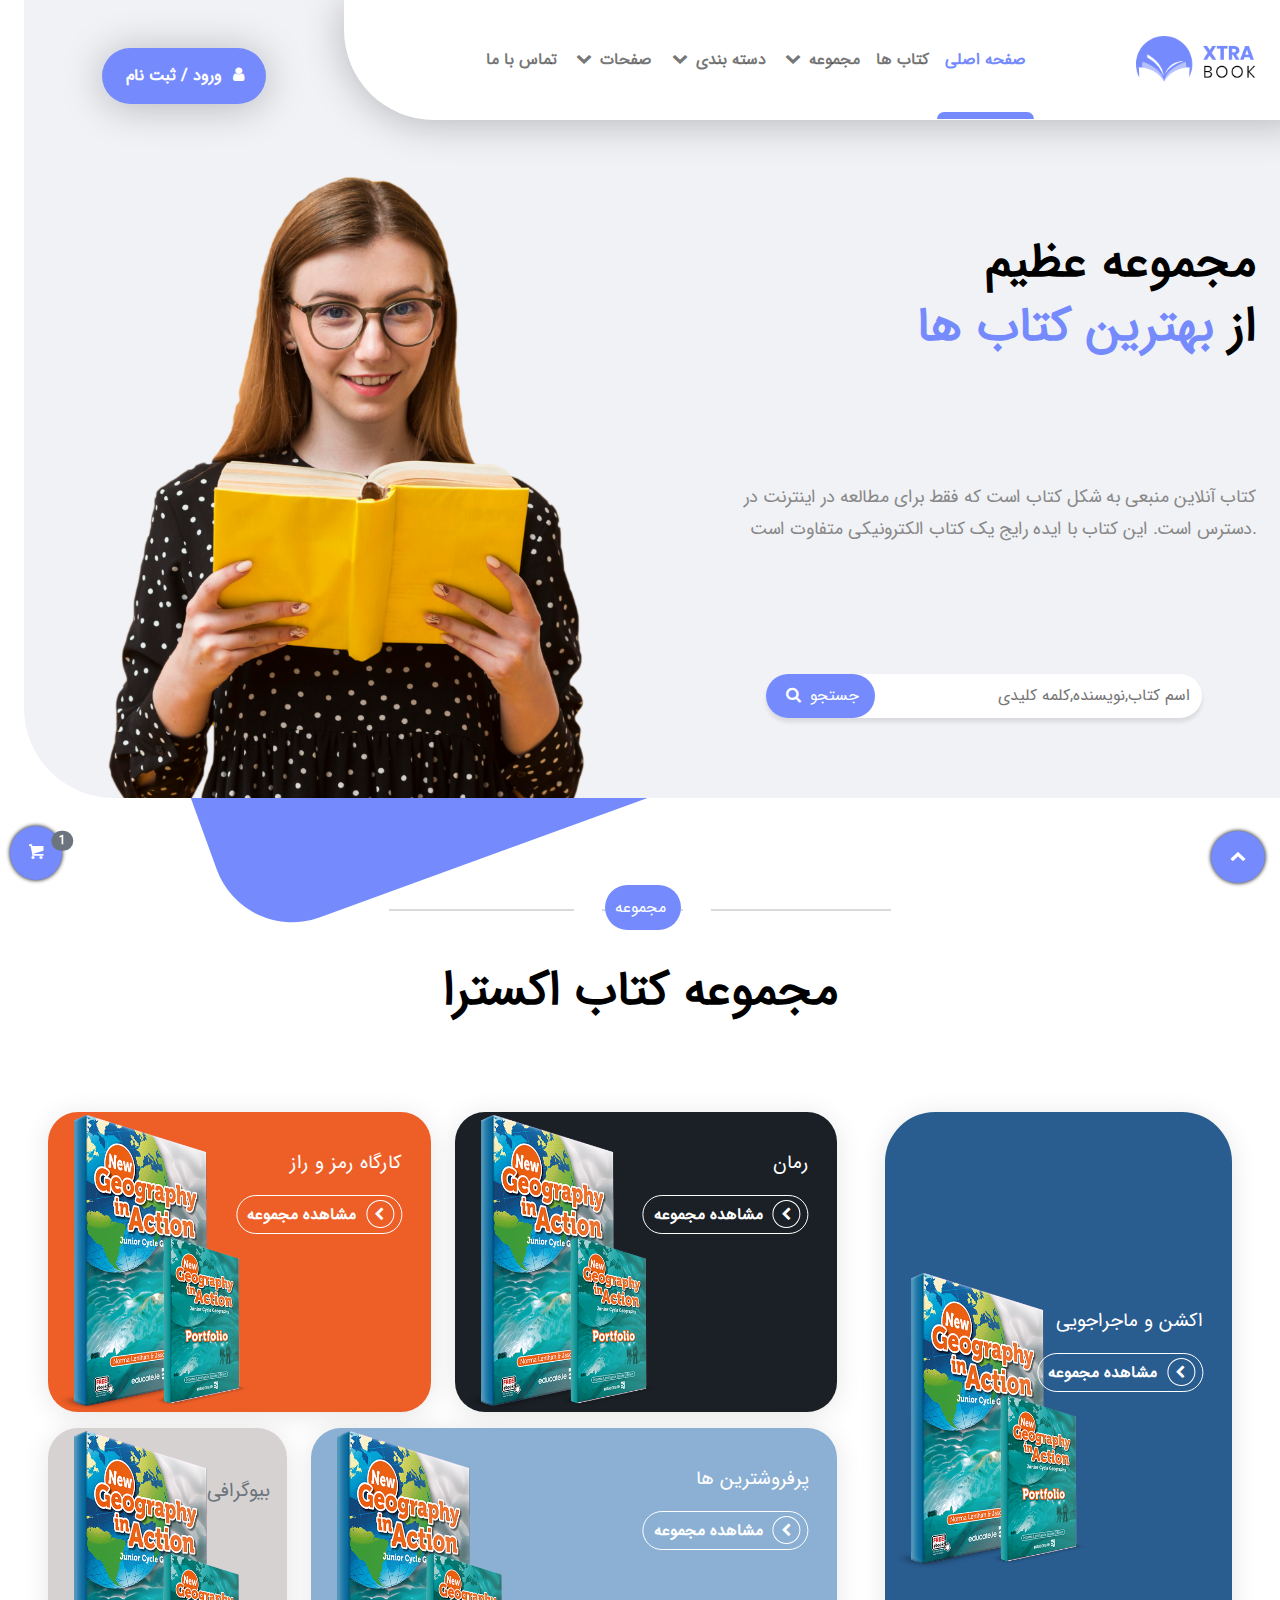
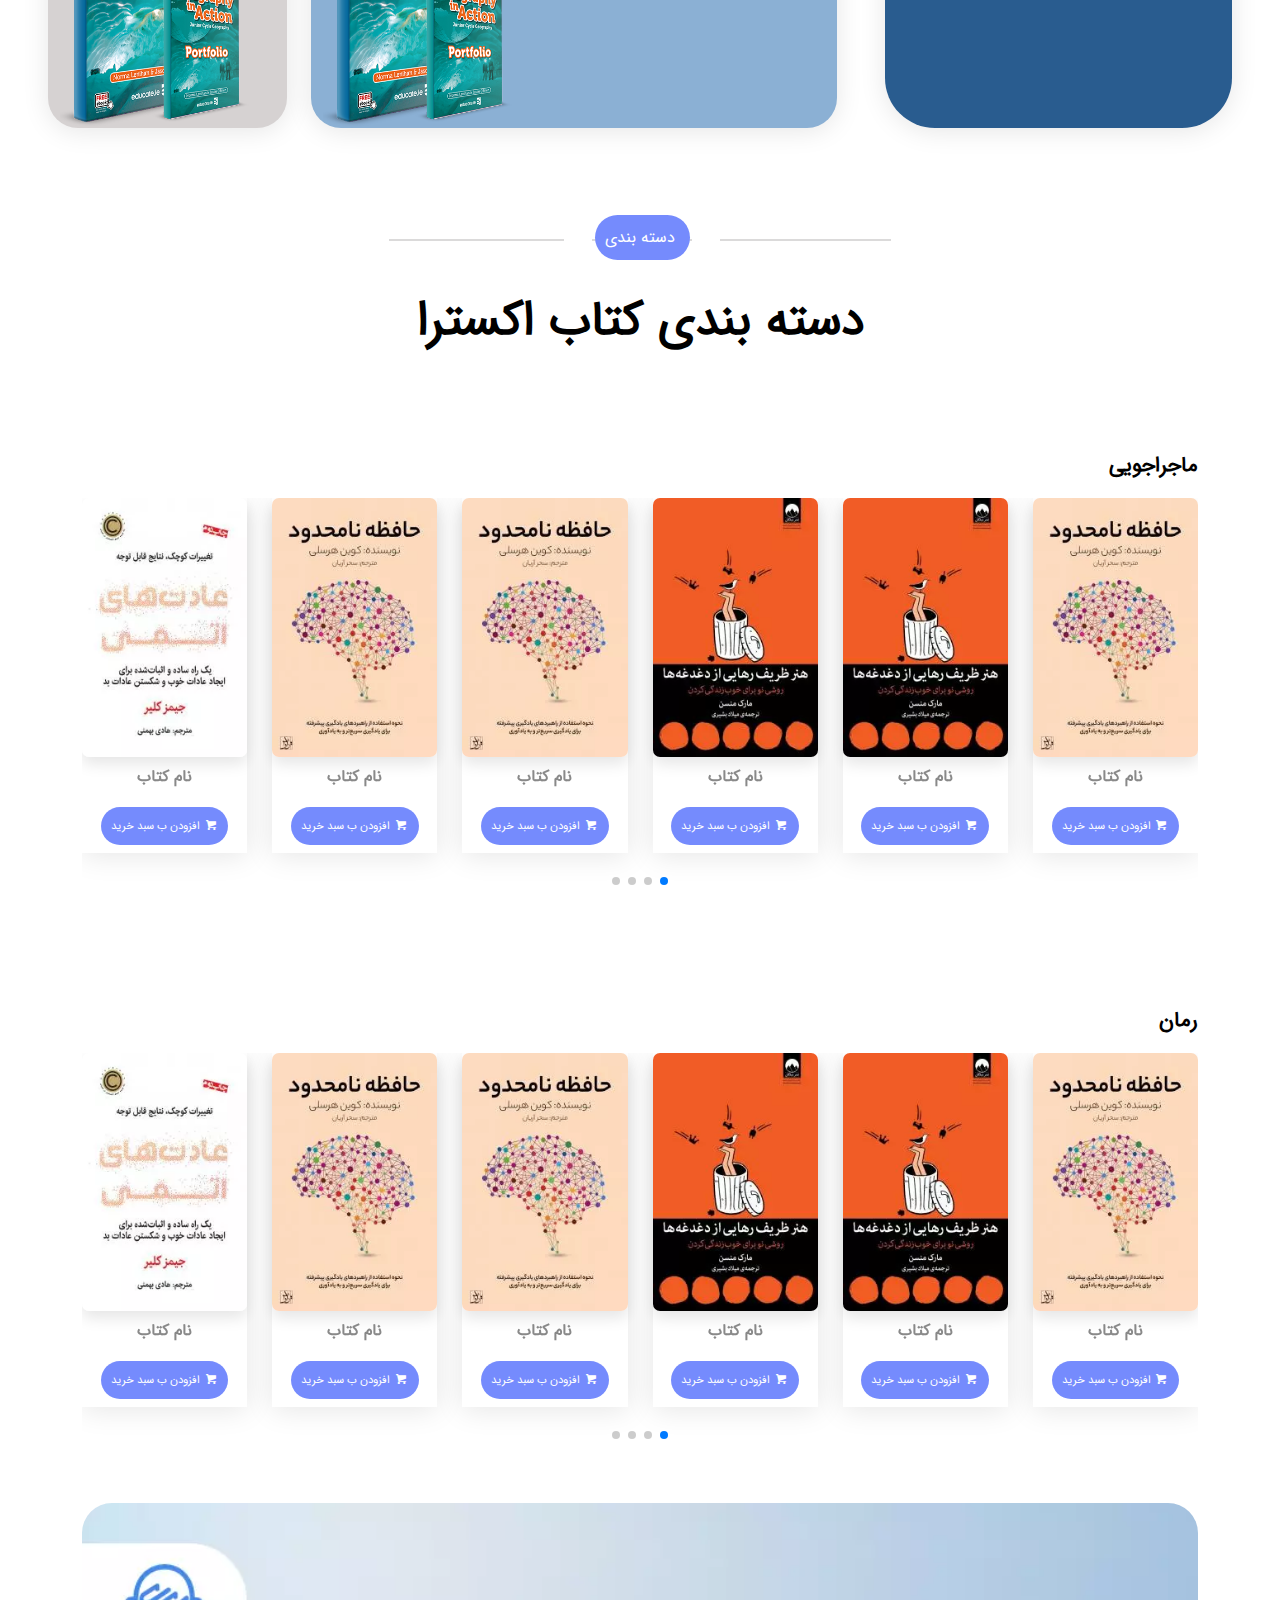
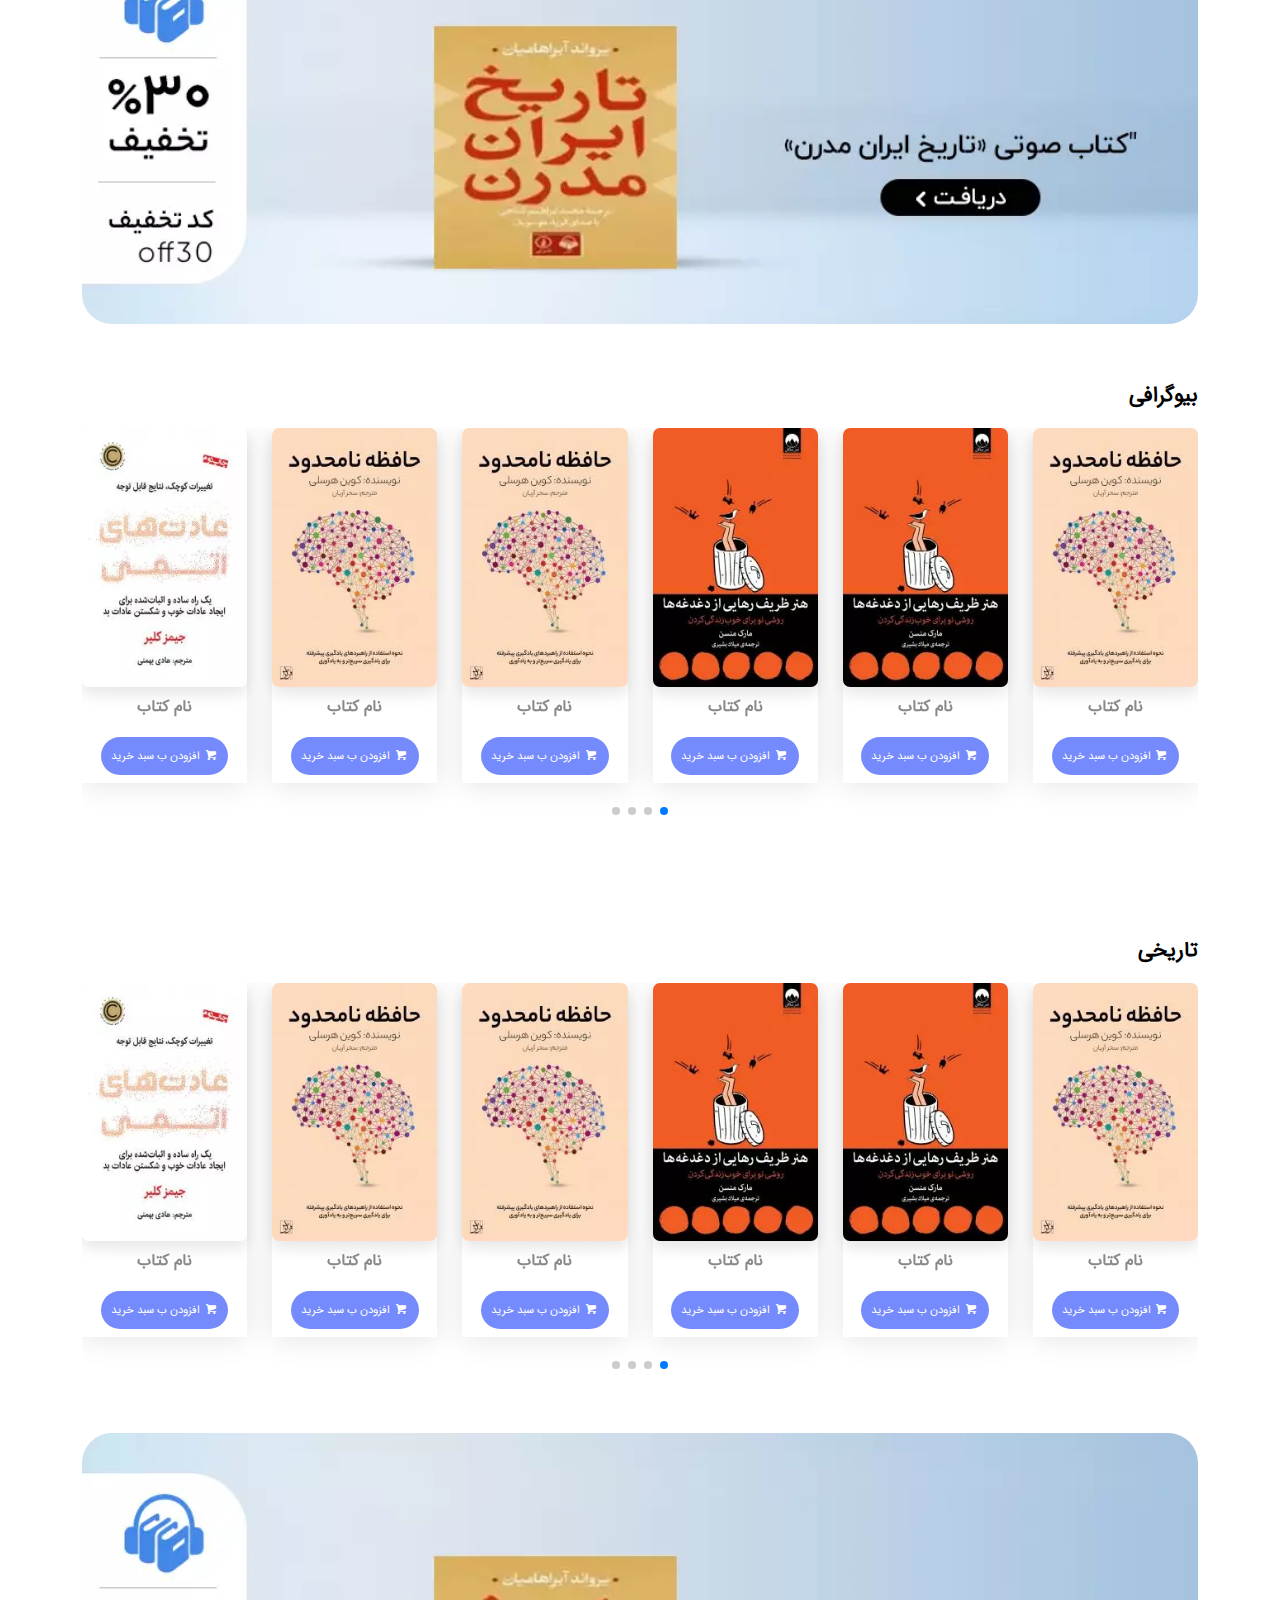
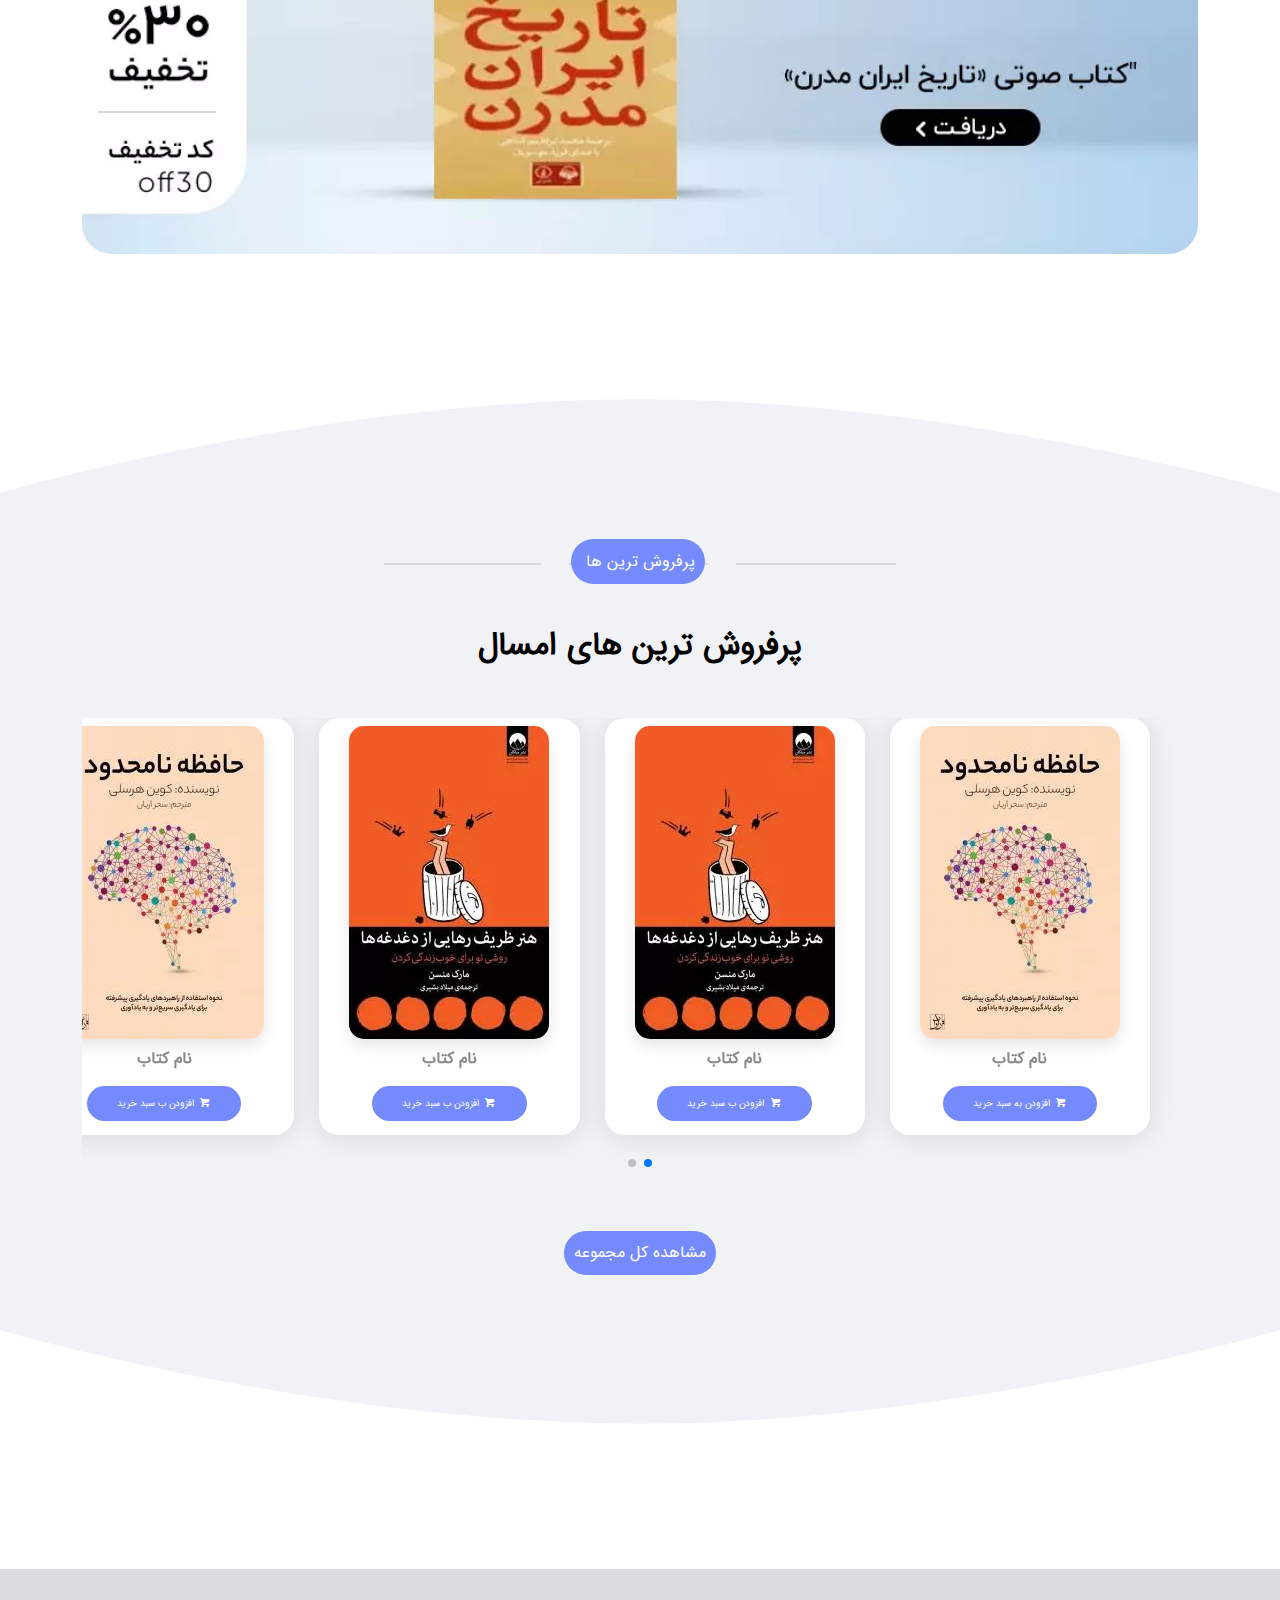
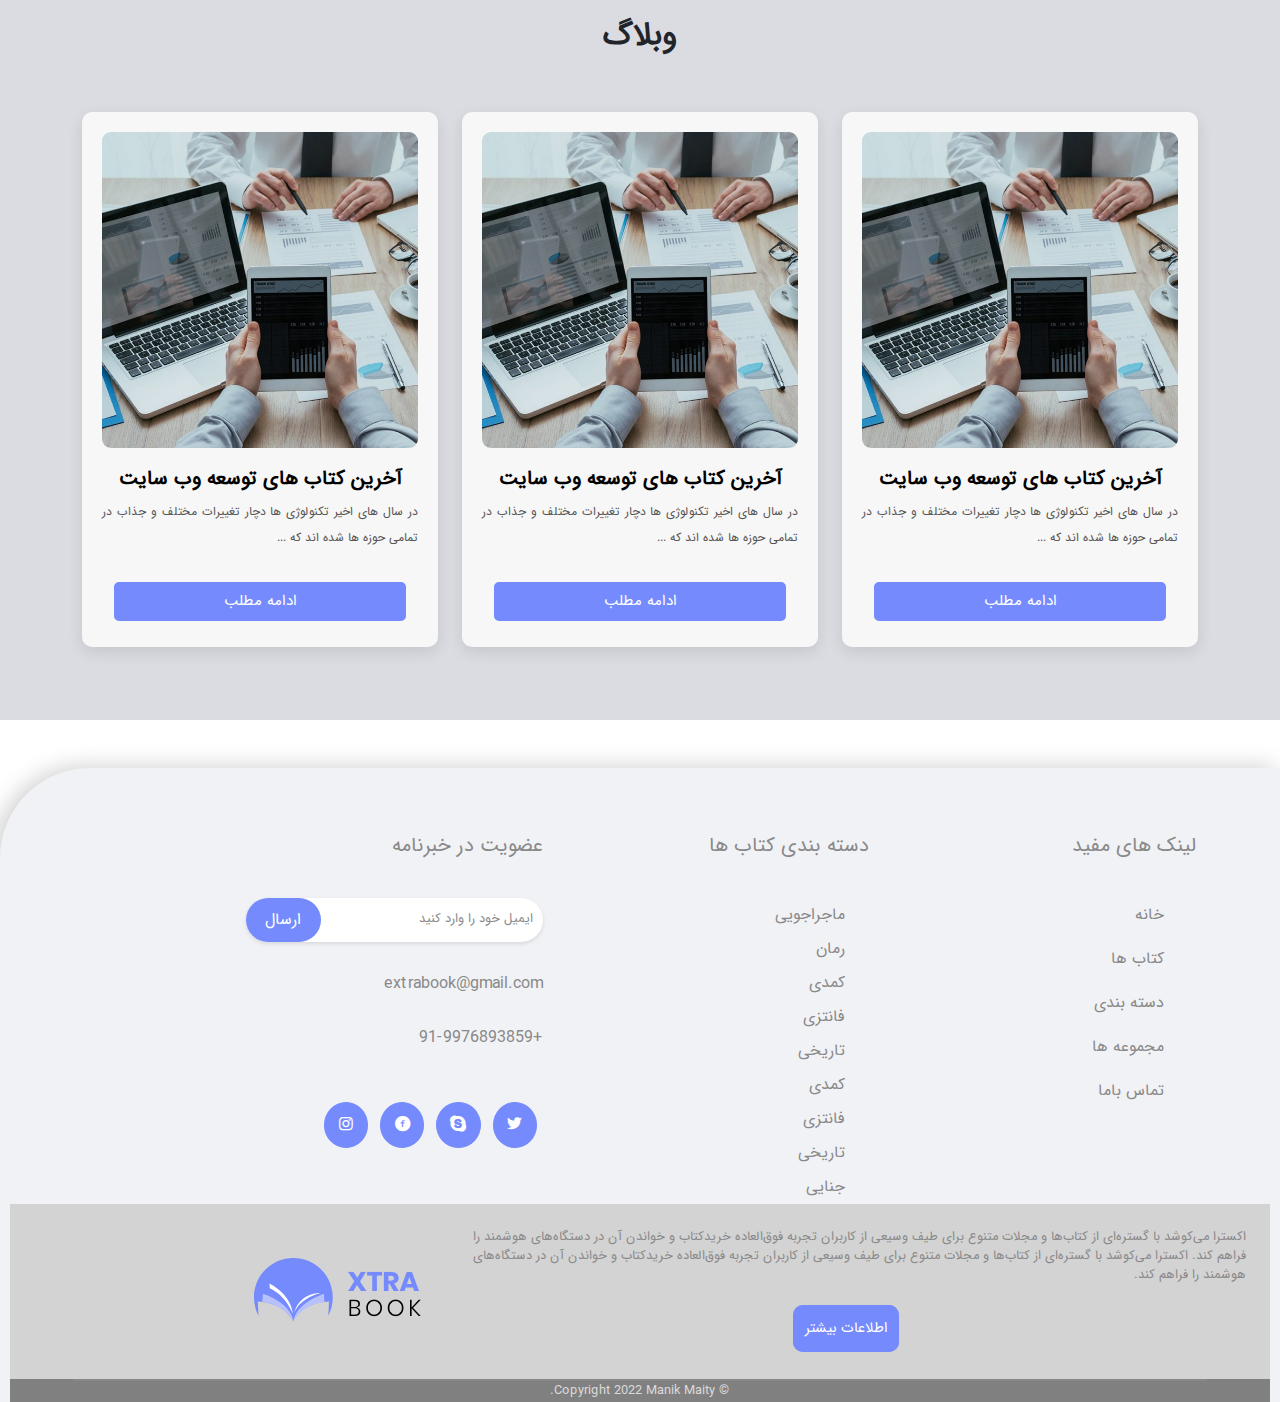
<file: index.html>
<!DOCTYPE html>
<html lang="en">

<head>
    <meta charset="UTF-8">
    <meta http-equiv="X-UA-Compatible" content="IE=edge">
    <meta name="viewport" content="width=device-width, initial-scale=1.0">
    <!-- bootstrap -->
    <link rel="stylesheet" href="./assets/styles/css/bootstrap.rtl.min.css">
    <!-- css -->
    <link rel="stylesheet" href="./assets/styles/css/main.css">
    <!-- awiper -->
    <link rel="stylesheet" href="./assets/styles/css/swiper-bundle.min.css" />
    <!-- aos animation -->
    <link href="./assets/aos-master/dist/aos.css" rel="stylesheet">
    <!-- wow animation -->
    <link rel="stylesheet" href="./assets/matthieua-WOW-07a2b50/css/site.css">
    <link rel="stylesheet" href="./assets/animate-css-animate.css-e8c4fab/animate.min.css">
    <!-- fontello for icon -->
    <link rel="stylesheet" href="./assets/fontello-7b6b86bb/css/fontello.css">
    <title>فروشگاه کتاب</title>
</head>

<body>
    <div class="container-fluid m-0 p-0">
        <div class="row m-0 p-0">
            <!-- header secton -->
            <div class="header me-0 me-lg-4 ms-0" id="header">
                <!--  navbar -->
                <div class="lgNavbar row mt-0">
                    <div class="col-3 py-5 d-none d-lg-block">
                        <div class="d-flex flex-row gap-4 justify-content-center align-items-center">
                            <a class="login-btn p-3 pe-4 rounded-pill text-center fw-bold" href="./login.html"
                                type="button" class="btn btn-primary">
                                ورود / ثبت نام
                                <i class="icon-user"></i>
                            </a>
                            <!-- modal login -->
                            <!-- <div class="modal fade" id="exampleModal" tabindex="-1" aria-labelledby="exampleModalLabel"
                                aria-hidden="true">
                                <div class="modal-dialog">
                                    <div class="container-login px-4 py-5 py-md-0 modal-content">
                                        <div class="box py-5 py-md-0 "></div>
                                        <div class="container-forms row justify-content-center align-content-center">
                                            <div class="container-info row">
                                                <div class="info-item py-5 py-md-0 col-12 col-md-6 align-self-center">
                                                    <div class="table">
                                                        <div class="table-cell">
                                                            <p>
                                                                Have an accant?
                                                            </p>
                                                            <div class="btn login-btn">
                                                                Log in
                                                            </div>
                                                        </div>
                                                    </div>
                                                </div>
                                                <div class="info-item col-12 col-md-6">
                                                    <div class="table">
                                                        <div class="table-cell">
                                                            <p>
                                                                Don't have an account?
                                                            </p>
                                                            <div class="btn signup-btn">
                                                                Sign up
                                                            </div>
                                                        </div>
                                                    </div>
                                                </div>
                                            </div>
                                            <div class="container-form row justify-content-between">
                                                <div
                                                    class="form-item col-12 col-md-5 d-flex flex-column justify-content-center log-in unactive">
                                                    <div class="table">
                                                        <div class="table-cell d-flex flex-column">
                                                            <input name="Username" placeholder="Username" type="text" />
                                                            <input name="Password" placeholder="Password"
                                                                type="password" />
                                                            <div class="btn">
                                                                Log in
                                                            </div>
                                                        </div>
                                                    </div>
                                                </div>
                                                <div
                                                    class="form-item col-12 col-md-5 d-flex flex-column justify-content-center sign-up">
                                                    <div class="table">
                                                        <div class="table-cell d-flex flex-column">
                                                            <input name="email" placeholder="Email" type="text" />
                                                            <input name="fullName" placeholder="FullName" type="text" />
                                                            <input name="Username" placeholder="Username" type="text" />
                                                            <input name="Password" placeholder="Password"
                                                                type="password" />
                                                            <div class="btn">
                                                                Sign up
                                                            </div>
                                                        </div>
                                                    </div>
                                                </div>
                                            </div>
                                        </div>
                                    </div>
                                </div>
                            </div> -->
                            <!-- end modal login -->
                        </div>
                    </div>
                    <div class="col-lg-9 col-12 navbarbody bg-white px-0 px-sm-3">
                        <nav class="navbar navbar-expand-lg px-sm-3 py-0">
                            <div class="container-fluid px-2 px-sm-3">
                                <div class="navbarBtns">
                                    <button class="navbar-toggler menu-btn" type="button" data-bs-toggle-lg="collapse"
                                        data-bs-target-lg="#navbarSupportedContent"
                                        aria-controls-lg="navbarSupportedContent" aria-expanded="false"
                                        aria-label="Toggle navigation" data-bs-toggle="offcanvas"
                                        data-bs-target="#offcanvasRight" aria-controls="offcanvasRight">
                                        <span class="icon-menu"></span>
                                    </button>
                                    <button class="products-btn navbar-toggler" type="button">
                                        <a href="./login.html">
                                            <span class="icon-user"></span>
                                        </a>
                                    </button>
                                </div>
                                <div class="d-flex flex-row justify-content-around offcanvas offcanvas-end"
                                    tabindex="-1" id="offcanvasRight" aria-labelledby="offcanvasRightLabel">
                                    <div class="offcanvas-body" id="navbarNavAltMarkup">

                                        <button type="button" class="btn-close text-reset d-lg-none"
                                            data-bs-dismiss="offcanvas" aria-label="Close"></button>

                                        <div class="navbar-nav fw-bold">
                                            <div class="nav-item order-5 order-md-0">
                                                <a class="nav-link " href="./contactusPage.html"> تماس با ما</a>
                                            </div>
                                            <div class="nav-item pages dropdown order-4 order-md-1">
                                                <a class="nav-link " href="#" role="button" data-bs-toggle="dropdown"
                                                    aria-expanded="false">
                                                    <i class="icon-down-open"></i>
                                                    صفحات
                                                </a>
                                                <ul class="dropdown-menu py-3 px-0 sub-menu-pages-1"
                                                    aria-labelledby="dropdownMenuButton">
                                                    <li>
                                                        <a class="dropdown-item" href="#blog">وبلاگ</a>
                                                    </li>
                                                    <li>
                                                        <a class="dropdown-item" href="./aboutusPage.html">درباره ما</a>
                                                    </li>
                                                    <!-- <li>
                                                        <a class="dropdown-item" href="#">سوالات متداول</a>
                                                    </li> -->
                                                    <li class="open-sub-menu-2">
                                                        <a class="col-9 dropdown-item" href="#">منوی کشویی</a>
                                                        <i class="icon-left-open col-1"></i>

                                                        <ul
                                                            class="py-3 px-0 sub-menu-pages-2 dropdown-menu dropdown-submenu">
                                                            <li>
                                                                <a class="dropdown-item" href="#">زیر منو 1</a>
                                                            </li>
                                                            <li>
                                                                <a class="dropdown-item" href="#">زیر منو 2</a>
                                                            </li>
                                                            <li>
                                                                <a class="dropdown-item" href="#">زیر منو 3</a>
                                                            </li>
                                                        </ul>
                                                    </li>
                                                </ul>
                                            </div>
                                            <div class="nav-item grouping dropdown order-3 order-md-2">
                                                <a class="nav-link " href="#" role="button" data-bs-toggle="dropdown"
                                                    aria-expanded="false">
                                                    <i class="icon-down-open"></i>
                                                    دسته بندی </a>
                                                <!-- hover grouping section -->
                                                <div class="sub-menu-grouping dropdown-menu"
                                                    aria-labelledby="dropdownMenuButton">
                                                    <div class="row">
                                                        <ul class="col-6 py-3">
                                                            <li>
                                                                <a class="fw-bold title-grouping text-white"
                                                                    href="#">مجموعه جذاب</a>
                                                            </li>
                                                            <li>
                                                                <a class="" href="#">ماجراجویی</a>
                                                            </li>
                                                            <li>
                                                                <a class="" href="./groupingPage.html">رمان</a>
                                                            </li>
                                                            <li>
                                                                <a class="" href="#">کمدی</a>
                                                            </li>
                                                            <li>
                                                                <a class="" href="#">فانتزی</a>
                                                            </li>
                                                            <li>
                                                                <a class="" href="#">تاریخی</a>
                                                            </li>
                                                            <li>
                                                                <a class="" href="#">جنایی</a>
                                                            </li>
                                                        </ul>
                                                        <ul class="col-6 py-3">
                                                            <li>
                                                                <a class="fw-bold title-grouping text-white"
                                                                    href="#">مجموعه رایگان</a>
                                                            </li>
                                                            <li>
                                                                <a class="" href="#">ستاره شناسی</a>
                                                            </li>
                                                            <li>
                                                                <a class="" href="#">جئوگرافی</a>
                                                            </li>
                                                            <li>
                                                                <a class="" href="#">ورزشی</a>
                                                            </li>
                                                            <li>
                                                                <a class="" href="#">تاریخی</a>
                                                            </li>
                                                            <li>
                                                                <a class="" href="#">ادبیات داستانی</a>
                                                            </li>
                                                            <li>
                                                                <a class="" href="#">اقتصاد</a>
                                                            </li>
                                                            <li>
                                                                <a class="" href="#">کلاسیک</a>
                                                            </li>
                                                            <li>
                                                                <a class="" href="#">بیوگرافی</a>
                                                            </li>
                                                        </ul>
                                                    </div>
                                                </div>
                                                <!-- end hover grouping section -->
                                            </div>
                                            <div class="nav-item collection dropdown order-2 order-md-3">
                                                <a class="nav-link" href="#" role="button" data-bs-toggle="dropdown"
                                                    aria-expanded="false">
                                                    <i class="icon-down-open"></i>
                                                    مجموعه </a>

                                                <!-- hover collection section -->
                                                <div class="sub-menu-collection dropdown-menu"
                                                    aria-labelledby="dropdownMenuButton">

                                                    <div class="row">
                                                        <ul class="col-6 py-3">
                                                            <li>
                                                                <a class="" href="#">ماجراجویی</a>
                                                            </li>
                                                            <li>
                                                                <a class="" href="./groupingPage.html">رمان</a>
                                                            </li>
                                                            <li>
                                                                <a class="" href="#">پرفروشترین ها</a>
                                                            </li>
                                                            <li>
                                                                <a class="" href="#">بیوگرافی</a>
                                                            </li>
                                                            <li>
                                                                <a class="" href="#">کارگاه رمز و راز</a>
                                                            </li>

                                                        </ul>

                                                    </div>
                                                </div>
                                                <!-- end hover collection section -->
                                            </div>
                                            <div class="nav-item order-1 order-md-4">
                                                <a class="nav-link" href="#"> کتاب ها </a>
                                            </div>
                                            <div class="nav-item order-0 order-md-5 active">
                                                <a class="nav-link" href="./index.html"> صفحه اصلی</a>
                                            </div>
                                        </div>
                                    </div>
                                </div>
                                <!--         logo -->
                                <a class="navbar-brand" href="#">
                                    <img src="./assets/img/logo-book-shop.png" class="d-inline-block" alt="logo">
                                </a>
                                <!--        logo -->
                            </div>
                        </nav>
                    </div>


                </div>

                <!-- spinner -->
                <div class="sppiner" id="spinner">
                    <div class="load-container">
                        <div class="linespinner"></div>
                    </div>
                </div>
                <!-- end spinner -->

                <!-- header section content -->
                <div class="d-flex flex-row header-content-main d-none justify-content-start">

                    <div class="col-6 wow animate__animated animate__zoomIn animate__delay-.6s">
                        <img src="./assets/img/layer-slider-model.png" alt="img" class="img-fluid">
                        <div class="img-shape"></div>
                    </div>
                    <div
                        class="col-6 d-flex flex-column justify-content-around py-2 py-sm-5 px-2 px-lg-5 header-right-content">
                        <!-- title -->
                        <div
                            class="title text-start pb-0 pb-sm-1 pb-md-2 pb-lg-5 wow animate__animated animate__zoomIn animate__delay-0.5s">
                            <span> مجموعه عظیم</span>
                            <br>از
                            <span class="mainPrimary"> بهترین کتاب ها </span>
                        </div>
                        <!-- end title -->
                        <div
                            class=" description text-wrap pb-0 pb-sm-1 pb-md-2 pb-lg-5 pt-0 pt-sm-2 wow animate__animated animate__zoomIn animate__delay-.9s">
                            <p class="text-start">
                                کتاب آنلاین منبعی به شکل کتاب است که فقط برای مطالعه در اینترنت در
                            .دسترس است. این کتاب با ایده رایج یک کتاب الکترونیکی متفاوت است
                            </p>
                        </div>
                        <!-- search section -->
                        <div class="justify-content-end">
                            <div
                                class="search-box row justify-content-between rounded-pill wow animate__animated animate__zoomIn animate__delay-1s">
                                <input class="search-txt col-9" name="" placeholder="اسم کتاب,نویسنده,کلمه کلیدی">
                                <a class="search-btn rounded-pill col-3 text-center" href="#">
                                    <span class="d-none d-md-inline">جستجو</span>
                                    <i class="icon-search"></i>
                                </a>
                            </div>
                        </div>
                        <!-- end search section -->

                    </div>

                </div>
                <!-- end header section content -->
            </div>
            <!-- end header section -->
            <!-- grouping section -->
            <div class="grouping pt-5">
                <!-- main title -->
                <div class="main-title text-center py-5">
                    <div class="br"></div>
                    <span class="p-2">--</span>
                    <div class="main-title-group rounded-pill d-inline">
                        مجموعه
                    </div>
                    <span class="p-2">--</span>
                    <div class="main-title-name pt-5">
                        مجموعه کتاب
                        اکسترا
                    </div>
                </div>
                <!-- end main title -->
                <!-- grouping items -->
                <div class="container-fluid p-5">
                    <div class="row gap-5">
                        <div class="col-md-12 col-lg-8  d-flex flex-column gap-3 justify-content-between">
                            <div class="row gap-4">
                                <div class="workshop-group col">
                                    <div class="gallery-item">
                                        <img src="./assets/img/actionbook.png" alt="" class="img-fluid gallry-image">
                                        <div class="content">
                                            <div class="title py-4">کارگاه رمز و راز</div>
                                            <div class="view-coll">
                                                <a href="#">
                                                    <b>
                                                        <i class="icon-left-open"></i>
                                                        <strong>مشاهده مجموعه</strong>
                                                    </b>
                                                </a>
                                            </div>
                                        </div>
                                    </div>
                                </div>
                                <div class="clossic-group col-md pt-2 pt-sm-0">
                                    <div class="gallery-item">
                                        <img src="./assets/img/actionbook.png" alt="" class="img-fluid gallry-image">
                                        <div class="content">
                                            <div class="title py-4">رمان</div>
                                            <div class="view-coll">
                                                <a href="./groupingPage.html">
                                                    <b>
                                                        <i class="icon-left-open"></i>
                                                        <strong>مشاهده مجموعه</strong>
                                                    </b>
                                                </a>
                                            </div>
                                        </div>
                                    </div>
                                </div>
                            </div>
                            <div class="row gap-4">
                                <div class="bio-group col pt-2 pt-sm-0">
                                    <div class="gallery-item">
                                        <img src="./assets/img/actionbook.png" alt="" class="img-fluid gallry-image">
                                        <div class="content">
                                            <div class="title text-muted">بیوگرافی</div>

                                        </div>
                                    </div>
                                </div>
                                <div class="bestselling-group col-md-8 pt-2 pt-sm-0">
                                    <div class="gallery-item">
                                        <img src="./assets/img/actionbook.png" alt="" class="img-fluid gallry-image">
                                        <div class="content">
                                            <div class="title py-4">پرفروشترین ها</div>
                                            <div class="view-coll">
                                                <a href="#">
                                                    <b>
                                                        <i class="icon-left-open"></i>
                                                        <strong>مشاهده مجموعه</strong>
                                                    </b>
                                                </a>
                                            </div>
                                        </div>
                                    </div>
                                </div>
                            </div>
                        </div>
                        <div class="action-group col pt-2 pt-sm-0 d-grid align-items-center">
                            <div class="gallery-item">
                                <img src="./assets/img/actionbook.png" alt="car" class="img-fluid gallry-image">
                                <div class="content">
                                    <div class="title py-4">اکشن و ماجراجویی</div>
                                    <div class="view-coll">
                                        <a href="#">
                                            <b>
                                                <i class="icon-left-open"></i>
                                                <strong>مشاهده مجموعه</strong>
                                            </b>
                                        </a>
                                    </div>
                                </div>
                            </div>
                        </div>
                    </div>
                </div>

                <!-- end groping items -->


                <!-- grouping items -->
                <!-- main title -->
                <div class="main-title text-center py-5">
                    <div class="br"></div>
                    <span class="p-2">--</span>
                    <div class="main-title-group rounded-pill d-inline">
                        دسته بندی
                    </div>
                    <span class="p-2">--</span>
                    <div class="main-title-name pt-5">
                        دسته بندی کتاب
                        اکسترا
                    </div>
                </div>
                <!-- end main title -->
                <!-- adventure group -->
                <div class="grouping-items container py-5">
                    <div class="pb-3 pt-2 title-grouping fw-bold">ماجراجویی</div>
                    <!-- Swiper -->
                    <div class="swiper mySwiper">
                        <div class="swiper-wrapper pb-5 p-0">
                            <div class="swiper-slide  d-flex justify-content-center align-items-center">
                                <div class="book-elm">
                                    <a href="#">
                                        <div class="extra-opt">
                                            <div class="d-flex flex-column">
                                                <i class="icon-heart-empty add-fav"></i>
                                                <i class="icon-info-circled-alt"></i>
                                            </div>
                                        </div>
                                        <img src="./assets/img/bookimg2.webp" alt="" class="d-block mt-0 mb-2 mx-auto"
                                            width="200" height="200">
                                        <span class="book-name fw-bold">نام کتاب</span>

                                    </a>
                                    <div class=" mt-5 pt-3">
                                        <a class="buy-btn rounded-pill text-center" href="#">
                                            <i class="icon-basket-1"></i>
                                            افزودن ب سبد خرید
                                        </a>
                                    </div>
                                </div>
                            </div>
                            <div class="swiper-slide d-flex justify-content-center align-items-center">
                                <div class="book-elm">
                                    <a href="#" class="">
                                        <div class="extra-opt">
                                            <div class="d-flex flex-column">
                                                <i class="icon-heart-empty add-fav"></i>
                                                <i class="icon-info-circled-alt"></i>
                                            </div>
                                        </div>
                                        <img src="./assets/img/bookimg3.webp" alt="" class="d-block mt-0 mb-2 mx-auto"
                                            width="200" height="200">
                                        <span class="book-name fw-bold my-5">نام کتاب</span>
                                    </a>
                                    <div class=" mt-5 pt-3">
                                        <a href="#" class="buy-btn rounded-pill text-center">
                                            <i class="icon-basket-1"></i>
                                            افزودن ب سبد خرید
                                        </a>
                                    </div>
                                </div>
                            </div>
                            <div class="swiper-slide d-flex justify-content-center align-items-center">
                                <div class="book-elm">
                                    <a href="#" class="">
                                        <div class="extra-opt">
                                            <div class="d-flex flex-column">
                                                <i class="icon-heart-empty add-fav"></i>
                                                <i class="icon-info-circled-alt"></i>
                                            </div>
                                        </div>
                                        <img src="./assets/img/bookimg3.webp" alt="" class="d-block mt-0 mb-2 mx-auto"
                                            width="200" height="200">
                                        <span class="book-name fw-bold my-5">نام کتاب</span>
                                    </a>
                                    <div class=" mt-5 pt-3">
                                        <a href="#" class="buy-btn rounded-pill text-center">
                                            <i class="icon-basket-1"></i>
                                            افزودن ب سبد خرید
                                        </a>
                                    </div>
                                </div>
                            </div>
                            <div class="swiper-slide  d-flex justify-content-center align-items-center">
                                <div class="book-elm">
                                    <a href="#">
                                        <div class="extra-opt">
                                            <div class="d-flex flex-column">
                                                <i class="icon-heart-empty add-fav"></i>
                                                <i class="icon-info-circled-alt"></i>
                                            </div>
                                        </div>
                                        <img src="./assets/img/bookimg2.webp" alt="" class="d-block mt-0 mb-2 mx-auto"
                                            width="200" height="200">
                                        <span class="book-name fw-bold">نام کتاب</span>

                                    </a>
                                    <div class=" mt-5 pt-3">
                                        <a class="buy-btn rounded-pill text-center" href="#">

                                            <i class="icon-basket-1"></i>
                                            افزودن ب سبد خرید

                                        </a>
                                    </div>
                                </div>
                            </div>
                            <div class="swiper-slide d-flex justify-content-center align-items-center">
                                <div class="book-elm">
                                    <a href="#" class="">
                                        <div class="extra-opt">
                                            <div class="d-flex flex-column">
                                                <i class="icon-heart-empty add-fav"></i>
                                                <i class="icon-info-circled-alt"></i>
                                            </div>
                                        </div>
                                        <img src="./assets/img/bookimg2.webp" alt="" class="d-block mt-0 mb-2 mx-auto"
                                            width="200" height="200">
                                        <span class="book-name fw-bold my-5">نام کتاب</span>
                                    </a>
                                    <div class=" mt-5 pt-3">
                                        <a href="#" class="buy-btn rounded-pill text-center">
                                            <i class="icon-basket-1"></i>
                                            افزودن ب سبد خرید
                                        </a>
                                    </div>
                                </div>
                            </div>
                            <div class="swiper-slide  d-flex justify-content-center align-items-center">
                                <div class="book-elm">
                                    <a href="#">
                                        <div class="extra-opt">
                                            <div class="d-flex flex-column">
                                                <i class="icon-heart-empty add-fav"></i>
                                                <i class="icon-info-circled-alt"></i>
                                            </div>
                                        </div>
                                        <img src="./assets/img/bookimg4.webp" alt="" class="d-block mt-0 mb-2 mx-auto"
                                            width="200" height="200">
                                        <span class="book-name fw-bold">نام کتاب</span>

                                    </a>
                                    <div class=" mt-5 pt-3">
                                        <a class="buy-btn rounded-pill text-center" href="#">

                                            <i class="icon-basket-1"></i>
                                            افزودن ب سبد خرید

                                        </a>
                                    </div>
                                </div>
                            </div>
                            <div class="swiper-slide d-flex justify-content-center align-items-center">
                                <div class="book-elm">
                                    <a href="#" class="">
                                        <div class="extra-opt">
                                            <div class="d-flex flex-column">
                                                <i class="icon-heart-empty add-fav"></i>
                                                <i class="icon-info-circled-alt"></i>
                                            </div>
                                        </div>
                                        <img src="./assets/img/bookimg5.webp" alt="" class="d-block mt-0 mb-2 mx-auto"
                                            width="200" height="200">
                                        <span class="book-name fw-bold my-5">نام کتاب</span>
                                    </a>
                                    <div class=" mt-5 pt-3">
                                        <a href="#" class="buy-btn rounded-pill text-center">
                                            <i class="icon-basket-1"></i>
                                            افزودن ب سبد خرید
                                        </a>
                                    </div>
                                </div>
                            </div>
                            <div class="swiper-slide  d-flex justify-content-center align-items-center">
                                <div class="book-elm">
                                    <a href="#">
                                        <div class="extra-opt">
                                            <div class="d-flex flex-column">
                                                <i class="icon-heart-empty add-fav"></i>
                                                <i class="icon-info-circled-alt"></i>
                                            </div>
                                        </div>
                                        <img src="./assets/img/bookimg2.webp" alt="" class="d-block mt-0 mb-2 mx-auto"
                                            width="200" height="200">
                                        <span class="book-name fw-bold">نام کتاب</span>

                                    </a>
                                    <div class=" mt-5 pt-3">
                                        <a class="buy-btn rounded-pill text-center" href="#">

                                            <i class="icon-basket-1"></i>
                                            افزودن ب سبد خرید

                                        </a>
                                    </div>
                                </div>
                            </div>
                            <div class="swiper-slide d-flex justify-content-center align-items-center">
                                <div class="book-elm">
                                    <a href="#" class="">
                                        <div class="extra-opt">
                                            <div class="d-flex flex-column">
                                                <i class="icon-heart-empty add-fav"></i>
                                                <i class="icon-info-circled-alt"></i>
                                            </div>
                                        </div>
                                        <img src="./assets/img/bookimg3.webp" alt="" class="d-block mt-0 mb-2 mx-auto"
                                            width="200" height="200">
                                        <span class="book-name fw-bold my-5">نام کتاب</span>
                                    </a>
                                    <div class=" mt-5 pt-3">
                                        <a href="#" class="buy-btn rounded-pill text-center">
                                            <i class="icon-basket-1"></i>
                                            افزودن ب سبد خرید
                                        </a>
                                    </div>
                                </div>
                            </div>
                        </div>
                        <div class="swiper-pagination"></div>
                    </div>
                </div>
                <!-- end adventure group -->
                <!-- Novel group -->
                <div class="grouping-items container py-5">
                    <div class="pb-3 pt-2 title-grouping fw-bold">رمان</div>
                    <!-- Swiper -->
                    <div class="swiper mySwiper">
                        <div class="swiper-wrapper pb-5 p-0">
                            <div class="swiper-slide  d-flex justify-content-center align-items-center">
                                <div class="book-elm">
                                    <a href="./bookPage.html" title="رمان">
                                        <div class="extra-opt">
                                            <div class="d-flex flex-column">
                                                <i class="icon-heart-empty add-fav"></i>
                                                <i class="icon-info-circled-alt"></i>
                                            </div>
                                        </div>
                                        <img src="./assets/img/bookimg2.webp" alt="" class="d-block mt-0 mb-2 mx-auto"
                                            width="200" height="200">
                                        <span class="book-name fw-bold">نام کتاب</span>

                                    </a>
                                    <div class=" mt-5 pt-3">
                                        <a class="buy-btn rounded-pill text-center" href="#">

                                            <i class="icon-basket-1"></i>
                                            افزودن ب سبد خرید

                                        </a>
                                    </div>
                                </div>
                            </div>
                            <div class="swiper-slide d-flex justify-content-center align-items-center">
                                <div class="book-elm">
                                    <a href="#" class="">
                                        <div class="extra-opt">
                                            <div class="d-flex flex-column">
                                                <i class="icon-heart-empty add-fav"></i>
                                                <i class="icon-info-circled-alt"></i>
                                            </div>
                                        </div>
                                        <img src="./assets/img/bookimg3.webp" alt="" class="d-block mt-0 mb-2 mx-auto"
                                            width="200" height="200">
                                        <span class="book-name fw-bold my-5">نام کتاب</span>
                                    </a>
                                    <div class=" mt-5 pt-3">
                                        <a href="#" class="buy-btn rounded-pill text-center">
                                            <i class="icon-basket-1"></i>
                                            افزودن ب سبد خرید
                                        </a>
                                    </div>
                                </div>
                            </div>
                            <div class="swiper-slide d-flex justify-content-center align-items-center">
                                <div class="book-elm">
                                    <a href="#" class="">
                                        <div class="extra-opt">
                                            <div class="d-flex flex-column">
                                                <i class="icon-heart-empty add-fav"></i>
                                                <i class="icon-info-circled-alt"></i>
                                            </div>
                                        </div>
                                        <img src="./assets/img/bookimg3.webp" alt="" class="d-block mt-0 mb-2 mx-auto"
                                            width="200" height="200">
                                        <span class="book-name fw-bold my-5">نام کتاب</span>
                                    </a>
                                    <div class=" mt-5 pt-3">
                                        <a href="#" class="buy-btn rounded-pill text-center">
                                            <i class="icon-basket-1"></i>
                                            افزودن ب سبد خرید
                                        </a>
                                    </div>
                                </div>
                            </div>
                            <div class="swiper-slide  d-flex justify-content-center align-items-center">
                                <div class="book-elm">
                                    <a href="#">
                                        <div class="extra-opt">
                                            <div class="d-flex flex-column">
                                                <i class="icon-heart-empty add-fav"></i>
                                                <i class="icon-info-circled-alt"></i>
                                            </div>
                                        </div>
                                        <img src="./assets/img/bookimg2.webp" alt="" class="d-block mt-0 mb-2 mx-auto"
                                            width="200" height="200">
                                        <span class="book-name fw-bold">نام کتاب</span>

                                    </a>
                                    <div class=" mt-5 pt-3">
                                        <a class="buy-btn rounded-pill text-center" href="#">

                                            <i class="icon-basket-1"></i>
                                            افزودن ب سبد خرید

                                        </a>
                                    </div>
                                </div>
                            </div>
                            <div class="swiper-slide d-flex justify-content-center align-items-center">
                                <div class="book-elm">
                                    <a href="#" class="">
                                        <div class="extra-opt">
                                            <div class="d-flex flex-column">
                                                <i class="icon-heart-empty add-fav"></i>
                                                <i class="icon-info-circled-alt"></i>
                                            </div>
                                        </div>
                                        <img src="./assets/img/bookimg2.webp" alt="" class="d-block mt-0 mb-2 mx-auto"
                                            width="200" height="200">
                                        <span class="book-name fw-bold my-5">نام کتاب</span>
                                    </a>
                                    <div class=" mt-5 pt-3">
                                        <a href="#" class="buy-btn rounded-pill text-center">
                                            <i class="icon-basket-1"></i>
                                            افزودن ب سبد خرید
                                        </a>
                                    </div>
                                </div>
                            </div>
                            <div class="swiper-slide  d-flex justify-content-center align-items-center">
                                <div class="book-elm">
                                    <a href="#">
                                        <div class="extra-opt">
                                            <div class="d-flex flex-column">
                                                <i class="icon-heart-empty add-fav"></i>
                                                <i class="icon-info-circled-alt"></i>
                                            </div>
                                        </div>
                                        <img src="./assets/img/bookimg4.webp" alt="" class="d-block mt-0 mb-2 mx-auto"
                                            width="200" height="200">
                                        <span class="book-name fw-bold">نام کتاب</span>

                                    </a>
                                    <div class=" mt-5 pt-3">
                                        <a class="buy-btn rounded-pill text-center" href="#">

                                            <i class="icon-basket-1"></i>
                                            افزودن ب سبد خرید

                                        </a>
                                    </div>
                                </div>
                            </div>
                            <div class="swiper-slide d-flex justify-content-center align-items-center">
                                <div class="book-elm">
                                    <a href="#" class="">
                                        <div class="extra-opt">
                                            <div class="d-flex flex-column">
                                                <i class="icon-heart-empty add-fav"></i>
                                                <i class="icon-info-circled-alt"></i>
                                            </div>
                                        </div>
                                        <img src="./assets/img/bookimg5.webp" alt="" class="d-block mt-0 mb-2 mx-auto"
                                            width="200" height="200">
                                        <span class="book-name fw-bold my-5">نام کتاب</span>
                                    </a>
                                    <div class=" mt-5 pt-3">
                                        <a href="#" class="buy-btn rounded-pill text-center">
                                            <i class="icon-basket-1"></i>
                                            افزودن ب سبد خرید
                                        </a>
                                    </div>
                                </div>
                            </div>
                            <div class="swiper-slide  d-flex justify-content-center align-items-center">
                                <div class="book-elm">
                                    <a href="#">
                                        <div class="extra-opt">
                                            <div class="d-flex flex-column">
                                                <i class="icon-heart-empty add-fav"></i>
                                                <i class="icon-info-circled-alt"></i>
                                            </div>
                                        </div>
                                        <img src="./assets/img/bookimg2.webp" alt="" class="d-block mt-0 mb-2 mx-auto"
                                            width="200" height="200">
                                        <span class="book-name fw-bold">نام کتاب</span>

                                    </a>
                                    <div class=" mt-5 pt-3">
                                        <a class="buy-btn rounded-pill text-center" href="#">

                                            <i class="icon-basket-1"></i>
                                            افزودن ب سبد خرید

                                        </a>
                                    </div>
                                </div>
                            </div>
                            <div class="swiper-slide d-flex justify-content-center align-items-center">
                                <div class="book-elm">
                                    <a href="#" class="">
                                        <div class="extra-opt">
                                            <div class="d-flex flex-column">
                                                <i class="icon-heart-empty add-fav"></i>
                                                <i class="icon-info-circled-alt"></i>
                                            </div>
                                        </div>
                                        <img src="./assets/img/bookimg3.webp" alt="" class="d-block mt-0 mb-2 mx-auto"
                                            width="200" height="200">
                                        <span class="book-name fw-bold my-5">نام کتاب</span>
                                    </a>
                                    <div class=" mt-5 pt-3">
                                        <a href="#" class="buy-btn rounded-pill text-center">
                                            <i class="icon-basket-1"></i>
                                            افزودن ب سبد خرید
                                        </a>
                                    </div>
                                </div>
                            </div>
                        </div>
                        <div class="swiper-pagination"></div>
                    </div>
                </div>
                <!-- end Novel group -->
                <!--baner -->
                <div class="baner container d-flex justify-content-center">
                    <a href="#" class="w-100">
                        <img src="./assets/img/baner.webp" alt="">
                    </a>
                </div>
                <!-- end baner -->
                <!-- biography group -->
                <div class="grouping-items container py-5">
                    <div class="pb-3 pt-2 title-grouping fw-bold">بیوگرافی</div>
                    <!-- Swiper -->
                    <div class="swiper mySwiper">
                        <div class="swiper-wrapper pb-5 p-0">
                            <div class="swiper-slide  d-flex justify-content-center align-items-center">
                                <div class="book-elm">
                                    <a href="#">
                                        <div class="extra-opt">
                                            <div class="d-flex flex-column">
                                                <i class="icon-heart-empty add-fav"></i>
                                                <i class="icon-info-circled-alt"></i>
                                            </div>
                                        </div>
                                        <img src="./assets/img/bookimg2.webp" alt="" class="d-block mt-0 mb-2 mx-auto"
                                            width="200" height="200">
                                        <span class="book-name fw-bold">نام کتاب</span>

                                    </a>
                                    <div class=" mt-5 pt-3">
                                        <a class="buy-btn rounded-pill text-center" href="#">

                                            <i class="icon-basket-1"></i>
                                            افزودن ب سبد خرید

                                        </a>
                                    </div>
                                </div>
                            </div>
                            <div class="swiper-slide d-flex justify-content-center align-items-center">
                                <div class="book-elm">
                                    <a href="#" class="">
                                        <div class="extra-opt">
                                            <div class="d-flex flex-column">
                                                <i class="icon-heart-empty add-fav"></i>
                                                <i class="icon-info-circled-alt"></i>
                                            </div>
                                        </div>
                                        <img src="./assets/img/bookimg3.webp" alt="" class="d-block mt-0 mb-2 mx-auto"
                                            width="200" height="200">
                                        <span class="book-name fw-bold my-5">نام کتاب</span>
                                    </a>
                                    <div class=" mt-5 pt-3">
                                        <a href="#" class="buy-btn rounded-pill text-center">
                                            <i class="icon-basket-1"></i>
                                            افزودن ب سبد خرید
                                        </a>
                                    </div>
                                </div>
                            </div>
                            <div class="swiper-slide d-flex justify-content-center align-items-center">
                                <div class="book-elm">
                                    <a href="#" class="">
                                        <div class="extra-opt">
                                            <div class="d-flex flex-column">
                                                <i class="icon-heart-empty add-fav"></i>
                                                <i class="icon-info-circled-alt"></i>
                                            </div>
                                        </div>
                                        <img src="./assets/img/bookimg3.webp" alt="" class="d-block mt-0 mb-2 mx-auto"
                                            width="200" height="200">
                                        <span class="book-name fw-bold my-5">نام کتاب</span>
                                    </a>
                                    <div class=" mt-5 pt-3">
                                        <a href="#" class="buy-btn rounded-pill text-center">
                                            <i class="icon-basket-1"></i>
                                            افزودن ب سبد خرید
                                        </a>
                                    </div>
                                </div>
                            </div>
                            <div class="swiper-slide  d-flex justify-content-center align-items-center">
                                <div class="book-elm">
                                    <a href="#">
                                        <div class="extra-opt">
                                            <div class="d-flex flex-column">
                                                <i class="icon-heart-empty add-fav"></i>
                                                <i class="icon-info-circled-alt"></i>
                                            </div>
                                        </div>
                                        <img src="./assets/img/bookimg2.webp" alt="" class="d-block mt-0 mb-2 mx-auto"
                                            width="200" height="200">
                                        <span class="book-name fw-bold">نام کتاب</span>

                                    </a>
                                    <div class=" mt-5 pt-3">
                                        <a class="buy-btn rounded-pill text-center" href="#">

                                            <i class="icon-basket-1"></i>
                                            افزودن ب سبد خرید

                                        </a>
                                    </div>
                                </div>
                            </div>
                            <div class="swiper-slide d-flex justify-content-center align-items-center">
                                <div class="book-elm">
                                    <a href="#" class="">
                                        <div class="extra-opt">
                                            <div class="d-flex flex-column">
                                                <i class="icon-heart-empty add-fav"></i>
                                                <i class="icon-info-circled-alt"></i>
                                            </div>
                                        </div>
                                        <img src="./assets/img/bookimg2.webp" alt="" class="d-block mt-0 mb-2 mx-auto"
                                            width="200" height="200">
                                        <span class="book-name fw-bold my-5">نام کتاب</span>
                                    </a>
                                    <div class=" mt-5 pt-3">
                                        <a href="#" class="buy-btn rounded-pill text-center">
                                            <i class="icon-basket-1"></i>
                                            افزودن ب سبد خرید
                                        </a>
                                    </div>
                                </div>
                            </div>
                            <div class="swiper-slide  d-flex justify-content-center align-items-center">
                                <div class="book-elm">
                                    <a href="#">
                                        <div class="extra-opt">
                                            <div class="d-flex flex-column">
                                                <i class="icon-heart-empty add-fav"></i>
                                                <i class="icon-info-circled-alt"></i>
                                            </div>
                                        </div>
                                        <img src="./assets/img/bookimg4.webp" alt="" class="d-block mt-0 mb-2 mx-auto"
                                            width="200" height="200">
                                        <span class="book-name fw-bold">نام کتاب</span>

                                    </a>
                                    <div class=" mt-5 pt-3">
                                        <a class="buy-btn rounded-pill text-center" href="#">

                                            <i class="icon-basket-1"></i>
                                            افزودن ب سبد خرید

                                        </a>
                                    </div>
                                </div>
                            </div>
                            <div class="swiper-slide d-flex justify-content-center align-items-center">
                                <div class="book-elm">
                                    <a href="#" class="">
                                        <div class="extra-opt">
                                            <div class="d-flex flex-column">
                                                <i class="icon-heart-empty add-fav"></i>
                                                <i class="icon-info-circled-alt"></i>
                                            </div>
                                        </div>
                                        <img src="./assets/img/bookimg5.webp" alt="" class="d-block mt-0 mb-2 mx-auto"
                                            width="200" height="200">
                                        <span class="book-name fw-bold my-5">نام کتاب</span>
                                    </a>
                                    <div class=" mt-5 pt-3">
                                        <a href="#" class="buy-btn rounded-pill text-center">
                                            <i class="icon-basket-1"></i>
                                            افزودن ب سبد خرید
                                        </a>
                                    </div>
                                </div>
                            </div>
                            <div class="swiper-slide  d-flex justify-content-center align-items-center">
                                <div class="book-elm">
                                    <a href="#">
                                        <div class="extra-opt">
                                            <div class="d-flex flex-column">
                                                <i class="icon-heart-empty add-fav"></i>
                                                <i class="icon-info-circled-alt"></i>
                                            </div>
                                        </div>
                                        <img src="./assets/img/bookimg2.webp" alt="" class="d-block mt-0 mb-2 mx-auto"
                                            width="200" height="200">
                                        <span class="book-name fw-bold">نام کتاب</span>

                                    </a>
                                    <div class=" mt-5 pt-3">
                                        <a class="buy-btn rounded-pill text-center" href="#">

                                            <i class="icon-basket-1"></i>
                                            افزودن ب سبد خرید

                                        </a>
                                    </div>
                                </div>
                            </div>
                            <div class="swiper-slide d-flex justify-content-center align-items-center">
                                <div class="book-elm">
                                    <a href="#" class="">
                                        <div class="extra-opt">
                                            <div class="d-flex flex-column">
                                                <i class="icon-heart-empty add-fav"></i>
                                                <i class="icon-info-circled-alt"></i>
                                            </div>
                                        </div>
                                        <img src="./assets/img/bookimg3.webp" alt="" class="d-block mt-0 mb-2 mx-auto"
                                            width="200" height="200">
                                        <span class="book-name fw-bold my-5">نام کتاب</span>
                                    </a>
                                    <div class=" mt-5 pt-3">
                                        <a href="#" class="buy-btn rounded-pill text-center">
                                            <i class="icon-basket-1"></i>
                                            افزودن ب سبد خرید
                                        </a>
                                    </div>
                                </div>
                            </div>
                        </div>
                        <div class="swiper-pagination"></div>
                    </div>
                </div>
                <!-- end biography group -->

                <!-- historical group -->
                <div class="grouping-items container py-5">
                    <div class="pb-3 pt-2 title-grouping fw-bold">تاریخی</div>
                    <!-- Swiper -->
                    <div class="swiper mySwiper">
                        <div class="swiper-wrapper pb-5 p-0">
                            <div class="swiper-slide  d-flex justify-content-center align-items-center">
                                <div class="book-elm">
                                    <a href="#">
                                        <div class="extra-opt">
                                            <div class="d-flex flex-column">
                                                <i class="icon-heart-empty add-fav"></i>
                                                <i class="icon-info-circled-alt"></i>
                                            </div>
                                        </div>
                                        <img src="./assets/img/bookimg2.webp" alt="" class="d-block mt-0 mb-2 mx-auto"
                                            width="200" height="200">
                                        <span class="book-name fw-bold">نام کتاب</span>

                                    </a>
                                    <div class=" mt-5 pt-3">
                                        <a class="buy-btn rounded-pill text-center" href="#">

                                            <i class="icon-basket-1"></i>
                                            افزودن ب سبد خرید

                                        </a>
                                    </div>
                                </div>
                            </div>
                            <div class="swiper-slide d-flex justify-content-center align-items-center">
                                <div class="book-elm">
                                    <a href="#" class="">
                                        <div class="extra-opt">
                                            <div class="d-flex flex-column">
                                                <i class="icon-heart-empty add-fav"></i>
                                                <i class="icon-info-circled-alt"></i>
                                            </div>
                                        </div>
                                        <img src="./assets/img/bookimg3.webp" alt="" class="d-block mt-0 mb-2 mx-auto"
                                            width="200" height="200">
                                        <span class="book-name fw-bold my-5">نام کتاب</span>
                                    </a>
                                    <div class=" mt-5 pt-3">
                                        <a href="#" class="buy-btn rounded-pill text-center">
                                            <i class="icon-basket-1"></i>
                                            افزودن ب سبد خرید
                                        </a>
                                    </div>
                                </div>
                            </div>
                            <div class="swiper-slide d-flex justify-content-center align-items-center">
                                <div class="book-elm">
                                    <a href="#" class="">
                                        <div class="extra-opt">
                                            <div class="d-flex flex-column">
                                                <i class="icon-heart-empty add-fav"></i>
                                                <i class="icon-info-circled-alt"></i>
                                            </div>
                                        </div>
                                        <img src="./assets/img/bookimg3.webp" alt="" class="d-block mt-0 mb-2 mx-auto"
                                            width="200" height="200">
                                        <span class="book-name fw-bold my-5">نام کتاب</span>
                                    </a>
                                    <div class=" mt-5 pt-3">
                                        <a href="#" class="buy-btn rounded-pill text-center">
                                            <i class="icon-basket-1"></i>
                                            افزودن ب سبد خرید
                                        </a>
                                    </div>
                                </div>
                            </div>
                            <div class="swiper-slide  d-flex justify-content-center align-items-center">
                                <div class="book-elm">
                                    <a href="#">
                                        <div class="extra-opt">
                                            <div class="d-flex flex-column">
                                                <i class="icon-heart-empty add-fav"></i>
                                                <i class="icon-info-circled-alt"></i>
                                            </div>
                                        </div>
                                        <img src="./assets/img/bookimg2.webp" alt="" class="d-block mt-0 mb-2 mx-auto"
                                            width="200" height="200">
                                        <span class="book-name fw-bold">نام کتاب</span>

                                    </a>
                                    <div class=" mt-5 pt-3">
                                        <a class="buy-btn rounded-pill text-center" href="#">

                                            <i class="icon-basket-1"></i>
                                            افزودن ب سبد خرید

                                        </a>
                                    </div>
                                </div>
                            </div>
                            <div class="swiper-slide d-flex justify-content-center align-items-center">
                                <div class="book-elm">
                                    <a href="#" class="">
                                        <div class="extra-opt">
                                            <div class="d-flex flex-column">
                                                <i class="icon-heart-empty add-fav"></i>
                                                <i class="icon-info-circled-alt"></i>
                                            </div>
                                        </div>
                                        <img src="./assets/img/bookimg2.webp" alt="" class="d-block mt-0 mb-2 mx-auto"
                                            width="200" height="200">
                                        <span class="book-name fw-bold my-5">نام کتاب</span>
                                    </a>
                                    <div class=" mt-5 pt-3">
                                        <a href="#" class="buy-btn rounded-pill text-center">
                                            <i class="icon-basket-1"></i>
                                            افزودن ب سبد خرید
                                        </a>
                                    </div>
                                </div>
                            </div>
                            <div class="swiper-slide  d-flex justify-content-center align-items-center">
                                <div class="book-elm">
                                    <a href="#">
                                        <div class="extra-opt">
                                            <div class="d-flex flex-column">
                                                <i class="icon-heart-empty add-fav"></i>
                                                <i class="icon-info-circled-alt"></i>
                                            </div>
                                        </div>
                                        <img src="./assets/img/bookimg4.webp" alt="" class="d-block mt-0 mb-2 mx-auto"
                                            width="200" height="200">
                                        <span class="book-name fw-bold">نام کتاب</span>

                                    </a>
                                    <div class=" mt-5 pt-3">
                                        <a class="buy-btn rounded-pill text-center" href="#">

                                            <i class="icon-basket-1"></i>
                                            افزودن ب سبد خرید

                                        </a>
                                    </div>
                                </div>
                            </div>
                            <div class="swiper-slide d-flex justify-content-center align-items-center">
                                <div class="book-elm">
                                    <a href="#" class="">
                                        <div class="extra-opt">
                                            <div class="d-flex flex-column">
                                                <i class="icon-heart-empty add-fav"></i>
                                                <i class="icon-info-circled-alt"></i>
                                            </div>
                                        </div>
                                        <img src="./assets/img/bookimg5.webp" alt="" class="d-block mt-0 mb-2 mx-auto"
                                            width="200" height="200">
                                        <span class="book-name fw-bold my-5">نام کتاب</span>
                                    </a>
                                    <div class=" mt-5 pt-3">
                                        <a href="#" class="buy-btn rounded-pill text-center">
                                            <i class="icon-basket-1"></i>
                                            افزودن ب سبد خرید
                                        </a>
                                    </div>
                                </div>
                            </div>
                            <div class="swiper-slide  d-flex justify-content-center align-items-center">
                                <div class="book-elm">
                                    <a href="#">
                                        <div class="extra-opt">
                                            <div class="d-flex flex-column">
                                                <i class="icon-heart-empty add-fav"></i>
                                                <i class="icon-info-circled-alt"></i>
                                            </div>
                                        </div>
                                        <img src="./assets/img/bookimg2.webp" alt="" class="d-block mt-0 mb-2 mx-auto"
                                            width="200" height="200">
                                        <span class="book-name fw-bold">نام کتاب</span>

                                    </a>
                                    <div class=" mt-5 pt-3">
                                        <a class="buy-btn rounded-pill text-center" href="#">

                                            <i class="icon-basket-1"></i>
                                            افزودن ب سبد خرید

                                        </a>
                                    </div>
                                </div>
                            </div>
                            <div class="swiper-slide d-flex justify-content-center align-items-center">
                                <div class="book-elm">
                                    <a href="#" class="">
                                        <div class="extra-opt">
                                            <div class="d-flex flex-column">
                                                <i class="icon-heart-empty add-fav"></i>
                                                <i class="icon-info-circled-alt"></i>
                                            </div>
                                        </div>
                                        <img src="./assets/img/bookimg3.webp" alt="" class="d-block mt-0 mb-2 mx-auto"
                                            width="200" height="200">
                                        <span class="book-name fw-bold my-5">نام کتاب</span>
                                    </a>
                                    <div class=" mt-5 pt-3">
                                        <a href="#" class="buy-btn rounded-pill text-center">
                                            <i class="icon-basket-1"></i>
                                            افزودن ب سبد خرید
                                        </a>
                                    </div>
                                </div>
                            </div>
                        </div>
                        <div class="swiper-pagination"></div>
                    </div>
                </div>
                <!-- end historical group -->
                <!--baner -->
                <div class="baner container d-flex justify-content-center">
                    <a href="#" class="w-100">
                        <img src="./assets/img/baner.webp" alt="">
                    </a>
                </div>
                <!-- end baner -->
                <!-- end grouping items -->
            </div>
            <!-- end grouping section -->

            <!-- bestselling section -->
            <div class="py-5 m-0 p-0">
                <img src="./assets/img/shape.svg" alt="" class="mt-5" width="100%">
                <div class="bestselling ">
                    <!-- main title -->
                    <div class="main-title text-center py-5">
                        <div class="br"></div>
                        <span class="p-2">--</span>
                        <div class="main-title-group rounded-pill d-inline">
                            پرفروش ترین ها
                        </div>
                        <span class="p-2">--</span>
                        <div class="main-title-name pt-5">
                            پرفروش ترین های امسال
                        </div>
                    </div>
                    <!-- end main title -->
                    <div class="container">
                        <!-- swiper for bestselling -->
                        <div class="swiper swiperBestselling">
                            <div class="swiper-wrapper p-5 pt-0">
                                <div class="swiper-slide d-flex justify-content-center align-items-center">
                                    <div class="book-elm">
                                        <a href="#">
                                            <div class="extra-opt">
                                                <div class="d-flex flex-column pt-3">
                                                    <strong class="bookpublishing">انتشارات: چشمه</strong>
                                                    <strong class="bookpage">صفحات: 206</strong>
                                                    <strong class="bookcategory">دسته بندی: ماجراجویی، سرگرمی</strong>
                                                    <strong class="bookprice">قیمت: 231800 تومان</strong>
                                                    <div class="ratingbox"><span class="stars"><span>
                                                                <i class="icon-star"></i>
                                                                <i class="icon-star"></i>
                                                                <i class="icon-star"></i>
                                                                <i class="icon-star-half-alt"></i>
                                                                <i class="icon-star-empty"></i>

                                                            </span></span>
                                                    </div>
                                                    <br class="text-dark">

                                                </div>
                                            </div>
                                            <img src="./assets/img/bookimg2.webp" alt=""
                                                class="d-block pt-0 mt-2 mb-2 mx-auto">
                                            <span class="book-name fw-bold">نام کتاب</span>

                                        </a>
                                        <div class=" mt-5 mt-sm-5 pt-3">
                                            <a class="buy-btn rounded-pill text-center" href="#">

                                                <i class="icon-basket-1"></i>
                                                افزودن به سبد خرید

                                            </a>
                                        </div>
                                    </div>
                                </div>
                                <div class="swiper-slide d-flex justify-content-center align-items-center">
                                    <div class="book-elm">
                                        <a href="#" class="">
                                            <div class="extra-opt">
                                                <div class="d-flex flex-column pt-3">


                                                    <strong class="bookpage">انتشارات: چشمه</strong>
                                                    <strong class="bookpage">صفحات: 206</strong>
                                                    <strong class="bookcategory">دسته بندی: ماجراجویی، سرگرمی</strong>
                                                    <strong class="bookprice">قیمت: 231800 تومان</strong>
                                                    <div class="ratingbox"><span class="stars"><span>
                                                                <i class="icon-star"></i>
                                                                <i class="icon-star"></i>
                                                                <i class="icon-star"></i>
                                                                <i class="icon-star-half-alt"></i>
                                                                <i class="icon-star-empty"></i>

                                                            </span></span>
                                                    </div>
                                                    <br class="text-dark">

                                                </div>
                                            </div>
                                            <img src="./assets/img/bookimg3.webp" alt=""
                                                class="d-block pt-0 mt-2 mb-2 mx-auto">
                                            <span class="book-name fw-bold my-5">نام کتاب</span>
                                        </a>
                                        <div class=" mt-5 mt-sm-5 pt-3">
                                            <a href="#" class="buy-btn rounded-pill text-center">
                                                <i class="icon-basket-1"></i>
                                                افزودن ب سبد خرید
                                            </a>
                                        </div>
                                    </div>
                                </div>
                                <div class="swiper-slide d-flex justify-content-center align-items-center">
                                    <div class="book-elm">
                                        <a href="#" class="">
                                            <div class="extra-opt">
                                                <div class="d-flex flex-column pt-3">


                                                    <strong class="bookpage">انتشارات: چشمه</strong>
                                                    <strong class="bookpage">صفحات: 206</strong>
                                                    <strong class="bookcategory">دسته بندی: ماجراجویی، سرگرمی</strong>
                                                    <strong class="bookprice">قیمت: 231800 تومان</strong>
                                                    <div class="ratingbox"><span class="stars"><span>
                                                                <i class="icon-star"></i>
                                                                <i class="icon-star"></i>
                                                                <i class="icon-star"></i>
                                                                <i class="icon-star-half-alt"></i>
                                                                <i class="icon-star-empty"></i>

                                                            </span></span>
                                                    </div>
                                                    <br class="text-dark">

                                                </div>
                                            </div>
                                            <img src="./assets/img/bookimg3.webp" alt=""
                                                class="d-block pt-0 mt-2 mb-2 mx-auto">
                                            <span class="book-name fw-bold my-5">نام کتاب</span>
                                        </a>
                                        <div class=" mt-5 mt-sm-5 pt-3">
                                            <a href="#" class="buy-btn rounded-pill text-center">
                                                <i class="icon-basket-1"></i>
                                                افزودن ب سبد خرید
                                            </a>
                                        </div>
                                    </div>
                                </div>
                                <div class="swiper-slide  d-flex justify-content-center align-items-center">
                                    <div class="book-elm">
                                        <a href="#">
                                            <div class="extra-opt">
                                                <div class="d-flex flex-column pt-3">


                                                    <strong class="bookpage">انتشارات: چشمه</strong>
                                                    <strong class="bookpage">صفحات: 206</strong>
                                                    <strong class="bookcategory">دسته بندی: ماجراجویی، سرگرمی</strong>
                                                    <strong class="bookprice">قیمت: 231800 تومان</strong>
                                                    <div class="ratingbox"><span class="stars"><span>
                                                                <i class="icon-star"></i>
                                                                <i class="icon-star"></i>
                                                                <i class="icon-star"></i>
                                                                <i class="icon-star-half-alt"></i>
                                                                <i class="icon-star-empty"></i>

                                                            </span></span>
                                                    </div>
                                                    <br class="text-dark">

                                                </div>
                                            </div>
                                            <img src="./assets/img/bookimg2.webp" alt=""
                                                class="d-block pt-0 mt-2 mb-2 mx-auto">
                                            <span class="book-name fw-bold">نام کتاب</span>

                                        </a>
                                        <div class=" mt-5 mt-sm-5 pt-3">
                                            <a class="buy-btn rounded-pill text-center" href="#">

                                                <i class="icon-basket-1"></i>
                                                افزودن ب سبد خرید

                                            </a>
                                        </div>
                                    </div>
                                </div>
                                <div class="swiper-slide d-flex justify-content-center align-items-center">
                                    <div class="book-elm ">
                                        <a href="#" class="">
                                            <div class="extra-opt">
                                                <div class="d-flex flex-column pt-3">


                                                    <strong class="bookpage">انتشارات: چشمه</strong>
                                                    <strong class="bookpage">صفحات: 206</strong>
                                                    <strong class="bookcategory">دسته بندی: ماجراجویی، سرگرمی</strong>
                                                    <strong class="bookprice">قیمت: 231800 تومان</strong>
                                                    <div class="ratingbox"><span class="stars"><span>
                                                                <i class="icon-star"></i>
                                                                <i class="icon-star"></i>
                                                                <i class="icon-star"></i>
                                                                <i class="icon-star-half-alt"></i>
                                                                <i class="icon-star-empty"></i>

                                                            </span></span>
                                                    </div>
                                                    <br class="text-dark">

                                                </div>
                                            </div>
                                            <img src="./assets/img/bookimg2.webp" alt=""
                                                class="d-block pt-0 mt-2 mb-2 mx-auto">
                                            <span class="book-name fw-bold my-5">نام کتاب</span>
                                        </a>
                                        <div class=" mt-5 mt-sm-5 pt-3">
                                            <a href="#" class="buy-btn rounded-pill text-center">
                                                <i class="icon-basket-1"></i>
                                                افزودن ب سبد خرید
                                            </a>
                                        </div>
                                    </div>
                                </div>
                            </div>
                            <div class="swiper-pagination"></div>
                        </div>
                        <!-- end swiper for bestselling -->
                        <!-- see all book btn -->
                        <div class="d-flex justify-content-center py-5">
                            <a href="#" class="see-all-book rounded-pill ">مشاهده کل مجموعه</a>
                        </div>
                        <!-- end see all book btn -->
                    </div>
                </div>
                <div class="shape">
                    <img src="./assets/img/shape.svg" alt="" class="" width="100%">
                </div>
            </div>
            <!-- end bestselling section -->
        </div>

<!-- blog section start -->
<section class="blog section-padding py-5 my-5" id="blog" data-scroll-index="6">
    <div class="container">
        <div class="row justify-content-center">
            <div class="col-lg-8">
                <!-- title start-->
                <div class="row justify-content-center pb-5">
                    <div class="col-12 text-center">
                        <h6 class="fw-bold h2">وبلاگ<span>
                                <!-- <i style="vertical-align: -5px;" class="mnp-color"></i></span></h6> -->
                    </span></h6></div>
                </div>
                <!-- title end -->
            </div>
        </div>
        <div class="blog__container row justify-content-center align-items-center">
            <div class="blog__card col-lg-4 col-md-6">
                <div class="blog-download-item">
                    <img src="./assets/img/blogimg.jpg" class="img-fluid">
                    <div class="name">
                        <h2>آخرین کتاب های توسعه وب سایت </h2>
                        <p>در سال های اخیر تکنولوژی ها دچار تغییرات مختلف و جذاب در تمامی حوزه ها شده اند که ...
                        </p>
                    </div>

                    <div class="btn">
                        <a href="#" target="blank" class="btn btn-1">ادامه مطلب</a>
                    </div>
                </div>
            </div>
            <div class="blog__card col-lg-4 col-md-6">
                <div class="blog-download-item">
                    <img src="./assets/img/blogimg.jpg" class="img-fluid">
                    <div class="name">
                        <h2>آخرین کتاب های توسعه وب سایت </h2>
                        <p>در سال های اخیر تکنولوژی ها دچار تغییرات مختلف و جذاب در تمامی حوزه ها شده اند که ...
                        </p>
                    </div>

                    <div class="btn">
                        <a href="#" target="blank" class="btn btn-1">ادامه مطلب</a>
                    </div>
                </div>
            </div>
            <div class="blog__card col-lg-4 col-md-6">
                <div class="blog-download-item">
                    <img src="./assets/img/blogimg.jpg" class="img-fluid">
                    <div class="name">
                        <h2>آخرین کتاب های توسعه وب سایت </h2>
                        <p>در سال های اخیر تکنولوژی ها دچار تغییرات مختلف و جذاب در تمامی حوزه ها شده اند که ...
                        </p>
                    </div>

                    <div class="btn">
                        <a href="./SHAHAB/index.html" target="blank" class="btn btn-1">ادامه مطلب</a>
                    </div>
                </div>
            </div>
        </div>
    </div>
</section>

<!-- blog section end -->

        <!-- <div class="d-flex flex-coulmn"> -->
        <!-- go top btn -->
        <a href="#header" class="go-top-btn" type="button">
            <span class=" icon-up-open"></span>
        </a>
        <!-- end go top btn -->
        <!-- cart btn -->
        <div class="fixed-bottom">
            <a href="./cartPage.html" class="shopping-bag-fixed position-relative">
                <i class="icon-basket-1 shopping-bag-icon"></i>
                <span class="position-absolute start-0 translate-middle badge rounded-pill bg-secondary">1</span>
            </a>
        </div>
        <!-- end cart btn -->
        <!-- footer -->

        <footer class="footer-sec pt-3 pb-0" id="footer">
            <div class="main d-flex flex-row flex-wrap">
                <div class="link col-12 col-md-4 col-lg-3">
                    <div class="footer-header">
                        <h5>لینک های مفید</h5>
                    </div>
                    <ul class="link-des">
                        <li>
                            <a href="#" class="footer-links">خانه</a>
                        </li>
                        <li>
                            <a href="#" class="footer-links"> کتاب ها</a>
                        </li>
                        <li>
                            <a href="#" class="footer-links">دسته بندی</a>
                        </li>
                        <li>
                            <a href="#" class="footer-links">مجموعه ها</a>
                        </li>
                        <li>
                            <a href="#" class="footer-links">تماس باما</a>

                        </li>
                    </ul>

                </div>

                <div class="booklist col-12 col-md-4 col-lg-3 ">
                    <div class="footer-header">
                        <h5>دسته بندی کتاب ها </h5>
                    </div>
                    <div class="booklist-des ps-4">
                        <div class="sidebar-list-books">
                            <div class="row">
                                <ul class="">
                                    <li>
                                        <a class="" href="#">ماجراجویی</a>
                                    </li>
                                    <li>
                                        <a class="" href="./groupingPage.html">رمان</a>
                                    </li>
                                    <li>
                                        <a class="" href="#">کمدی</a>
                                    </li>
                                    <li>
                                        <a class="" href="#">فانتزی</a>
                                    </li>
                                    <li>
                                        <a class="" href="#">تاریخی</a>
                                    </li>
                                    <li>
                                        <a class="" href="#">کمدی</a>
                                    </li>
                                    <li>
                                        <a class="" href="#">فانتزی</a>
                                    </li>
                                    <li>
                                        <a class="" href="#">تاریخی</a>
                                    </li>
                                    <li>
                                        <a class="" href="#">جنایی</a>
                                    </li>

                                </ul>
                            </div>
                        </div>
                    </div>
                </div>

                <div class="newsletter col-12 col-md-4 col-lg-3">
                    <div class="footer-header">
                        <h5>عضویت در خبرنامه</h5>
                    </div>
                    <div class="newsletter-des">
                        <!-- subs newsletter-->
                        <div class="sendemail-box row justify-content-between rounded-pill">
                            <input class="sendemail-txt col-9" type="email" placeholder="ایمیل خود را وارد کنید">
                            <a class=" sendemail-btn rounded-pill col-3 text-center" href="#">
                                ارسال
                            </a>
                        </div>
                        <!-- end subs newsletter-->

                        <a href="#">extrabook@gmail.com</a>

                        <p class="num">+91-9976893859</p>
                        <div class="icons d-flex flex-wrap">
                            <a href="#" title="twitter"><i class="social-icon icon-twitter"></i></a>
                            <a href="#" title="skype"><i class="social-icon icon-skype"></i></a>
                            <a href="#" title="facebook"><i class="social-icon  icon-facebook-circled"></i></a>
                            <a href="#" title="nstagram"><i class="social-icon icon-instagram"></i></a>

                        </div>
                    </div>
                </div>

            </div>
            <div class="logo p-4">
                <div class="logo-des row align-items-center">
                    <div class="col-12 col-md-8 d-flex flex-column align-items-center mh-100">
                        <div class="">
                            <p class="">
                                اکسترا می‌کوشد با گستره‌ای از کتاب‌ها و مجلات متنوع برای طیف وسیعی از کاربران تجربه
                                فوق‌العاده خریدکتاب و خواندن آن در دستگاه‌های هوشمند را فراهم کند.
                                اکسترا می‌کوشد با گستره‌ای از کتاب‌ها و مجلات متنوع برای طیف وسیعی از کاربران تجربه
                                فوق‌العاده خریدکتاب و خواندن آن در دستگاه‌های هوشمند را فراهم کند.
                            </p>
                        </div>
                        <div class="p-3">
                            <a href="./aboutusPage.html" class="btn-know">اطلاعات بیشتر</a>
                        </div>
                    </div>
                    <div class="col-12 col-md-4 my-0 mx-auto">
                        <img src="./assets/img/logo-book-shop.png" alt="logo" class="my-0 mx-auto">
                    </div>
                </div>
            </div>
            <div class="copyright">
                <hr>
                <p class="mb-0">© Copyright 2022 Manik Maity.</p>
            </div>


        </footer>
        <!-- end footer -->
    </div>

    <!-- mobile fixed nav -->
    <div class="position-fixed bottom-0 mobile-fixed-nav bg-dark p-3 w-100 d-block d-md-none">
        <div class="row justify-content-around">
            <a href="./contactusPage.html" class="d-flex flex-column col-3 contactUs">
                <i class="icon-mail"></i>
                <span>
                    ارتباط با ما
                </span>
            </a>
            <a href="#footer" class="d-flex flex-column col-3 call">
                <i class="icon-phone"></i>
                <span>
                    تماس
                </span>
            </a>
            <a href="./aboutusPage.html" class="d-flex flex-column col-3 aboutUs" id="aboutUs">
                <i class="icon-doc-text"></i>
                <span>
                    درباره ما
                </span>
            </a>
            <a href="./index.html" class="d-flex flex-column col-3 mainPage">
                <i class="icon-home"></i>
                <span>
                    صفحه اصلی
                </span>
            </a>
        </div>
    </div>
    <!-- end mobile fixed nav -->


    </div>
    <!-- jquery -->
    <script src="./assets/js/jquery-3.6.1.min.js"></script>
    <!-- aos animation js -->
    <script src="./assets/aos-master/dist/aos.js"></script>
    <!-- wow animation -->
    <script src="./assets/matthieua-WOW-07a2b50/dist/wow.min.js">
        new WOW().init();
    </script>
    <!-- bootstrap js -->
    <script src="./assets/js/popper.min.js"></script>
    <script src="./assets/js/bootstrap.bundle.min.js"></script>
    <!-- swiper -->
    <script src="./assets/js/swiper-bundle.min.js"></script>
    <!-- script js -->
    <script src="./assets/js/script.js"></script>





</body>

</html>
</file>
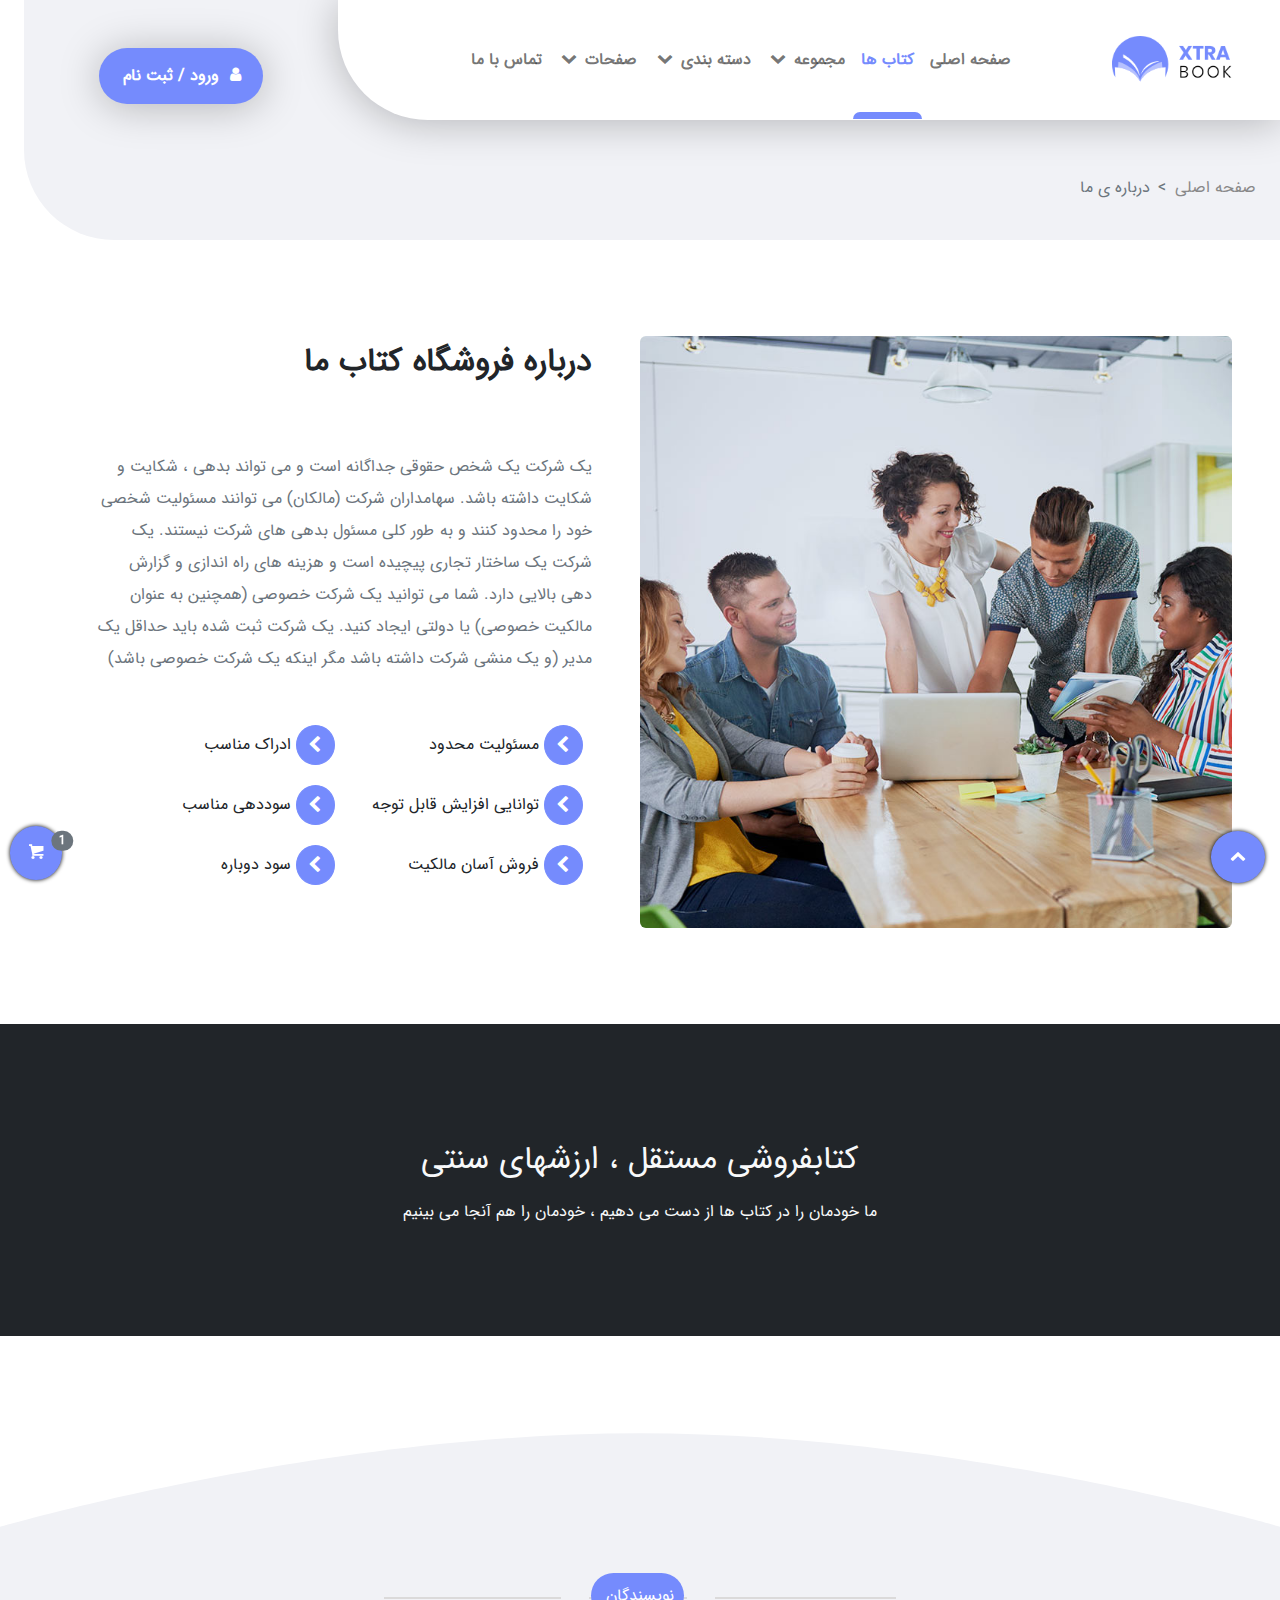
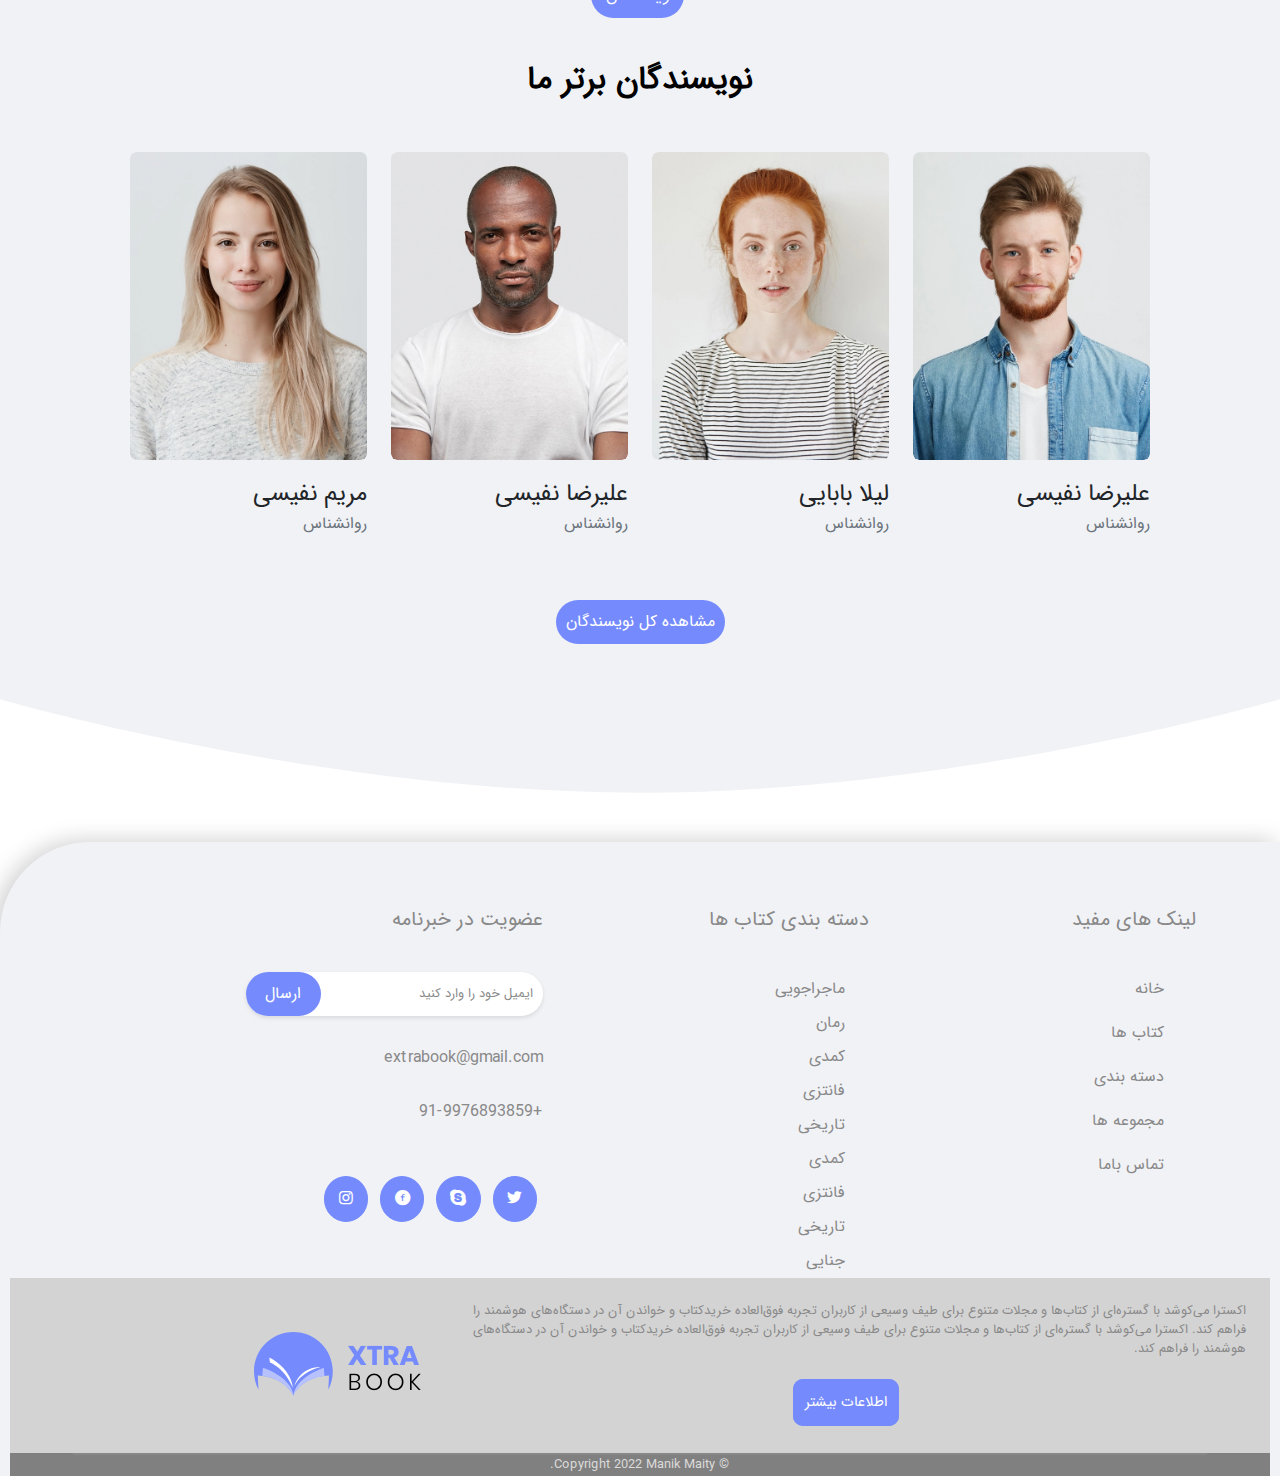
<file: aboutusPage.html>
<!DOCTYPE html>
<html lang="en">

<head>
    <meta charset="UTF-8">
    <meta http-equiv="X-UA-Compatible" content="IE=edge">
    <meta name="viewport" content="width=device-width, initial-scale=1.0">
    <!-- bootstrap -->
    <link rel="stylesheet" href="./assets/styles/css/bootstrap.rtl.min.css">
    <!-- css -->
    <link rel="stylesheet" href="./assets/styles/css/main.css">
    <!-- awiper -->
    <link rel="stylesheet" href="./assets/styles/css/swiper-bundle.min.css" />
    <!-- aos animation -->
    <link href="./assets/aos-master/dist/aos.css" rel="stylesheet">
    <!-- wow animation -->
    <link rel="stylesheet" href="./assets/matthieua-WOW-07a2b50/css/site.css">
    <link rel="stylesheet" href="./assets/animate-css-animate.css-e8c4fab/animate.min.css">
    <!-- fontello for icon -->
    <link rel="stylesheet" href="./assets/fontello-7b6b86bb/css/fontello.css">
    <title>فروشگاه کتاب</title>
</head>


<body>
    <div class="container-fluid book-page m-0 p-0">
        <div class="m-0 p-0">
            <!-- header section -->
            <div class="header me-0 me-lg-4 ms-0">
                <!--  navbar -->
                <div class="lgNavbar row">
                    <div class="col-3 py-5 d-none d-lg-block">
                        <div class="d-flex flex-row gap-4 justify-content-center  align-items-center">
                            <a class="login-btn p-3 pe-4 rounded-pill text-center fw-bold" href="./login.html"
                                type="button" class="btn btn-primary">
                                ورود / ثبت نام
                                <i class="icon-user"></i>
                            </a>                           
                         
                        </div>
                    </div>
                    <div class="col-lg-9 col-12 navbarbody bg-white px-0 px-sm-3">
                        <nav class="navbar navbar-expand-lg px-sm-3 py-0">
                            <div class="container-fluid px-2 px-sm-3">
                                <div class="navbarBtns">
                                    <button class="navbar-toggler menu-btn" type="button" data-bs-toggle-lg="collapse"
                                        data-bs-target-lg="#navbarSupportedContent"
                                        aria-controls-lg="navbarSupportedContent" aria-expanded="false"
                                        aria-label="Toggle navigation" data-bs-toggle="offcanvas"
                                        data-bs-target="#offcanvasRight" aria-controls="offcanvasRight">
                                        <span class="icon-menu"></span>
                                    </button>
                                    <button class="products-btn navbar-toggler" type="button">
                                        <a href="./login.html">
                                            <span class="icon-user"></span>
                                        </a>
                                    </button>
                                </div>
                                <div class="d-flex flex-row justify-content-around offcanvas offcanvas-end"
                                    tabindex="-1" id="offcanvasRight" aria-labelledby="offcanvasRightLabel">
                                    <div class="offcanvas-body" id="navbarNavAltMarkup">

                                        <button type="button" class="btn-close text-reset d-lg-none"
                                            data-bs-dismiss="offcanvas" aria-label="Close"></button>

                                        <div class="navbar-nav fw-bold">
                                            <div class="nav-item order-5 order-md-0">
                                                <a class="nav-link " href="./contactusPage.html"> تماس با ما</a>
                                            </div>
                                            <div class="nav-item pages dropdown order-4 order-md-1">
                                                <a class="nav-link " href="#" role="button" data-bs-toggle="dropdown"
                                                    aria-expanded="false">
                                                    <i class="icon-down-open"></i>
                                                    صفحات
                                                </a>
                                                <ul class="dropdown-menu py-3 px-0 sub-menu-pages-1"
                                                    aria-labelledby="dropdownMenuButton">
                                                    <li>
                                                        <a class="dropdown-item" href="#">وبلاگ</a>
                                                    </li>
                                                    <li>
                                                        <a class="dropdown-item" href="./aboutusPage.html">درباره ما</a>
                                                    </li>
                                                    <li>
                                                        <a class="dropdown-item" href="#">سوالات متداول</a>
                                                    </li>
                                                    <li class="open-sub-menu-2">
                                                        <a class="col-9 dropdown-item" href="#">منوی کشویی</a>
                                                        <i class="icon-left-open col-1"></i>

                                                        <ul
                                                            class="py-3 px-0 sub-menu-pages-2 dropdown-menu dropdown-submenu">
                                                            <li>
                                                                <a class="dropdown-item" href="#">زیر منو 1</a>
                                                            </li>
                                                            <li>
                                                                <a class="dropdown-item" href="#">زیر منو 2</a>
                                                            </li>
                                                            <li>
                                                                <a class="dropdown-item" href="#">زیر منو 3</a>
                                                            </li>
                                                        </ul>
                                                    </li>
                                                </ul>
                                            </div>
                                            <div class="nav-item grouping dropdown order-3 order-md-2">
                                                <a class="nav-link " href="#" role="button" data-bs-toggle="dropdown"
                                                    aria-expanded="false">
                                                    <i class="icon-down-open"></i>
                                                    دسته بندی </a>
                                                <!-- hover grouping section -->
                                                <div class="sub-menu-grouping dropdown-menu"
                                                    aria-labelledby="dropdownMenuButton">
                                                    <div class="row">
                                                        <ul class="col-6 py-3">
                                                            <li>
                                                                <a class="fw-bold title-grouping text-white"
                                                                    href="#">مجموعه جذاب</a>
                                                            </li>
                                                            <li>
                                                                <a class="" href="#">ماجراجویی</a>
                                                            </li>
                                                            <li>
                                                                <a class="" href="./groupingPage.html">رمان</a>
                                                            </li>
                                                            <li>
                                                                <a class="" href="#">کمدی</a>
                                                            </li>
                                                            <li>
                                                                <a class="" href="#">فانتزی</a>
                                                            </li>
                                                            <li>
                                                                <a class="" href="#">تاریخی</a>
                                                            </li>
                                                            <li>
                                                                <a class="" href="#">جنایی</a>
                                                            </li>
                                                        </ul>
                                                        <ul class="col-6 py-3">
                                                            <li>
                                                                <a class="fw-bold title-grouping text-white"
                                                                    href="#">مجموعه رایگان</a>
                                                            </li>
                                                            <li>
                                                                <a class="" href="#">ستاره شناسی</a>
                                                            </li>
                                                            <li>
                                                                <a class="" href="#">جئوگرافی</a>
                                                            </li>
                                                            <li>
                                                                <a class="" href="#">ورزشی</a>
                                                            </li>
                                                            <li>
                                                                <a class="" href="#">تاریخی</a>
                                                            </li>
                                                            <li>
                                                                <a class="" href="#">ادبیات ئاستانی</a>
                                                            </li>
                                                            <li>
                                                                <a class="" href="#">اقتصاد</a>
                                                            </li>
                                                            <li>
                                                                <a class="" href="#">کلاسیک</a>
                                                            </li>
                                                            <li>
                                                                <a class="" href="#">بیوگرافی</a>
                                                            </li>
                                                        </ul>
                                                    </div>
                                                </div>
                                                <!-- end hover grouping section -->
                                            </div>
                                            <div class="nav-item collection dropdown order-2 order-md-3">
                                                <a class="nav-link" href="#" role="button" data-bs-toggle="dropdown"
                                                    aria-expanded="false">
                                                    <i class="icon-down-open"></i>
                                                    مجموعه </a>

                                                <!-- hover collection section -->
                                                <div class="sub-menu-collection dropdown-menu"
                                                    aria-labelledby="dropdownMenuButton">

                                                    <div class="row">
                                                        <ul class="col-6 py-3">
                                                            <li>
                                                                <a class="" href="#">ماجراجویی</a>
                                                            </li>
                                                            <li>
                                                                <a class="" href="./groupingPage.html">رمان</a>
                                                            </li>
                                                            <li>
                                                                <a class="" href="#">پرفروشترین ها</a>
                                                            </li>
                                                            <li>
                                                                <a class="" href="#">بیوگرافی</a>
                                                            </li>
                                                            <li>
                                                                <a class="" href="#">کارگاه رمز و راز</a>
                                                            </li>

                                                        </ul>

                                                    </div>
                                                </div>
                                                <!-- end hover collection section -->
                                            </div>
                                            <div class="nav-item order-1 order-md-4 active">
                                                <a class="nav-link" href="#"> کتاب ها </a>
                                            </div>
                                            <div class="nav-item order-0 order-md-5">
                                                <a class="nav-link" href="./index.html"> صفحه اصلی</a>
                                            </div>
                                        </div>
                                    </div>
                                </div>
                                <!--         logo -->
                                <a class="navbar-brand" href="#">
                                    <img src="./assets/img/logo-book-shop.png" class="d-inline-block" alt="logo">
                                </a>
                                <!--        logo -->
                            </div>
                        </nav>
                    </div>
                    <!-- hover collection section -->

                    <!-- end hover collection section -->

                </div>
                <!--  end navbar -->
                <!-- header content section-->
                <div class="d-flex flex-row w-100 header-content text-dark justify-content-end">
                    <!-- <div class="test">sdvv</div> -->
                    <div class=" p-4">
                        <nav dir="rtl" style="--bs-breadcrumb-divider: '>';" aria-label="breadcrumb">
                            <ol class="breadcrumb">
                                <li class="breadcrumb-item"><a href="./index.html">صفحه اصلی </a></li>
                                <li class="breadcrumb-item active" aria-current="page">درباره ی ما</li>
                            </ol>
                        </nav>
                    </div>
                </div>
                <!-- end header content section-->
            </div>
            <!-- end header section -->


            <!-- about us page content -->
            <div class="aboutus-page">
                <div class="d-flex flex-row flex-wrap my-5 justify-content-around container-fluid p-5">
                    <div class="aboutus-des col-12 col-md-6 text-start px-2 px-md-5 d-flex flex-column justify-content-around">
                        <h3 class="pb-5 title">درباره فروشگاه کتاب ما</h3>
                        <p class="aboutus-des-content text-secondary">یک شرکت یک شخص حقوقی جداگانه است و می تواند بدهی ،
                            شکایت و شکایت داشته باشد. سهامداران شرکت (مالکان) می توانند مسئولیت شخصی خود را محدود کنند و
                            به طور کلی مسئول بدهی های شرکت نیستند. یک شرکت یک ساختار تجاری پیچیده است و هزینه های راه
                            اندازی و گزارش دهی بالایی دارد. شما می توانید یک شرکت خصوصی (همچنین به عنوان مالکیت خصوصی)
                            یا دولتی ایجاد کنید. یک شرکت ثبت شده باید حداقل یک مدیر (و یک منشی شرکت داشته باشد مگر اینکه
                            یک شرکت خصوصی باشد)</p>
                        <div class="options d-flex flex-row flex-wrap">
                            <ul class="col-12 col-md-6">
                                <li>
                                    <span>

                                        ادراک مناسب </span>
                                    <i class="icon-left-open"></i>
                                </li>
                                <li>
                                    <span>

                                        سوددهی مناسب
                                    </span>
                                    <i class="icon-left-open"></i>
                                </li>
                                <li>
                                    <span>
                                        سود دوباره
                                    </span>
                                    <i class="icon-left-open"></i>
                                </li>
                            </ul>
                            <ul class="col-12 col-md-6">
                                <li>
                                    <span>
                                        مسئولیت محدود
                                    </span>
                                    <i class="icon-left-open"></i>
                                </li>
                                <li>
                                    <span>
                                        توانایی افزایش قابل توجه
                                    </span>
                                    <i class="icon-left-open"></i>
                                </li>
                                <li>
                                    <span>

                                        فروش آسان مالکیت </span>
                                    <i class="icon-left-open"></i>
                                </li>
                            </ul>

                        </div>
                    </div>
                    <div class="col-12 col-md-6">
                        <img src="./assets/img/groupeimg.jpg" alt="" class="rounded-2 img-fluid">
                    </div>
                </div>
                <div class="w-100 bg-dark p-5 text-light text-center">
                    <div class="pt-5 fs-2  my-3 ">
                        کتابفروشی مستقل ، ارزشهای سنتی
                    </div>
                    <div class="pb-5 fs-6 my-3">
                        ما خودمان را در کتاب ها از دست می دهیم ، خودمان را هم آنجا می بینیم
                    </div>
                </div>

                <!-- author section -->
                <div class=" m-0 p-0 ">
                    <img src="./assets/img/shape.svg" alt="" class="mt-5" width="100%">
                    <div class="bestauthor ">
                        <!-- main title -->
                        <div class="main-title text-center py-5">
                            <div class="br"></div>
                            <span class="p-2">--</span>
                            <div class="main-title-group rounded-pill d-inline">
                                نویسندگان
                            </div>
                            <span class="p-2">--</span>
                            <div class="main-title-name pt-5">
                                نویسندگان برتر ما
                            </div>
                        </div>
                        <!-- end main title -->
                        <div class="container">
                            <!-- best authors -->
                            <div class="container-fluid px-5">
                                <div class="row flex-wrap">
                                    <div class="col-12 col-md-6 col-lg-3 mb-md-3">
                                        <div
                                            class="author-slide d-flex justify-content-center align-items-center rounded-2">
                                            <div class="author-elm rounded-2">
                                                <a href="#">
                                                    <div class="author-social d-flex flex-row">
                                                        <i class="icon-skype" title="skype"></i>
                                                        <i class="icon-twitter" title="twitter"></i>
                                                        <i class="icon-instagram" title="instagram"></i>
                                                    </div>
                                                    <img src="./assets/img/author1.webp" alt=""
                                                        class="d-block mt-0 mb-0 mx-auto py-auto img-fluid rounded-2">
                                                </a>
                                            </div>
                                        </div>
                                        <span class=" pt-3 author-name d-block fs-4">علیرضا نفیسی</span>
                                        <span class="author-job fs-6 text-secondary"> روانشناس</span>
                                    </div>
                                    <div class="col-12 col-md-6 col-lg-3 mb-md-3">
                                        <div
                                            class="author-slide d-flex justify-content-center align-items-center rounded-2">
                                            <div class="author-elm rounded-2">
                                                <a href="#">
                                                    <div class="author-social d-flex flex-row">
                                                        <i class="icon-skype" title="skype"></i>
                                                        <i class="icon-twitter" title="twitter"></i>
                                                        <i class="icon-instagram" title="instagram"></i>
                                                    </div>
                                                    <img src="./assets/img/author2.webp" alt=""
                                                        class="d-block mt-0 mb-0 mx-auto py-auto img-fluid rounded-2">
                                                </a>
                                            </div>
                                        </div>
                                        <span class=" pt-3 author-name d-block fs-4">لیلا بابایی</span>
                                        <span class="author-job fs-6 text-secondary"> روانشناس</span>
                                    </div>
                                    <div class="col-12 col-md-6 col-lg-3 mb-md-3">
                                        <div
                                            class="author-slide d-flex justify-content-center align-items-center rounded-2">
                                            <div class="author-elm rounded-2">
                                                <a href="#">
                                                    <div class="author-social d-flex flex-row">
                                                        <i class="icon-skype" title="skype"></i>
                                                        <i class="icon-twitter" title="twitter"></i>
                                                        <i class="icon-instagram" title="instagram"></i>
                                                    </div>
                                                    <img src="./assets/img/author3.webp" alt=""
                                                        class="d-block mt-0 mb-0 mx-auto py-auto img-fluid rounded-2">
                                                </a>
                                            </div>
                                        </div>
                                        <span class=" pt-3 author-name d-block fs-4">علیرضا نفیسی</span>
                                        <span class="author-job fs-6 text-secondary"> روانشناس</span>
                                    </div>
                                    <div class="col-12 col-md-6 col-lg-3">
                                        <div
                                            class="author-slide d-flex justify-content-center align-items-center rounded-2">
                                            <div class="author-elm rounded-2">
                                                <a href="#">
                                                    <div class="author-social d-flex flex-row">
                                                        <i class="icon-skype" title="skype"></i>
                                                        <i class="icon-twitter" title="twitter"></i>
                                                        <i class="icon-instagram" title="instagram"></i>
                                                    </div>
                                                    <img src="./assets/img/author4.webp" alt=""
                                                        class="d-block mt-0 mb-0 mx-auto py-auto img-fluid rounded-2">
                                                </a>
                                            </div>
                                        </div>
                                        <span class=" pt-3 author-name d-block fs-4">مریم نفیسی</span>
                                        <span class="author-job fs-6 text-secondary"> روانشناس</span>
                                    </div>
                                </div>
                            </div>

                            <!-- end best authors -->
                            <!-- see all author btn -->
                            <div class="d-flex justify-content-center py-5">
                                <a href="#" class="see-all-book rounded-pill ">مشاهده کل نویسندگان</a>
                            </div>
                            <!-- end see all author btn -->
                        </div>
                    </div>
                    <div class="shape">
                        <img src="./assets/img/shape.svg" alt="" class="" width="100%">
                    </div>
                </div>
            </div>
            <!-- end author section -->
            <!-- end about us page content -->

            <!-- go top btn -->
            <a href="#" class="go-top-btn" type="button">
                <span class=" icon-up-open"></span>
            </a>
            <!-- end go top btn -->
    <!-- cart btn -->
    <div class="fixed-bottom">
        <a href="./cartPage.html" class="shopping-bag-fixed position-relative">
            <i class="icon-basket-1 shopping-bag-icon"></i>
            <span class="position-absolute start-0 translate-middle badge rounded-pill bg-secondary">1</span>
        </a>
    </div>
    <!-- end cart btn -->
            <!-- footer -->
            <footer class="footer-sec pt-3 pb-0" id="footer">
                <div class="main d-flex flex-row flex-wrap">
                    <div class="link col-12 col-md-4 col-lg-3">
                        <div class="footer-header">
                            <h5>لینک های مفید</h5>
                        </div>
                        <ul class="link-des">
                            <li>
                                <a href="#" class="footer-links">خانه</a>
                            </li>
                            <li>
                                <a href="#" class="footer-links"> کتاب ها</a>
                            </li>
                            <li>
                                <a href="#" class="footer-links">دسته بندی</a>
                            </li>
                            <li>
                                <a href="#" class="footer-links">مجموعه ها</a>
                            </li>
                            <li>
                                <a href="#" class="footer-links">تماس باما</a>

                            </li>
                        </ul>

                    </div>

                    <div class="booklist col-12 col-md-4 col-lg-3 ">
                        <div class="footer-header">
                            <h5>دسته بندی کتاب ها </h5>
                        </div>
                        <div class="booklist-des ps-4">
                            <div class="sidebar-list-books">
                                <div class="row">
                                    <ul class="">
                                        <li>
                                            <a class="" href="#">ماجراجویی</a>
                                        </li>
                                        <li>
                                            <a class="" href="./groupingPage.html">رمان</a>
                                        </li>
                                        <li>
                                            <a class="" href="#">کمدی</a>
                                        </li>
                                        <li>
                                            <a class="" href="#">فانتزی</a>
                                        </li>
                                        <li>
                                            <a class="" href="#">تاریخی</a>
                                        </li>
                                        <li>
                                            <a class="" href="#">کمدی</a>
                                        </li>
                                        <li>
                                            <a class="" href="#">فانتزی</a>
                                        </li>
                                        <li>
                                            <a class="" href="#">تاریخی</a>
                                        </li>
                                        <li>
                                            <a class="" href="#">جنایی</a>
                                        </li>

                                    </ul>
                                </div>
                            </div>
                        </div>
                    </div>

                    <div class="newsletter col-12 col-md-4 col-lg-3">
                        <div class="footer-header">
                            <h5>عضویت در خبرنامه</h5>
                        </div>
                        <div class="newsletter-des">
                            <!-- subs newsletter-->
                            <div class="sendemail-box row justify-content-between rounded-pill">
                                <input class="sendemail-txt col-9" type="email" placeholder="ایمیل خود را وارد کنید">
                                <a class=" sendemail-btn rounded-pill col-3 text-center" href="#">
                                    ارسال
                                </a>
                            </div>
                            <!-- end subs newsletter-->

                            <a href="#">extrabook@gmail.com</a>

                            <p class="num">+91-9976893859</p>
                            <div class="icons d-flex flex-wrap">
                                <a href="#" title="twitter"><i class="social-icon icon-twitter"></i></a>
                                <a href="#" title="skype"><i class="social-icon icon-skype"></i></a>
                                <a href="#" title="facebook"><i class="social-icon  icon-facebook-circled"></i></a>
                                <a href="#" title="nstagram"><i class="social-icon icon-instagram"></i></a>

                            </div>
                        </div>
                    </div>

                </div>
                <div class="logo p-4">
                    <div class="logo-des row align-items-center">
                        <div class="col-12 col-md-8 d-flex flex-column align-items-center mh-100">
                            <div class="">
                                <p class="">
                                    اکسترا می‌کوشد با گستره‌ای از کتاب‌ها و مجلات متنوع برای طیف وسیعی از کاربران تجربه
                                    فوق‌العاده خریدکتاب و خواندن آن در دستگاه‌های هوشمند را فراهم کند.
                                    اکسترا می‌کوشد با گستره‌ای از کتاب‌ها و مجلات متنوع برای طیف وسیعی از کاربران تجربه
                                    فوق‌العاده خریدکتاب و خواندن آن در دستگاه‌های هوشمند را فراهم کند.
                                </p>
                            </div>
                            <div class="p-3">
                                <a href="./aboutusPage.html" class="btn-know">اطلاعات بیشتر</a>
                            </div>
                        </div>
                        <div class="col-12 col-md-4 my-0 mx-auto">
                            <img src="./assets/img/logo-book-shop.png" alt="logo" class="my-0 mx-auto">
                        </div>
                    </div>
                </div>
                <div class="copyright">
                    <hr>
                    <p class="mb-0">© Copyright 2022 Manik Maity.</p>
                </div>
            </footer>
            <!-- end footer -->

        </div>

        <!-- mobile fixed nav -->
        <div class="position-fixed bottom-0 mobile-fixed-nav bg-dark p-3 w-100 d-block d-md-none">
            <div class="row justify-content-around">
                <a href="./contactusPage.html" class="d-flex flex-column col-3 contactUs">
                    <i class="icon-mail"></i>
                    <span>
                        ارتباط با ما
                    </span>
                </a>
                <a href="#footer" class="d-flex flex-column col-3 call">
                    <i class="icon-phone"></i>
                    <span>
                        تماس
                    </span>
                </a>
                <a href="./aboutusPage.html" class="d-flex flex-column col-3 aboutUs">
                    <i class="icon-doc-text"></i>
                    <span>
                        درباره ما
                    </span>
                </a>
                <a href="./index.html" class="d-flex flex-column col-3 mainPage">
                    <i class="icon-home"></i>
                    <span>
                        صفحه اصلی
                    </span>
                </a>
            </div>
        </div>
        <!-- end mobile fixed nav -->
    </div>


    <!-- jquery -->
    <script src="./assets/js/jquery-3.6.1.min.js"></script>
    <!-- aos animation js -->
    <script src="./assets/aos-master/dist/aos.js"></script>
    <!-- wow animation -->
    <script src="./assets/matthieua-WOW-07a2b50/dist/wow.min.js">
        new WOW().init();
    </script>
    <!-- bootstrap js -->
    <script src="./assets/js/popper.min.js"></script>
    <script src="./assets/js/bootstrap.bundle.min.js"></script>
    <!-- swiper -->
    <script src="./assets/js/swiper-bundle.min.js"></script>
    <!-- script js -->
    <script src="./assets/js/script.js"></script>
</body>

</html>
</file>
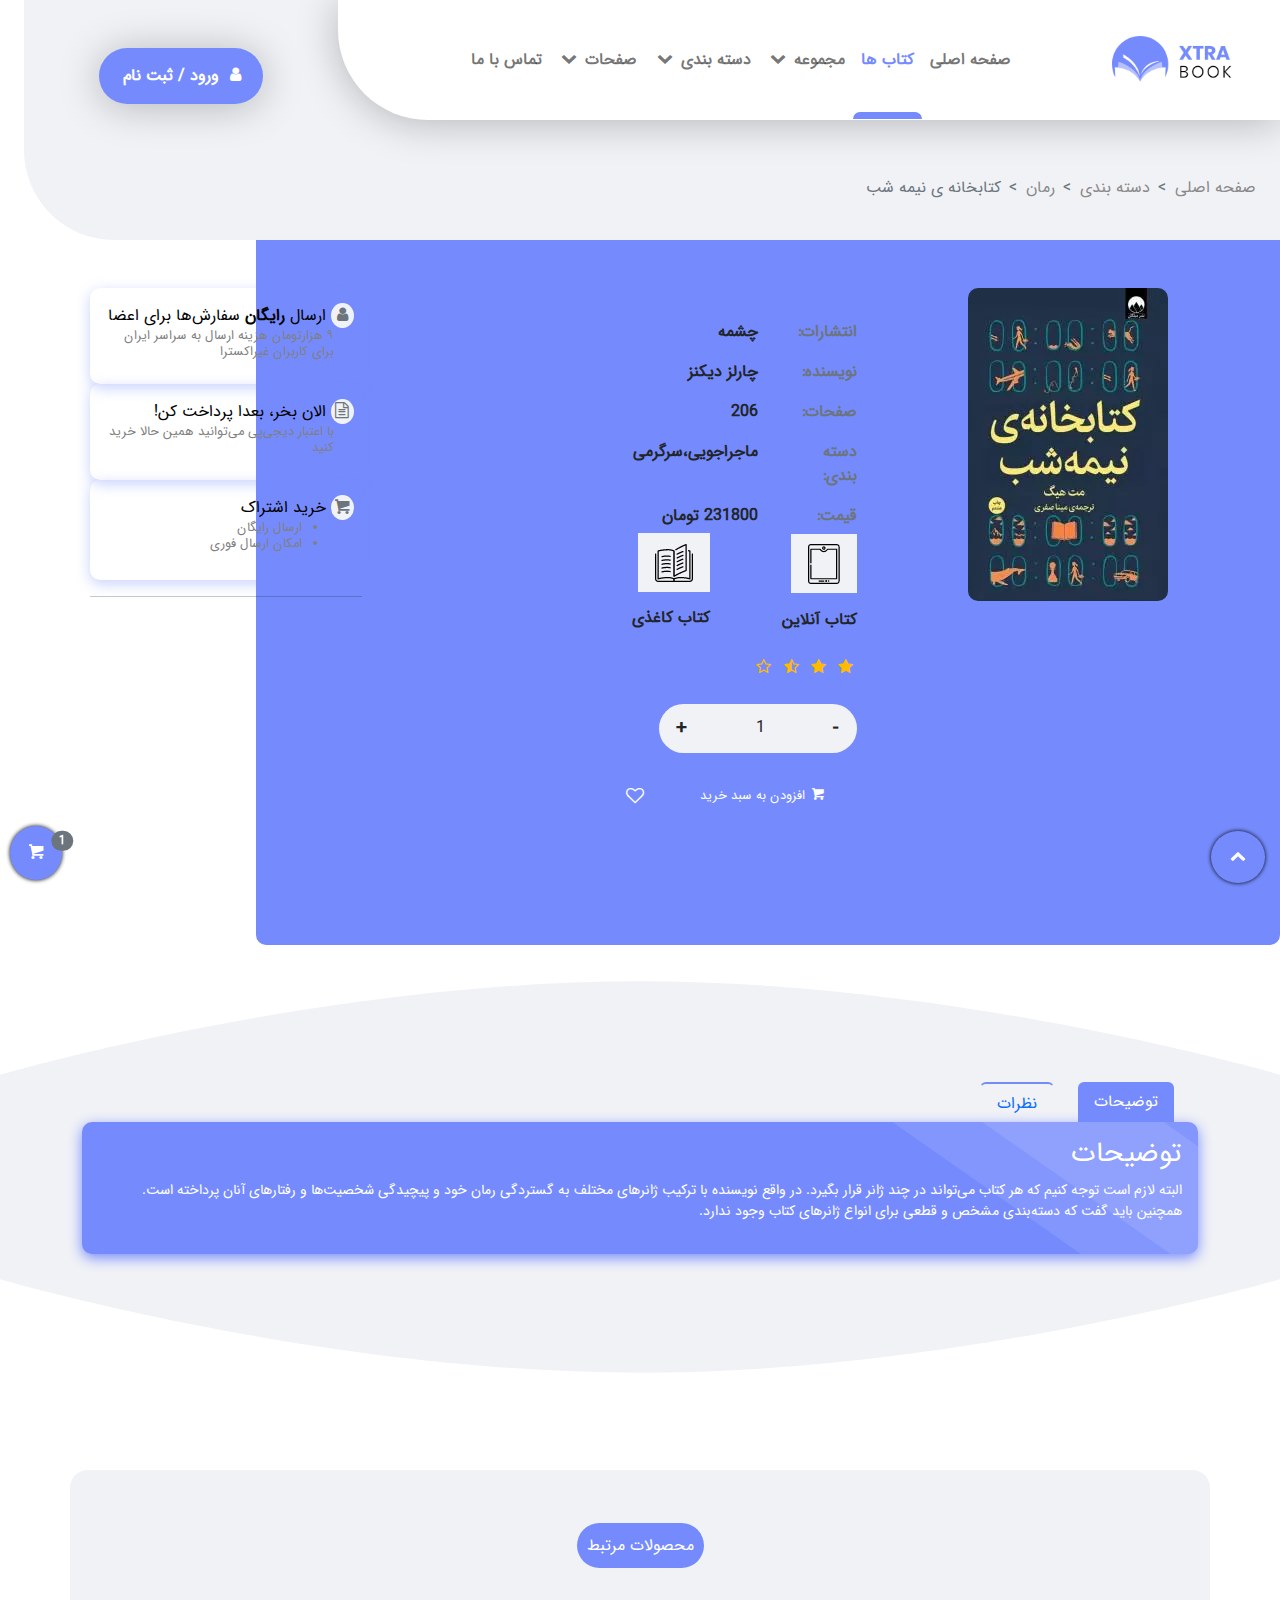
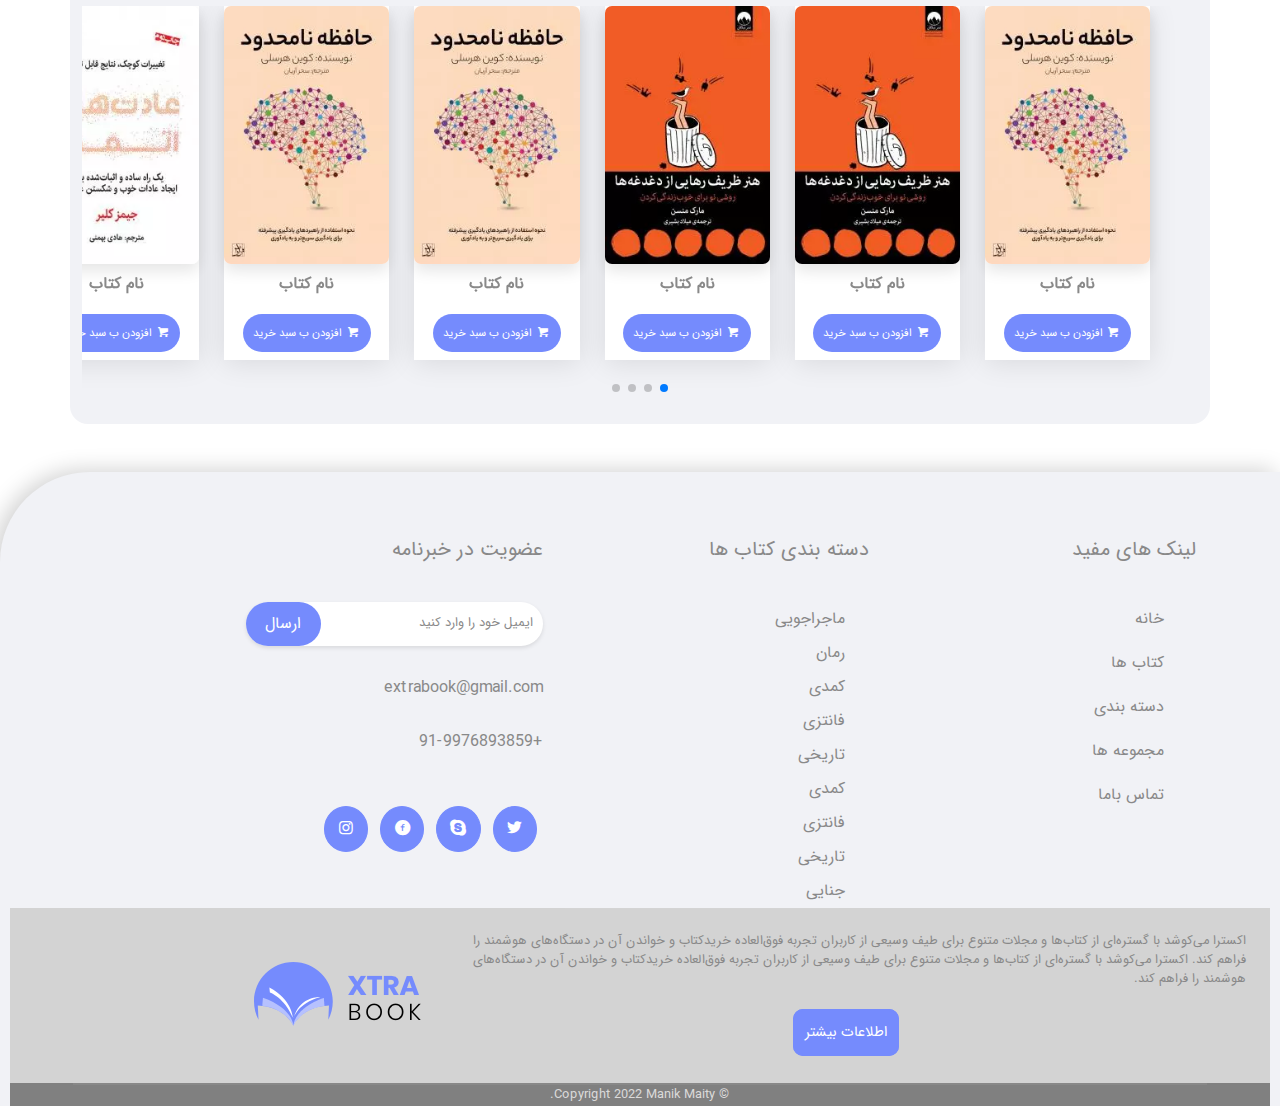
<file: bookPage.html>
<!DOCTYPE html>
<html lang="en">

<head>
    <meta charset="UTF-8">
    <meta http-equiv="X-UA-Compatible" content="IE=edge">
    <meta name="viewport" content="width=device-width, initial-scale=1.0">
    <!-- bootstrap -->
    <link rel="stylesheet" href="./assets/styles/css/bootstrap.rtl.min.css">
    <!-- css -->
    <link rel="stylesheet" href="./assets/styles/css/main.css">
    <!-- awiper -->
    <link rel="stylesheet" href="./assets/styles/css/swiper-bundle.min.css" />
    <!-- aos animation -->
    <link href="./assets/aos-master/dist/aos.css" rel="stylesheet">
    <!-- wow animation -->
    <link rel="stylesheet" href="./assets/matthieua-WOW-07a2b50/css/site.css">
    <link rel="stylesheet" href="./assets/animate-css-animate.css-e8c4fab/animate.min.css">
    <!-- fontello for icon -->
    <link rel="stylesheet" href="./assets/fontello-7b6b86bb/css/fontello.css">
    <title>فروشگاه کتاب</title>
</head>


<body>
    <div class="container-fluid book-page m-0 p-0">
        <div class="m-0 p-0">
            <!-- header section -->
            <div class="header me-0 me-lg-4 ms-0">
                <!--  navbar -->
                <div class="lgNavbar row">
                    <div class="col-3 py-5 d-none d-lg-block">
                        <div class="d-flex flex-row gap-4 justify-content-center  align-items-center">
                            
                            <a class="login-btn p-3 pe-4 rounded-pill text-center fw-bold " href="./login.html"
                            type="button" class="btn btn-primary">
                            ورود / ثبت نام
                            <i class="icon-user"></i>
                        </a>
                        
                        </div>
                    </div>
                    <div class="col-lg-9 col-12 navbarbody bg-white px-0 px-sm-3">
                        <nav class="navbar navbar-expand-lg px-sm-3 py-0">
                            <div class="container-fluid px-2 px-sm-3">
                                <div class="navbarBtns">
                                    <button class="navbar-toggler menu-btn" type="button" data-bs-toggle-lg="collapse"
                                        data-bs-target-lg="#navbarSupportedContent"
                                        aria-controls-lg="navbarSupportedContent" aria-expanded="false"
                                        aria-label="Toggle navigation" data-bs-toggle="offcanvas"
                                        data-bs-target="#offcanvasRight" aria-controls="offcanvasRight">
                                        <span class="icon-menu"></span>
                                    </button>
                                    <button class="products-btn navbar-toggler" type="button">
                                        <a href="./login.html">
                                            <span class="icon-user"></span>
                                        </a>
                                    </button>
                                </div>
                                <div class="d-flex flex-row justify-content-around offcanvas offcanvas-end"
                                    tabindex="-1" id="offcanvasRight" aria-labelledby="offcanvasRightLabel">
                                    <div class="offcanvas-body" id="navbarNavAltMarkup">

                                        <button type="button" class="btn-close text-reset d-lg-none"
                                            data-bs-dismiss="offcanvas" aria-label="Close"></button>

                                        <div class="navbar-nav fw-bold">
                                            <div class="nav-item order-5 order-md-0">
                                                <a class="nav-link " href="./contactusPage.html"> تماس با ما</a>
                                            </div>
                                            <div class="nav-item pages dropdown order-4 order-md-1">
                                                <a class="nav-link " href="#" role="button" data-bs-toggle="dropdown"
                                                    aria-expanded="false">
                                                    <i class="icon-down-open"></i>
                                                    صفحات
                                                </a>
                                                <ul class="dropdown-menu py-3 px-0 sub-menu-pages-1"
                                                    aria-labelledby="dropdownMenuButton">
                                                    <li>
                                                        <a class="dropdown-item" href="#">وبلاگ</a>
                                                    </li>
                                                    <li>
                                                        <a class="dropdown-item" href="./aboutusPage.html">درباره ما</a>
                                                    </li>
                                                    <li>
                                                        <a class="dropdown-item" href="#">سوالات متداول</a>
                                                    </li>
                                                    <li class="open-sub-menu-2">
                                                        <a class="col-9 dropdown-item" href="#">منوی کشویی</a>
                                                        <i class="icon-left-open col-1"></i>

                                                        <ul
                                                            class="py-3 px-0 sub-menu-pages-2 dropdown-menu dropdown-submenu">
                                                            <li>
                                                                <a class="dropdown-item" href="#">زیر منو 1</a>
                                                            </li>
                                                            <li>
                                                                <a class="dropdown-item" href="#">زیر منو 2</a>
                                                            </li>
                                                            <li>
                                                                <a class="dropdown-item" href="#">زیر منو 3</a>
                                                            </li>
                                                        </ul>
                                                    </li>
                                                </ul>
                                            </div>
                                            <div class="nav-item grouping dropdown order-3 order-md-2">
                                                <a class="nav-link " href="#" role="button" data-bs-toggle="dropdown"
                                                    aria-expanded="false">
                                                    <i class="icon-down-open"></i>
                                                    دسته بندی </a>
                                                <!-- hover grouping section -->
                                                <div class="sub-menu-grouping dropdown-menu"
                                                    aria-labelledby="dropdownMenuButton">
                                                    <div class="row">
                                                        <ul class="col-6 py-3">
                                                            <li>
                                                                <a class="fw-bold title-grouping text-white"
                                                                    href="#">مجموعه جذاب</a>
                                                            </li>
                                                            <li>
                                                                <a class="" href="#">ماجراجویی</a>
                                                            </li>
                                                            <li>
                                                                <a class="" href="./groupingPage.html">رمان</a>
                                                            </li>
                                                            <li>
                                                                <a class="" href="#">کمدی</a>
                                                            </li>
                                                            <li>
                                                                <a class="" href="#">فانتزی</a>
                                                            </li>
                                                            <li>
                                                                <a class="" href="#">تاریخی</a>
                                                            </li>
                                                            <li>
                                                                <a class="" href="#">جنایی</a>
                                                            </li>
                                                        </ul>
                                                        <ul class="col-6 py-3">
                                                            <li>
                                                                <a class="fw-bold title-grouping text-white"
                                                                    href="#">مجموعه رایگان</a>
                                                            </li>
                                                            <li>
                                                                <a class="" href="#">ستاره شناسی</a>
                                                            </li>
                                                            <li>
                                                                <a class="" href="#">جئوگرافی</a>
                                                            </li>
                                                            <li>
                                                                <a class="" href="#">ورزشی</a>
                                                            </li>
                                                            <li>
                                                                <a class="" href="#">تاریخی</a>
                                                            </li>
                                                            <li>
                                                                <a class="" href="#">ادبیات ئاستانی</a>
                                                            </li>
                                                            <li>
                                                                <a class="" href="#">اقتصاد</a>
                                                            </li>
                                                            <li>
                                                                <a class="" href="#">کلاسیک</a>
                                                            </li>
                                                            <li>
                                                                <a class="" href="#">بیوگرافی</a>
                                                            </li>
                                                        </ul>
                                                    </div>
                                                </div>
                                                <!-- end hover grouping section -->
                                            </div>
                                            <div class="nav-item collection dropdown order-2 order-md-3">
                                                <a class="nav-link" href="#" role="button" data-bs-toggle="dropdown"
                                                    aria-expanded="false">
                                                    <i class="icon-down-open"></i>
                                                    مجموعه </a>

                                                <!-- hover collection section -->
                                                <div class="sub-menu-collection dropdown-menu"
                                                    aria-labelledby="dropdownMenuButton">

                                                    <div class="row">
                                                        <ul class="col-6 py-3">
                                                            <li>
                                                                <a class="" href="#">ماجراجویی</a>
                                                            </li>
                                                            <li>
                                                                <a class="" href="./groupingPage.html">رمان</a>
                                                            </li>
                                                            <li>
                                                                <a class="" href="#">پرفروشترین ها</a>
                                                            </li>
                                                            <li>
                                                                <a class="" href="#">بیوگرافی</a>
                                                            </li>
                                                            <li>
                                                                <a class="" href="#">کارگاه رمز و راز</a>
                                                            </li>

                                                        </ul>

                                                    </div>
                                                </div>
                                                <!-- end hover collection section -->
                                            </div>
                                            <div class="nav-item order-1 order-md-4 active">
                                                <a class="nav-link" href="#"> کتاب ها </a>
                                            </div>
                                            <div class="nav-item order-0 order-md-5">
                                                <a class="nav-link" href="./index.html"> صفحه اصلی</a>
                                            </div>
                                        </div>
                                    </div>
                                </div>
                                <!--         logo -->
                                <a class="navbar-brand" href="#">
                                    <img src="./assets/img/logo-book-shop.png" class="d-inline-block" alt="logo">
                                </a>
                                <!--        logo -->
                            </div>
                        </nav>
                    </div>
                    <!-- hover collection section -->

                    <!-- end hover collection section -->

                </div>
                <!--  end navbar -->
                <!-- header content section-->
                <div class="d-flex flex-row w-100 header-content text-dark justify-content-end">
                    <div class=" p-4">
                        <nav dir="rtl" style="--bs-breadcrumb-divider: '>';" aria-label="breadcrumb">
                            <ol class="breadcrumb">
                                <li class="breadcrumb-item"><a href="./index.html">صفحه اصلی </a></li>
                                <li class="breadcrumb-item"><a href="#"> دسته بندی </a></li>
                                <li class="breadcrumb-item"><a href="./groupingPage.html">رمان</a></li>
                                <li class="breadcrumb-item active" aria-current="page">کتابخانه ی نیمه شب</li>
                            </ol>
                        </nav>
                    </div>
                </div>
                <!-- end header content section-->
            </div>
            <!-- end header section -->
            <div class="container-fluid book-page-content container-md py-5">
                <div class="row align-items-start">
                    <div class="col-12 col-sm-9 book-content-sec order-1 order-sm-0 align-self-start pt-0
                    animate__fadeInUp wow animate__animated animate__delay-.5s d-flex flex-row flex-wrap">
                        <div class="extra-opt p-5 pt-sm-0 col-12 col-lg-8 ">
                            <div class="d-flex flex-column row pt-3 g-4 align-self-stretch">
                                <h3 class="book-name mt-0">کتابخانه ی نیمه شب</h3>
                                <strong class="bookpublishing row">
                                    <p class="col-2 text-secondary">انتشارات:</p>
                                    <b class="col mx-4">چشمه</b>
                                </strong>
                                <strong class="bookauthor row">
                                    <p class="col-2 text-secondary">نویسنده:</p>
                                    <b class="col mx-4">چارلز دیکنز</b>
                                </strong>
                                <strong class="bookpage row">
                                    <p class="col-2 text-secondary">صفحات:</p>
                                    <b class="col mx-4">206</b>
                                </strong>
                                <strong class="bookcategory row">
                                    <p class="col-2 text-secondary">دسته بندی:</p>
                                    <b class="col mx-4">ماجراجویی،سرگرمی</b>
                                </strong>
                                <strong class="bookprice row">
                                    <p class="col-2 text-secondary">قیمت:</p>
                                    <b class="col mx-4">231800 تومان</b>
                                </strong>
                                <div class="row bookformat gap-5">
                                    <div class="onlineformat w-auto">
                                        <span class="onlineform-btn">
                                            <img src="./assets/img/tablet.webp" alt="">
                                        </span>
                                        <b class="d-block pt-4">
                                            کتاب آنلاین
                                        </b>
                                    </div>
                                    <div class="paperformat w-auto">
                                        <span class="paperform-btn">
                                            <img src="./assets/img/paper-book.webp" alt="">
                                        </span>
                                        <b class="d-block pt-4">
                                            کتاب کاغذی
                                        </b>
                                    </div>
                                </div>
                                <div class="ratingbox"><span class="stars"><span>
                                            <i clad-favss="icon-star"></i>
                                            <i class="icon-star"></i>
                                            <i class="icon-star"></i>
                                            <i class="icon-star-half-alt"></i>
                                            <i class="icon-star-empty"></i>

                                        </span></span>
                                </div>
                                <div class="d-flex flex-row form-outline quantity justify-content-start">
                                    <label class="form-label" for="typeNumber"></label>
                                    <span class="quantity-down d-inline  text-center">-</span>
                                    <input min="1" max="100" type="number" id="typeNumber" inputmode="numeric" size="4"
                                        autocomplete="off" value="1" class="form-control" title="تعداد " />
                                    <span class="quantity-up d-inline text-center">+</span>
                                </div>
                                <div class="d-flex flex-row gap-3 align-items-center">
                                    <a class="buy-btn rounded-pill text-center" href="#">
                                        <i class="icon-basket-1"></i>
                                        افزودن به سبد خرید
                                    </a>
                                    <!-- <div class="add-fav"> -->
                                    <i class="icon-heart-empty add-fav"> </i>
                                    <!-- </div> -->
                                </div>
                            </div>
                        </div>
                        <div class="col-12 col-lg-4 rounded-2 extra-elm text-start ">
                            <div class="d-flex flex-column extra-elm-div">
                                <div class=" border-gray mx-0 mb-2 p-2 py-3">
                                    <div class="title">
                                        <i class="icon-user text-secondary"></i>
                                        <span>ارسال <b>رایگان</b> سفارش‌ها برای اعضا</span>
                                    </div>
                                    <div class="dec">
                                        ۹ هزارتومان هزینه ارسال به سراسر ایران برای کاربران غیراکسترا
                                    </div>
                                </div>
                            </div>
                            <div class="d-flex flex-column extra-elm-div">
                                <div class=" border-gray  mx-0 mb-2 p-2 py-3">
                                    <div class="title">
                                        <i class="icon-doc-text text-secondary"></i>
                                        <span>الان بخر، بعدا پرداخت کن!</span>
                                    </div>
                                    <div class="dec">
                                        با اعتبار دیجی‌پی می‌توانید همین حالا خرید کنید
                                    </div>
                                </div>
                            </div>
                            <div class="d-flex flex-column extra-elm-div">
                                <div class=" border-gray  mx-0 mb-1 p-2 pt-3 ">
                                    <div class="title">
                                        <i class="icon-basket-1 text-secondary"></i>
                                        <span>خرید اشتراک</span>
                                    </div>
                                    <div class="dec">
                                        <ul>
                                            <li>ارسال رایگان</li>
                                            <li>
                                                امکان ارسال فوری
                                            </li>
                                        </ul>
                                    </div>
                                </div>
                            </div>

                            <hr class="text-dark">
                        </div>

                    </div>
                    <div class="col-12 col-sm-3 book-img-sec order-0 order-sm-1
                        wow animate__animated animate__delay-.5s 
                        animate__fadeInLeft">
                        <div class="book-shape">
                            <img src="./assets/img/bookimg.webp" alt="bookimg" srcset="">
                        </div>
                    </div>
                </div>
            </div>
            <!-- description an review section -->
            <img src="./assets/img/shape.svg" alt="" class="" width="100%">
            <div class="container-fluid tabs-sec pb-3">
                <div class="container" dir="rtl">
                    <!-- nav for review and descriptions-->
                    <ul class="nav nav-tabs justify-content-start px-4 gap-4">
                        <li class="nav-item">
                            <a class="nav-link active-tab" aria-current="page" href="#" id="disc-btn">توضیحات</a>
                        </li>
                        <li class="nav-item">
                            <a class="nav-link deactive-tab" data-toggle="tab" href="#" id="review-btn">نظرات</a>
                        </li>
                    </ul>
                    <!-- nav for review and descriptions-->
                    <!-- tab contacts -->
                    <div class="tab-content">
                        <div id="discription" class="tab-pane active p-3 discription text-white">
                            <h3 class="text-white">توضیحات</h3>
                            <p class="small">البته لازم است توجه کنیم که هر کتاب می‌تواند در چند ژانر قرار بگیرد.
                                در واقع نویسنده با ترکیب ژانرهای مختلف به گستردگی رمان خود و پیچیدگی شخصیت‌ها و رفتارهای
                                آنان پرداخته است.
                                همچنین باید گفت که دسته‌بندی مشخص و قطعی برای انواع ژانرهای کتاب وجود ندارد.</p>
                        </div>
                        <div id="review" class="tab-pane">
                            <!-- contact us form -->
                            <div class="cantactus-form col-12 col-md- px-4">
                                <h3 class="pt-5 text-white">نظرات</h3>
                                <!-- comments -->
                                <div class="d-flex flex-row comments flex-wrap gap-3 mb-4 justify-content-start">
                                    <div class="customers-div col-11 container px-5 py-2 bg-white m-0">
                                        <div class="d-flex flex-column gap-1">
                                            <div class="d-flex flex-row align-items-center gap-2 mb-2">
                                                <img src="./assets/img/1.webp" class="customers-img rounded-circle"
                                                    width="5%">
                                                <span class="small customers-title mt-1 fw-bold border-bt">لیلا
                                                    حاتمی</span>
                                            </div>
                                            <div>
                                                <p class=" small mb-0">
                                                    یکی از نکات ثبت سایت کتاب اکسترا پاسخگویی سریع و به موقع ان به
                                                    کاربران است .و همینطور مجموعه ی کامل ان ک اکثر انتشارات و سبک های
                                                    کتاب را داراست.
                                                </p>
                                            </div>
                                            <div>
                                                <span class="text-secondary small">2 روز قبل</span>
                                            </div>
                                        </div>
                                    </div>
                                    <div class="customers-div col-11 container px-5 py-2 bg-white m-0">
                                        <div class="d-flex flex-column gap-1">
                                            <div class="d-flex flex-row align-items-center gap-2 mb-2">
                                                <img src="./assets/img/1.webp" class="customers-img rounded-circle"
                                                    width="5%">
                                                <span class="small customers-title mt-1 fw-bold border-bt">امیر
                                                    نفیسی</span>
                                            </div>
                                            <div>
                                                <p class=" small mb-0">
                                                    یکی از نکات ثبت سایت کتاب اکسترا پاسخگویی سریع و به موقع ان به
                                                    کاربران است .و همینطور مجموعه ی کامل ان ک اکثر انتشارات و سبک های
                                                    کتاب را داراست.
                                                </p>
                                            </div>
                                            <div>
                                                <span class="text-secondary small">1 هفته قبل</span>
                                            </div>
                                        </div>
                                    </div>
                                    <div class="customers-div col-11 container px-5 py-2 bg-white m-0">
                                        <div class="d-flex flex-column gap-1">
                                            <div class="d-flex flex-row align-items-center gap-2 mb-2">
                                                <img src="./assets/img/1.webp" class="customers-img rounded-circle"
                                                    width="5%">
                                                <span class="small customers-title mt-1 fw-bold border-bt">روزبه
                                                    خجسته</span>
                                            </div>
                                            <div>
                                                <p class=" small mb-0">
                                                    یکی از نکات ثبت سایت کتاب اکسترا پاسخگویی سریع و به موقع ان به
                                                    کاربران است .و همینطور مجموعه ی کامل ان ک اکثر انتشارات و سبک های
                                                    کتاب را داراست.
                                                </p>
                                            </div>
                                            <div>
                                                <span class="text-secondary small">1ماه قبل</span>
                                            </div>
                                        </div>
                                    </div>
                                </div>
                                <!-- end comments -->
                                <h3 class="title py-4">با ما در تماس باشید</h3>
                                <div class="form-contact">
                                    <form>
                                        <div class="form d-flex flex-row flex-wrap gap-5 justify-content-start">
                                            <div class="col-5">
                                                <label for="exampleFormControlInput1" class="label text-white py-1">*نام
                                                    شما</label>
                                                <input type="text" class="form-control" placeholder="">
                                            </div>
                                            <div class="col-5">
                                                <label for="exampleFormControlInput1" class="label text-white py-1">*پست
                                                    الکترونیکی</label>
                                                <input type="email" class="form-control" placeholder="">
                                            </div>
                                            <div class="col-5">
                                                <label for="exampleFormControlInput1"
                                                    class="label text-white py-1">7+3=?</label>
                                                <input type="number" class="form-control" placeholder="">
                                            </div>
                                            <div class="col-5">
                                                <label for="exampleFormControlInput1"
                                                    class="label text-white py-1">دپارتمان</label>
                                                <select class="form-select" required="" name="subject">
                                                    <option selected="" disabled="" value="">انتخاب موضوع</option>
                                                    <option value="1">پشتیبانی</option>
                                                    <option value="2">فروش</option>
                                                    <option value="3">مالی</option>
                                                </select>
                                            </div>
                                            <div class="col-11">
                                                <label for="exampleFormControlInput1" class="label text-white py-1">نظر
                                                    شما</label>
                                                <textarea class="form-control" id="exampleFormControlTextarea1"
                                                    rows="4"></textarea>
                                            </div>
                                        </div>
                                        <button name="submit" type="submit" class="form-control-btn my-5">ثبت و
                                            ارسال</button>
                                    </form>
                                </div>
                            </div>
                            <!-- end contact us form -->
                        </div>
                    </div>
                    <!-- end tab contacts -->
                </div>
            </div>
            <div class="shape">
                <img src="./assets/img/shape.svg" alt="" class="" width="100%">
            </div>
            <!-- end description and review section -->


            <!-- Related books -->
            <div class="grouping-items related-book container py-3 my-5 justify-content-center align-items-center">
                <div class="main-title text-center py-5">
                    <div class="main-title-group rounded-pill d-inline">
                        محصولات مرتبط
                    </div>

                </div>
                <!-- Swiper -->
                <div class="swiper mySwiper">
                    <div class="swiper-wrapper p-5 pt-0">
                        <div class="swiper-slide  d-flex justify-content-center align-items-center">
                            <div class="book-elm">
                                <a href="#">
                                    <div class="extra-opt">
                                        <div class="d-flex flex-column">
                                            <i class="icon-heart-empty add-fav"> </i>
                                            <i class="icon-info-circled-alt"> </i>
                                        </div>
                                    </div>
                                    <img src="./assets/img/bookimg2.webp" alt="" class="d-block mt-0 mb-2 mx-auto"
                                        width="200" height="200">
                                    <span class="book-name fw-bold">نام کتاب</span>

                                </a>
                                <div class=" mt-5 pt-3">
                                    <a class="buy-btn rounded-pill text-center" href="#">

                                        <i class="icon-basket-1"></i>
                                        افزودن ب سبد خرید

                                    </a>
                                </div>
                            </div>
                        </div>
                        <div class="swiper-slide d-flex justify-content-center align-items-center">
                            <div class="book-elm">
                                <a href="#" class="">
                                    <div class="extra-opt">
                                        <div class="d-flex flex-column">
                                            <i class="icon-heart-empty add-fav"></i>
                                            <i class="icon-info-circled-alt"></i>
                                        </div>
                                    </div>
                                    <img src="./assets/img/bookimg3.webp" alt="" class="d-block mt-0 mb-2 mx-auto"
                                        width="200" height="200">
                                    <span class="book-name fw-bold my-5">نام کتاب</span>
                                </a>
                                <div class=" mt-5 pt-3">
                                    <a href="#" class="buy-btn rounded-pill text-center">
                                        <i class="icon-basket-1"></i>
                                        افزودن ب سبد خرید
                                    </a>
                                </div>
                            </div>
                        </div>
                        <div class="swiper-slide d-flex justify-content-center align-items-center">
                            <div class="book-elm">
                                <a href="#" class="">
                                    <div class="extra-opt">
                                        <div class="d-flex flex-column">
                                            <i class="icon-heart-empty add-fav"></i>
                                            <i class="icon-info-circled-alt"></i>
                                        </div>
                                    </div>
                                    <img src="./assets/img/bookimg3.webp" alt="" class="d-block mt-0 mb-2 mx-auto"
                                        width="200" height="200">
                                    <span class="book-name fw-bold my-5">نام کتاب</span>
                                </a>
                                <div class=" mt-5 pt-3">
                                    <a href="#" class="buy-btn rounded-pill text-center">
                                        <i class="icon-basket-1"></i>
                                        افزودن ب سبد خرید
                                    </a>
                                </div>
                            </div>
                        </div>
                        <div class="swiper-slide  d-flex justify-content-center align-items-center">
                            <div class="book-elm">
                                <a href="#">
                                    <div class="extra-opt">
                                        <div class="d-flex flex-column">
                                            <i class="icon-heart-empty add-fav"></i>
                                            <i class="icon-info-circled-alt"></i>
                                        </div>
                                    </div>
                                    <img src="./assets/img/bookimg2.webp" alt="" class="d-block mt-0 mb-2 mx-auto"
                                        width="200" height="200">
                                    <span class="book-name fw-bold">نام کتاب</span>

                                </a>
                                <div class=" mt-5 pt-3">
                                    <a class="buy-btn rounded-pill text-center" href="#">

                                        <i class="icon-basket-1"></i>
                                        افزودن ب سبد خرید

                                    </a>
                                </div>
                            </div>
                        </div>
                        <div class="swiper-slide d-flex justify-content-center align-items-center">
                            <div class="book-elm">
                                <a href="#" class="">
                                    <div class="extra-opt">
                                        <div class="d-flex flex-column">
                                            <i class="icon-heart-empty add-fav"></i>
                                            <i class="icon-info-circled-alt"></i>
                                        </div>
                                    </div>
                                    <img src="./assets/img/bookimg2.webp" alt="" class="d-block mt-0 mb-2 mx-auto"
                                        width="200" height="200">
                                    <span class="book-name fw-bold my-5">نام کتاب</span>
                                </a>
                                <div class=" mt-5 pt-3">
                                    <a href="#" class="buy-btn rounded-pill text-center">
                                        <i class="icon-basket-1"></i>
                                        افزودن ب سبد خرید
                                    </a>
                                </div>
                            </div>
                        </div>
                        <div class="swiper-slide  d-flex justify-content-center align-items-center">
                            <div class="book-elm">
                                <a href="#">
                                    <div class="extra-opt">
                                        <div class="d-flex flex-column">
                                            <i class="icon-heart-empty add-fav"></i>
                                            <i class="icon-info-circled-alt"></i>
                                        </div>
                                    </div>
                                    <img src="./assets/img/bookimg4.webp" alt="" class="d-block mt-0 mb-2 mx-auto"
                                        width="200" height="200">
                                    <span class="book-name fw-bold">نام کتاب</span>

                                </a>
                                <div class=" mt-5 pt-3">
                                    <a class="buy-btn rounded-pill text-center" href="#">

                                        <i class="icon-basket-1"></i>
                                        افزودن ب سبد خرید

                                    </a>
                                </div>
                            </div>
                        </div>
                        <div class="swiper-slide d-flex justify-content-center align-items-center">
                            <div class="book-elm">
                                <a href="#" class="">
                                    <div class="extra-opt">
                                        <div class="d-flex flex-column">
                                            <i class="icon-heart-empty add-fav"></i>
                                            <i class="icon-info-circled-alt"></i>
                                        </div>
                                    </div>
                                    <img src="./assets/img/bookimg5.webp" alt="" class="d-block mt-0 mb-2 mx-auto"
                                        width="200" height="200">
                                    <span class="book-name fw-bold my-5">نام کتاب</span>
                                </a>
                                <div class=" mt-5 pt-3">
                                    <a href="#" class="buy-btn rounded-pill text-center">
                                        <i class="icon-basket-1"></i>
                                        افزودن ب سبد خرید
                                    </a>
                                </div>
                            </div>
                        </div>
                        <div class="swiper-slide  d-flex justify-content-center align-items-center">
                            <div class="book-elm">
                                <a href="#">
                                    <div class="extra-opt">
                                        <div class="d-flex flex-column">
                                            <i class="icon-heart-empty add-fav"></i>
                                            <i class="icon-info-circled-alt"></i>
                                        </div>
                                    </div>
                                    <img src="./assets/img/bookimg2.webp" alt="" class="d-block mt-0 mb-2 mx-auto"
                                        width="200" height="200">
                                    <span class="book-name fw-bold">نام کتاب</span>

                                </a>
                                <div class=" mt-5 pt-3">
                                    <a class="buy-btn rounded-pill text-center" href="#">

                                        <i class="icon-basket-1"></i>
                                        افزودن ب سبد خرید

                                    </a>
                                </div>
                            </div>
                        </div>
                        <div class="swiper-slide d-flex justify-content-center align-items-center">
                            <div class="book-elm">
                                <a href="#" class="">
                                    <div class="extra-opt">
                                        <div class="d-flex flex-column">
                                            <i class="icon-heart-empty add-fav"></i>
                                            <i class="icon-info-circled-alt"></i>
                                        </div>
                                    </div>
                                    <img src="./assets/img/bookimg3.webp" alt="" class="d-block mt-0 mb-2 mx-auto"
                                        width="200" height="200">
                                    <span class="book-name fw-bold my-5">نام کتاب</span>
                                </a>
                                <div class=" mt-5 pt-3">
                                    <a href="#" class="buy-btn rounded-pill text-center">
                                        <i class="icon-basket-1"></i>
                                        افزودن ب سبد خرید
                                    </a>
                                </div>
                            </div>
                        </div>
                    </div>
                    <div class="swiper-pagination"></div>
                </div>
            </div>
            <!-- end Related books group -->
            <!-- go top btn -->
            <a href="#" class="go-top-btn" type="button">
                <span class=" icon-up-open"></span>
            </a>
            <!-- end go top btn -->
                <!-- cart btn -->
<div class="fixed-bottom">
    <a href="./cartPage.html" class="shopping-bag-fixed position-relative">
        <i class="icon-basket-1 shopping-bag-icon"></i>
        <span class="position-absolute start-0 translate-middle badge rounded-pill bg-secondary">1</span>
    </a>
</div>
<!-- end cart btn -->
            <!-- footer -->
            <footer class="footer-sec pt-3 pb-0" id="footer">
                <div class="main d-flex flex-row flex-wrap">
                    <div class="link col-12 col-md-4 col-lg-3">
                        <div class="footer-header">
                            <h5>لینک های مفید</h5>
                        </div>
                        <ul class="link-des">
                            <li>
                                <a href="#" class="footer-links">خانه</a>
                            </li>
                            <li>
                                <a href="#" class="footer-links"> کتاب ها</a>
                            </li>
                            <li>
                                <a href="#" class="footer-links">دسته بندی</a>
                            </li>
                            <li>
                                <a href="#" class="footer-links">مجموعه ها</a>
                            </li>
                            <li>
                                <a href="#" class="footer-links">تماس باما</a>

                            </li>
                        </ul>

                    </div>

                    <div class="booklist col-12 col-md-4 col-lg-3 ">
                        <div class="footer-header">
                            <h5>دسته بندی کتاب ها </h5>
                        </div>
                        <div class="booklist-des ps-4">
                            <div class="sidebar-list-books">
                                <div class="row">
                                    <ul class="">
                                        <li>
                                            <a class="" href="#">ماجراجویی</a>
                                        </li>
                                        <li>
                                            <a class="" href="./groupingPage.html">رمان</a>
                                        </li>
                                        <li>
                                            <a class="" href="#">کمدی</a>
                                        </li>
                                        <li>
                                            <a class="" href="#">فانتزی</a>
                                        </li>
                                        <li>
                                            <a class="" href="#">تاریخی</a>
                                        </li>
                                        <li>
                                            <a class="" href="#">کمدی</a>
                                        </li>
                                        <li>
                                            <a class="" href="#">فانتزی</a>
                                        </li>
                                        <li>
                                            <a class="" href="#">تاریخی</a>
                                        </li>
                                        <li>
                                            <a class="" href="#">جنایی</a>
                                        </li>

                                    </ul>
                                </div>
                            </div>
                        </div>
                    </div>

                    <div class="newsletter col-12 col-md-4 col-lg-3">
                        <div class="footer-header">
                            <h5>عضویت در خبرنامه</h5>
                        </div>
                        <div class="newsletter-des">
                            <!-- subs newsletter-->
                            <div class="sendemail-box row justify-content-between rounded-pill">
                                <input class="sendemail-txt col-9" type="email" placeholder="ایمیل خود را وارد کنید">
                                <a class=" sendemail-btn rounded-pill col-3 text-center" href="#">
                                    ارسال
                                </a>
                            </div>
                            <!-- end subs newsletter-->

                            <a href="#">extrabook@gmail.com</a>

                            <p class="num">+91-9976893859</p>
                            <div class="icons d-flex flex-wrap">
                                <a href="#" title="twitter"><i class="social-icon icon-twitter"></i></a>
                                <a href="#" title="skype"><i class="social-icon icon-skype"></i></a>
                                <a href="#" title="facebook"><i class="social-icon  icon-facebook-circled"></i></a>
                                <a href="#" title="nstagram"><i class="social-icon icon-instagram"></i></a>

                            </div>
                        </div>
                    </div>

                </div>
                <div class="logo p-4">
                    <div class="logo-des row align-items-center">
                        <div class="col-12 col-md-8 d-flex flex-column align-items-center mh-100">
                            <div class="">
                                <p class="">
                                    اکسترا می‌کوشد با گستره‌ای از کتاب‌ها و مجلات متنوع برای طیف وسیعی از کاربران تجربه
                                    فوق‌العاده خریدکتاب و خواندن آن در دستگاه‌های هوشمند را فراهم کند.
                                    اکسترا می‌کوشد با گستره‌ای از کتاب‌ها و مجلات متنوع برای طیف وسیعی از کاربران تجربه
                                    فوق‌العاده خریدکتاب و خواندن آن در دستگاه‌های هوشمند را فراهم کند.
                                </p>
                            </div>
                            <div class="p-3">
                                <a href="./aboutusPage.html" class="btn-know">اطلاعات بیشتر</a>
                            </div>
                        </div>
                        <div class="col-12 col-md-4 my-0 mx-auto">
                            <img src="./assets/img/logo-book-shop.png" alt="logo" class="my-0 mx-auto">
                        </div>
                    </div>
                </div>
                <div class="copyright">
                    <hr>
                    <p class="mb-0">© Copyright 2022 Manik Maity.</p>
                </div>
            </footer>
            <!-- end footer -->

        </div>

        <!-- mobile fixed nav -->
        <div class="position-fixed bottom-0 mobile-fixed-nav bg-dark p-3 w-100 d-block d-md-none">
            <div class="row justify-content-around">
                <a href="./contactusPage.html" class="d-flex flex-column col-3 contactUs">
                    <i class="icon-mail"></i>
                    <span>
                        ارتباط با ما
                    </span>
                </a>
                <a href="#footer" class="d-flex flex-column col-3 call">
                    <i class="icon-phone"></i>
                    <span>
                        تماس
                    </span>
                </a>
                <a href="./aboutusPage.html" class="d-flex flex-column col-3 aboutUs">
                    <i class="icon-doc-text"></i>
                    <span>
                        درباره ما
                    </span>
                </a>
                <a href="./index.html" class="d-flex flex-column col-3 mainPage">
                    <i class="icon-home"></i>
                    <span>
                        صفحه اصلی
                    </span>
                </a>
            </div>
        </div>
        <!-- end mobile fixed nav -->
    </div>

    <!-- jquery -->
    <script src="./assets/js/jquery-3.6.1.min.js"></script>
    <!-- aos animation js -->
    <script src="./assets/aos-master/dist/aos.js"></script>
    <!-- wow animation -->
    <script src="./assets/matthieua-WOW-07a2b50/dist/wow.min.js">
        new WOW().init();
    </script>
    <!-- bootstrap js -->
    <script src="./assets/js/popper.min.js"></script>
    <script src="./assets/js/bootstrap.bundle.min.js"></script>
    <!-- swiper -->
    <script src="./assets/js/swiper-bundle.min.js"></script>
    <!-- script js -->
    <script src="./assets/js/script.js"></script>
</body>

</html>
</file>
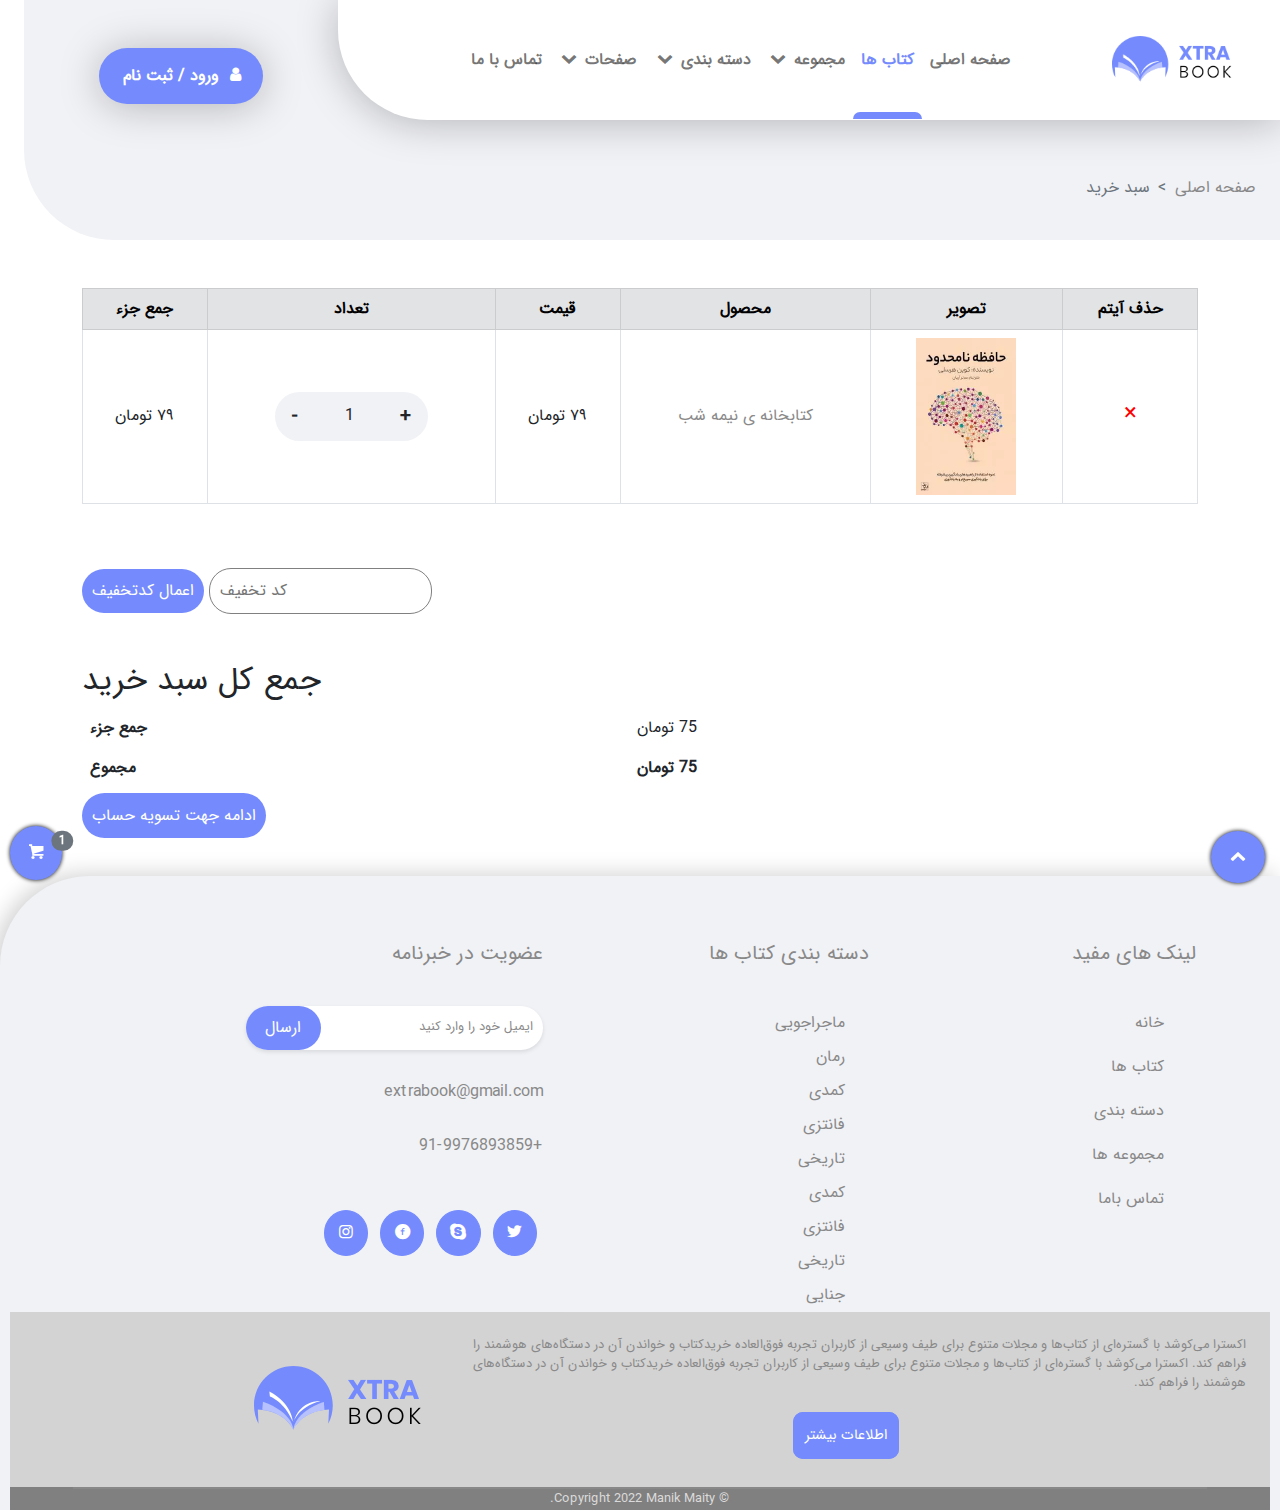
<file: cartPage.html>
<!DOCTYPE html>
<html lang="en">

<head>
    <meta charset="UTF-8">
    <meta http-equiv="X-UA-Compatible" content="IE=edge">
    <meta name="viewport" content="width=device-width, initial-scale=1.0">
    <!-- bootstrap -->
    <link rel="stylesheet" href="./assets/styles/css/bootstrap.rtl.min.css">
    <!-- css -->
    <link rel="stylesheet" href="./assets/styles/css/main.css">
    <!-- awiper -->
    <link rel="stylesheet" href="./assets/styles/css/swiper-bundle.min.css" />
    <!-- aos animation -->
    <link href="./assets/aos-master/dist/aos.css" rel="stylesheet">
    <!-- wow animation -->
    <link rel="stylesheet" href="./assets/matthieua-WOW-07a2b50/css/site.css">
    <link rel="stylesheet" href="./assets/animate-css-animate.css-e8c4fab/animate.min.css">
    <!-- fontello for icon -->
    <link rel="stylesheet" href="./assets/fontello-7b6b86bb/css/fontello.css">
    <title>فروشگاه کتاب</title>
</head>


<body>
    <div class="container-fluid book-page m-0 p-0">
        <div class="m-0 p-0">
            <!-- header section -->
            <div class="header me-0 me-lg-4 ms-0">
                <!--  navbar -->
                <div class="lgNavbar row">
                    <div class="col-3 py-5 d-none d-lg-block">
                        <div class="d-flex flex-row gap-4 justify-content-center  align-items-center">

                            <a class="login-btn p-3 pe-4 rounded-pill text-center fw-bold " href="./login.html"
                                type="button" class="btn btn-primary">
                                ورود / ثبت نام
                                <i class="icon-user"></i>
                            </a>

                        </div>
                    </div>
                    <div class="col-lg-9 col-12 navbarbody bg-white px-0 px-sm-3">
                        <nav class="navbar navbar-expand-lg px-sm-3 py-0">
                            <div class="container-fluid px-2 px-sm-3">
                                <div class="navbarBtns">
                                    <button class="navbar-toggler menu-btn" type="button" data-bs-toggle-lg="collapse"
                                        data-bs-target-lg="#navbarSupportedContent"
                                        aria-controls-lg="navbarSupportedContent" aria-expanded="false"
                                        aria-label="Toggle navigation" data-bs-toggle="offcanvas"
                                        data-bs-target="#offcanvasRight" aria-controls="offcanvasRight">
                                        <span class="icon-menu"></span>
                                    </button>
                                    <button class="products-btn navbar-toggler" type="button">
                                        <a href="./login.html">
                                            <span class="icon-user"></span>
                                        </a>
                                    </button>
                                </div>
                                <div class="d-flex flex-row justify-content-around offcanvas offcanvas-end"
                                    tabindex="-1" id="offcanvasRight" aria-labelledby="offcanvasRightLabel">
                                    <div class="offcanvas-body" id="navbarNavAltMarkup">

                                        <button type="button" class="btn-close text-reset d-lg-none"
                                            data-bs-dismiss="offcanvas" aria-label="Close"></button>

                                        <div class="navbar-nav fw-bold">
                                            <div class="nav-item order-5 order-md-0">
                                                <a class="nav-link " href="./contactusPage.html"> تماس با ما</a>
                                            </div>
                                            <div class="nav-item pages dropdown order-4 order-md-1">
                                                <a class="nav-link " href="#" role="button" data-bs-toggle="dropdown"
                                                    aria-expanded="false">
                                                    <i class="icon-down-open"></i>
                                                    صفحات
                                                </a>
                                                <ul class="dropdown-menu py-3 px-0 sub-menu-pages-1"
                                                    aria-labelledby="dropdownMenuButton">
                                                    <li>
                                                        <a class="dropdown-item" href="#">وبلاگ</a>
                                                    </li>
                                                    <li>
                                                        <a class="dropdown-item" href="./aboutusPage.html">درباره ما</a>
                                                    </li>
                                                    <li>
                                                        <a class="dropdown-item" href="#">سوالات متداول</a>
                                                    </li>
                                                    <li class="open-sub-menu-2">
                                                        <a class="col-9 dropdown-item" href="#">منوی کشویی</a>
                                                        <i class="icon-left-open col-1"></i>

                                                        <ul
                                                            class="py-3 px-0 sub-menu-pages-2 dropdown-menu dropdown-submenu">
                                                            <li>
                                                                <a class="dropdown-item" href="#">زیر منو 1</a>
                                                            </li>
                                                            <li>
                                                                <a class="dropdown-item" href="#">زیر منو 2</a>
                                                            </li>
                                                            <li>
                                                                <a class="dropdown-item" href="#">زیر منو 3</a>
                                                            </li>
                                                        </ul>
                                                    </li>
                                                </ul>
                                            </div>
                                            <div class="nav-item grouping dropdown order-3 order-md-2">
                                                <a class="nav-link " href="#" role="button" data-bs-toggle="dropdown"
                                                    aria-expanded="false">
                                                    <i class="icon-down-open"></i>
                                                    دسته بندی </a>
                                                <!-- hover grouping section -->
                                                <div class="sub-menu-grouping dropdown-menu"
                                                    aria-labelledby="dropdownMenuButton">
                                                    <div class="row">
                                                        <ul class="col-6 py-3">
                                                            <li>
                                                                <a class="fw-bold title-grouping text-white"
                                                                    href="#">مجموعه جذاب</a>
                                                            </li>
                                                            <li>
                                                                <a class="" href="#">ماجراجویی</a>
                                                            </li>
                                                            <li>
                                                                <a class="" href="./groupingPage.html">رمان</a>
                                                            </li>
                                                            <li>
                                                                <a class="" href="#">کمدی</a>
                                                            </li>
                                                            <li>
                                                                <a class="" href="#">فانتزی</a>
                                                            </li>
                                                            <li>
                                                                <a class="" href="#">تاریخی</a>
                                                            </li>
                                                            <li>
                                                                <a class="" href="#">جنایی</a>
                                                            </li>
                                                        </ul>
                                                        <ul class="col-6 py-3">
                                                            <li>
                                                                <a class="fw-bold title-grouping text-white"
                                                                    href="#">مجموعه رایگان</a>
                                                            </li>
                                                            <li>
                                                                <a class="" href="#">ستاره شناسی</a>
                                                            </li>
                                                            <li>
                                                                <a class="" href="#">جئوگرافی</a>
                                                            </li>
                                                            <li>
                                                                <a class="" href="#">ورزشی</a>
                                                            </li>
                                                            <li>
                                                                <a class="" href="#">تاریخی</a>
                                                            </li>
                                                            <li>
                                                                <a class="" href="#">ادبیات ئاستانی</a>
                                                            </li>
                                                            <li>
                                                                <a class="" href="#">اقتصاد</a>
                                                            </li>
                                                            <li>
                                                                <a class="" href="#">کلاسیک</a>
                                                            </li>
                                                            <li>
                                                                <a class="" href="#">بیوگرافی</a>
                                                            </li>
                                                        </ul>
                                                    </div>
                                                </div>
                                                <!-- end hover grouping section -->
                                            </div>
                                            <div class="nav-item collection dropdown order-2 order-md-3">
                                                <a class="nav-link" href="#" role="button" data-bs-toggle="dropdown"
                                                    aria-expanded="false">
                                                    <i class="icon-down-open"></i>
                                                    مجموعه </a>

                                                <!-- hover collection section -->
                                                <div class="sub-menu-collection dropdown-menu"
                                                    aria-labelledby="dropdownMenuButton">

                                                    <div class="row">
                                                        <ul class="col-6 py-3">
                                                            <li>
                                                                <a class="" href="#">ماجراجویی</a>
                                                            </li>
                                                            <li>
                                                                <a class="" href="./groupingPage.html">رمان</a>
                                                            </li>
                                                            <li>
                                                                <a class="" href="#">پرفروشترین ها</a>
                                                            </li>
                                                            <li>
                                                                <a class="" href="#">بیوگرافی</a>
                                                            </li>
                                                            <li>
                                                                <a class="" href="#">کارگاه رمز و راز</a>
                                                            </li>

                                                        </ul>

                                                    </div>
                                                </div>
                                                <!-- end hover collection section -->
                                            </div>
                                            <div class="nav-item order-1 order-md-4 active">
                                                <a class="nav-link" href="#"> کتاب ها </a>
                                            </div>
                                            <div class="nav-item order-0 order-md-5">
                                                <a class="nav-link" href="./index.html"> صفحه اصلی</a>
                                            </div>
                                        </div>
                                    </div>
                                </div>
                                <!--         logo -->
                                <a class="navbar-brand" href="#">
                                    <img src="./assets/img/logo-book-shop.png" class="d-inline-block" alt="logo">
                                </a>
                                <!--        logo -->
                            </div>
                        </nav>
                    </div>
                    <!-- hover collection section -->

                    <!-- end hover collection section -->

                </div>
                <!--  end navbar -->
                <!-- header content section-->
                <div class="d-flex flex-row w-100 header-content text-dark justify-content-end">
                    <div class=" p-4">
                        <nav dir="rtl" style="--bs-breadcrumb-divider: '>';" aria-label="breadcrumb">
                            <ol class="breadcrumb">
                                <li class="breadcrumb-item"><a href="./index.html">صفحه اصلی </a></li>
                                <li class="breadcrumb-item active" aria-current="page">سبد خرید</li>
                            </ol>
                        </nav>
                    </div>
                </div>
                <!-- end header content section-->
            </div>
            <!-- end header section -->
            <div id="page_content" class="cart-page container py-5" role="main">
                <div class="table-responsive mb-5">
                    <table class=" shop_table table align-middle table-bordered text-center " cellspacing="0">
                        <thead>
                            <tr class="table-secondary">
                                <th class="product-subtotal">جمع جزء</th>
                                <th class="product-quantity">تعداد</th>
                                <th class="product-price">قیمت</th>
                                <th class="product-name">محصول</th>
                                <th class="product-img">تصویر</th>
                                <th class="product-remove">حذف آیتم</th>
                            </tr>
                        </thead>
                        <tbody>
                            <tr class="woocommerce-cart-form__cart-item cart_item">
                                <td class="product-subtotal" data-title="جمع جزء">
                                    <span class="woocommerce-Price-amount amount"><bdi>۷۹&nbsp;<span
                                                class="woocommerce-Price-currencySymbol">تومان</span></bdi></span>
                                </td>
    
                                <td class="product-quantity" data-title="تعداد">
                                    <div class="d-flex flex-row form-outline quantity justify-content-center">
                                        <label class="form-label" for="typeNumber"></label>
                                        <span class="quantity-down d-inline  text-center">-</span>
                                        <input min="1" max="100" type="number" id="typeNumber" inputmode="numeric" size="4"
                                            autocomplete="off" value="1" class="form-control" title="تعداد " />
                                        <span class="quantity-up d-inline text-center">+</span>
                                    </div>
                                </td>
    
                                <td class="product-price" data-title="قیمت">
    
                                    <span class="woocommerce-Price-amount amount"><bdi>۷۹&nbsp;<span
                                                class="woocommerce-Price-currencySymbol">تومان</span></bdi></span>
                                </td>
    
                                <td class="product-name" data-title="محصول">
                                    <a href="./bookPage.html">کتابخانه ی نیمه شب</a>
                                </td>
    
                                <td class="product-thumbnail">
                                    <a href="./bookPage.html"><img width="100" height="100" src="./assets/img/bookimg2.webp"
                                            class="attachment-woocommerce_thumbnail size-woocommerce_thumbnail img-fluid"
                                            alt="" decoding="async">
                                </td>
    
                                <td class="product-remove">
                                    <a href="#"
                                        class="remove" aria-label="حذف این آیتم" data-product_id="1198"
                                        data-product_sku="">×</a>
                                </td>
                            </tr>
    
    
    
    
                        </tbody>
                    </table>
                </div>
                <div class="coupon-sec row justify-content-between">
                    <div class="coupon col-12">
                        <button type="submit" class="coupon-btn wp-element-button rounded-pill mb-3 mb-md-0" name="apply_coupon"
                            value="اعمال کدتخفیف">اعمال
                            کدتخفیف</button>

                        <input type="text" name="coupon_code" class="input-text" id="coupon_code" value=""
                            placeholder="کد تخفیف">
                    </div>

                 

                </div>

                <div class="cart-collaterals pt-5">
                    <div class="cart_totals ">


                        <h2>جمع کل سبد خرید</h2>

                        <table cellspacing="0" class="shop_table table table-borderless shop_table_responsive">

                            <tbody>
                                <tr class="cart-subtotal">
                                    <th>جمع جزء</th>
                                    <td data-title="جمع جزء"><span
                                            class="woocommerce-Price-amount amount"><bdi>75&nbsp;<span
                                                    class="woocommerce-Price-currencySymbol">تومان</span></bdi></span>
                                    </td>
                                </tr>

                                <tr class="order-total">
                                    <th>مجموع</th>
                                    <td data-title="مجموع"><strong><span
                                                class="woocommerce-Price-amount amount"><bdi>75&nbsp;<span
                                                        class="woocommerce-Price-currencySymbol">تومان</span></bdi></span></strong>
                                    </td>
                                </tr>


                            </tbody>
                        </table>

                        <div class="wc-proceed-to-checkout" dir="">

                            <a href="#" class="go-buy rounded-pill">
                                ادامه جهت تسویه حساب</a>
                        </div>


                    </div>


                </div>
            </div>


            <!-- go top btn -->
            <a href="#" class="go-top-btn" type="button">
                <span class=" icon-up-open"></span>
            </a>
            <!-- end go top btn -->
            <!-- cart btn -->
            <div class="fixed-bottom">
                <a href="#" class="shopping-bag-fixed position-relative">
                    <i class="icon-basket-1 shopping-bag-icon"></i>
                    <span class="position-absolute start-0 translate-middle badge rounded-pill bg-secondary">1</span>
                </a>
            </div>
            <!-- end cart btn -->
            <!-- footer -->

            <footer class="footer-sec pt-3 pb-0" id="footer">
                <div class="main d-flex flex-row flex-wrap">
                    <div class="link col-12 col-md-4 col-lg-3">
                        <div class="footer-header">
                            <h5>لینک های مفید</h5>
                        </div>
                        <ul class="link-des">
                            <li>
                                <a href="#" class="footer-links">خانه</a>
                            </li>
                            <li>
                                <a href="#" class="footer-links"> کتاب ها</a>
                            </li>
                            <li>
                                <a href="#" class="footer-links">دسته بندی</a>
                            </li>
                            <li>
                                <a href="#" class="footer-links">مجموعه ها</a>
                            </li>
                            <li>
                                <a href="#" class="footer-links">تماس باما</a>

                            </li>
                        </ul>

                    </div>

                    <div class="booklist col-12 col-md-4 col-lg-3 ">
                        <div class="footer-header">
                            <h5>دسته بندی کتاب ها </h5>
                        </div>
                        <div class="booklist-des ps-4">
                            <div class="sidebar-list-books">
                                <div class="row">
                                    <ul class="">
                                        <li>
                                            <a class="" href="#">ماجراجویی</a>
                                        </li>
                                        <li>
                                            <a class="" href="./groupingPage.html">رمان</a>
                                        </li>
                                        <li>
                                            <a class="" href="#">کمدی</a>
                                        </li>
                                        <li>
                                            <a class="" href="#">فانتزی</a>
                                        </li>
                                        <li>
                                            <a class="" href="#">تاریخی</a>
                                        </li>
                                        <li>
                                            <a class="" href="#">کمدی</a>
                                        </li>
                                        <li>
                                            <a class="" href="#">فانتزی</a>
                                        </li>
                                        <li>
                                            <a class="" href="#">تاریخی</a>
                                        </li>
                                        <li>
                                            <a class="" href="#">جنایی</a>
                                        </li>

                                    </ul>
                                </div>
                            </div>
                        </div>
                    </div>

                    <div class="newsletter col-12 col-md-4 col-lg-3">
                        <div class="footer-header">
                            <h5>عضویت در خبرنامه</h5>
                        </div>
                        <div class="newsletter-des">
                            <!-- subs newsletter-->
                            <div class="sendemail-box row justify-content-between rounded-pill">
                                <input class="sendemail-txt col-9" type="email" placeholder="ایمیل خود را وارد کنید">
                                <a class=" sendemail-btn rounded-pill col-3 text-center" href="#">
                                    ارسال
                                </a>
                            </div>
                            <!-- end subs newsletter-->

                            <a href="#">extrabook@gmail.com</a>

                            <p class="num">+91-9976893859</p>
                            <div class="icons d-flex flex-wrap">
                                <a href="#" title="twitter"><i class="social-icon icon-twitter"></i></a>
                                <a href="#" title="skype"><i class="social-icon icon-skype"></i></a>
                                <a href="#" title="facebook"><i class="social-icon  icon-facebook-circled"></i></a>
                                <a href="#" title="nstagram"><i class="social-icon icon-instagram"></i></a>

                            </div>
                        </div>
                    </div>

                </div>
                <div class="logo p-4">
                    <div class="logo-des row align-items-center">
                        <div class="col-12 col-md-8 d-flex flex-column align-items-center mh-100">
                            <div class="">
                                <p class="">
                                    اکسترا می‌کوشد با گستره‌ای از کتاب‌ها و مجلات متنوع برای طیف وسیعی از کاربران تجربه
                                    فوق‌العاده خریدکتاب و خواندن آن در دستگاه‌های هوشمند را فراهم کند.
                                    اکسترا می‌کوشد با گستره‌ای از کتاب‌ها و مجلات متنوع برای طیف وسیعی از کاربران تجربه
                                    فوق‌العاده خریدکتاب و خواندن آن در دستگاه‌های هوشمند را فراهم کند.
                                </p>
                            </div>
                            <div class="p-3">
                                <a href="./aboutusPage.html" class="btn-know">اطلاعات بیشتر</a>
                            </div>
                        </div>
                        <div class="col-12 col-md-4 my-0 mx-auto">
                            <img src="./assets/img/logo-book-shop.png" alt="logo" class="my-0 mx-auto">
                        </div>
                    </div>
                </div>
                <div class="copyright">
                    <hr>
                    <p class="mb-0">© Copyright 2022 Manik Maity.</p>
                </div>
            </footer>
            <!-- end footer -->
        </div>

        <!-- mobile fixed nav -->
        <div class="position-fixed bottom-0 mobile-fixed-nav bg-dark p-3 w-100 d-block d-md-none">
            <div class="row justify-content-around">
                <a href="./contactusPage.html" class="d-flex flex-column col-3 contactUs">
                    <i class="icon-mail"></i>
                    <span>
                        ارتباط با ما
                    </span>
                </a>
                <a href="#footer" class="d-flex flex-column col-3 call">
                    <i class="icon-phone"></i>
                    <span>
                        تماس
                    </span>
                </a>
                <a href="./aboutusPage.html" class="d-flex flex-column col-3 aboutUs">
                    <i class="icon-doc-text"></i>
                    <span>
                        درباره ما
                    </span>
                </a>
                <a href="./index.html" class="d-flex flex-column col-3 mainPage">
                    <i class="icon-home"></i>
                    <span>
                        صفحه اصلی
                    </span>
                </a>
            </div>
        </div>
        <!-- end mobile fixed nav -->

    </div>
    <!-- jquery -->
    <script src="./assets/js/jquery-3.6.1.min.js"></script>
    <!-- aos animation js -->
    <script src="./assets/aos-master/dist/aos.js"></script>
    <!-- wow animation -->
    <script src="./assets/matthieua-WOW-07a2b50/dist/wow.min.js">
        new WOW().init();
    </script>
    <!-- bootstrap js -->
    <script src="./assets/js/popper.min.js"></script>
    <script src="./assets/js/bootstrap.bundle.min.js"></script>
    <!-- swiper -->
    <script src="./assets/js/swiper-bundle.min.js"></script>
    <!-- script js -->
    <script src="./assets/js/script.js"></script>

</body>

</html>
</file>
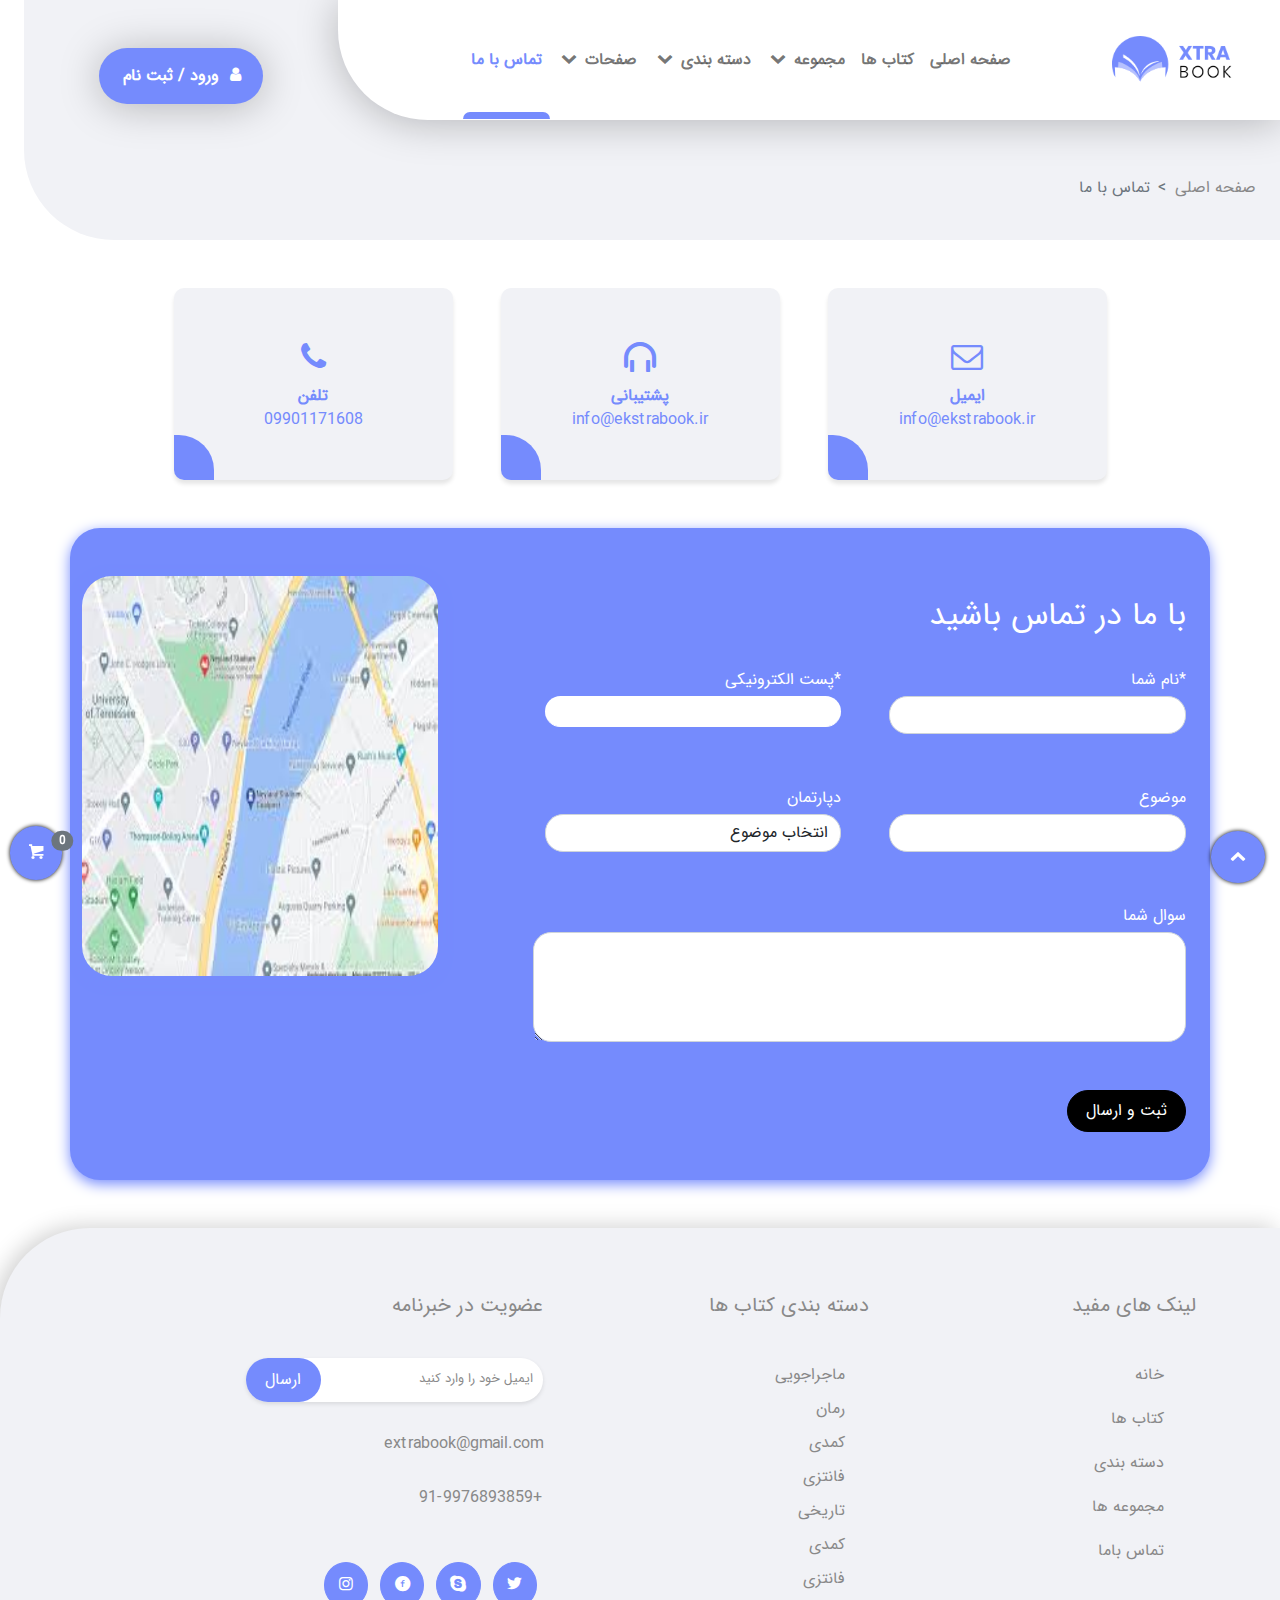
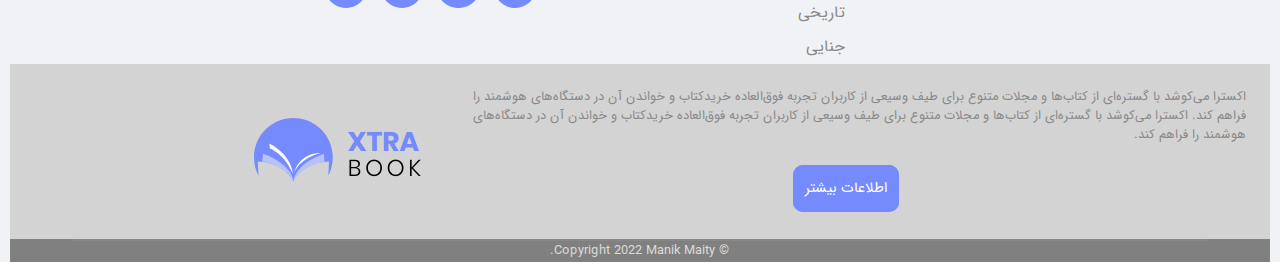
<file: contactusPage.html>
<!DOCTYPE html>
<html lang="en">

<head>
    <meta charset="UTF-8">
    <meta http-equiv="X-UA-Compatible" content="IE=edge">
    <meta name="viewport" content="width=device-width, initial-scale=1.0">
    <!-- bootstrap -->
    <link rel="stylesheet" href="./assets/styles/css/bootstrap.rtl.min.css">
    <!-- css -->
    <link rel="stylesheet" href="./assets/styles/css/main.css">
    <!-- awiper -->
    <link rel="stylesheet" href="./assets/styles/css/swiper-bundle.min.css" />
    <!-- aos animation -->
    <link href="./assets/aos-master/dist/aos.css" rel="stylesheet">
    <!-- wow animation -->
    <link rel="stylesheet" href="./assets/matthieua-WOW-07a2b50/css/site.css">
    <link rel="stylesheet" href="./assets/animate-css-animate.css-e8c4fab/animate.min.css">
    <!-- fontello for icon -->
    <link rel="stylesheet" href="./assets/fontello-7b6b86bb/css/fontello.css">
    <title>فروشگاه کتاب</title>
</head>


<body>
    <div class="container-fluid book-page m-0 p-0">
        <div class="m-0 p-0">
            <!-- header section -->
            <div class="header me-0 me-lg-4 ms-0">
                <!--  navbar -->
                <div class="lgNavbar row">
                    <div class="col-3 py-5 d-none d-lg-block">
                        <div class="d-flex flex-row gap-4 justify-content-center  align-items-center">
                            <a class="login-btn p-3 pe-4 rounded-pill text-center fw-bold" href="./login.html"
                                type="button" class="btn btn-primary">
                                ورود / ثبت نام
                                <i class="icon-user"></i>
                            </a>                         
                        </div>
                    </div>
                    <div class="col-lg-9 col-12 navbarbody bg-white px-0 px-sm-3">
                        <nav class="navbar navbar-expand-lg px-sm-3 py-0">
                            <div class="container-fluid px-2 px-sm-3">
                                <div class="navbarBtns">
                                    <button class="navbar-toggler menu-btn" type="button" data-bs-toggle-lg="collapse"
                                        data-bs-target-lg="#navbarSupportedContent"
                                        aria-controls-lg="navbarSupportedContent" aria-expanded="false"
                                        aria-label="Toggle navigation" data-bs-toggle="offcanvas"
                                        data-bs-target="#offcanvasRight" aria-controls="offcanvasRight">
                                        <span class="icon-menu"></span>
                                    </button>
                                    <button class="products-btn navbar-toggler" type="button">
                                        <a href="./login.html">
                                            <span class="icon-user"></span>
                                        </a>
                                    </button>
                                </div>
                                <div class="d-flex flex-row justify-content-around offcanvas offcanvas-end"
                                    tabindex="-1" id="offcanvasRight" aria-labelledby="offcanvasRightLabel">
                                    <div class="offcanvas-body" id="navbarNavAltMarkup">

                                        <button type="button" class="btn-close text-reset d-lg-none"
                                            data-bs-dismiss="offcanvas" aria-label="Close"></button>

                                        <div class="navbar-nav fw-bold">
                                            <div class="nav-item order-5 order-md-0 active">
                                                <a class="nav-link " href="#footer"> تماس با ما</a>
                                            </div>
                                            <div class="nav-item pages dropdown order-4 order-md-1">
                                                <a class="nav-link " href="#" role="button" data-bs-toggle="dropdown"
                                                    aria-expanded="false">
                                                    <i class="icon-down-open"></i>
                                                    صفحات
                                                </a>
                                                <ul class="dropdown-menu py-3 px-0 sub-menu-pages-1"
                                                    aria-labelledby="dropdownMenuButton">
                                                    <li>
                                                        <a class="dropdown-item" href="#">وبلاگ</a>
                                                    </li>
                                                    <li>
                                                        <a class="dropdown-item" href="./aboutusPage.html">درباره ما</a>
                                                    </li>
                                                    <li>
                                                        <a class="dropdown-item" href="#">سوالات متداول</a>
                                                    </li>
                                                    <li class="open-sub-menu-2">
                                                        <a class="col-9 dropdown-item" href="#">منوی کشویی</a>
                                                        <i class="icon-left-open col-1"></i>

                                                        <ul
                                                            class="py-3 px-0 sub-menu-pages-2 dropdown-menu dropdown-submenu">
                                                            <li>
                                                                <a class="dropdown-item" href="#">زیر منو 1</a>
                                                            </li>
                                                            <li>
                                                                <a class="dropdown-item" href="#">زیر منو 2</a>
                                                            </li>
                                                            <li>
                                                                <a class="dropdown-item" href="#">زیر منو 3</a>
                                                            </li>
                                                        </ul>
                                                    </li>
                                                </ul>
                                            </div>
                                            <div class="nav-item grouping dropdown order-3 order-md-2">
                                                <a class="nav-link " href="#" role="button" data-bs-toggle="dropdown"
                                                    aria-expanded="false">
                                                    <i class="icon-down-open"></i>
                                                    دسته بندی </a>
                                                <!-- hover grouping section -->
                                                <div class="sub-menu-grouping dropdown-menu"
                                                    aria-labelledby="dropdownMenuButton">
                                                    <div class="row">
                                                        <ul class="col-6 py-3">
                                                            <li>
                                                                <a class="fw-bold title-grouping text-white"
                                                                    href="#">مجموعه جذاب</a>
                                                            </li>
                                                            <li>
                                                                <a class="" href="#">ماجراجویی</a>
                                                            </li>
                                                            <li>
                                                                <a class="" href="./groupingPage.html">رمان</a>
                                                            </li>
                                                            <li>
                                                                <a class="" href="#">کمدی</a>
                                                            </li>
                                                            <li>
                                                                <a class="" href="#">فانتزی</a>
                                                            </li>
                                                            <li>
                                                                <a class="" href="#">تاریخی</a>
                                                            </li>
                                                            <li>
                                                                <a class="" href="#">جنایی</a>
                                                            </li>
                                                        </ul>
                                                        <ul class="col-6 py-3">
                                                            <li>
                                                                <a class="fw-bold title-grouping text-white"
                                                                    href="#">مجموعه رایگان</a>
                                                            </li>
                                                            <li>
                                                                <a class="" href="#">ستاره شناسی</a>
                                                            </li>
                                                            <li>
                                                                <a class="" href="#">جئوگرافی</a>
                                                            </li>
                                                            <li>
                                                                <a class="" href="#">ورزشی</a>
                                                            </li>
                                                            <li>
                                                                <a class="" href="#">تاریخی</a>
                                                            </li>
                                                            <li>
                                                                <a class="" href="#">ادبیات ئاستانی</a>
                                                            </li>
                                                            <li>
                                                                <a class="" href="#">اقتصاد</a>
                                                            </li>
                                                            <li>
                                                                <a class="" href="#">کلاسیک</a>
                                                            </li>
                                                            <li>
                                                                <a class="" href="#">بیوگرافی</a>
                                                            </li>
                                                        </ul>
                                                    </div>
                                                </div>
                                                <!-- end hover grouping section -->
                                            </div>
                                            <div class="nav-item collection dropdown order-2 order-md-3">
                                                <a class="nav-link" href="#" role="button" data-bs-toggle="dropdown"
                                                    aria-expanded="false">
                                                    <i class="icon-down-open"></i>
                                                    مجموعه </a>

                                                <!-- hover collection section -->
                                                <div class="sub-menu-collection dropdown-menu"
                                                    aria-labelledby="dropdownMenuButton">

                                                    <div class="row">
                                                        <ul class="col-6 py-3">
                                                            <li>
                                                                <a class="" href="#">ماجراجویی</a>
                                                            </li>
                                                            <li>
                                                                <a class="" href="./groupingPage.html">رمان</a>
                                                            </li>
                                                            <li>
                                                                <a class="" href="#">پرفروشترین ها</a>
                                                            </li>
                                                            <li>
                                                                <a class="" href="#">بیوگرافی</a>
                                                            </li>
                                                            <li>
                                                                <a class="" href="#">کارگاه رمز و راز</a>
                                                            </li>

                                                        </ul>

                                                    </div>
                                                </div>
                                                <!-- end hover collection section -->
                                            </div>
                                            <div class="nav-item order-1 order-md-4">
                                                <a class="nav-link" href="#"> کتاب ها </a>
                                            </div>
                                            <div class="nav-item order-0 order-md-5">
                                                <a class="nav-link" href="./index.html"> صفحه اصلی</a>
                                            </div>
                                        </div>
                                    </div>
                                </div>
                                <!--         logo -->
                                <a class="navbar-brand" href="#">
                                    <img src="./assets/img/logo-book-shop.png" class="d-inline-block" alt="logo">
                                </a>
                                <!--        logo -->
                            </div>
                        </nav>
                    </div>
                    <!-- hover collection section -->

                    <!-- end hover collection section -->

                </div>
                <!--  end navbar -->
                <!-- header content section-->
                <div class="d-flex flex-row w-100 header-content text-dark justify-content-end">
                    <div class=" p-4">
                        <nav dir="rtl" style="--bs-breadcrumb-divider: '>';" aria-label="breadcrumb">
                            <ol class="breadcrumb">
                                <li class="breadcrumb-item"><a href="./index.html">صفحه اصلی </a></li>
                                <li class="breadcrumb-item active" aria-current="page">
                                    تماس با ما
                                </li>
                            </ol>
                        </nav>
                    </div>
                </div>
                <!-- end header content section-->
            </div>
            <!-- end header section -->

            <!-- contact us section -->
            <div class="container-fluid container-md contactus">
                <div class="d-flex flex-row flex-wrap contact-tools justify-content-center gap-5 my-5">
                    <div class="col-lg-3 col-6 contact-tool">
                        <a href="#" class="d-flex flex-column text-center p-4 p-lg-5 ">
                            <i class="icon-phone fs-2"></i>
                            <b>تلفن</b>
                            <span>09901171608</span>
                        </a>
                    </div>
                    <div class="col-lg-3 col-6 contact-tool">
                        <a href="#" class="d-flex flex-column text-center p-4 p-lg-5">
                            <i class="icon-headphones fs-2"></i>
                            <b>پشتیبانی</b>
                            <span>info@ekstrabook.ir</span>
                        </a>
                    </div>
                    <div class="col-lg-3 col-6 contact-tool">
                        <a href="#" class="d-flex flex-column text-center p-4 p-lg-5">
                            <i class="icon-mail fs-2"></i>
                            <b>ایمیل</b>
                            <span>info@ekstrabook.ir</span>
                        </a>
                    </div>
                </div>
                <div class="row pt-5 mb-5 contactUs-content" >
                    <div class="col-12 col-md-4 map">

                        <img src="./assets/img/mapimg.jpg" class="img-fluid w-100 h-100">

                        <!-- <div class="gm-err-content">
                            <div class="gm-err-icon"><img
                                    src="https://maps.gstatic.com/mapfiles/api-3/images/icon_error.png" alt=""
                                    draggable="false" style="user-select: none;"></div>
                            <div class="gm-err-title">Oops! Something went wrong.</div>
                            <div class="gm-err-message">This page didn't load Google Maps correctly. See the JavaScript
                                console for technical details.</div>
                        </div> -->

                    </div>
                    <!-- contact us form -->
                    <div class="cantactus-form col-12 col-md-8 px-4">
                        <h3 class="title py-4">با ما در تماس باشید</h3>
                        <div class="form-contact">
                            <form>
                                <div class="form d-flex flex-row flex-wrap gap-5 justify-content-start">
                                    <div class="col-5">
                                        <label for="exampleFormControlInput1" class="label text-white py-1">*نام
                                            شما</label>
                                        <input type="text" class="form-control" placeholder="">
                                    </div>
                                    <div class="col-5">
                                        <label for="exampleFormControlInput1" class="label text-white py-1">*پست
                                            الکترونیکی</label>
                                        <input type="email" class="form-control" placeholder="">
                                    </div>
                                    <div class="col-5">
                                        <label for="exampleFormControlInput1"
                                            class="label text-white py-1">موضوع</label>
                                        <input type="text" class="form-control" placeholder="">
                                    </div>
                                    <div class="col-5">
                                        <label for="exampleFormControlInput1"
                                            class="label text-white py-1">دپارتمان</label>
                                        <select class="form-select" required="" name="subject">
                                            <option selected="" disabled="" value="">انتخاب موضوع</option>
                                            <option value="1">پشتیبانی</option>
                                            <option value="2">فروش</option>
                                            <option value="3">مالی</option>
                                        </select>
                                    </div>
                                    <div class="col-11">
                                        <label for="exampleFormControlInput1" class="label text-white py-1">سوال
                                            شما</label>
                                        <textarea class="form-control" id="exampleFormControlTextarea1"
                                            rows="4"></textarea>
                                    </div>
                                </div>
                                <button name="submit" type="submit" class="form-control-btn my-5">ثبت و ارسال</button>
                            </form>
                        </div>
                    </div>
                    <!-- end contact us form -->

                </div>

            </div>

            <!-- end contact us section -->

            <!-- go top btn -->
            <a href="#" class="go-top-btn" type="button">
                <span class=" icon-up-open"></span>
            </a>
            <!-- end go top btn -->
    <!-- cart btn -->
    <div class="fixed-bottom">
        <a href="./cartPage.html" class="shopping-bag-fixed position-relative">
            <i class="icon-basket-1 shopping-bag-icon"></i>
            <span class="position-absolute start-0 translate-middle badge rounded-pill bg-secondary">0</span>
        </a>
    </div>
    <!-- end cart btn -->
            <!-- footer -->
            <footer class="footer-sec pt-3 pb-0" id="footer">
                <div class="main d-flex flex-row flex-wrap">
                    <div class="link col-12 col-md-4 col-lg-3">
                        <div class="footer-header">
                            <h5>لینک های مفید</h5>
                        </div>
                        <ul class="link-des">
                            <li>
                                <a href="#" class="footer-links">خانه</a>
                            </li>
                            <li>
                                <a href="#" class="footer-links"> کتاب ها</a>
                            </li>
                            <li>
                                <a href="#" class="footer-links">دسته بندی</a>
                            </li>
                            <li>
                                <a href="#" class="footer-links">مجموعه ها</a>
                            </li>
                            <li>
                                <a href="#" class="footer-links">تماس باما</a>

                            </li>
                        </ul>

                    </div>

                    <div class="booklist col-12 col-md-4 col-lg-3 ">
                        <div class="footer-header">
                            <h5>دسته بندی کتاب ها </h5>
                        </div>
                        <div class="booklist-des ps-4">
                            <div class="sidebar-list-books">
                                <div class="row">
                                    <ul class="">
                                        <li>
                                            <a class="" href="#">ماجراجویی</a>
                                        </li>
                                        <li>
                                            <a class="" href="./groupingPage.html">رمان</a>
                                        </li>
                                        <li>
                                            <a class="" href="#">کمدی</a>
                                        </li>
                                        <li>
                                            <a class="" href="#">فانتزی</a>
                                        </li>
                                        <li>
                                            <a class="" href="#">تاریخی</a>
                                        </li>
                                        <li>
                                            <a class="" href="#">کمدی</a>
                                        </li>
                                        <li>
                                            <a class="" href="#">فانتزی</a>
                                        </li>
                                        <li>
                                            <a class="" href="#">تاریخی</a>
                                        </li>
                                        <li>
                                            <a class="" href="#">جنایی</a>
                                        </li>

                                    </ul>
                                </div>
                            </div>
                        </div>
                    </div>

                    <div class="newsletter col-12 col-md-4 col-lg-3">
                        <div class="footer-header">
                            <h5>عضویت در خبرنامه</h5>
                        </div>
                        <div class="newsletter-des">
                            <!-- subs newsletter-->
                            <div class="sendemail-box row justify-content-between rounded-pill">
                                <input class="sendemail-txt col-9" type="email" placeholder="ایمیل خود را وارد کنید">
                                <a class=" sendemail-btn rounded-pill col-3 text-center" href="#">
                                    ارسال
                                </a>
                            </div>
                            <!-- end subs newsletter-->

                            <a href="#">extrabook@gmail.com</a>

                            <p class="num">+91-9976893859</p>
                            <div class="icons d-flex flex-wrap">
                                <a href="#" title="twitter"><i class="social-icon icon-twitter"></i></a>
                                <a href="#" title="skype"><i class="social-icon icon-skype"></i></a>
                                <a href="#" title="facebook"><i class="social-icon  icon-facebook-circled"></i></a>
                                <a href="#" title="nstagram"><i class="social-icon icon-instagram"></i></a>

                            </div>
                        </div>
                    </div>

                </div>
                <div class="logo p-4">
                    <div class="logo-des row align-items-center">
                        <div class="col-12 col-md-8 d-flex flex-column align-items-center mh-100">
                            <div class="">
                                <p class="">
                                    اکسترا می‌کوشد با گستره‌ای از کتاب‌ها و مجلات متنوع برای طیف وسیعی از کاربران تجربه
                                    فوق‌العاده خریدکتاب و خواندن آن در دستگاه‌های هوشمند را فراهم کند.
                                    اکسترا می‌کوشد با گستره‌ای از کتاب‌ها و مجلات متنوع برای طیف وسیعی از کاربران تجربه
                                    فوق‌العاده خریدکتاب و خواندن آن در دستگاه‌های هوشمند را فراهم کند.
                                </p>
                            </div>
                            <div class="p-3">
                                <a href="#" class="btn-know">اطلاعات بیشتر</a>
                            </div>
                        </div>
                        <div class="col-12 col-md-4 my-0 mx-auto">
                            <img src="./assets/img/logo-book-shop.png" alt="logo" class="my-0 mx-auto">
                        </div>
                    </div>
                </div>
                <div class="copyright">
                    <hr>
                    <p class="mb-0">© Copyright 2022 Manik Maity.</p>
                </div>
            </footer>
            <!-- end footer -->

        </div>

        <!-- mobile fixed nav -->
        <div class="position-fixed bottom-0 mobile-fixed-nav bg-dark p-3 w-100 d-block d-md-none">
            <div class="row justify-content-around">
                <a href="./contactusPage.html" class="d-flex flex-column col-3 contactUs">
                    <i class="icon-mail"></i>
                    <span>
                        ارتباط با ما
                    </span>
                </a>
                <a href="#footer" class="d-flex flex-column col-3 call">
                    <i class="icon-phone"></i>
                    <span>
                        تماس
                    </span>
                </a>
                <a href="./aboutusPage.html" class="d-flex flex-column col-3 aboutUs">
                    <i class="icon-doc-text"></i>
                    <span>
                        درباره ما
                    </span>
                </a>
                <a href="./index.html" class="d-flex flex-column col-3 mainPage">
                    <i class="icon-home"></i>
                    <span>
                        صفحه اصلی
                    </span>
                </a>
            </div>
        </div>
        <!-- end mobile fixed nav -->
    </div>

    <!-- jquery -->
    <script src="./assets/js/jquery-3.6.1.min.js"></script>
    <!-- aos animation js -->
    <script src="./assets/aos-master/dist/aos.js"></script>
    <!-- wow animation -->
    <script src="./assets/matthieua-WOW-07a2b50/dist/wow.min.js">
        new WOW().init();
    </script>
    <!-- bootstrap js -->
    <script src="./assets/js/popper.min.js"></script>
    <script src="./assets/js/bootstrap.bundle.min.js"></script>
    <!-- swiper -->
    <script src="./assets/js/swiper-bundle.min.js"></script>
    <!-- script js -->
    <script src="./assets/js/script.js"></script>
</body>

</html>
</file>
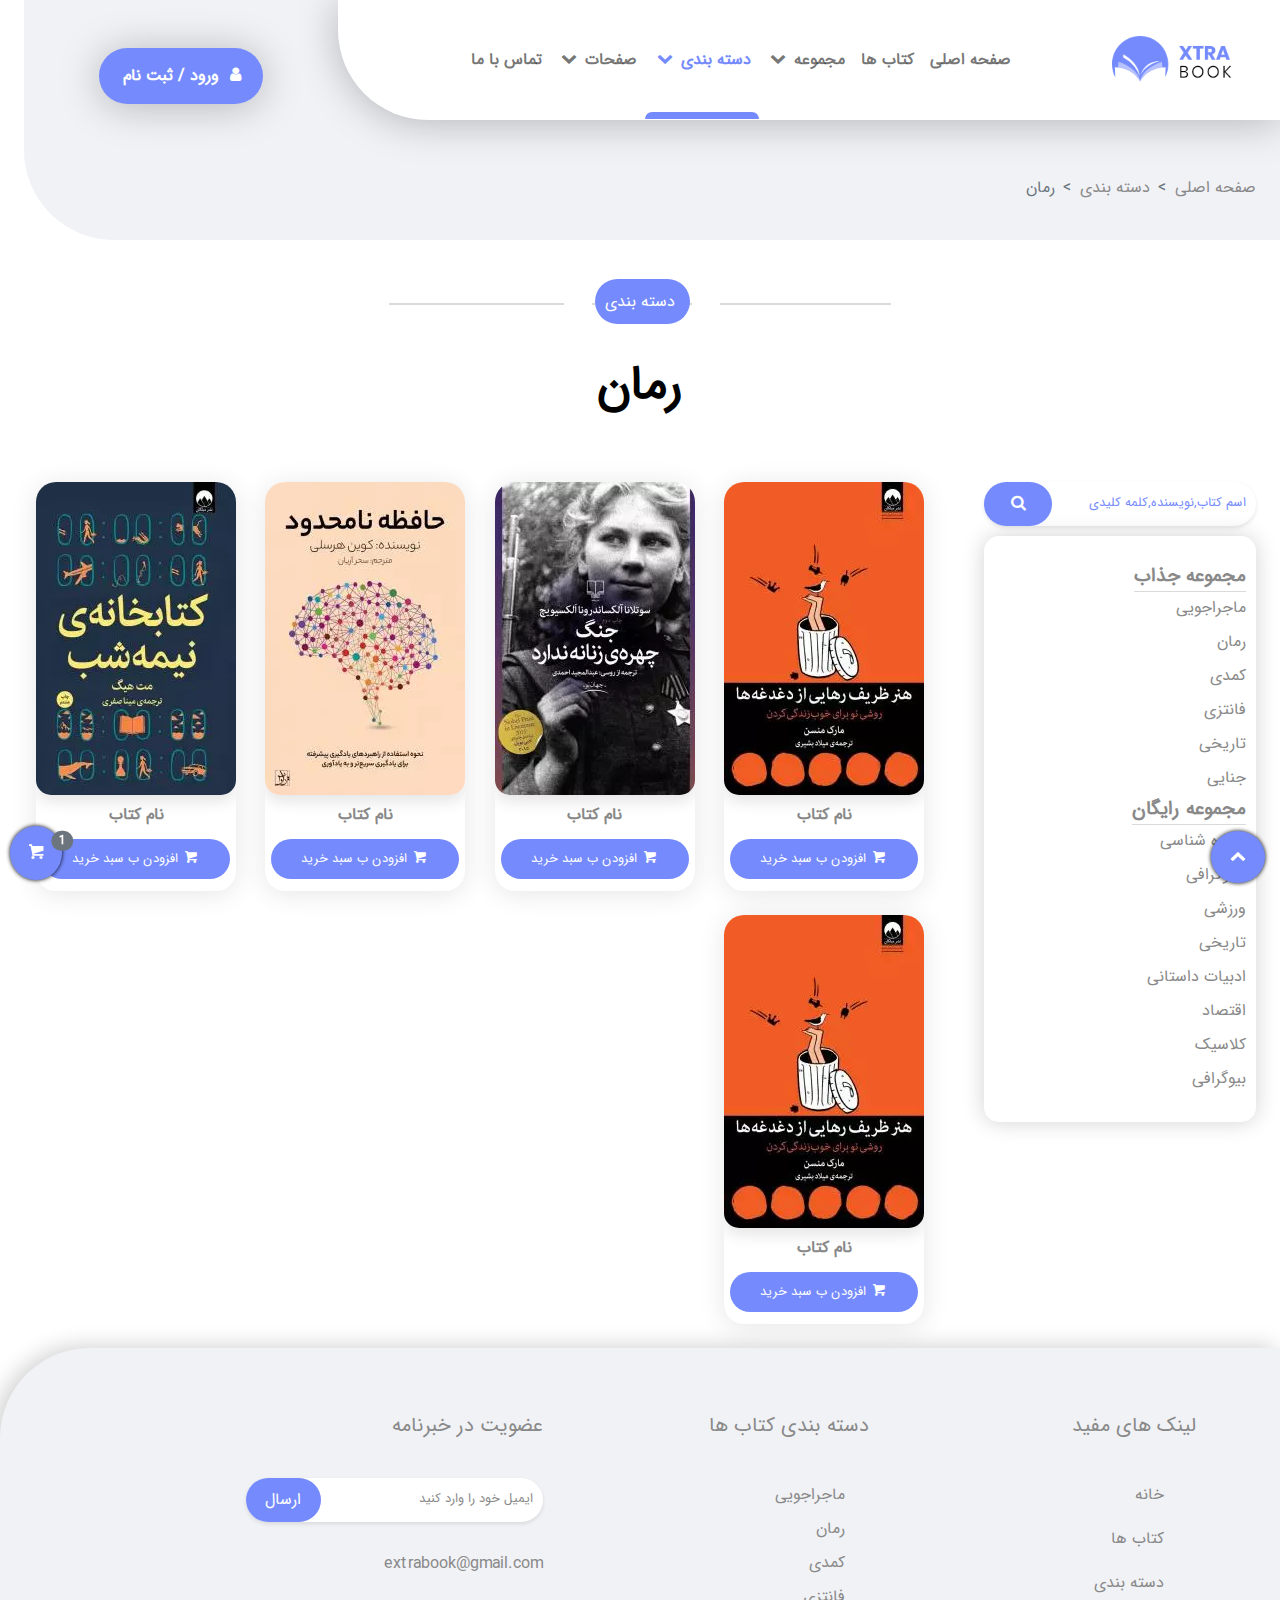
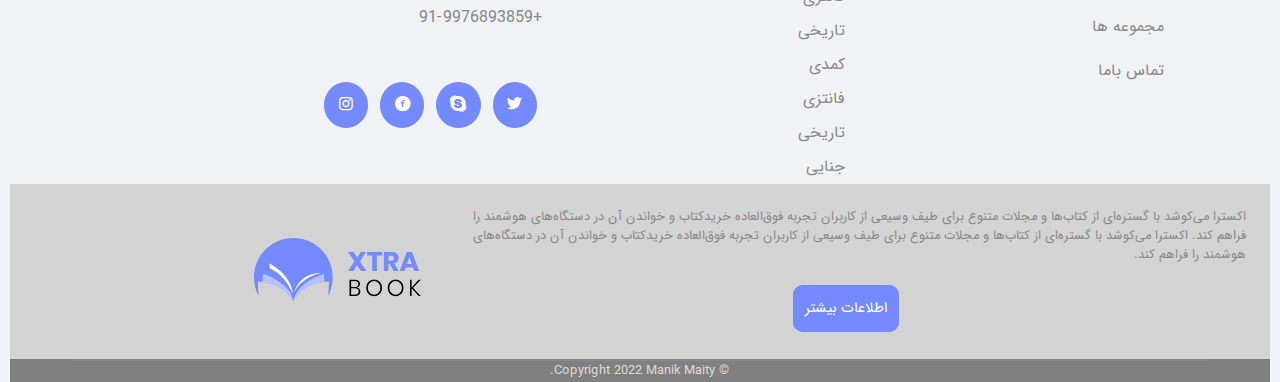
<file: groupingPage.html>
<!DOCTYPE html>
<html lang="en">

<head>
    <meta charset="UTF-8">
    <meta http-equiv="X-UA-Compatible" content="IE=edge">
    <meta name="viewport" content="width=device-width, initial-scale=1.0">
    <!-- bootstrap -->
    <link rel="stylesheet" href="./assets/styles/css/bootstrap.rtl.min.css">
    <!-- css -->
    <link rel="stylesheet" href="./assets/styles/css/main.css">
    <!-- awiper -->
    <link rel="stylesheet" href="./assets/styles/css/swiper-bundle.min.css" />
    <!-- aos animation -->
    <link href="./assets/aos-master/dist/aos.css" rel="stylesheet">
    <!-- wow animation -->
    <link rel="stylesheet" href="./assets/matthieua-WOW-07a2b50/css/site.css">
    <link rel="stylesheet" href="./assets/animate-css-animate.css-e8c4fab/animate.min.css">
    <!-- fontello for icon -->
    <link rel="stylesheet" href="./assets/fontello-7b6b86bb/css/fontello.css">
    <title>رمان</title>
</head>

<body>
    <div class="container-fluid groupingPage m-0 p-0">
        <div class="m-0 p-0">
            <!-- header secton -->
            <div class="header me-0 me-lg-4 ms-0">
                <!--  navbar -->
                <div class="lgNavbar row">
                    <div class="col-3 py-5 d-none d-lg-block">
                        <div class="d-flex flex-row gap-4 justify-content-center  align-items-center">
                            <a class="login-btn p-3 pe-4 rounded-pill text-center fw-bold" href="./login.html"
                                type="button" class="btn btn-primary">
                                ورود / ثبت نام
                                <i class="icon-user"></i>
                            </a>
                            
                            
                        </div>
                    </div>
                    <div class="col-lg-9 col-12 navbarbody bg-white px-0 px-sm-3">
                        <nav class="navbar navbar-expand-lg px-sm-3 py-0">
                            <div class="container-fluid px-2 px-sm-3">
                                <div class="navbarBtns">
                                    <button class="navbar-toggler menu-btn" type="button" data-bs-toggle-lg="collapse"
                                        data-bs-target-lg="#navbarSupportedContent"
                                        aria-controls-lg="navbarSupportedContent" aria-expanded="false"
                                        aria-label="Toggle navigation" data-bs-toggle="offcanvas"
                                        data-bs-target="#offcanvasRight" aria-controls="offcanvasRight">
                                        <span class="icon-menu"></span>
                                    </button>
                                    <button class="products-btn navbar-toggler" type="button">
                                        <a href="./login.html">
                                            <span class="icon-user"></span>
                                        </a>
                                    </button>
                                </div>
                                <div class="d-flex flex-row justify-content-around offcanvas offcanvas-end"
                                    tabindex="-1" id="offcanvasRight" aria-labelledby="offcanvasRightLabel">
                                    <div class="offcanvas-body" id="navbarNavAltMarkup">

                                        <button type="button" class="btn-close text-reset d-lg-none"
                                            data-bs-dismiss="offcanvas" aria-label="Close"></button>

                                        <div class="navbar-nav fw-bold">
                                            <div class="nav-item order-5 order-md-0">
                                                <a class="nav-link " href="./contactusPage.html"> تماس با ما</a>
                                            </div>
                                            <div class="nav-item pages dropdown order-4 order-md-1">
                                                <a class="nav-link " href="#" role="button" data-bs-toggle="dropdown"
                                                    aria-expanded="false">
                                                    <i class="icon-down-open"></i>
                                                    صفحات
                                                </a>
                                                <ul class="dropdown-menu py-3 px-0 sub-menu-pages-1"
                                                    aria-labelledby="dropdownMenuButton">
                                                    <li>
                                                        <a class="dropdown-item" href="#">وبلاگ</a>
                                                    </li>
                                                    <li>
                                                        <a class="dropdown-item" href="./aboutusPage.html">درباره ما</a>
                                                    </li>
                                                    <li>
                                                        <a class="dropdown-item" href="#">سوالات متداول</a>
                                                    </li>
                                                    <li class="open-sub-menu-2">
                                                        <a class="col-9 dropdown-item" href="#">منوی کشویی</a>
                                                        <i class="icon-left-open col-1"></i>

                                                        <ul
                                                            class="py-3 px-0 sub-menu-pages-2 dropdown-menu dropdown-submenu">
                                                            <li>
                                                                <a class="dropdown-item" href="#">زیر منو 1</a>
                                                            </li>
                                                            <li>
                                                                <a class="dropdown-item" href="#">زیر منو 2</a>
                                                            </li>
                                                            <li>
                                                                <a class="dropdown-item" href="#">زیر منو 3</a>
                                                            </li>
                                                        </ul>
                                                    </li>
                                                </ul>
                                            </div>
                                            <div class="nav-item grouping dropdown order-3 order-md-2 active">
                                                <a class="nav-link " href="#" role="button" data-bs-toggle="dropdown"
                                                    aria-expanded="false">
                                                    <i class="icon-down-open"></i>
                                                    دسته بندی </a>
                                                <!-- hover grouping section -->
                                                <div class="sub-menu-grouping dropdown-menu"
                                                    aria-labelledby="dropdownMenuButton">
                                                    <div class="row">
                                                        <ul class="col-6 py-3">
                                                            <li>
                                                                <a class="fw-bold title-grouping text-white"
                                                                    href="#">مجموعه جذاب</a>
                                                            </li>
                                                            <li>
                                                                <a class="" href="#">ماجراجویی</a>
                                                            </li>
                                                            <li>
                                                                <a class="" href="#">رمان</a>
                                                            </li>
                                                            <li>
                                                                <a class="" href="#">کمدی</a>
                                                            </li>
                                                            <li>
                                                                <a class="" href="#">فانتزی</a>
                                                            </li>
                                                            <li>
                                                                <a class="" href="#">تاریخی</a>
                                                            </li>
                                                            <li>
                                                                <a class="" href="#">جنایی</a>
                                                            </li>
                                                        </ul>
                                                        <ul class="col-6 py-3">
                                                            <li>
                                                                <a class="fw-bold title-grouping text-white"
                                                                    href="#">مجموعه رایگان</a>
                                                            </li>
                                                            <li>
                                                                <a class="" href="#">ستاره شناسی</a>
                                                            </li>
                                                            <li>
                                                                <a class="" href="#">جئوگرافی</a>
                                                            </li>
                                                            <li>
                                                                <a class="" href="#">ورزشی</a>
                                                            </li>
                                                            <li>
                                                                <a class="" href="#">تاریخی</a>
                                                            </li>
                                                            <li>
                                                                <a class="" href="#">ادبیات ئاستانی</a>
                                                            </li>
                                                            <li>
                                                                <a class="" href="#">اقتصاد</a>
                                                            </li>
                                                            <li>
                                                                <a class="" href="#">کلاسیک</a>
                                                            </li>
                                                            <li>
                                                                <a class="" href="#">بیوگرافی</a>
                                                            </li>
                                                        </ul>
                                                    </div>
                                                </div>
                                                <!-- end hover grouping section -->
                                            </div>
                                            <div class="nav-item collection dropdown order-2 order-md-3">
                                                <a class="nav-link" href="#" role="button" data-bs-toggle="dropdown"
                                                    aria-expanded="false">
                                                    <i class="icon-down-open"></i>
                                                    مجموعه </a>

                                                <!-- hover collection section -->
                                                <div class="sub-menu-collection dropdown-menu"
                                                    aria-labelledby="dropdownMenuButton">

                                                    <div class="row">
                                                        <ul class="col-6 py-3">
                                                            <li>
                                                                <a class="" href="#">ماجراجویی</a>
                                                            </li>
                                                            <li>
                                                                <a class="" href="./groupingPage.html">رمان</a>
                                                            </li>
                                                            <li>
                                                                <a class="" href="#">پرفروشترین ها</a>
                                                            </li>
                                                            <li>
                                                                <a class="" href="#">بیوگرافی</a>
                                                            </li>
                                                            <li>
                                                                <a class="" href="#">کارگاه رمز و راز</a>
                                                            </li>

                                                        </ul>

                                                    </div>
                                                </div>
                                                <!-- end hover collection section -->
                                            </div>
                                            <div class="nav-item order-1 order-md-4">
                                                <a class="nav-link" href="#"> کتاب ها </a>
                                            </div>
                                            <div class="nav-item order-0 order-md-5">
                                                <a class="nav-link" href="./index.html"> صفحه اصلی</a>
                                            </div>
                                        </div>
                                    </div>
                                </div>
                                <!--         logo -->
                                <a class="navbar-brand" href="#">
                                    <img src="./assets/img/logo-book-shop.png" class="d-inline-block" alt="logo">
                                </a>
                                <!--        logo -->
                            </div>
                        </nav>
                    </div>
                    <!-- hover collection section -->
                    <div class="sub-menu-collection d-none">
                        <ul class="row justify-content-around">
                            <li class="col-3">
                                <div class="sub-menu-collection-item">
                                    <img src="./assets/img/book-10.jpg" alt="" width="250px" height="250px">
                                    <div class="book-name rounded-pill p-2 text-center fw-bold book-1">
                                        <p class="p-2">
                                            <strong>کتاب تاریخی</strong>
                                        </p>
                                    </div>
                                </div>
                            </li>
                            <li class="col-3">
                                <div class="sub-menu-collection-item">
                                    <img src="./assets/img/book-9.jpg" alt="" width="250px" height="250px">
                                    <div class="book-name rounded-pill p-2 text-center fw-bold book-2">
                                        <p class="p-2">
                                            <strong>کتاب رمز ارز</strong>
                                        </p>
                                    </div>
                                </div>
                            </li>
                            <li class="col-3">
                                <div class="sub-menu-collection-item">
                                    <img src="./assets/img/package3-1.jpg" alt="" width="250px" height="250px">
                                    <div class="book-name rounded-pill p-2 text-center fw-bold book-3 ">
                                        <p class="p-2">
                                            <strong>کتاب جئوگرافی</strong>
                                        </p>
                                    </div>
                                </div>
                            </li>
                            <li class="col-3">
                                <div class="sub-menu-collection-item">
                                    <img src="./assets/img/package2-1.jpg" alt="" width="250px" height="250px">
                                    <div class="book-name rounded-pill p-2 text-center fw-bold book-4">
                                        <p class="p-2">
                                            <strong>کتاب بیوگرافی</strong>
                                        </p>
                                    </div>
                                </div>
                            </li>
                        </ul>
                    </div>
                    <!-- end hover collection section -->
                    <!-- hover grouping section -->
                </div>
                <!--  end navbar -->
                <!-- header content section-->
                <div class="d-flex flex-row w-100 header-content text-dark justify-content-end">
                    <!-- <div class="test">sdvv</div> -->
                    <div class=" p-4">
                        <nav dir="rtl" style="--bs-breadcrumb-divider: '>';" aria-label="breadcrumb">
                            <ol class="breadcrumb">
                                <li class="breadcrumb-item"><a href="./index.html">صفحه اصلی </a></li>
                                <li class="breadcrumb-item"><a href="#"> دسته بندی </a></li>
                                <li class="breadcrumb-item active" aria-current="page">رمان</li>
                            </ol>
                        </nav>
                    </div>
                </div>
                <!-- end header content section-->
            </div>
            <!-- end header section -->
            <!-- novel section -->
            <div class="container-fluid ">
                <!-- title -->
                <div class="main-title text-center py-5">
                    <div class="br"></div>
                    <span class="p-2">--</span>
                    <div class="main-title-group rounded-pill d-inline">
                        دسته بندی
                    </div>
                    <span class="p-2">--</span>
                    <div class="main-title-name pt-5">
                        رمان
                    </div>
                </div>
                <!-- end title -->
                <div class="row ">
                    <div class="col-12 col-md-9 books-in-grouping">
                        <div class="d-flex flex-wrap gap-4 justify-content-between p-4">
                            <div class="">
                                <div class="swiper-slide d-flex justify-content-center align-items-center">
                                    <div class="book-elm">
                                        <a href="#">
                                            <div class="extra-opt">
                                                <div class="d-flex flex-column pt-5">
                                                    <strong class="bookpublishing">انتشارات: چشمه</strong>
                                                    <strong class="bookpage">صفحات: 206</strong>
                                                    <strong class="bookcategory">دسته بندی: ماجراجویی، سرگرمی</strong>
                                                    <strong class="bookprice">قیمت: 231800 تومان</strong>
                                                    <div class="ratingbox"><span class="stars"><span>
                                                                <i class="icon-star"></i>
                                                                <i class="icon-star"></i>
                                                                <i class="icon-star"></i>
                                                                <i class="icon-star-half-alt"></i>
                                                                <i class="icon-star-empty"></i>

                                                            </span></span>
                                                    </div>
                                                    <br class="text-dark">

                                                </div>
                                            </div>
                                            <img src="./assets/img/bookimg3.webp" alt=""
                                                class="d-block pt-0 mb-2 mx-auto">
                                            <span class="book-name fw-bold">نام کتاب</span>

                                        </a>
                                        <div class=" mt-5 pt-3">
                                            <a class="buy-btn rounded-pill text-center" href="#">

                                                <i class="icon-basket-1"></i>
                                                افزودن ب سبد خرید

                                            </a>
                                        </div>
                                    </div>
                                </div>
                            </div>
                            <div class="">
                                <div class="swiper-slide d-flex justify-content-center align-items-center">
                                    <div class="book-elm">
                                        <a href="#">
                                            <div class="extra-opt">
                                                <div class="d-flex flex-column pt-5">
                                                    <strong class="bookpublishing">انتشارات: چشمه</strong>
                                                    <strong class="bookpage">صفحات: 206</strong>
                                                    <strong class="bookcategory">دسته بندی: ماجراجویی، سرگرمی</strong>
                                                    <strong class="bookprice">قیمت: 231800 تومان</strong>
                                                    <div class="ratingbox"><span class="stars"><span>
                                                                <i class="icon-star"></i>
                                                                <i class="icon-star"></i>
                                                                <i class="icon-star"></i>
                                                                <i class="icon-star-half-alt"></i>
                                                                <i class="icon-star-empty"></i>

                                                            </span></span>
                                                    </div>
                                                    <br class="text-dark">

                                                </div>
                                            </div>
                                            <img src="./assets/img/bookimg5.webp" alt=""
                                                class="d-block pt-0 mb-2 mx-auto">
                                            <span class="book-name fw-bold">نام کتاب</span>

                                        </a>
                                        <div class=" mt-5 pt-3">
                                            <a class="buy-btn rounded-pill text-center" href="#">

                                                <i class="icon-basket-1"></i>
                                                افزودن ب سبد خرید

                                            </a>
                                        </div>
                                    </div>
                                </div>
                            </div>
                            <div class="">
                                <div class="swiper-slide d-flex justify-content-center align-items-center">
                                    <div class="book-elm">
                                        <a href="#">
                                            <div class="extra-opt">
                                                <div class="d-flex flex-column pt-5">
                                                    <strong class="bookpublishing">انتشارات: چشمه</strong>
                                                    <strong class="bookpage">صفحات: 206</strong>
                                                    <strong class="bookcategory">دسته بندی: ماجراجویی، سرگرمی</strong>
                                                    <strong class="bookprice">قیمت: 231800 تومان</strong>
                                                    <div class="ratingbox"><span class="stars"><span>
                                                                <i class="icon-star"></i>
                                                                <i class="icon-star"></i>
                                                                <i class="icon-star"></i>
                                                                <i class="icon-star-half-alt"></i>
                                                                <i class="icon-star-empty"></i>

                                                            </span></span>
                                                    </div>
                                                    <br class="text-dark">

                                                </div>
                                            </div>
                                            <img src="./assets/img/bookimg2.webp" alt=""
                                                class="d-block pt-0 mb-2 mx-auto">
                                            <span class="book-name fw-bold">نام کتاب</span>

                                        </a>
                                        <div class=" mt-5 pt-3">
                                            <a class="buy-btn rounded-pill text-center" href="#">

                                                <i class="icon-basket-1"></i>
                                                افزودن ب سبد خرید

                                            </a>
                                        </div>
                                    </div>
                                </div>
                            </div>
                            <div class="">
                                <div class="swiper-slide d-flex justify-content-center align-items-center">
                                    <div class="book-elm">
                                        <a href="./bookPage.html" title="کتابخانه ی نیمه شب">
                                            <div class="extra-opt">
                                                <div class="d-flex flex-column pt-5">
                                                    <strong class="bookpublishing">انتشارات: چشمه</strong>
                                                    <strong class="bookpage">صفحات: 206</strong>
                                                    <strong class="bookcategory">دسته بندی: ماجراجویی، سرگرمی</strong>
                                                    <strong class="bookprice">قیمت: 231800 تومان</strong>
                                                    <div class="ratingbox"><span class="stars"><span>
                                                                <i class="icon-star"></i>
                                                                <i class="icon-star"></i>
                                                                <i class="icon-star"></i>
                                                                <i class="icon-star-half-alt"></i>
                                                                <i class="icon-star-empty"></i>

                                                            </span></span>
                                                    </div>
                                                    <br class="text-dark">

                                                </div>
                                            </div>
                                            <img src="./assets/img/bookimg.webp" alt=""
                                                class="d-block pt-0 mb-2 mx-auto">
                                            <span class="book-name fw-bold">نام کتاب</span>

                                        </a>
                                        <div class=" mt-5 pt-3">
                                            <a class="buy-btn rounded-pill text-center" href="#">

                                                <i class="icon-basket-1"></i>
                                                افزودن ب سبد خرید

                                            </a>
                                        </div>
                                    </div>
                                </div>
                            </div>
                            <div class="">
                                <div class="swiper-slide d-flex justify-content-center align-items-center">
                                    <div class="book-elm">
                                        <a href="#">
                                            <div class="extra-opt">
                                                <div class="d-flex flex-column pt-5">
                                                    <strong class="bookpublishing">انتشارات: چشمه</strong>
                                                    <strong class="bookpage">صفحات: 206</strong>
                                                    <strong class="bookcategory">دسته بندی: ماجراجویی، سرگرمی</strong>
                                                    <strong class="bookprice">قیمت: 231800 تومان</strong>
                                                    <div class="ratingbox"><span class="stars"><span>
                                                                <i class="icon-star"></i>
                                                                <i class="icon-star"></i>
                                                                <i class="icon-star"></i>
                                                                <i class="icon-star-half-alt"></i>
                                                                <i class="icon-star-empty"></i>

                                                            </span></span>
                                                    </div>
                                                    <br class="text-dark">

                                                </div>
                                            </div>
                                            <img src="./assets/img/bookimg3.webp" alt=""
                                                class="d-block pt-0 mb-2 mx-auto">
                                            <span class="book-name fw-bold">نام کتاب</span>

                                        </a>
                                        <div class=" mt-5 pt-3">
                                            <a class="buy-btn rounded-pill text-center" href="#">

                                                <i class="icon-basket-1"></i>
                                                افزودن ب سبد خرید

                                            </a>
                                        </div>
                                    </div>
                                </div>
                            </div>
                        </div>
                    </div>
                    <div class="col-12 col-md-3 p-4">
                        <div class="list-books">
                            <!-- search box -->
                            <div class="search-box row justify-content-between rounded-pill">
                                <input class="search-txt col-9" name="" placeholder="اسم کتاب,نویسنده,کلمه کلیدی">
                                <a class="search-btn rounded-pill col-3 text-center" href="#">

                                    <i class="icon-search"></i>
                                </a>
                            </div>
                            <!-- end search box -->
                            <!-- list books at sidebar-->
                            <div class="sidebar-list-books">
                                <div class="row ">
                                    <ul class="col-6 py-3">
                                        <div>
                                            <a class="fw-bold title-grouping" href="#">مجموعه جذاب</a>
                                        </div>
                                        <li>
                                            <a class="" href="#">ماجراجویی</a>
                                        </li>
                                        <li>
                                            <a class="" href="./groupingPage.html">رمان</a>
                                        </li>
                                        <li>
                                            <a class="" href="#">کمدی</a>
                                        </li>
                                        <li>
                                            <a class="" href="#">فانتزی</a>
                                        </li>
                                        <li>
                                            <a class="" href="#">تاریخی</a>
                                        </li>
                                        <li>
                                            <a class="" href="#">جنایی</a>
                                        </li>


                                        <div>
                                            <a class="fw-bold title-grouping" href="#">مجموعه رایگان</a>
                                        </div>
                                        <li>
                                            <a class="" href="#">ستاره شناسی</a>
                                        </li>
                                        <li>
                                            <a class="" href="#">جئوگرافی</a>
                                        </li>
                                        <li>
                                            <a class="" href="#">ورزشی</a>
                                        </li>
                                        <li>
                                            <a class="" href="#">تاریخی</a>
                                        </li>
                                        <li>
                                            <a class="" href="#">ادبیات داستانی</a>
                                        </li>
                                        <li>
                                            <a class="" href="#">اقتصاد</a>
                                        </li>
                                        <li>
                                            <a class="" href="#">کلاسیک</a>
                                        </li>
                                        <li>
                                            <a class="" href="#">بیوگرافی</a>
                                        </li>
                                    </ul>
                                </div>

                            </div>

                            <!-- end list books at sidebar-->
                        </div>
                    </div>
                </div>
            </div>
            <!-- end novel section -->

            <!-- go top btn -->
            <a href="#" class="go-top-btn" type="button">
                <span class=" icon-up-open"></span>
            </a>
            <!-- end go top btn -->
    <!-- cart btn -->
    <div class="fixed-bottom">
        <a href="./cartPage.html" class="shopping-bag-fixed position-relative">
            <i class="icon-basket-1 shopping-bag-icon"></i>
            <span class="position-absolute start-0 translate-middle badge rounded-pill bg-secondary">1</span>
        </a>
    </div>
    <!-- end cart btn -->
            <!-- footer -->
            <footer class="footer-sec pt-3 pb-0" id="footer">
                <div class="main d-flex flex-row flex-wrap">
                    <div class="link col-12 col-md-4 col-lg-3">
                        <div class="footer-header">
                            <h5>لینک های مفید</h5>
                        </div>
                        <ul class="link-des">
                            <li>
                                <a href="#" class="footer-links">خانه</a>
                            </li>
                            <li>
                                <a href="#" class="footer-links"> کتاب ها</a>
                            </li>
                            <li>
                                <a href="#" class="footer-links">دسته بندی</a>
                            </li>
                            <li>
                                <a href="#" class="footer-links">مجموعه ها</a>
                            </li>
                            <li>
                                <a href="#" class="footer-links">تماس باما</a>

                            </li>
                        </ul>

                    </div>

                    <div class="booklist col-12 col-md-4 col-lg-3 ">
                        <div class="footer-header">
                            <h5>دسته بندی کتاب ها </h5>
                        </div>
                        <div class="booklist-des ps-4">
                            <div class="sidebar-list-books">
                                <div class="row">
                                    <ul class="">
                                        <li>
                                            <a class="" href="#">ماجراجویی</a>
                                        </li>
                                        <li>
                                            <a class="" href="./groupingPage.html">رمان</a>
                                        </li>
                                        <li>
                                            <a class="" href="#">کمدی</a>
                                        </li>
                                        <li>
                                            <a class="" href="#">فانتزی</a>
                                        </li>
                                        <li>
                                            <a class="" href="#">تاریخی</a>
                                        </li>
                                        <li>
                                            <a class="" href="#">کمدی</a>
                                        </li>
                                        <li>
                                            <a class="" href="#">فانتزی</a>
                                        </li>
                                        <li>
                                            <a class="" href="#">تاریخی</a>
                                        </li>
                                        <li>
                                            <a class="" href="#">جنایی</a>
                                        </li>

                                    </ul>
                                </div>
                            </div>
                        </div>
                    </div>

                    <div class="newsletter col-12 col-md-4 col-lg-3">
                        <div class="footer-header">
                            <h5>عضویت در خبرنامه</h5>
                        </div>
                        <div class="newsletter-des">
                            <!-- subs newsletter-->
                            <div class="sendemail-box row justify-content-between rounded-pill">
                                <input class="sendemail-txt col-9" type="email" placeholder="ایمیل خود را وارد کنید">
                                <a class=" sendemail-btn rounded-pill col-3 text-center" href="#">
                                    ارسال
                                </a>
                            </div>
                            <!-- end subs newsletter-->

                            <a href="#">extrabook@gmail.com</a>

                            <p class="num">+91-9976893859</p>
                            <div class="icons d-flex flex-wrap">
                                <a href="#" title="twitter"><i class="social-icon icon-twitter"></i></a>
                                <a href="#" title="skype"><i class="social-icon icon-skype"></i></a>
                                <a href="#" title="facebook"><i class="social-icon  icon-facebook-circled"></i></a>
                                <a href="#" title="nstagram"><i class="social-icon icon-instagram"></i></a>

                            </div>
                        </div>
                    </div>

                </div>
                <div class="logo p-4">
                    <div class="logo-des row align-items-center">
                        <div class="col-12 col-md-8 d-flex flex-column align-items-center mh-100">
                            <div class="">
                                <p class="">
                                    اکسترا می‌کوشد با گستره‌ای از کتاب‌ها و مجلات متنوع برای طیف وسیعی از کاربران تجربه
                                    فوق‌العاده خریدکتاب و خواندن آن در دستگاه‌های هوشمند را فراهم کند.
                                    اکسترا می‌کوشد با گستره‌ای از کتاب‌ها و مجلات متنوع برای طیف وسیعی از کاربران تجربه
                                    فوق‌العاده خریدکتاب و خواندن آن در دستگاه‌های هوشمند را فراهم کند.
                                </p>
                            </div>
                            <div class="p-3">
                                <a href="./aboutusPage.html" class="btn-know">اطلاعات بیشتر</a>
                            </div>
                        </div>
                        <div class="col-12 col-md-4 my-0 mx-auto">
                            <img src="./assets/img/logo-book-shop.png" alt="logo" class="my-0 mx-auto">
                        </div>
                    </div>
                </div>
                <div class="copyright">
                    <hr>
                    <p class="mb-0">© Copyright 2022 Manik Maity.</p>
                </div>
            </footer>
            <!-- end footer -->

        </div>

        <!-- mobile fixed nav -->
        <div class="position-fixed bottom-0 mobile-fixed-nav bg-dark p-3 w-100 d-block d-md-none">
            <div class="row justify-content-around">
                <a href="./contactusPage.html" class="d-flex flex-column col-3 contactUs">
                    <i class="icon-mail"></i>
                    <span>
                        ارتباط با ما
                    </span>
                </a>
                <a href="#footer" class="d-flex flex-column col-3 call">
                    <i class="icon-phone"></i>
                    <span>
                        تماس
                    </span>
                </a>
                <a href="./aboutusPage.html" class="d-flex flex-column col-3 aboutUs">
                    <i class="icon-doc-text"></i>
                    <span>
                        درباره ما
                    </span>
                </a>
                <a href="./index.html" class="d-flex flex-column col-3 mainPage">
                    <i class="icon-home"></i>
                    <span>
                        صفحه اصلی
                    </span>
                </a>
            </div>
        </div>
        <!-- end mobile fixed nav -->
    </div>


    <!-- jquery -->
    <script src="./assets/js/jquery-3.6.1.min.js"></script>
    <!-- aos animation js -->
    <script src="./assets/aos-master/dist/aos.js"></script>
    <!-- wow animation -->
    <script src="./assets/matthieua-WOW-07a2b50/dist/wow.min.js">
        new WOW().init();
    </script>
    <!-- bootstrap js -->
    <script src="./assets/js/popper.min.js"></script>
    <script src="./assets/js/bootstrap.bundle.min.js"></script>
    <!-- swiper -->
    <script src="./assets/js/swiper-bundle.min.js"></script>
    <!-- script js -->
    <script src="./assets/js/script.js"></script>
</body>

</html>
</file>
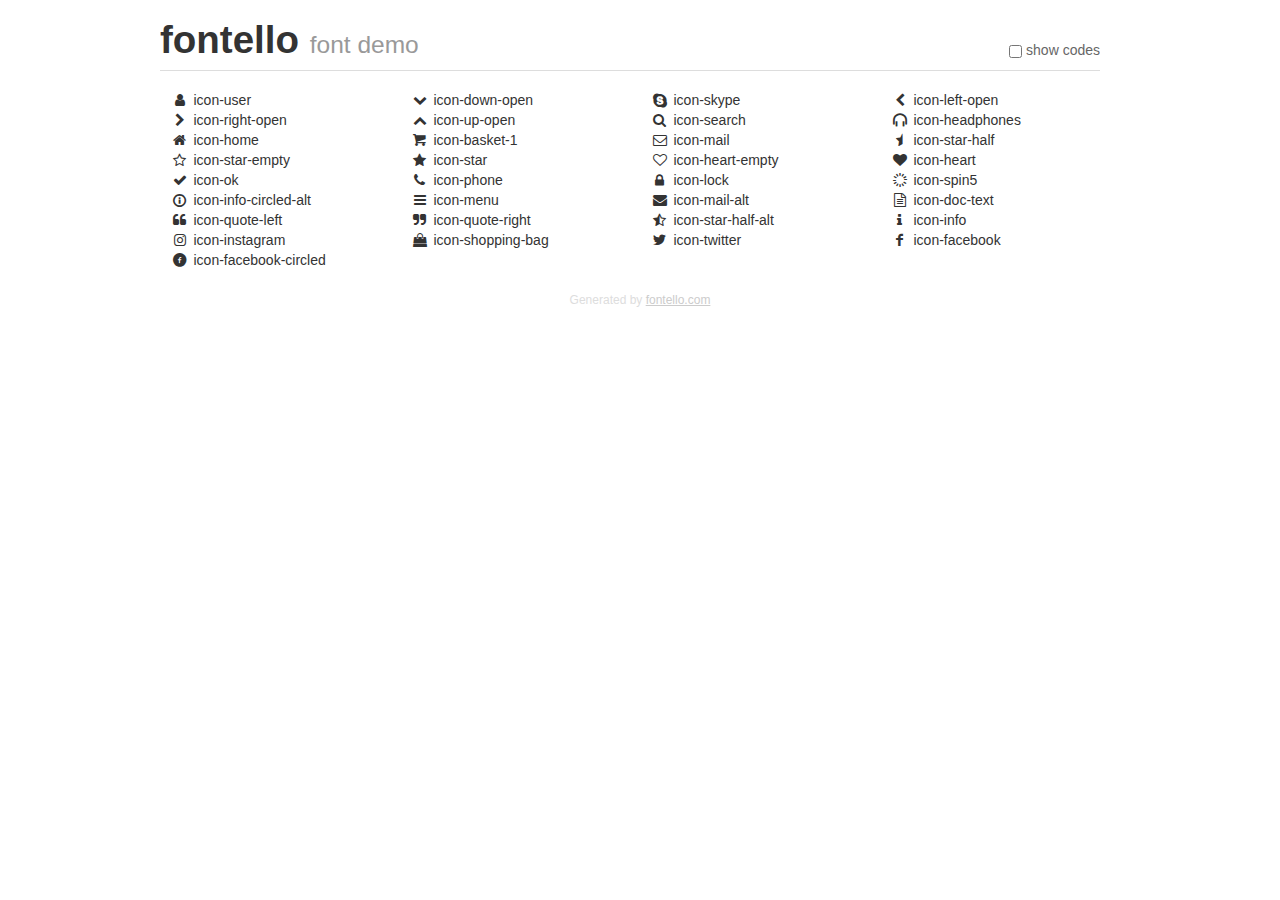
<file: assets/fontello-7b6b86bb/demo.html>
<!DOCTYPE html>
<html>
  <head>
  <!--[if lt IE 9]><script language="javascript" type="text/javascript" src="//html5shim.googlecode.com/svn/trunk/html5.js"></script><![endif]-->
  <meta charset="UTF-8">
  <style>
    html {
      font-size: 100%;
      -webkit-text-size-adjust: 100%;
      -ms-text-size-adjust: 100%;
    }
    a:focus {
      outline: thin dotted #333;
      outline: 5px auto -webkit-focus-ring-color;
      outline-offset: -2px;
    }
    a:hover,
    a:active {
      outline: 0;
    }
    input {
      margin: 0;
      font-size: 100%;
      vertical-align: middle;
      *overflow: visible;
      line-height: normal;
    }
    input::-moz-focus-inner {
      padding: 0;
      border: 0;
    }
    body {
      margin: 0;
      font-family: "Helvetica Neue", Helvetica, Arial, sans-serif;
      font-size: 14px;
      line-height: 20px;
      color: #333;
      background-color: #fff;
    }
    a {
      color: #08c;
      text-decoration: none;
    }
    a:hover {
      color: #005580;
      text-decoration: underline;
    }
    .row {
      margin-left: -20px;
      *zoom: 1;
    }
    .row:before,
    .row:after {
      display: table;
      content: "";
      line-height: 0;
    }
    .row:after {
      clear: both;
    }
    .span3 {
      float: left;
      min-height: 1px;
      margin-left: 20px;
      width: 220px;
    }
    .container {
      width: 940px;
      margin-right: auto;
      margin-left: auto;
      *zoom: 1;
    }
    .container:before,
    .container:after {
      display: table;
      content: "";
      line-height: 0;
    }
    .container:after {
      clear: both;
    }
    small {
      font-size: 85%;
    }
    h1 {
      margin: 10px 0;
      font-family: inherit;
      font-weight: bold;
      line-height: 20px;
      color: inherit;
      text-rendering: optimizelegibility;
      line-height: 40px;
      font-size: 38.5px;
    }
    h1 small {
      font-weight: normal;
      line-height: 1;
      color: #999;
      font-size: 24.5px;
    }

    body {
      margin-top: 90px;
    }
    .header {
      position: fixed;
      top: 0;
      left: 50%;
      margin-left: -480px;
      background-color: #fff;
      border-bottom: 1px solid #ddd;
      padding-top: 10px;
      z-index: 10;
    }
    .footer {
      color: #ddd;
      font-size: 12px;
      text-align: center;
      margin-top: 20px;
    }
    .footer a {
      color: #ccc;
      text-decoration: underline;
    }
    .the-icons {
      font-size: 14px;
      line-height: 24px;
    }
    .switch {
      position: absolute;
      right: 0;
      bottom: 10px;
      color: #666;
    }
    .switch input {
      margin-right: 0.3em;
    }
    .codesOn .i-name {
      display: none;
    }
    .codesOn .i-code {
      display: inline;
    }
    .i-code {
      display: none;
    }
    @font-face {
      font-family: 'fontello';
      src: url('./font/fontello.eot?46348276');
      src: url('./font/fontello.eot?46348276#iefix') format('embedded-opentype'),
           url('./font/fontello.woff?46348276') format('woff'),
           url('./font/fontello.ttf?46348276') format('truetype'),
           url('./font/fontello.svg?46348276#fontello') format('svg');
      font-weight: normal;
      font-style: normal;
    }
    .demo-icon {
      font-family: "fontello";
      font-style: normal;
      font-weight: normal;
      speak: never;
     
      display: inline-block;
      text-decoration: inherit;
      width: 1em;
      margin-right: .2em;
      text-align: center;
      /* opacity: .8; */
     
      /* For safety - reset parent styles, that can break glyph codes*/
      font-variant: normal;
      text-transform: none;
     
      /* fix buttons height, for twitter bootstrap */
      line-height: 1em;
     
      /* Animation center compensation - margins should be symmetric */
      /* remove if not needed */
      margin-left: .2em;
     
      /* You can be more comfortable with increased icons size */
      /* font-size: 120%; */
     
      /* Font smoothing. That was taken from TWBS */
      -webkit-font-smoothing: antialiased;
      -moz-osx-font-smoothing: grayscale;
     
      /* Uncomment for 3D effect */
      /* text-shadow: 1px 1px 1px rgba(127, 127, 127, 0.3); */
    }
    </style>
    <link rel="stylesheet" href="css/animation.css"><!--[if IE 7]><link rel="stylesheet" href="css/" + font.fontname + "-ie7.css"><![endif]-->
    <script>
      function toggleCodes(on) {
        var obj = document.getElementById('icons');
      
        if (on) {
          obj.className += ' codesOn';
        } else {
          obj.className = obj.className.replace(' codesOn', '');
        }
      }
    </script>
  </head>
  <body>
    <div class="container header">
      <h1>fontello <small>font demo</small></h1>
      <label class="switch">
        <input type="checkbox" onclick="toggleCodes(this.checked)">show codes
      </label>
    </div>
    <div class="container" id="icons">
      <div class="row">
        <div class="span3" title="Code: 0xe800">
          <i class="demo-icon icon-user">&#xe800;</i> <span class="i-name">icon-user</span><span class="i-code">0xe800</span>
        </div>
        <div class="span3" title="Code: 0xe801">
          <i class="demo-icon icon-down-open">&#xe801;</i> <span class="i-name">icon-down-open</span><span class="i-code">0xe801</span>
        </div>
        <div class="span3" title="Code: 0xe802">
          <i class="demo-icon icon-skype">&#xe802;</i> <span class="i-name">icon-skype</span><span class="i-code">0xe802</span>
        </div>
        <div class="span3" title="Code: 0xe803">
          <i class="demo-icon icon-left-open">&#xe803;</i> <span class="i-name">icon-left-open</span><span class="i-code">0xe803</span>
        </div>
      </div>
      <div class="row">
        <div class="span3" title="Code: 0xe804">
          <i class="demo-icon icon-right-open">&#xe804;</i> <span class="i-name">icon-right-open</span><span class="i-code">0xe804</span>
        </div>
        <div class="span3" title="Code: 0xe805">
          <i class="demo-icon icon-up-open">&#xe805;</i> <span class="i-name">icon-up-open</span><span class="i-code">0xe805</span>
        </div>
        <div class="span3" title="Code: 0xe806">
          <i class="demo-icon icon-search">&#xe806;</i> <span class="i-name">icon-search</span><span class="i-code">0xe806</span>
        </div>
        <div class="span3" title="Code: 0xe807">
          <i class="demo-icon icon-headphones">&#xe807;</i> <span class="i-name">icon-headphones</span><span class="i-code">0xe807</span>
        </div>
      </div>
      <div class="row">
        <div class="span3" title="Code: 0xe808">
          <i class="demo-icon icon-home">&#xe808;</i> <span class="i-name">icon-home</span><span class="i-code">0xe808</span>
        </div>
        <div class="span3" title="Code: 0xe809">
          <i class="demo-icon icon-basket-1">&#xe809;</i> <span class="i-name">icon-basket-1</span><span class="i-code">0xe809</span>
        </div>
        <div class="span3" title="Code: 0xe80a">
          <i class="demo-icon icon-mail">&#xe80a;</i> <span class="i-name">icon-mail</span><span class="i-code">0xe80a</span>
        </div>
        <div class="span3" title="Code: 0xe80b">
          <i class="demo-icon icon-star-half">&#xe80b;</i> <span class="i-name">icon-star-half</span><span class="i-code">0xe80b</span>
        </div>
      </div>
      <div class="row">
        <div class="span3" title="Code: 0xe80c">
          <i class="demo-icon icon-star-empty">&#xe80c;</i> <span class="i-name">icon-star-empty</span><span class="i-code">0xe80c</span>
        </div>
        <div class="span3" title="Code: 0xe80d">
          <i class="demo-icon icon-star">&#xe80d;</i> <span class="i-name">icon-star</span><span class="i-code">0xe80d</span>
        </div>
        <div class="span3" title="Code: 0xe80e">
          <i class="demo-icon icon-heart-empty">&#xe80e;</i> <span class="i-name">icon-heart-empty</span><span class="i-code">0xe80e</span>
        </div>
        <div class="span3" title="Code: 0xe80f">
          <i class="demo-icon icon-heart">&#xe80f;</i> <span class="i-name">icon-heart</span><span class="i-code">0xe80f</span>
        </div>
      </div>
      <div class="row">
        <div class="span3" title="Code: 0xe810">
          <i class="demo-icon icon-ok">&#xe810;</i> <span class="i-name">icon-ok</span><span class="i-code">0xe810</span>
        </div>
        <div class="span3" title="Code: 0xe811">
          <i class="demo-icon icon-phone">&#xe811;</i> <span class="i-name">icon-phone</span><span class="i-code">0xe811</span>
        </div>
        <div class="span3" title="Code: 0xe812">
          <i class="demo-icon icon-lock">&#xe812;</i> <span class="i-name">icon-lock</span><span class="i-code">0xe812</span>
        </div>
        <div class="span3" title="Code: 0xe838">
          <i class="demo-icon icon-spin5 animate-spin">&#xe838;</i> <span class="i-name">icon-spin5</span><span class="i-code">0xe838</span>
        </div>
      </div>
      <div class="row">
        <div class="span3" title="Code: 0xf086">
          <i class="demo-icon icon-info-circled-alt">&#xf086;</i> <span class="i-name">icon-info-circled-alt</span><span class="i-code">0xf086</span>
        </div>
        <div class="span3" title="Code: 0xf0c9">
          <i class="demo-icon icon-menu">&#xf0c9;</i> <span class="i-name">icon-menu</span><span class="i-code">0xf0c9</span>
        </div>
        <div class="span3" title="Code: 0xf0e0">
          <i class="demo-icon icon-mail-alt">&#xf0e0;</i> <span class="i-name">icon-mail-alt</span><span class="i-code">0xf0e0</span>
        </div>
        <div class="span3" title="Code: 0xf0f6">
          <i class="demo-icon icon-doc-text">&#xf0f6;</i> <span class="i-name">icon-doc-text</span><span class="i-code">0xf0f6</span>
        </div>
      </div>
      <div class="row">
        <div class="span3" title="Code: 0xf10d">
          <i class="demo-icon icon-quote-left">&#xf10d;</i> <span class="i-name">icon-quote-left</span><span class="i-code">0xf10d</span>
        </div>
        <div class="span3" title="Code: 0xf10e">
          <i class="demo-icon icon-quote-right">&#xf10e;</i> <span class="i-name">icon-quote-right</span><span class="i-code">0xf10e</span>
        </div>
        <div class="span3" title="Code: 0xf123">
          <i class="demo-icon icon-star-half-alt">&#xf123;</i> <span class="i-name">icon-star-half-alt</span><span class="i-code">0xf123</span>
        </div>
        <div class="span3" title="Code: 0xf129">
          <i class="demo-icon icon-info">&#xf129;</i> <span class="i-name">icon-info</span><span class="i-code">0xf129</span>
        </div>
      </div>
      <div class="row">
        <div class="span3" title="Code: 0xf16d">
          <i class="demo-icon icon-instagram">&#xf16d;</i> <span class="i-name">icon-instagram</span><span class="i-code">0xf16d</span>
        </div>
        <div class="span3" title="Code: 0xf290">
          <i class="demo-icon icon-shopping-bag">&#xf290;</i> <span class="i-name">icon-shopping-bag</span><span class="i-code">0xf290</span>
        </div>
        <div class="span3" title="Code: 0xf309">
          <i class="demo-icon icon-twitter">&#xf309;</i> <span class="i-name">icon-twitter</span><span class="i-code">0xf309</span>
        </div>
        <div class="span3" title="Code: 0xf30c">
          <i class="demo-icon icon-facebook">&#xf30c;</i> <span class="i-name">icon-facebook</span><span class="i-code">0xf30c</span>
        </div>
      </div>
      <div class="row">
        <div class="span3" title="Code: 0xf30d">
          <i class="demo-icon icon-facebook-circled">&#xf30d;</i> <span class="i-name">icon-facebook-circled</span><span class="i-code">0xf30d</span>
        </div>
      </div>
    </div>
    <div class="container footer">Generated by <a href="https://fontello.com">fontello.com</a></div>
  </body>
</html>
</file>
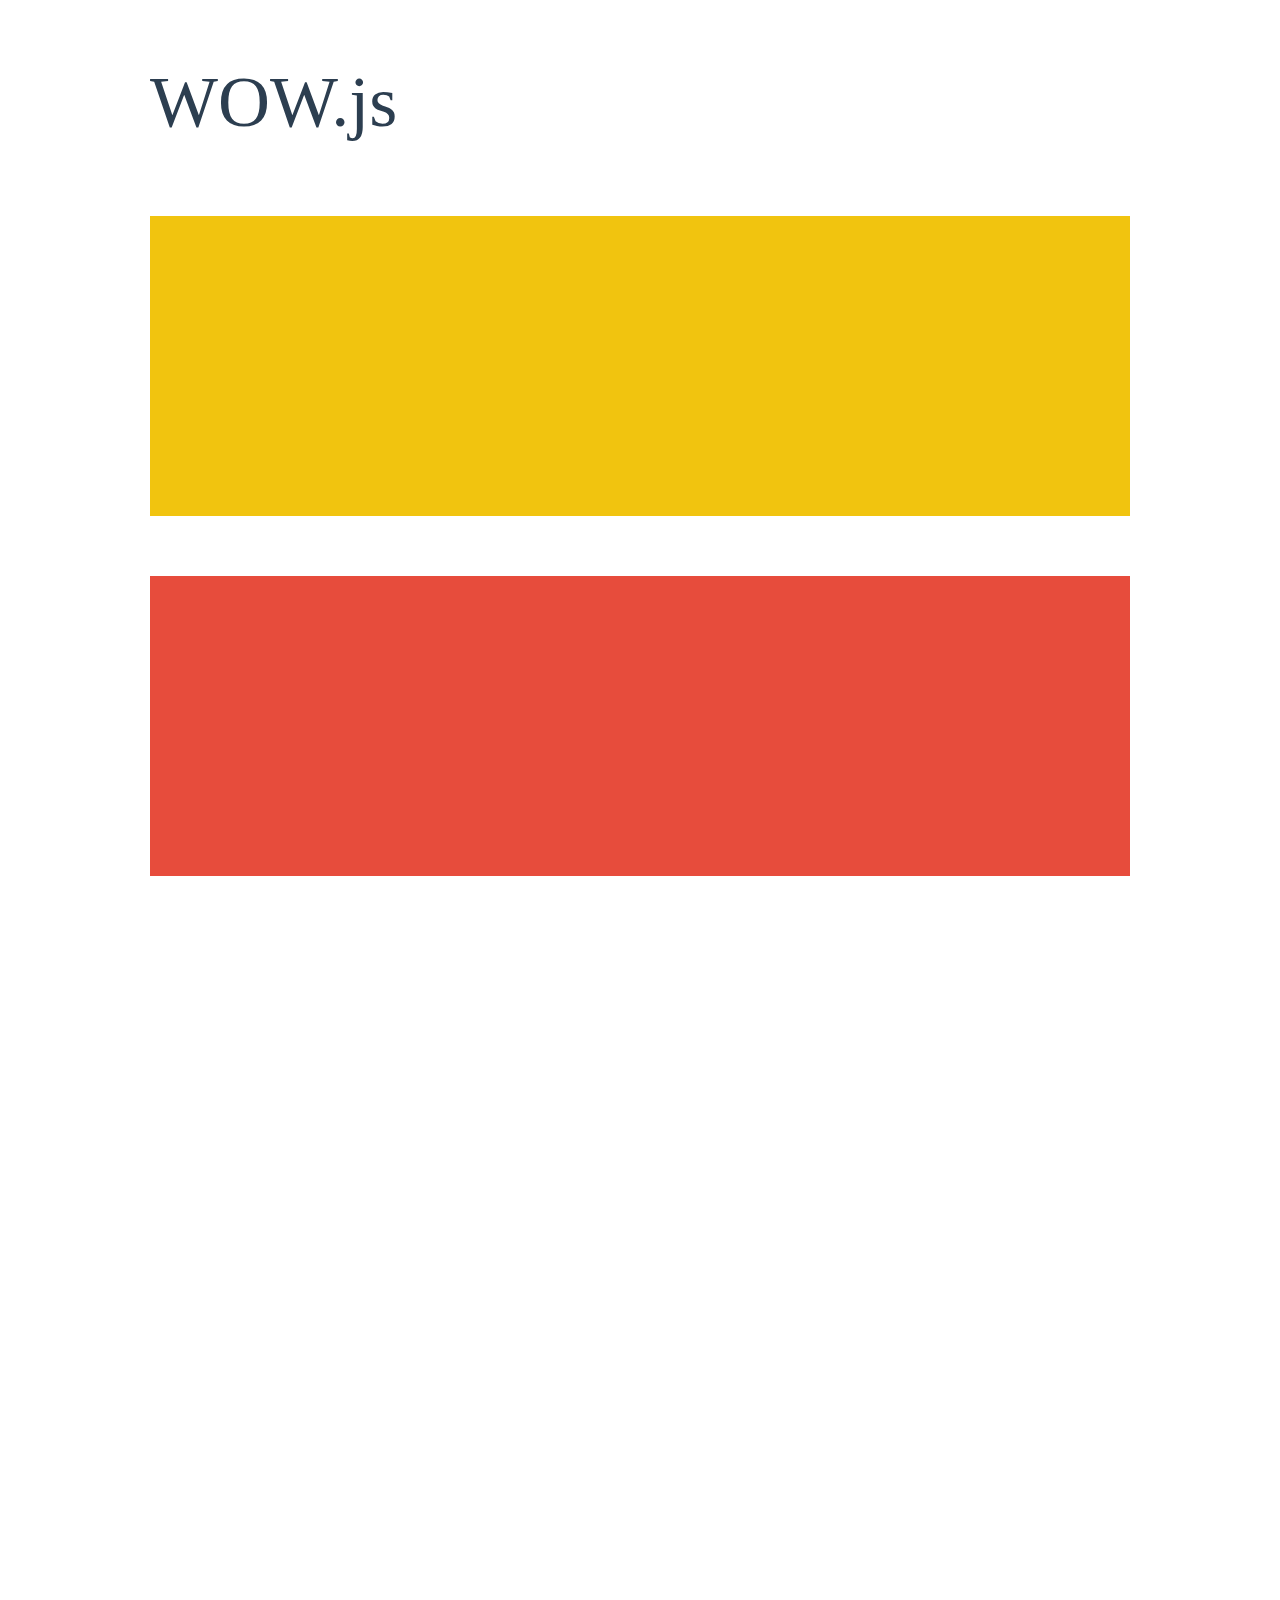
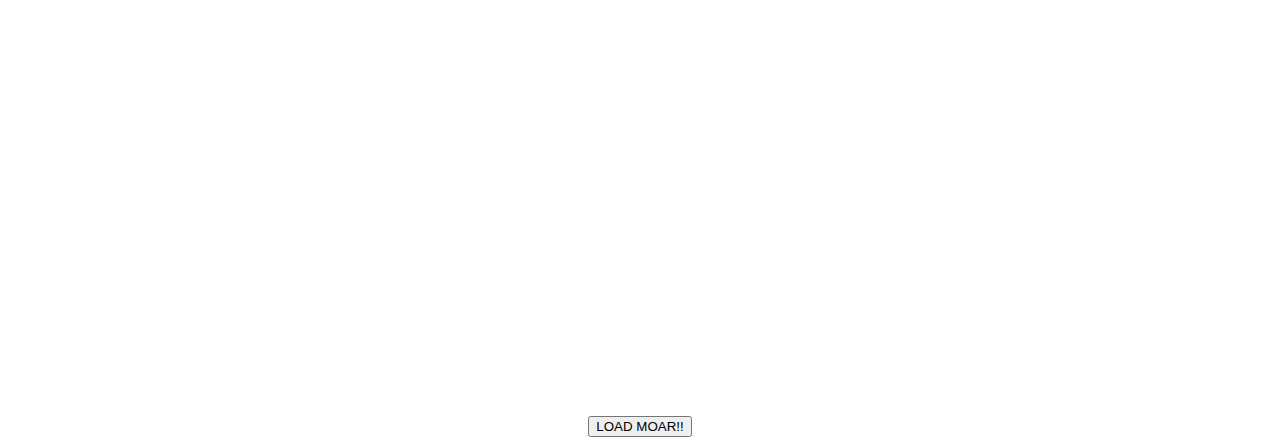
<file: assets/matthieua-WOW-07a2b50/demo.html>
<!doctype html>

<html lang="en">
<head>
  <meta charset="utf-8">
  <title>WOW</title>
  <link rel="stylesheet" href="css/libs/animate.css">
  <link rel="stylesheet" href="css/site.css">
  <style>
    .wow:first-child {
      visibility: hidden;
    }
  </style>
  <!--[if IE]>
    <script src="http://html5shiv.googlecode.com/svn/trunk/html5.js"></script>
  <![endif]-->
</head>

<body>
  <div id="container">
    <header>
      <h1>WOW.js</h1>
    </header>
    <div id="main">
      <section class="wow fadeInDown" style="background-color: #f1c40f;"></section>
      <section class="wow pulse" style="background-color: #e74c3c;" data-wow-iteration="infinite" data-wow-duration="1500ms"></section>
      <section class="section--purple wow slideInRight" data-wow-delay="2s"></section>
      <section class="section--blue wow bounceInLeft" data-wow-offset="300"></section>
      <section class="section--green wow slideInLeft" data-wow-duration="4s"></section>
      <button id="moar">LOAD MOAR!!</button>
    </div>
  </div>
  <script src="dist/wow.js"></script>
  <script>
    wow = new WOW(
      {
        animateClass: 'animated',
        offset:       100,
        callback:     function(box) {
          console.log("WOW: animating <" + box.tagName.toLowerCase() + ">")
        }
      }
    );
    wow.init();
    document.getElementById('moar').onclick = function() {
      var section = document.createElement('section');
      section.className = 'section--purple wow fadeInDown';
      this.parentNode.insertBefore(section, this);
    };
  </script>
</body>
</html>
</file>
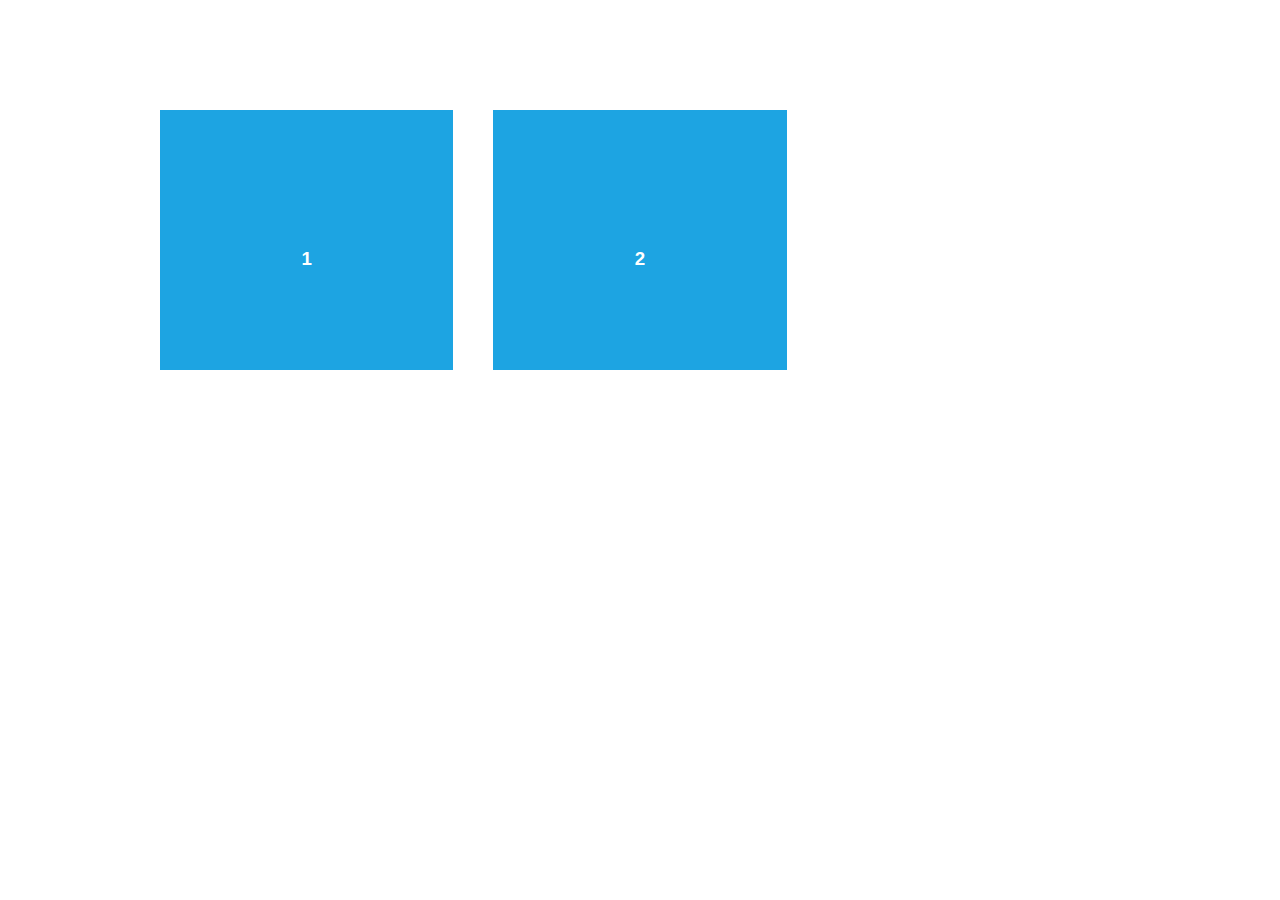
<file: assets/aos-master/demo/async.html>
<!DOCTYPE html>
<html>
  <head>
    <meta charset="utf-8">
    <title>AOS - Animate on scroll library</title>
    <meta name="viewport" content="width=device-width">
    <link rel="stylesheet" href="css/styles.css" />
    <link rel="stylesheet" href="../dist/aos.css" />
  </head>
  <body>
    <div id="aos-demo" class="aos-all"></div>

    <script src="../dist/aos.js"></script>
    <script>
      AOS.init({
        easing: 'ease-in-out-sine'
      });

      setInterval(addItem, 300);

      var itemsCounter = 1;
      var container = document.getElementById('aos-demo');

      function addItem () {
        if (itemsCounter > 42) return;
        var item = document.createElement('div');
        item.classList.add('aos-item');
        item.setAttribute('data-aos', 'fade-up');
        item.innerHTML = '<div class="aos-item__inner"><h3>' + itemsCounter + '</h3></div>';
        container.appendChild(item);
        itemsCounter++;
      }
    </script>
  </body>
</html>
</file>
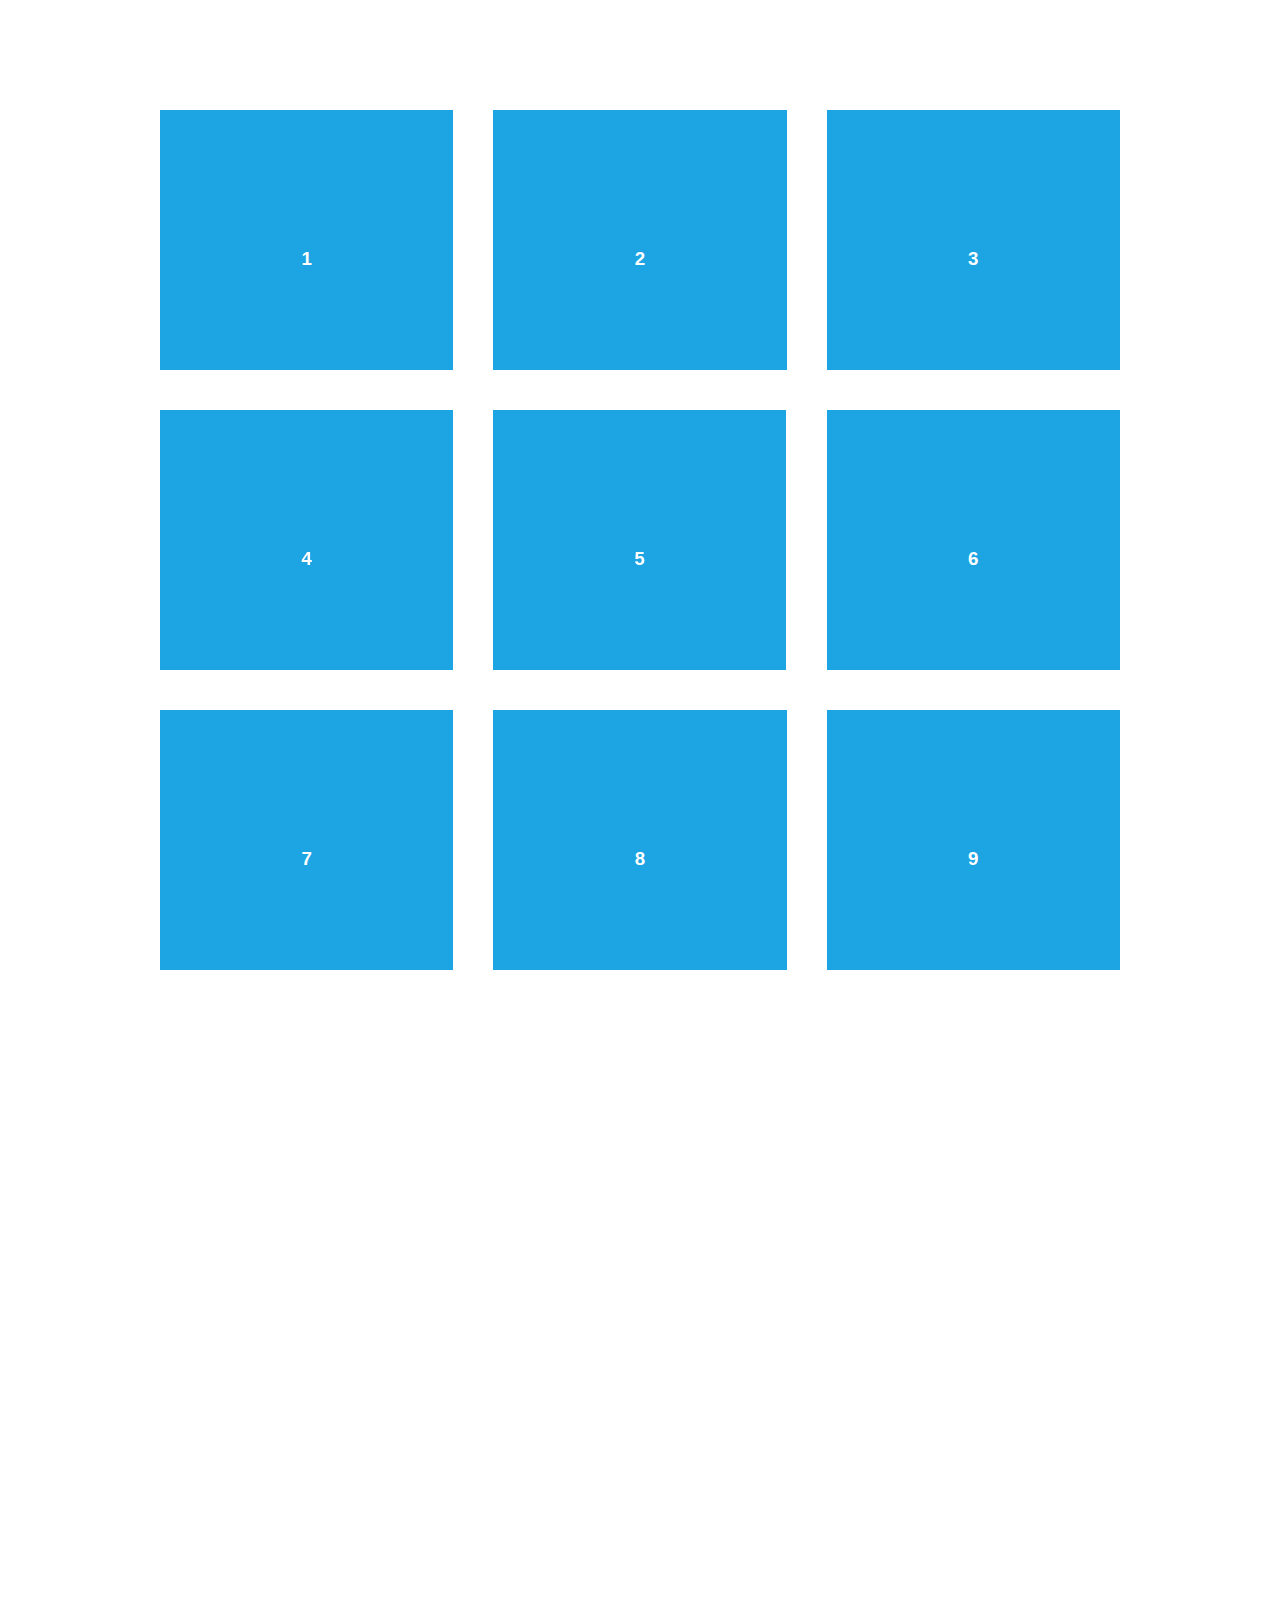
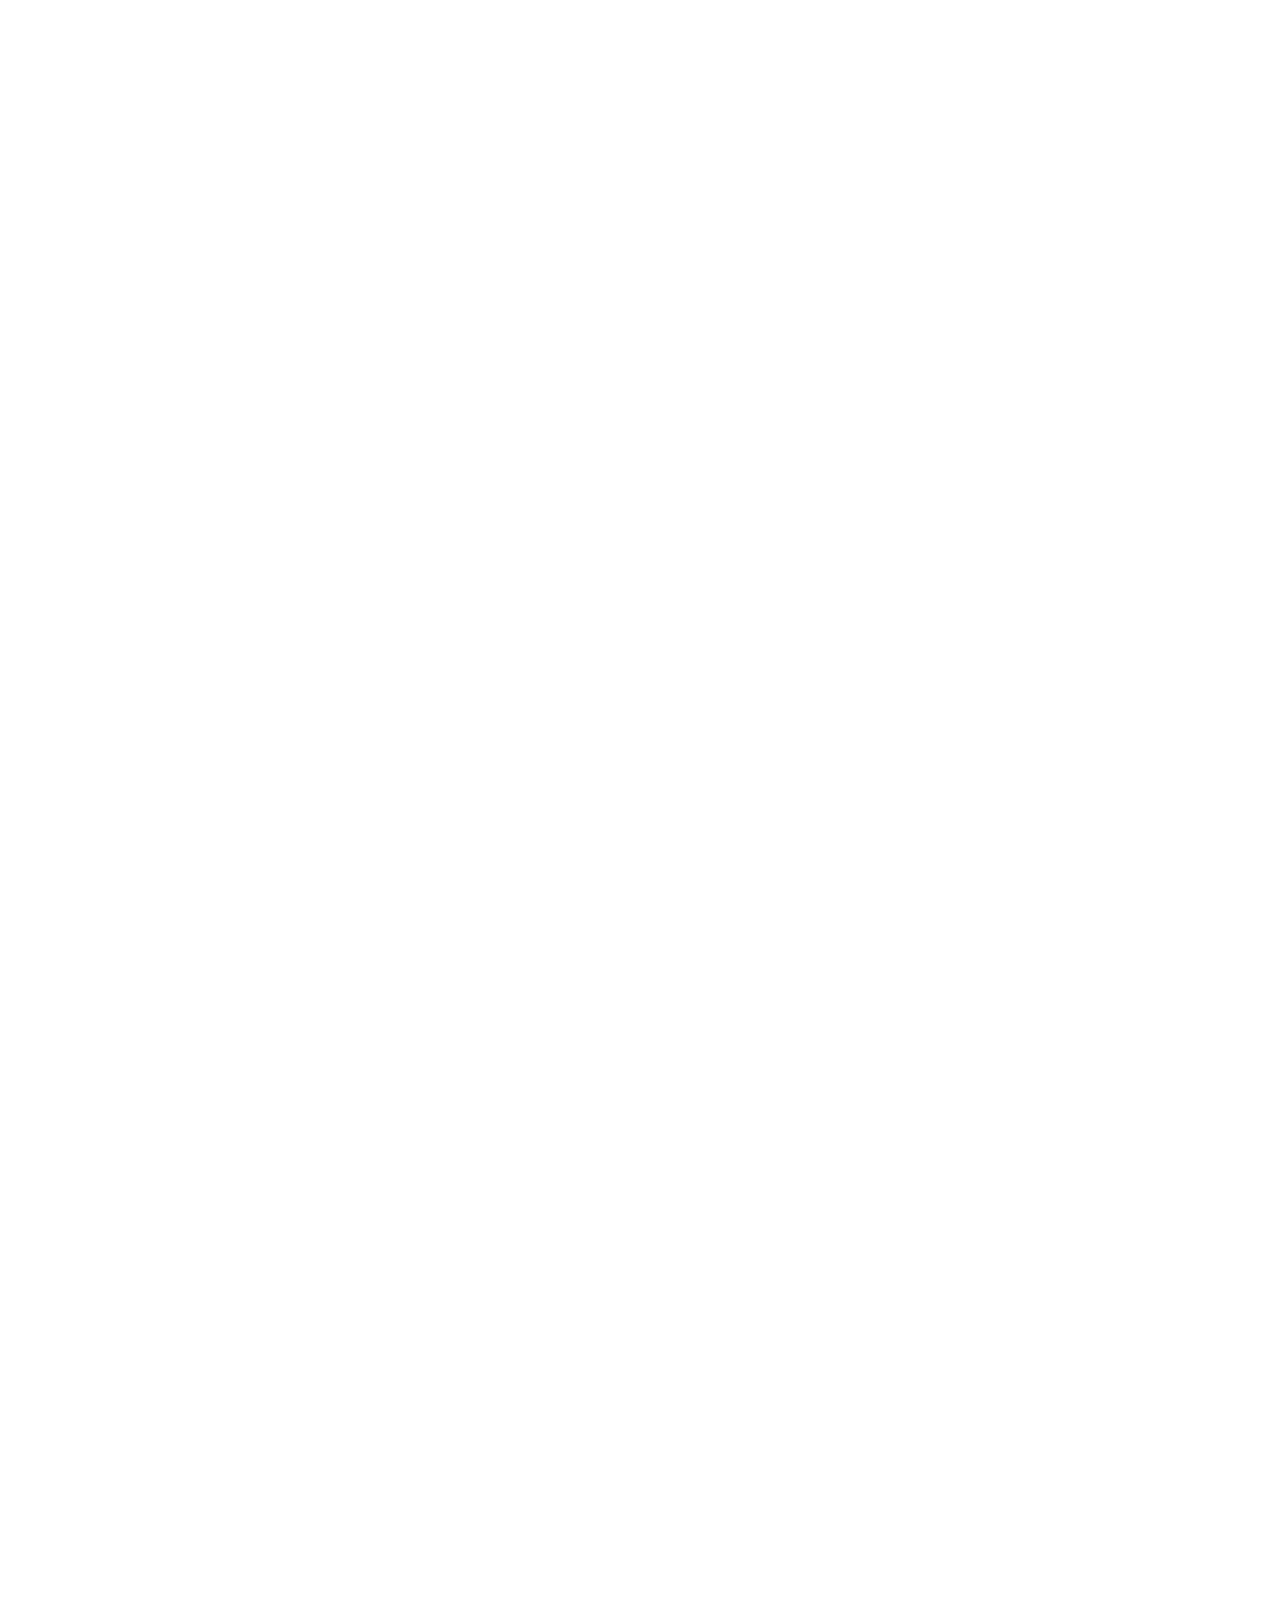
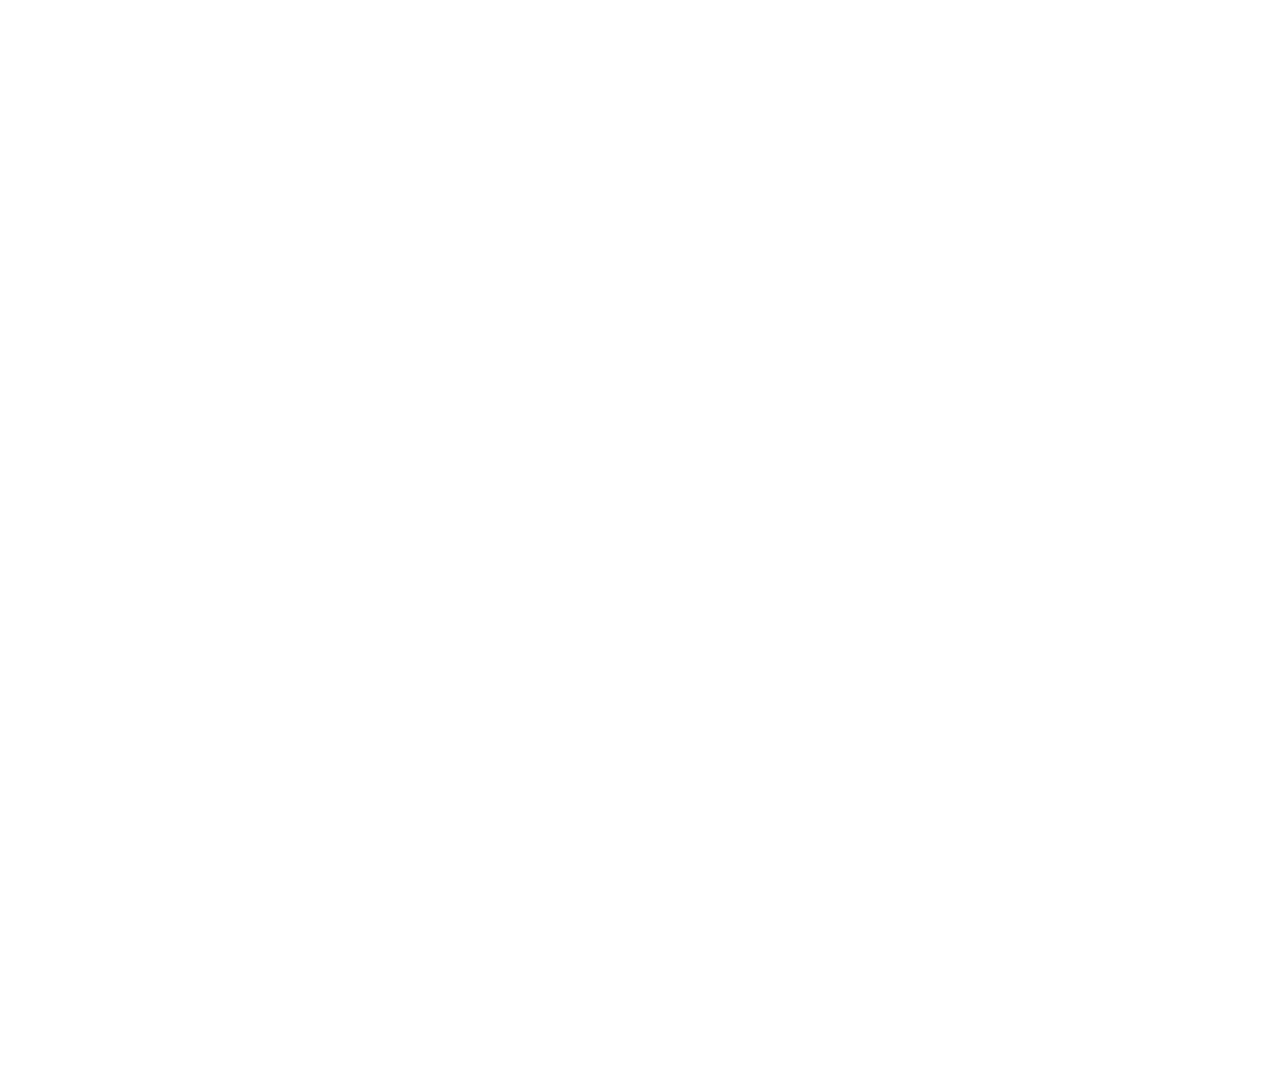
<file: assets/aos-master/demo/simple.html>
<!DOCTYPE html>
<html>
  <head>
    <meta charset="utf-8">
    <title>AOS - Animate on scroll library</title>
    <meta name="viewport" content="width=device-width">
    <link rel="stylesheet" href="css/styles.css" />
    <link rel="stylesheet" href="../dist/aos.css" />
    <!--[if lt IE 9]>
    <script src="//html5shiv.googlecode.com/svn/trunk/html5.js"></script>
    <![endif]-->
  </head>
  <body>
    <div id="transcroller-body" class="aos-all">
      <div class="aos-item" data-aos="fade-up">
        <div class="aos-item__inner"><h3>1</h3></div>
      </div>
      <div class="aos-item" data-aos="fade-down">
        <div class="aos-item__inner"><h3>2</h3></div>
      </div>
      <div class="aos-item" data-aos="zoom-out-down">
        <div class="aos-item__inner"><h3>3</h3></div>
      </div>
      <div class="aos-item" data-aos="flip-down">
        <div class="aos-item__inner"><h3>4</h3></div>
      </div>
      <div class="aos-item" data-aos="flip-up">
        <div class="aos-item__inner"><h3>5</h3></div>
      </div>
      <div class="aos-item" data-aos="fade-down">
        <div class="aos-item__inner"><h3>6</h3></div>
      </div>
      <div class="aos-item" data-aos="fade-in">
        <div class="aos-item__inner"><h3>7</h3></div>
      </div>
      <div class="aos-item" data-aos="fade-down">
        <div class="aos-item__inner"><h3>8</h3></div>
      </div>
      <div class="aos-item" data-aos="fade-in">
        <div class="aos-item__inner"><h3>9</h3></div>
      </div>
      <div class="aos-item" data-aos="fade-down">
        <div class="aos-item__inner"><h3>10</h3></div>
      </div>
      <div class="aos-item" data-aos="fade-up">
        <div class="aos-item__inner"><h3>11</h3></div>
      </div>
      <div class="aos-item" data-aos="fade-down">
        <div class="aos-item__inner"><h3>12</h3></div>
      </div>
      <div class="aos-item" data-aos="fade-in">
        <div class="aos-item__inner"><h3>13</h3></div>
      </div>
      <div class="aos-item" data-aos="fade-up">
        <div class="aos-item__inner"><h3>14</h3></div>
      </div>
      <div class="aos-item" data-aos="fade-in">
        <div class="aos-item__inner"><h3>15</h3></div>
      </div>
      <div class="aos-item" data-aos="fade-up">
        <div class="aos-item__inner"><h3>16</h3></div>
      </div>
      <div class="aos-item" data-aos="fade-down">
        <div class="aos-item__inner"><h3>17</h3></div>
      </div>
      <div class="aos-item" data-aos="fade-up">
        <div class="aos-item__inner"><h3>18</h3></div>
      </div>
      <div class="aos-item" data-aos="zoom-out">
        <div class="aos-item__inner"><h3>19</h3></div>
      </div>
      <div class="aos-item" data-aos="fade-up">
        <div class="aos-item__inner"><h3>20</h3></div>
      </div>
      <div class="aos-item" data-aos="zoom-out">
        <div class="aos-item__inner"><h3>21</h3></div>
      </div>
      <div class="aos-item" data-aos="fade-in">
        <div class="aos-item__inner"><h3>22</h3></div>
      </div>
      <div class="aos-item" data-aos="zoom-out-up">
        <div class="aos-item__inner"><h3>23</h3></div>
      </div>
      <div class="aos-item" data-aos="zoom-out-down">
        <div class="aos-item__inner"><h3>24</h3></div>
      </div>
      <div class="aos-item" data-aos="fade-in">
        <div class="aos-item__inner"><h3>25</h3></div>
      </div>
      <div class="aos-item" data-aos="fade-in">
        <div class="aos-item__inner"><h3>26</h3></div>
      </div>
      <div class="aos-item" data-aos="fade-in">
        <div class="aos-item__inner"><h3>27</h3></div>
      </div>
      <div class="aos-item" data-aos="fade-in">
        <div class="aos-item__inner"><h3>28</h3></div>
      </div>
      <div class="aos-item" data-aos="fade-in">
        <div class="aos-item__inner"><h3>29</h3></div>
      </div>
      <div class="aos-item" data-aos="fade-in">
        <div class="aos-item__inner"><h3>30</h3></div>
      </div>
      <div class="aos-item" data-aos="fade-in">
        <div class="aos-item__inner"><h3>31</h3></div>
      </div>
      <div class="aos-item" data-aos="fade-in">
        <div class="aos-item__inner"><h3>32</h3></div>
      </div>
      <div class="aos-item" data-aos="fade-in">
        <div class="aos-item__inner"><h3>33</h3></div>
      </div>
      <div class="aos-item" data-aos="fade-in">
        <div class="aos-item__inner"><h3>34</h3></div>
      </div>
      <div class="aos-item" data-aos="fade-in">
        <div class="aos-item__inner"><h3>35</h3></div>
      </div>
      <div class="aos-item" data-aos="fade-in">
        <div class="aos-item__inner"><h3>36</h3></div>
      </div>
      <div class="aos-item" data-aos="fade-in">
        <div class="aos-item__inner"><h3>37</h3></div>
      </div>
      <div class="aos-item" data-aos="fade-in">
        <div class="aos-item__inner"><h3>38</h3></div>
      </div>
      <div class="aos-item" data-aos="fade-in">
        <div class="aos-item__inner"><h3>39</h3></div>
      </div>
      <div class="aos-item" data-aos="fade-in">
        <div class="aos-item__inner"><h3>40</h3></div>
      </div>
      <div class="aos-item" data-aos="fade-in">
        <div class="aos-item__inner"><h3>41</h3></div>
      </div>
      <div class="aos-item" data-aos="fade-in">
        <div class="aos-item__inner"><h3>42</h3></div>
      </div>
    </div>

    <script src="../dist/aos.js"></script>
    <script>
      AOS.init({
        easing: 'ease-in-out-sine'
      });
    </script>

    <!-- <script src="//cdnjs.cloudflare.com/ajax/libs/require.js/2.1.11/require.min.js"></script>
    <script>
      requirejs.config({
          baseUrl: '../dist',
      });

      require(['aos'], function(AOS){
          AOS.init({
              easing: 'ease-in-out-sine'
          });
      });
    </script> -->
  </body>
</html>
</file>
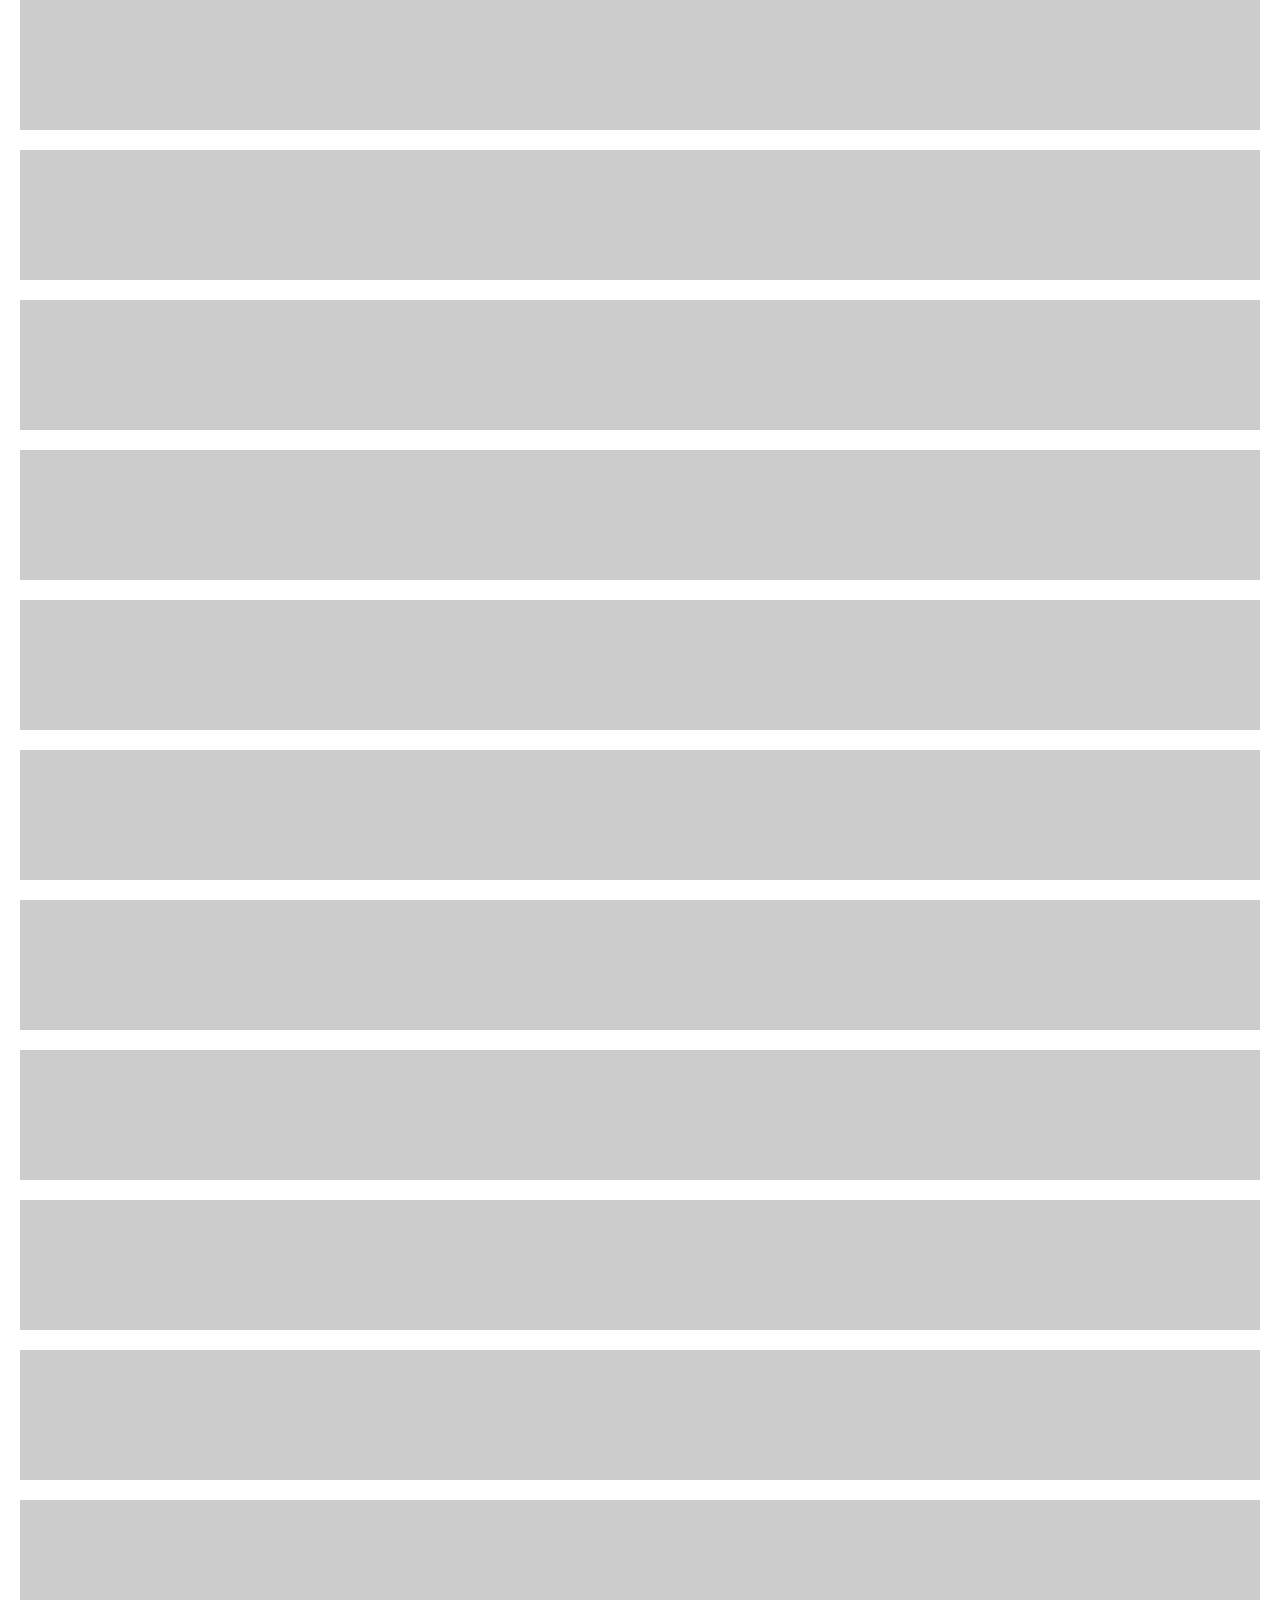
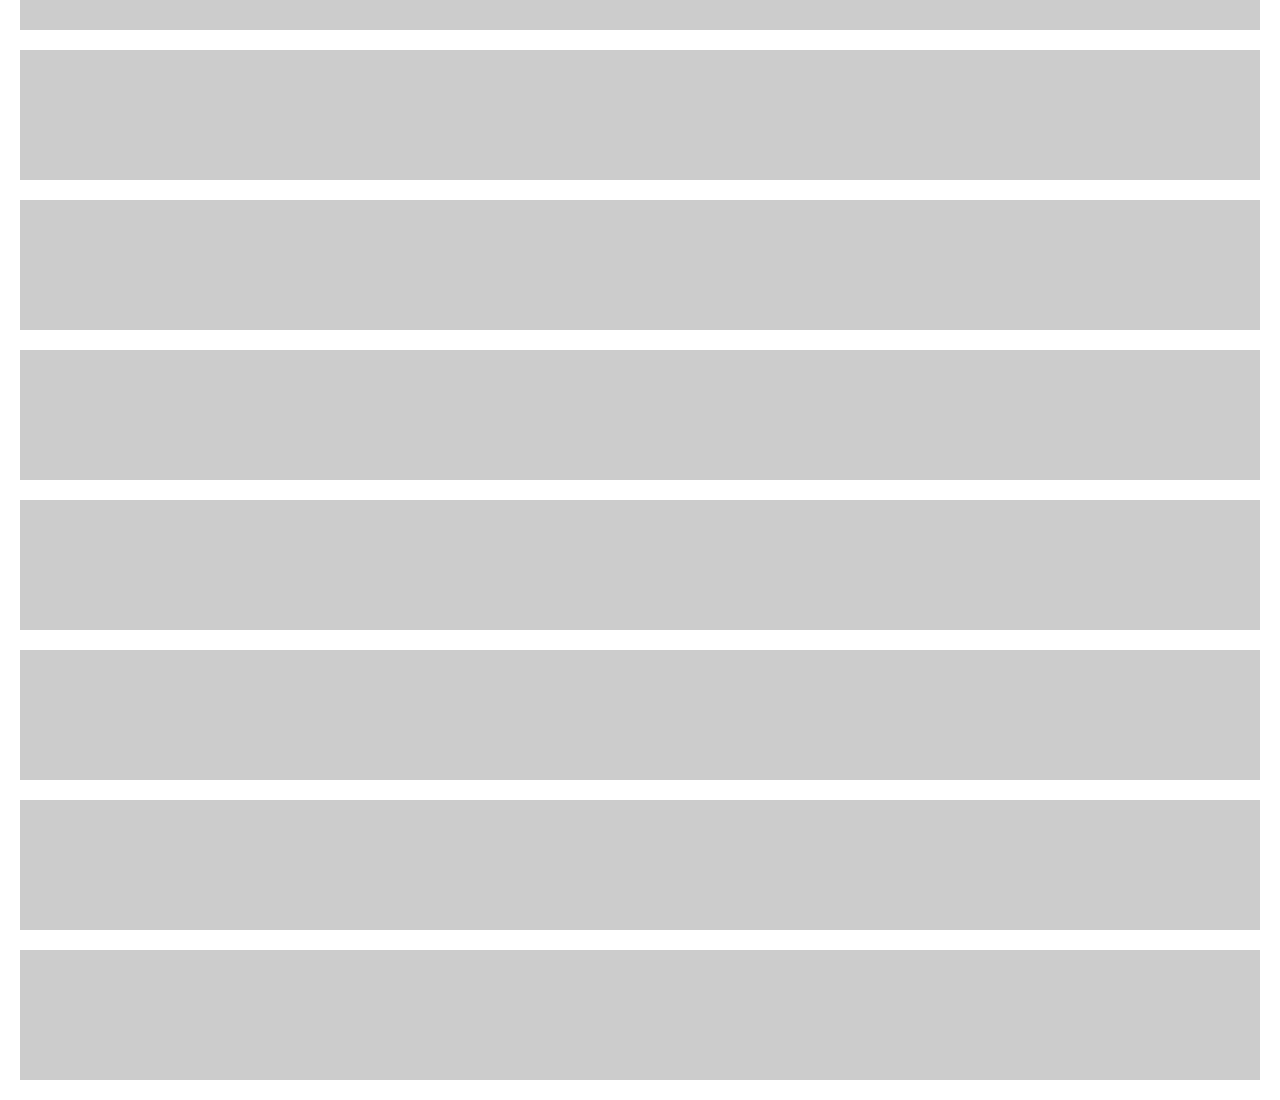
<file: assets/aos-master/test/fixtures/aos-offset.fixture.html>
<!DOCTYPE html>
<html>
  <head>
    <title></title>
    <style type="text/css">
      * {box-sizing: border-box;}
      body {
        margin: 0; padding: 0 20px; text-align: center;
      }
      .aos-item {
        width: 100%; height: 130px; margin: 0 0 20px 0; background: #ccc;
      }
    </style>
  </head>
  <body class="body">
    <div class="aos-item aos-item--1" data-aos-offset="50" data-aos="fade"></div>
    <div class="aos-item aos-item--2" data-aos-offset="50" data-aos="fade-up"></div>
    <div class="aos-item aos-item--3" data-aos-offset="50" data-aos="fade-down"></div>
    <div class="aos-item aos-item--4" data-aos-offset="50" data-aos="fade-left"></div>
    <div class="aos-item aos-item--5" data-aos-offset="50" data-aos="fade-right"></div>
    <div class="aos-item aos-item--6" data-aos-offset="50" data-aos="flip-up"></div>
    <div class="aos-item aos-item--7" data-aos-offset="50" data-aos="flip-down"></div>
    <div class="aos-item aos-item--8" data-aos-offset="50" data-aos="flip-left"></div>
    <div class="aos-item aos-item--9" data-aos-offset="50" data-aos="flip-right"></div>
    <div class="aos-item aos-item--10" data-aos-offset="50" data-aos="zoom-in"></div>
    <div class="aos-item aos-item--11" data-aos-offset="50" data-aos="zoom-in-up"></div>
    <div class="aos-item aos-item--12" data-aos-offset="50" data-aos="zoom-in-down"></div>
    <div class="aos-item aos-item--13" data-aos-offset="50" data-aos="zoom-in-left"></div>
    <div class="aos-item aos-item--14" data-aos-offset="50" data-aos="zoom-in-right"></div>
    <div class="aos-item aos-item--15" data-aos-offset="50" data-aos="slide-up"></div>
    <div class="aos-item aos-item--16" data-aos-offset="50" data-aos="slide-down"></div>
    <div class="aos-item aos-item--17" data-aos-offset="50" data-aos="slide-left"></div>
    <div class="aos-item aos-item--18" data-aos-offset="50" data-aos="slide-right"></div>
  </body>
</html>
</file>
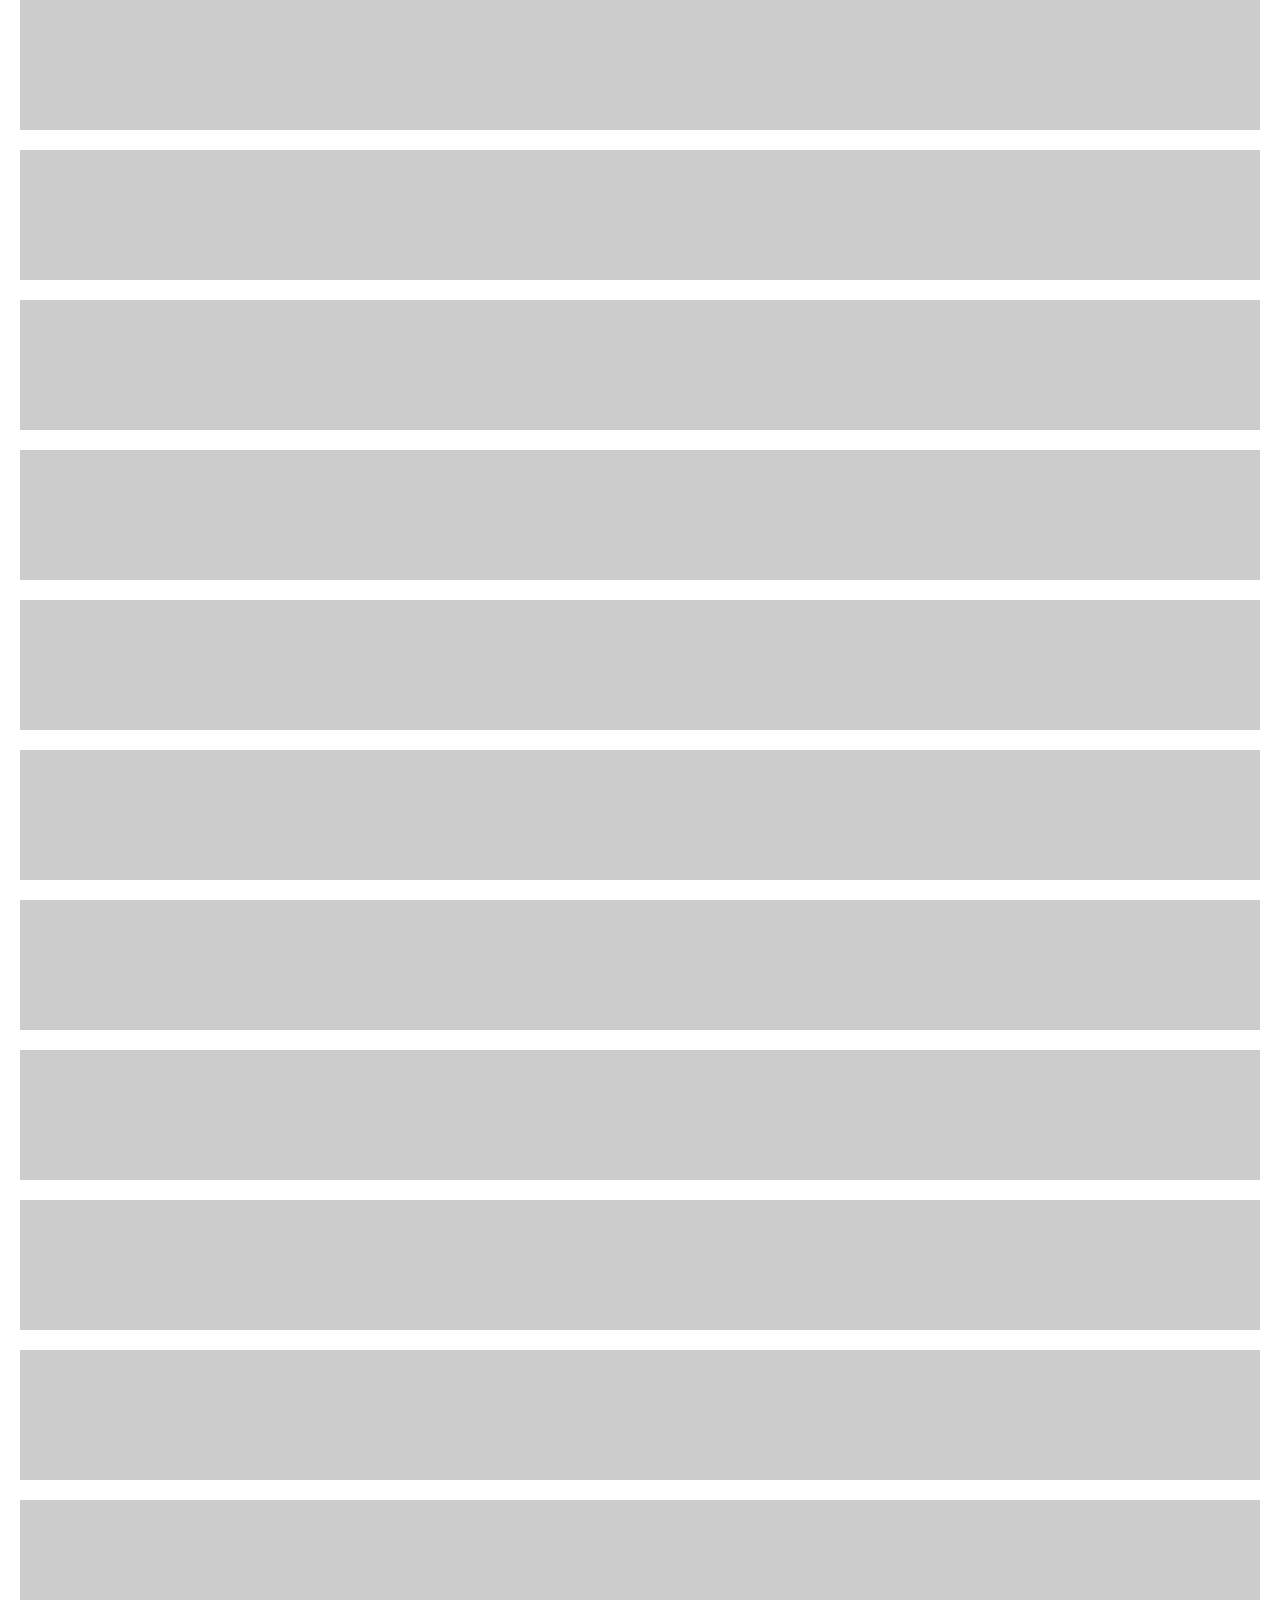
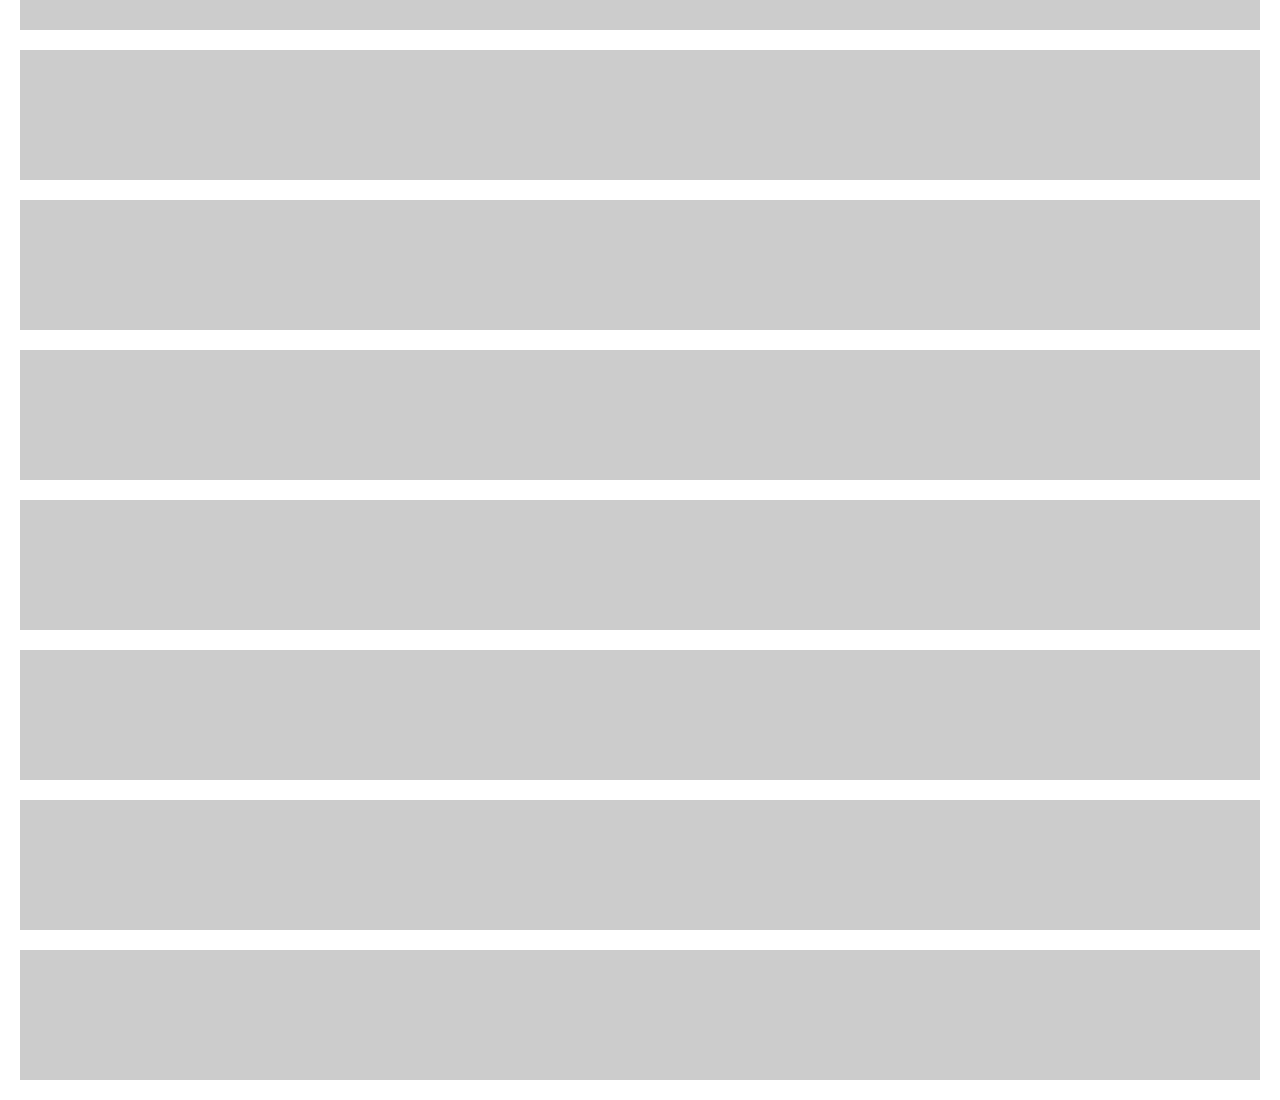
<file: assets/aos-master/test/fixtures/aos.fixture.html>
<!DOCTYPE html>
<html>
  <head>
    <title></title>
    <style type="text/css">
      * {box-sizing: border-box;}
      body {
        margin: 0; padding: 0 20px; text-align: center;
      }
      .aos-item {
        width: 100%; height: 130px; margin: 0 0 20px 0; background: #ccc;
      }
    </style>
  </head>
  <body class="body">
    <div class="aos-item aos-item--1" data-aos="fade"></div>
    <div class="aos-item aos-item--2" data-aos="fade-up"></div>
    <div class="aos-item aos-item--3" data-aos="fade-down"></div>
    <div class="aos-item aos-item--4" data-aos="fade-left"></div>
    <div class="aos-item aos-item--5" data-aos="fade-right"></div>
    <div class="aos-item aos-item--6" data-aos="flip-up"></div>
    <div class="aos-item aos-item--7" data-aos="flip-down"></div>
    <div class="aos-item aos-item--8" data-aos="flip-left"></div>
    <div class="aos-item aos-item--9" data-aos="flip-right"></div>
    <div class="aos-item aos-item--10" data-aos="zoom-in"></div>
    <div class="aos-item aos-item--11" data-aos="zoom-in-up"></div>
    <div class="aos-item aos-item--12" data-aos="zoom-in-down"></div>
    <div class="aos-item aos-item--13" data-aos="zoom-in-left"></div>
    <div class="aos-item aos-item--14" data-aos="zoom-in-right"></div>
    <div class="aos-item aos-item--15" data-aos="slide-up"></div>
    <div class="aos-item aos-item--16" data-aos="slide-down"></div>
    <div class="aos-item aos-item--17" data-aos="slide-left"></div>
    <div class="aos-item aos-item--18" data-aos="slide-right"></div>
  </body>
</html>
</file>
<file: assets/styles/css/main.css>
/* sppiner */
.sppiner {
  position: relative;
  display: flex;
  justify-content: center;
  align-items: center;
  margin-top: 50px;
}

.load-container {
  position: relative;
  display: inline-block;
  width: 130px;
  height: 130px;
  overflow: hidden;
  letter-spacing: normal;
  display: flex;
  align-content: center;
  align-items: center;
  justify-content: center;
}

.linespinner {
  width: 10px;
  height: 30px;
  background: #74a4ff;
  position: relative;
  animation: linespinner 1s ease-in-out infinite;
  animation-delay: 0.4s;
  border-radius: 8px;
}

.linespinner:after,
.linespinner:before {
  border-radius: 8px;
  content: "";
  position: absolute;
  width: 10px;
  height: 30px;
  background: #74a4ff;
  animation: linespinner 1s ease-in-out infinite;
}

.linespinner:before {
  right: 18px;
  animation-delay: 0.15s;
}

.linespinner:after {
  left: 18px;
  animation-delay: 0.6s;
}

@keyframes linespinner {
  0%, 100% {
    background-color: #74a4ff;
    box-shadow: 0 0 0 #74a4ff, 0 0 0 #74a4ff;
  }
  50% {
    background-color: #0052ec;
    box-shadow: 0 -15px 0 #0052ec, 0 15px 0 #0052ec;
  }
}
/* end spiner */
@font-face {
  font-family: "iransans";
  src: url(../../font/IRANSansWeb.woff2), url(../../font/IRANSansWeb.woff), url(../../font/IRANSansWeb.ttf);
}
.header {
  background-color: #f1f2f6;
  border-radius: 0px 0px 0px 90px;
  margin: 0px;
  padding: 0px;
  white-space: nowrap;
  position: relative;
  width: auto;
  overflow: inherit;
}

.img-shape::after {
  content: "";
  top: 150px;
  left: 80px;
  bottom: 0;
  right: 0px;
  position: absolute;
  width: 80%;
  height: 80%;
  background-color: #758bfd;
  outline: 0.5rem solid var(--mainWhite);
  z-index: -1;
  border-radius: 80px;
  transform: rotate(-20deg);
}

.header-content-main {
  overflow: hidden;
}
.header-content-main img {
  width: 100%;
  height: 100%;
}
.header-content-main .title {
  color: #000;
  font-size: 3rem;
  font-weight: bold;
  line-height: 4rem;
}
.header-content-main .title .mainPrimary {
  color: #758bfd;
}
.header-content-main .description {
  color: #898989;
  font-size: 18px;
  font-weight: 1rem;
  line-height: 2rem;
}
.header-content-main .description p {
  text-justify: inter-word !important;
}
.header-content-main .search-box {
  background: #fff;
  margin: 0 auto;
  direction: rtl;
  box-shadow: 0px 4px 4px rgba(0, 0, 0, 0.1);
  width: 80%;
}
.header-content-main .search-box .search-txt {
  border: none;
  background: none;
  outline: none;
  text-align: start;
}
.header-content-main .search-box .search-btn {
  text-decoration: none !important;
  color: #fff;
  background-color: #758bfd;
  padding: 10px;
  transition: all 0.3s linear;
}
.header-content-main .search-box .search-btn:hover {
  background-color: #000;
}

@media (min-width: 222px) and (max-width: 400px) {
  .header-content-main img {
    width: 100%;
    height: 50%;
    top: 50%;
    position: relative;
  }
  .header-content-main .img-shape::after {
    content: "";
    top: 300px;
    left: 50px;
    bottom: 0;
    right: 0px;
    position: absolute;
    width: 80%;
    height: 60%;
    background-color: #758bfd;
    outline: 0.5rem solid var(--mainWhite);
    z-index: -1;
    border-radius: 40px;
    transform: rotate(-25deg);
    overflow: hidden;
  }
}
@media (max-width: 576px) {
  .header-content-main img {
    width: 118%;
    height: 88%;
    top: 13%;
    position: relative;
    left: -9%;
  }
  .header-content-main .img-shape::after {
    content: "";
    top: 105px;
    left: 19px;
    bottom: 0;
    right: 0px;
    position: absolute;
    width: 80%;
    height: 77%;
    background-color: #758bfd;
    outline: 0.5rem solid var(--mainWhite);
    z-index: -1;
    border-radius: 24px;
    transform: rotate(-25deg);
    overflow: hidden;
  }
  .header-content-main .header-right-content {
    padding: 0px 50px;
  }
  .header-content-main .header-right-content .title {
    color: #000;
    font-size: 1rem;
    font-weight: bold;
    line-height: 1.2rem;
    padding: 1rem 20px;
  }
  .header-content-main .header-right-content .description {
    color: #898989;
    font-size: 10px;
    font-weight: 0.1rem;
    line-height: 0.8rem;
    padding: 1rem 20px;
    white-space: pre-wrap;
  }
  .header-content-main .header-right-content .search-box {
    width: 100%;
  }
  .header-content-main .header-right-content .search-box .search-btn {
    overflow: hidden;
    width: 25%;
    padding: 10px 0;
    color: #fff;
    font-size: 0.5rem;
    font-weight: normal;
    line-height: 1rem;
  }
  .header-content-main .header-right-content .search-box .search-txt::placeholder {
    font-size: 0.7rem;
  }
}
@media (min-width: 576px) and (max-width: 768px) {
  .header-content-main img {
    width: 100%;
    height: 83%;
    top: 18%;
    position: relative;
  }
  .header-content-main .img-shape::after {
    content: "";
    top: 199px;
    left: 40px;
    bottom: 0;
    right: 0px;
    position: absolute;
    width: 88%;
    height: 70%;
    background-color: #758bfd;
    outline: 0.5rem solid var(--mainWhite);
    z-index: -1;
    border-radius: 40px;
    transform: rotate(-25deg);
    overflow: hidden;
  }
  .header-content-main .header-right-content {
    padding: 0px 50px;
  }
  .header-content-main .header-right-content .title {
    color: #000;
    font-size: 2rem;
    font-weight: bold;
    line-height: 3rem;
    padding: 1rem 2rem;
  }
  .header-content-main .header-right-content .description {
    color: #898989;
    font-size: 14px;
    font-weight: 0.1rem;
    line-height: 1.7rem;
    padding: 1rem 20px;
    overflow: hidden;
    white-space: pre-wrap;
  }
  .header-content-main .header-right-content .search-box {
    width: 70%;
  }
  .header-content-main .header-right-content .search-box .search-btn {
    overflow: hidden;
    width: 25%;
    padding: 10px 0;
    color: #fff;
    font-size: 0.7rem;
    font-weight: normal;
    line-height: 1rem;
  }
}
@media (min-width: 768px) and (max-width: 992px) {
  .header-content-main img {
    width: 99%;
    height: 90%;
    top: 10%;
    position: relative;
  }
  .header-content-main .img-shape::after {
    content: "";
    top: 175px;
    left: 50px;
    bottom: 0;
    right: 0px;
    position: absolute;
    width: 83%;
    height: 77%;
    background-color: #758bfd;
    outline: 0.5rem solid var(--mainWhite);
    z-index: -1;
    border-radius: 40px;
    transform: rotate(-25deg);
    overflow: hidden;
  }
  .header-content-main .header-right-content {
    padding: 0px 50px;
  }
  .header-content-main .header-right-content .title {
    color: #000;
    font-size: 2rem;
    font-weight: bold;
    line-height: 3rem;
    padding: 1rem 2rem;
  }
  .header-content-main .header-right-content .description {
    color: #898989;
    font-size: 14px;
    font-weight: 0.1rem;
    line-height: 1.7rem;
    padding: 1rem 20px;
    overflow: hidden;
    white-space: pre-wrap;
  }
  .header-content-main .header-right-content .search-box {
    width: 70%;
  }
  .header-content-main .header-right-content .search-box .search-btn {
    overflow: hidden;
    width: 25%;
    padding: 10px 0;
    color: #fff;
    font-size: 0.7rem;
    font-weight: normal;
    line-height: 1rem;
  }
}
.header .lgNavbar {
  margin: 0px;
}
.header .login-btn {
  text-decoration: none !important;
  color: #fff;
  background-color: #758bfd;
  padding: 10px;
  transition: all 0.3s linear;
  box-shadow: 0px 3px 40px rgba(0, 0, 0, 0.25);
}
.header .login-btn:hover {
  background-color: #000;
}
.header .shopping-bag-icon {
  color: #000;
  font-size: 1.3rem;
  transition: all 0.2s ease-in-out;
}
.header .shopping-bag-icon:hover {
  color: #636363;
}
.header .shopping-bag {
  border: 1px solid rgba(17, 17, 17, 0.1333333333);
  border-radius: 50%;
  padding: 8px;
  background: #fff;
  box-shadow: 0px 3px 40px rgba(0, 0, 0, 0.25);
}
.header .navbar .navbarBtns .navbar-toggler {
  color: #fff !important;
}
.header .navbar .navbarBtns button.menu-btn {
  border: none;
  border-radius: 50%;
  background-color: #758bfd;
  padding: 12px 9px 12px 9px;
  font-weight: 1.5rem;
}
.header .navbar .navbarBtns button.menu-btn span {
  color: #fff !important;
}
.header .navbar .navbarBtns button.products-btn {
  border: none;
  border-radius: 50%;
  background-color: #758bfd;
  padding: 13px 11px 13px 11px;
  font-weight: 1.5rem;
}
.header .navbar .navbarBtns button.products-btn span {
  color: #fff !important;
}
.header .navbarbody {
  border-radius: 0px 0px 0px 90px;
  background: #fff;
  height: 98%;
  box-shadow: 0px 3px 40px rgba(0, 0, 0, 0.25);
}
.header .collection .sub-menu-collection {
  background-color: #758bfd;
  z-index: 2;
  border-radius: 21px;
  direction: rtl;
  top: 100%;
  left: -50%;
}
.header .collection .sub-menu-collection ul {
  list-style: none;
  margin: 0px;
}
.header .collection .sub-menu-collection ul li {
  padding: 5px 10px;
  position: relative;
  transition: all 0.2s linear;
  color: rgb(219, 218, 218);
}
.header .collection .sub-menu-collection ul li:hover i {
  color: #fff;
  transform: translateX(-5px);
}
.header .collection .sub-menu-collection ul li .dropdown-item:hover {
  color: #fff !important;
  background-color: #758bfd !important;
}
.header .collection .sub-menu-collection ul li a {
  text-decoration: none;
  color: rgb(219, 218, 218);
}
.header .collection .sub-menu-collection ul li::before {
  content: "";
  position: absolute;
  background: #fff;
  width: 0px;
  height: 24px;
  top: 6px;
  right: -1px;
  transition: all 0.2s linear;
}
.header .collection .sub-menu-collection ul li:hover a {
  color: #fff;
}
.header .collection .sub-menu-collection ul li:hover::before {
  content: "";
  position: absolute;
  background: #fff;
  width: 5px;
  height: 24px;
  top: 6px;
  right: 0px;
}
.header .grouping .sub-menu-grouping {
  background-color: #758bfd;
  top: 100%;
  right: 0%;
  border-radius: 25px;
  box-shadow: 0px 0px 22px rgba(0, 0, 0, 0.08);
  direction: rtl;
  min-width: 22rem;
  padding: 10px;
}
.header .grouping .sub-menu-grouping ul {
  list-style: none;
  margin: 0px;
  box-shadow: -7px 0px 10px rgba(255, 255, 255, 0.05);
}
.header .grouping .sub-menu-grouping ul li {
  padding: 5px 0px;
  position: relative;
}
.header .grouping .sub-menu-grouping ul li .title-grouping {
  font-size: 1.2rem;
}
.header .grouping .sub-menu-grouping ul a {
  text-decoration: none;
  transition: all 0.2s linear;
  color: rgb(219, 218, 218);
}
.header .grouping .sub-menu-grouping ul a::before {
  content: "";
  position: absolute;
  background: #fff;
  width: 0px;
  height: 24px;
  top: 6px;
  right: -12px;
  transition: all 0.2s linear;
}
.header .grouping .sub-menu-grouping ul a:hover {
  color: #fff;
}
.header .grouping .sub-menu-grouping ul a:hover::before {
  content: "";
  position: absolute;
  background: #fff;
  width: 5px;
  height: 24px;
  top: 6px;
  right: -12px;
}
.header .dropdown-menu .dropdown-submenu {
  display: none;
}
.header .dropdown-menu .dropdown-submenu-left {
  right: 0;
  top: 0;
}
.header .dropdown-menu > li:hover > .dropdown-submenu {
  display: block;
}
.header .dropdown-hover:hover > .dropdown-menu {
  display: block;
}
.header .pages .sub-menu-pages-1 {
  background-color: #758bfd;
  z-index: 2;
  border-radius: 21px;
  direction: rtl;
  top: 100%;
  left: -50%;
}
.header .pages ul {
  list-style: none;
  margin: 0px;
}
.header .pages ul li {
  padding: 5px 10px;
  position: relative;
  transition: all 0.2s linear;
  color: rgb(219, 218, 218);
}
.header .pages ul li .open-sub-menu-2:hover > .dropdown-menu {
  display: block;
}
.header .pages ul li:hover i {
  color: #fff;
  transform: translateX(-5px);
}
.header .pages ul li .dropdown-item:hover {
  color: #fff !important;
  background-color: #758bfd !important;
}
.header .pages ul li .icon-left-open {
  float: left;
  text-align: left;
  font-size: 0.8rem;
  margin-top: 9px;
  color: rgb(219, 218, 218);
  position: absolute;
  top: 9px;
  left: 10px;
}
.header .pages ul li a {
  text-decoration: none;
  color: rgb(219, 218, 218);
}
.header .pages ul li::before {
  content: "";
  position: absolute;
  background: #fff;
  width: 0px;
  height: 24px;
  top: 6px;
  right: -1px;
  transition: all 0.2s linear;
}
.header .pages ul li:hover a {
  color: #fff;
}
.header .pages ul li:hover::before {
  content: "";
  position: absolute;
  background: #fff;
  width: 5px;
  height: 24px;
  top: 6px;
  right: 0px;
}
.header .pages ul .sub-menu-pages-2 {
  background-color: #758bfd;
  top: 0px;
  right: 100%;
  border-radius: 21px 0px 21px 21px;
  direction: rtl;
}
.header .navbar-nav .nav-item {
  margin: 0px 14px;
  padding: 40px 0px;
  white-space: nowrap;
  position: relative;
}
.header .navbar-nav .nav-item::after {
  content: "";
  position: absolute;
  width: 100%;
  height: 0px;
  border-radius: 10px 10px 0 0;
  top: 93%;
  background-color: #758bfd;
  transition: height 0.2s linear;
}
.header .navbar-nav .nav-item:hover .nav-link {
  color: #758bfd !important;
}
.header .navbar-nav .nav-item:hover::after {
  content: "";
  position: absolute;
  width: 100%;
  height: 7px;
  border-radius: 10px 10px 0 0;
  top: 93%;
  background-color: #758bfd;
}
.header .navbar-nav .nav-item.active .nav-link {
  color: #758bfd !important;
}
.header .navbar-nav .nav-item.active::after {
  content: "";
  position: absolute;
  width: 100%;
  height: 7px;
  border-radius: 10px 10px 0 0;
  top: 93%;
  background-color: #758bfd;
}

@media (max-width: 576px) {
  .header .offcanvas {
    background-color: #758bfd;
    direction: rtl;
    padding: 0;
    overflow: hidden;
  }
  .header .offcanvas .offcanvas-body {
    padding: 0;
    overflow-y: none;
    overflow: hidden;
  }
  .header .offcanvas .offcanvas-body::after {
    content: "";
    position: absolute;
    background: #fff;
    width: 92%;
    height: 80%;
    top: -3%;
    right: -45%;
    z-index: -1;
    transform: rotate(35deg);
    overflow: hidden;
    border-radius: 6%;
    opacity: 0.1;
  }
  .header .offcanvas .offcanvas-body::before {
    content: "";
    position: absolute;
    background: #fff;
    width: 117%;
    height: 79%;
    top: -41%;
    right: -47%;
    z-index: -1;
    transform: rotate(35deg);
    overflow: hidden;
    border-radius: 10%;
    opacity: 0.1;
  }
  .header .offcanvas .offcanvas-body .navbar-nav .nav-item {
    position: relative;
    transition: all 0.2s linear;
    white-space: nowrap;
    box-shadow: -7px 0px 10px rgba(255, 255, 255, 0.1);
    min-width: 100%;
    margin: 0;
    padding: 5px 10px;
    min-width: 100%;
    background-color: none;
  }
  .header .offcanvas .offcanvas-body .navbar-nav .nav-item:hover {
    transform: translateX(-5px);
  }
  .header .offcanvas .offcanvas-body .navbar-nav .nav-item .nav-link {
    color: rgb(219, 218, 218) !important;
  }
  .header .offcanvas .offcanvas-body .navbar-nav .nav-item:hover .nav-link {
    color: #fff !important;
  }
  .header .offcanvas .offcanvas-body .navbar-nav .nav-item {
    /* use for none buttom border in this style */
  }
  .header .offcanvas .offcanvas-body .navbar-nav .nav-item::after {
    height: 0;
    width: 0;
  }
  .header .offcanvas .offcanvas-body .navbar-nav .nav-item::before {
    content: "";
    position: absolute;
    background: #fff;
    width: 0px;
    height: 24px;
    top: 6px;
    right: -1px;
    transition: all 0.2s linear;
  }
  .header .offcanvas .offcanvas-body .navbar-nav .nav-item:hover::before {
    content: "";
    position: absolute;
    background: #fff;
    width: 5px;
    height: 24px;
    top: 6px;
    right: -5px;
  }
  .header .navbarbody {
    border-radius: 0px 0px 0px 0px;
  }
}
@media (min-width: 576px) and (max-width: 768px) {
  .header .offcanvas {
    background-color: #758bfd;
    direction: rtl;
    padding: 0;
    overflow: hidden;
  }
  .header .offcanvas .offcanvas-body {
    padding: 0;
    overflow-y: none;
    overflow: hidden;
  }
  .header .offcanvas .offcanvas-body::after {
    content: "";
    position: absolute;
    background: #fff;
    width: 92%;
    height: 80%;
    top: -3%;
    right: -45%;
    z-index: -1;
    transform: rotate(35deg);
    overflow: hidden;
    border-radius: 6%;
    opacity: 0.1;
  }
  .header .offcanvas .offcanvas-body::before {
    content: "";
    position: absolute;
    background: #fff;
    width: 117%;
    height: 79%;
    top: -41%;
    right: -47%;
    z-index: -1;
    transform: rotate(35deg);
    overflow: hidden;
    border-radius: 10%;
    opacity: 0.1;
  }
  .header .offcanvas .offcanvas-body .navbar-nav .nav-item {
    position: relative;
    transition: all 0.2s linear;
    white-space: nowrap;
    box-shadow: -7px 0px 10px rgba(255, 255, 255, 0.1);
    min-width: 100%;
    margin: 0;
    padding: 5px 10px;
    min-width: 100%;
    background-color: none;
  }
  .header .offcanvas .offcanvas-body .navbar-nav .nav-item:hover {
    transform: translateX(-5px);
  }
  .header .offcanvas .offcanvas-body .navbar-nav .nav-item .nav-link {
    color: rgb(219, 218, 218) !important;
  }
  .header .offcanvas .offcanvas-body .navbar-nav .nav-item:hover .nav-link {
    color: #fff !important;
  }
  .header .offcanvas .offcanvas-body .navbar-nav .nav-item {
    /* use for none buttom border in this style */
  }
  .header .offcanvas .offcanvas-body .navbar-nav .nav-item::after {
    height: 0;
    width: 0;
  }
  .header .offcanvas .offcanvas-body .navbar-nav .nav-item::before {
    content: "";
    position: absolute;
    background: #fff;
    width: 0px;
    height: 24px;
    top: 6px;
    right: -1px;
    transition: all 0.2s linear;
  }
  .header .offcanvas .offcanvas-body .navbar-nav .nav-item:hover::before {
    content: "";
    position: absolute;
    background: #fff;
    width: 5px;
    height: 24px;
    top: 6px;
    right: -5px;
  }
  .header .navbarbody {
    border-radius: 0px 0px 0px 0px;
  }
}
@media (min-width: 768px) and (max-width: 992px) {
  .header .offcanvas {
    background-color: #758bfd;
    direction: rtl;
    padding: 0;
    overflow: hidden;
  }
  .header .offcanvas .offcanvas-body {
    padding: 0;
    overflow-y: none;
    overflow: hidden;
  }
  .header .offcanvas .offcanvas-body::after {
    content: "";
    position: absolute;
    background: #fff;
    width: 92%;
    height: 80%;
    top: -3%;
    right: -45%;
    z-index: -1;
    transform: rotate(35deg);
    overflow: hidden;
    border-radius: 6%;
    opacity: 0.1;
  }
  .header .offcanvas .offcanvas-body::before {
    content: "";
    position: absolute;
    background: #fff;
    width: 117%;
    height: 79%;
    top: -41%;
    right: -47%;
    z-index: -1;
    transform: rotate(35deg);
    overflow: hidden;
    border-radius: 10%;
    opacity: 0.1;
  }
  .header .offcanvas .offcanvas-body .navbar-nav .nav-item {
    position: relative;
    transition: all 0.2s linear;
    white-space: nowrap;
    box-shadow: -7px 0px 10px rgba(255, 255, 255, 0.1);
    min-width: 100%;
    margin: 0;
    padding: 5px 10px;
    min-width: 100%;
    background-color: none;
  }
  .header .offcanvas .offcanvas-body .navbar-nav .nav-item:hover {
    transform: translateX(-5px);
  }
  .header .offcanvas .offcanvas-body .navbar-nav .nav-item .nav-link {
    color: rgb(219, 218, 218) !important;
  }
  .header .offcanvas .offcanvas-body .navbar-nav .nav-item:hover .nav-link {
    color: #fff !important;
  }
  .header .offcanvas .offcanvas-body .navbar-nav .nav-item {
    /* use for none buttom border in this style */
  }
  .header .offcanvas .offcanvas-body .navbar-nav .nav-item::after {
    height: 0;
    width: 0;
  }
  .header .offcanvas .offcanvas-body .navbar-nav .nav-item::before {
    content: "";
    position: absolute;
    background: #fff;
    width: 0px;
    height: 24px;
    top: 6px;
    right: -1px;
    transition: all 0.2s linear;
  }
  .header .offcanvas .offcanvas-body .navbar-nav .nav-item:hover::before {
    content: "";
    position: absolute;
    background: #fff;
    width: 5px;
    height: 24px;
    top: 6px;
    right: -5px;
  }
  .header .navbarbody {
    border-radius: 0px 0px 0px 0px;
  }
}
@media (min-width: 992px) and (max-width: 1300px) {
  .header .navbar-brand img {
    width: 120px;
  }
  .header .navbar-nav .nav-item {
    margin: 0px 0px;
  }
  .pages:hover > .dropdown-menu,
  .grouping:hover > .dropdown-menu,
  .collection:hover > .dropdown-menu {
    display: block;
  }
}
@media (min-width: 1300px) and (max-width: 13000px) {
  .pages:hover > .dropdown-menu,
  .grouping:hover > .dropdown-menu,
  .collection:hover > .dropdown-menu {
    display: block;
  }
}
.grouping .baner img {
  border-radius: 30px;
  width: 100%;
}
.grouping .main-title .br::after {
  position: relative;
  display: block;
  justify-content: center;
  content: " ";
  background-color: rgb(219, 218, 218);
  width: 40%;
  height: 2px;
  margin: 0 auto;
  top: 15px;
  z-index: -1;
}
.grouping .main-title > span {
  position: relative;
  left: 2px;
  color: #fff;
  background-color: #fff;
}
.grouping .main-title .main-title-group {
  text-decoration: none !important;
  color: #fff;
  background-color: #758bfd;
  padding: 10px;
  margin: 0;
}
.grouping .main-title .main-title-name {
  color: #000;
  font-size: 3rem;
  font-weight: bold;
  line-height: 3rem;
  /*             span {
      @include textStyle($mainBlack, 2.9rem, normal, 2rem)
  } */
}
.grouping .action-group {
  background-color: rgb(41, 92, 143);
  border-radius: 50px;
  box-shadow: 0px 3px 27px rgba(0, 0, 0, 0.1);
}
.grouping .action-group:hover {
  box-shadow: 0px 3px 27px rgba(0, 0, 0, 0.5);
}
.grouping .action-group:hover .view-coll a {
  background-color: #fff;
  color: #758bfd !important;
  transform: translateX(100px);
}
.grouping .action-group:hover .view-coll a i {
  background-color: #758bfd;
  color: #fff;
}
.grouping .action-group .content {
  position: absolute;
  top: 21%;
  right: 0%;
  transform: translate(-10%, -50%);
  color: var(--mainWhite);
}
.grouping .bestselling-group {
  background-color: rgb(139, 176, 212);
  border-radius: 30px;
  box-shadow: 0px 3px 27px rgba(0, 0, 0, 0.1);
}
.grouping .bestselling-group:hover {
  box-shadow: 0px 3px 27px rgba(0, 0, 0, 0.5);
}
.grouping .bestselling-group:hover .view-coll a {
  background-color: #fff;
  color: #758bfd !important;
  transform: translateX(100px);
}
.grouping .bestselling-group:hover .view-coll a i {
  background-color: #758bfd;
  color: #fff;
}
.grouping .bio-group {
  background-color: rgb(214, 210, 210);
  border-radius: 30px;
  box-shadow: 0px 3px 27px rgba(0, 0, 0, 0.1);
}
.grouping .bio-group:hover {
  box-shadow: 0px 3px 27px rgba(0, 0, 0, 0.5);
}
.grouping .bio-group:hover .view-coll a {
  background-color: #fff;
  color: #758bfd !important;
  transform: translateX(100px);
}
.grouping .bio-group:hover .view-coll a i {
  background-color: #758bfd;
  color: #fff;
}
.grouping .clossic-group {
  background-color: rgb(26, 32, 37);
  border-radius: 30px;
  box-shadow: 0px 3px 27px rgba(0, 0, 0, 0.1);
}
.grouping .clossic-group:hover {
  box-shadow: 0px 3px 27px rgba(0, 0, 0, 0.5);
}
.grouping .clossic-group:hover .view-coll a {
  background-color: #fff;
  color: #758bfd !important;
  transform: translateX(100px);
}
.grouping .clossic-group:hover .view-coll a i {
  background-color: #758bfd;
  color: #fff;
}
.grouping .workshop-group {
  background-color: rgb(238, 95, 39);
  border-radius: 30px;
  box-shadow: 0px 3px 27px rgba(0, 0, 0, 0.1);
}
.grouping .workshop-group:hover {
  box-shadow: 0px 3px 27px rgba(0, 0, 0, 0.5);
}
.grouping .workshop-group:hover .view-coll a {
  background-color: #fff;
  color: #758bfd !important;
  transform: translateX(100px);
}
.grouping .workshop-group:hover .view-coll a i {
  background-color: #758bfd;
  color: #fff;
}
.grouping .gallery-item img {
  width: 200px;
  height: 300px;
  overflow: hidden;
}
.grouping .gallery-item .content {
  direction: rtl;
}
.grouping .gallery-item .content .title {
  color: #fff;
  font-size: 1.2rem;
  font-weight: 1rem;
  line-height: 2rem;
  white-space: nowrap;
}
.grouping .gallery-item .content .view-coll a {
  padding: 6px 10px;
  border: 1px solid #fff;
  border-radius: 50px;
  color: #fff;
  background-color: none;
  transition: all 0.4s linear;
}
.grouping .gallery-item .content .view-coll a i {
  border: 1px solid white;
  border-radius: 50%;
  font-size: 0.9rem;
  margin-left: 5px;
  margin-right: -3px;
  padding: 3px 4px 0px 2px;
}

.gallery-item {
  background: var(--mainBlack);
  position: relative;
  cursor: pointer;
}

.gallery-item .content {
  position: absolute;
  top: 21%;
  right: 0%;
  transform: translate(-10%, -50%);
  color: var(--mainWhite);
  z-index: 100;
}

.gallery-item::after {
  content: "";
  top: 0;
  left: 0;
  bottom: 0;
  right: 0;
  position: absolute;
  width: 100%;
  height: 100%;
  outline: 0.5rem solid var(--mainWhite);
  outline-offset: -1rem;
  transition: all 0.7s ease-in-out;
  transform: scale(1);
}

.grouping-items {
  direction: rtl;
}
.grouping-items .title-grouping {
  color: #000;
  font-size: 1.3rem;
  font-weight: 2rem;
  line-height: 2rem;
}
.grouping-items .swiper {
  width: 100%;
  height: 100%;
}
.grouping-items .swiper .swiper-slide {
  text-align: center;
  background: #fff;
  display: flex;
  width: 100%;
  height: 100%;
  box-shadow: 0px 3px 27px rgba(0, 0, 0, 0.1);
}
.grouping-items .swiper .swiper-slide:hover {
  box-shadow: 0px 3px 27px rgba(0, 0, 0, 0.2);
}
.grouping-items .swiper .swiper-slide .book-elm:hover .extra-opt {
  margin: 55% 70%;
  opacity: 1;
}
.grouping-items .swiper .swiper-slide .book-elm:hover .book-name {
  color: #758bfd;
}
.grouping-items .swiper .swiper-slide .book-elm > div {
  margin-bottom: -24px;
}
.grouping-items .swiper .swiper-slide .book-elm .extra-opt {
  position: absolute;
  border-radius: 100px;
  padding: 2px;
  background-color: #758bfd;
  opacity: 0;
  margin: 55% 82%;
  overflow-x: hidden;
  transition: all 0.3s ease-in-out;
}
.grouping-items .swiper .swiper-slide .book-elm .extra-opt i {
  font-size: 18px;
  font-weight: 0.8rem;
  color: #fff;
  border-radius: 50%;
  padding: 7px;
  transition: all 0.2s ease-in-out;
}
.grouping-items .swiper .swiper-slide .book-elm .extra-opt i:hover {
  background-color: #fff;
  color: #758bfd;
}
.grouping-items .swiper .swiper-slide .book-elm img {
  display: block;
  max-width: 100%;
  width: 100%;
  height: auto;
  object-fit: cover;
  border-radius: 7px;
  box-shadow: 0px 7px 15px rgba(0, 0, 0, 0.1);
}
.grouping-items .swiper .swiper-slide .book-elm .book-name {
  color: #898989;
}
.grouping-items .swiper .swiper-slide .book-elm .buy-btn {
  text-decoration: none !important;
  color: #fff;
  background-color: #758bfd;
  padding: 10px;
  transition: all 0.3s linear;
  font-size: 0.7rem;
  position: relative;
  top: -40px;
}
.grouping-items .swiper .swiper-slide .book-elm .buy-btn:hover {
  background-color: #000;
}

@media (max-width: 576px) {
  .grouping-items .swiper .swiper-slide .book-elm:hover .extra-opt {
    margin: 55% 62%;
  }
  .grouping-items .swiper .swiper-slide .book-elm .extra-opt i {
    padding: 4px;
  }
}
.bestselling {
  background-color: #f1f2f6;
  direction: rtl;
}
.bestselling .main-title .br::after {
  position: relative;
  display: block;
  justify-content: center;
  content: " ";
  background-color: rgb(219, 218, 218);
  width: 40%;
  height: 2px;
  margin: 0 auto;
  top: 15px;
  z-index: 0;
}
.bestselling .main-title > span {
  position: relative;
  left: -2px;
  color: #f1f2f6;
  background-color: #f1f2f6;
}
.bestselling .main-title .main-title-group {
  text-decoration: none !important;
  color: #fff;
  background-color: #758bfd;
  padding: 10px;
  margin: 0;
  z-index: 1;
  position: relative;
}
.bestselling .main-title .main-title-name {
  color: #000;
  font-size: 2rem;
  font-weight: bold;
  line-height: 3rem;
}
.bestselling .title-grouping {
  color: #000;
  font-size: 1.3rem;
  font-weight: 2rem;
  line-height: 2rem;
}
.bestselling .swiper {
  width: 100%;
  height: 100%;
}
.bestselling .swiper .swiper-slide {
  border-radius: 20px;
  text-align: center;
  background: #fff;
  display: flex;
  width: 100%;
  height: 100%;
  box-shadow: 0px 3px 27px rgba(0, 0, 0, 0.1);
  overflow: hidden;
}
.bestselling .swiper .swiper-slide:hover {
  box-shadow: 0px 3px 27px rgba(0, 0, 0, 0.2);
}
.bestselling .swiper .swiper-slide:hover:hover img {
  transform: scale(0.4);
  transform-origin: top;
  top: 10px;
}
.bestselling .swiper .swiper-slide:hover:hover .extra-opt {
  margin: 55% 0%;
  opacity: 1;
}
.bestselling .swiper .swiper-slide:hover:hover .book-name {
  color: #758bfd;
}
.bestselling .swiper .swiper-slide .book-elm > div {
  margin-bottom: -24px;
}
.bestselling .swiper .swiper-slide .book-elm .extra-opt {
  text-align: start;
  position: absolute;
  border-radius: 100px;
  padding: 2px;
  opacity: 0;
  margin: 55% 82%;
  transition: all 0.5s ease-in-out;
}
.bestselling .swiper .swiper-slide .book-elm .extra-opt .bookpublishing {
  transition: all 0.21s ease-in-out;
}
.bestselling .swiper .swiper-slide .book-elm .extra-opt .bookpage {
  transition: all 0.22s ease-in-out;
}
.bestselling .swiper .swiper-slide .book-elm .extra-opt .bookcategory {
  transition: all 0.23s ease-in-out;
}
.bestselling .swiper .swiper-slide .book-elm .extra-opt .bookprice {
  transition: all 0.24s ease-in-out;
}
.bestselling .swiper .swiper-slide .book-elm .extra-opt .ratingbox {
  transition: all 0.25s ease-in-out;
}
.bestselling .swiper .swiper-slide .book-elm .extra-opt .ratingbox i {
  color: #ffbb00;
}
.bestselling .swiper .swiper-slide .book-elm .extra-opt strong {
  font-size: 12px;
  font-weight: 0.3rem;
  color: #898989;
  padding: 7px;
  transition: all 0.3s ease-in-out;
  white-space: nowrap;
}
.bestselling .swiper .swiper-slide .book-elm img {
  transition: all 0.3s linear;
  position: relative;
  transform: scale(1);
  padding-top: 15px;
  display: block;
  max-width: 100%;
  width: 100%;
  height: auto;
  object-fit: cover;
  border-radius: 15px;
  box-shadow: 0px 7px 15px rgba(0, 0, 0, 0.1);
}
.bestselling .swiper .swiper-slide .book-elm .book-name {
  color: #898989;
}
.bestselling .swiper .swiper-slide .book-elm .buy-btn {
  /*      text-decoration: none !important;
  background-color: $mainPrimary;
  @include textStyle($mainWhite, 0.7rem ,1.1rem ,2.5rem);
  padding: 10px;
  transition: all .3s linear;



  &:hover {
      background-color: $mainBlack;
  } */
  text-decoration: none !important;
  color: #fff;
  background-color: #758bfd;
  padding: 10px 30px;
  transition: all 0.3s linear;
  font-size: 0.6rem;
  position: relative;
  top: -45px;
}
.bestselling .swiper .swiper-slide .book-elm .buy-btn:hover {
  background-color: #000;
}
.bestselling .see-all-book {
  text-decoration: none !important;
  color: #fff;
  background-color: #758bfd;
  padding: 10px;
  transition: all 0.3s linear;
}
.bestselling .see-all-book:hover {
  background-color: #000;
}

.shape {
  transform: rotate(180deg);
}

@media (max-width: 576px) {
  .bestselling .swiper .swiper-slide {
    border-radius: 10px;
  }
  .bestselling .swiper .swiper-slide .book-elm img {
    margin-top: 0 !important;
    margin-bottom: 27px !important;
  }
  .bestselling .swiper .swiper-slide .book-elm .buy-btn {
    text-decoration: none !important;
    color: #fff;
    background-color: #758bfd;
    padding: 10px 12px;
    transition: all 0.3s linear;
    font-size: 0.6rem;
    position: relative;
    top: -36px;
  }
}
.footer {
  background-color: #758bfd;
}
.footer::after {
  content: "";
  position: absolute;
  background: #fff;
  z-index: -1;
  transform: rotate(35deg);
  overflow: hidden;
  border-radius: 6%;
  opacity: 0.1;
}
.footer::before {
  content: "";
  position: absolute;
  background: #fff;
  z-index: -1;
  transform: rotate(35deg);
  overflow: hidden;
  border-radius: 10%;
  opacity: 0.1;
}

footer {
  padding: 0px 10px;
  direction: rtl;
  color: #898989;
  background: #f1f2f6;
  border-top-left-radius: 90px;
  font-size: 0.8rem;
  box-shadow: -6px -2px 22px rgba(0, 0, 0, 0.18);
}
footer .sidebar-list-books {
  border-radius: 15px;
  direction: rtl;
  width: 100%;
}
footer .sidebar-list-books ul {
  width: 100%;
  list-style: none;
  margin: 0px;
  box-shadow: -7px 0px 10px rgba(255, 255, 255, 0.05);
}
footer .sidebar-list-books ul .title-grouping {
  font-size: 1.2rem;
  border-bottom: 1px solid rgb(219, 218, 218);
}
footer .sidebar-list-books ul li {
  padding: 5px 0px;
  position: relative;
}
footer .sidebar-list-books ul li:hover a {
  color: #758bfd;
}
footer .sidebar-list-books ul li:hover a::before {
  content: "";
  position: absolute;
  background: #758bfd;
  width: 3px;
  height: 24px;
  top: 6px;
  right: -12px;
}
footer .sidebar-list-books ul a {
  text-decoration: none;
  transition: all 0.2s linear;
  color: #898989;
}
footer .sidebar-list-books ul a::before {
  content: "";
  position: absolute;
  background: #758bfd;
  width: 0px;
  height: 24px;
  top: 6px;
  right: -12px;
  transition: all 0.2s linear;
}
footer .sidebar-list-books ul a:hover {
  color: #758bfd;
}
footer .sidebar-list-books ul a:hover::before {
  content: "";
  position: absolute;
  background: #758bfd;
  width: 5px;
  height: 24px;
  top: 6px;
  right: -12px;
}
footer .sendemail-box {
  background: #fff;
  margin: 0 auto;
  direction: rtl;
  box-shadow: 0px 2px 4px rgba(0, 0, 0, 0.1);
  transition: all 0.2s ease-in-out;
  width: 100%;
}
footer .sendemail-box:hover {
  box-shadow: 0px 0px 9px rgba(0, 0, 0, 0.2);
}
footer .sendemail-box .sendemail-txt {
  padding: 10px;
  font-size: 0.8rem;
  border: none;
  background: none;
  outline: none;
  text-align: start;
}
footer .sendemail-box .sendemail-txt::placeholder {
  color: #898989;
  text-align: end;
}
footer .sendemail-box .sendemail-btn {
  padding: 10px 0;
  text-decoration: none !important;
  color: #fff;
  background-color: #758bfd;
  transition: all 0.3s linear;
}
footer .sendemail-box .sendemail-btn:hover {
  background-color: #000;
}
footer .logo {
  background: lightgray;
}
footer .copyright {
  text-align: center;
  background: gray;
  color: rgb(219, 218, 218);
}
footer .copyright hr {
  width: 90%;
  margin: 0px auto;
  opacity: 80%;
  border: 0.01px solid #898989;
}
footer .copyright p {
  padding: 1px;
}

@media (max-width: 960px) {
  footer {
    width: 100%;
    top: 120px;
  }
  .main {
    margin: 50px;
    display: grid;
    grid-template-columns: repeat(2, 1fr);
    grid-template-rows: 1fr 1fr;
  }
  .booklist {
    grid-column: 3/5;
  }
  .link {
    grid-column: 1/3;
  }
}
@media (max-width: 660px) {
  .main {
    gap: 10px;
    margin: 0;
  }
  .icons {
    display: flex;
  }
  .row {
    grid-column: 1/4;
  }
}
.main {
  padding-top: 50px;
  display: grid;
  gap: 30px;
  grid-template-columns: repeat(4, 1fr);
}

.footer-header {
  font-size: 1.5rem;
  margin-bottom: 40px;
}

.booklist-des {
  display: flex;
  flex-direction: column;
  gap: 20px;
}

.booklist a {
  text-decoration: none;
  color: #98A8F8;
}

.booklist a:hover {
  color: #fff;
}

.num {
  font-size: 1rem;
  font-weight: 500;
}

.link-des {
  display: flex;
  flex-direction: column;
  gap: 10px;
  width: 100%;
  list-style: none;
  margin: 0px;
  box-shadow: -7px 0px 10px rgba(255, 255, 255, 0.05);
}
.link-des .title-grouping {
  font-size: 1.2rem;
  border-bottom: 1px solid rgb(219, 218, 218);
}
.link-des li {
  padding: 5px 0px;
  position: relative;
}
.link-des li:hover a {
  color: #758bfd;
}
.link-des li:hover a::before {
  content: "";
  position: absolute;
  background: #758bfd;
  width: 3px;
  height: 24px;
  top: 6px;
  right: -12px;
}
.link-des a {
  text-decoration: none;
  transition: all 0.2s linear;
  color: #898989;
}
.link-des a::before {
  content: "";
  position: absolute;
  background: #758bfd;
  width: 0px;
  height: 24px;
  top: 6px;
  right: -12px;
  transition: all 0.2s linear;
}
.link-des a:hover {
  color: #758bfd;
}
.link-des a:hover::before {
  content: "";
  position: absolute;
  background: #758bfd;
  width: 5px;
  height: 24px;
  top: 6px;
  right: -12px;
}

a {
  color: #898989;
  text-decoration: none;
  font-size: 1rem;
  transition: linear 0.3s;
}
a:hover {
  color: #758bfd;
}

.btn-know {
  font-size: 0.9rem;
  text-decoration: none;
  background-color: #758bfd;
  padding: 10px;
  border: 2px solid #758bfd;
  color: #fff;
  text-transform: uppercase;
  border-radius: 10px;
}
.btn-know:hover {
  background-color: transparent;
  transition: linear 0.3s;
}

.subcribe {
  display: flex;
}

input[type=email] {
  border: none;
  padding-bottom: 5px;
  border-bottom: 1px solid #fff;
  background-color: transparent;
  font-size: 0.8rem;
}

.sub-icon {
  margin: 7px;
  margin-right: 15px;
  margin-left: 0;
  font-size: 1.5rem;
}

.ri-arrow-right-line {
  margin-left: 0;
}

.icons a {
  text-decoration: none;
  justify-content: center;
  padding: 10px;
  border-radius: 50%;
  align-items: center;
  font-size: 1rem;
  color: #fff;
  background-color: #758bfd;
  border: 1px solid #758bfd;
  margin: 2%;
}
.icons a:hover {
  color: #000;
  border: 1px solid #898989;
  background-color: #fff;
}

.newsletter-des {
  display: flex;
  flex-direction: column;
  gap: 30px;
}

@media (min-width: 576px) and (max-width: 768px) {
  .footer-sec {
    margin-bottom: 76px !important;
  }
}
@media (max-width: 576px) {
  .footer-sec {
    margin-bottom: 76px !important;
  }
}
.groupingPage .main-title .br::after {
  position: relative;
  display: block;
  justify-content: center;
  content: " ";
  background-color: rgb(219, 218, 218);
  width: 40%;
  height: 2px;
  margin: 0 auto;
  top: 15px;
  z-index: -1;
}
.groupingPage .main-title > span {
  position: relative;
  left: 2px;
  color: #fff;
  background-color: #fff;
}
.groupingPage .main-title .main-title-group {
  text-decoration: none !important;
  color: #fff;
  background-color: #758bfd;
  padding: 10px;
  margin: 0;
}
.groupingPage .main-title .main-title-name {
  color: #000;
  font-size: 3rem;
  font-weight: bold;
  line-height: 3rem;
  /*             span {
      @include textStyle($mainBlack, 2.9rem, normal, 2rem)
  } */
}
.groupingPage .list-books .search-box {
  background: #fff;
  margin: 0 auto;
  direction: rtl;
  box-shadow: 0px 2px 4px rgba(0, 0, 0, 0.1);
  transition: all 0.2s ease-in-out;
  width: 100%;
}
.groupingPage .list-books .search-box:hover {
  box-shadow: 0px 0px 9px rgba(0, 0, 0, 0.2);
}
.groupingPage .list-books .search-box .search-txt {
  padding: 10px;
  font-size: 0.8rem;
  border: none;
  background: none;
  outline: none;
  text-align: start;
}
.groupingPage .list-books .search-box .search-txt::placeholder {
  color: #758bfd;
}
.groupingPage .list-books .search-box .search-btn {
  padding: 10px 0;
  text-decoration: none !important;
  color: #fff;
  background-color: #758bfd;
  transition: all 0.3s linear;
}
.groupingPage .list-books .search-box .search-btn:hover {
  background-color: #000;
}
.groupingPage .list-books .sidebar-list-books {
  margin: 10px auto;
  border-radius: 15px;
  box-shadow: 0px 0px 22px rgba(0, 0, 0, 0.18);
  direction: rtl;
  padding: 10px;
  width: 100%;
}
.groupingPage .list-books .sidebar-list-books ul {
  width: 100%;
  list-style: none;
  margin: 0px;
  box-shadow: -7px 0px 10px rgba(255, 255, 255, 0.05);
}
.groupingPage .list-books .sidebar-list-books ul .title-grouping {
  font-size: 1.2rem;
  border-bottom: 1px solid rgb(219, 218, 218);
}
.groupingPage .list-books .sidebar-list-books ul li {
  padding: 5px 0px;
  position: relative;
}
.groupingPage .list-books .sidebar-list-books ul li:hover {
  box-shadow: 0px 0px 22px rgba(0, 0, 0, 0.08);
}
.groupingPage .list-books .sidebar-list-books ul li:hover a {
  color: #758bfd;
}
.groupingPage .list-books .sidebar-list-books ul li:hover a::before {
  content: "";
  position: absolute;
  background: #758bfd;
  width: 5px;
  height: 24px;
  top: 6px;
  right: -12px;
}
.groupingPage .list-books .sidebar-list-books ul a {
  text-decoration: none;
  transition: all 0.2s linear;
  color: #898989;
}
.groupingPage .list-books .sidebar-list-books ul a::before {
  content: "";
  position: absolute;
  background: #758bfd;
  width: 0px;
  height: 24px;
  top: 6px;
  right: -12px;
  transition: all 0.2s linear;
}
.groupingPage .list-books .sidebar-list-books ul a:hover {
  color: #758bfd;
}
.groupingPage .list-books .sidebar-list-books ul a:hover::before {
  content: "";
  position: absolute;
  background: #758bfd;
  width: 5px;
  height: 24px;
  top: 6px;
  right: -12px;
}
.groupingPage .books-in-grouping {
  direction: rtl;
}
.groupingPage .swiper-slide {
  direction: rtl;
  border-radius: 20px;
  text-align: center;
  background: #fff;
  display: flex;
  box-shadow: 0px 3px 27px rgba(0, 0, 0, 0.1);
  overflow: hidden;
}
.groupingPage .swiper-slide:hover {
  box-shadow: 0px 3px 27px rgba(0, 0, 0, 0.2);
}
.groupingPage .swiper-slide:hover:hover img {
  transform: scale(0.4);
  transform-origin: top;
  top: 10px;
}
.groupingPage .swiper-slide:hover:hover .extra-opt {
  margin: 55% 0%;
  opacity: 1;
}
.groupingPage .swiper-slide:hover:hover .book-name {
  color: #758bfd;
}
.groupingPage .swiper-slide .book-elm > div {
  margin-bottom: -24px;
}
.groupingPage .swiper-slide .book-elm .extra-opt {
  text-align: start;
  position: absolute;
  border-radius: 100px;
  padding: 2px;
  opacity: 0;
  margin: 55% 82%;
  transition: all 0.5s ease-in-out;
}
.groupingPage .swiper-slide .book-elm .extra-opt .bookpublishing {
  transition: all 0.21s ease-in-out;
}
.groupingPage .swiper-slide .book-elm .extra-opt .bookpage {
  transition: all 0.22s ease-in-out;
}
.groupingPage .swiper-slide .book-elm .extra-opt .bookcategory {
  transition: all 0.23s ease-in-out;
}
.groupingPage .swiper-slide .book-elm .extra-opt .bookprice {
  transition: all 0.24s ease-in-out;
}
.groupingPage .swiper-slide .book-elm .extra-opt .ratingbox {
  transition: all 0.25s ease-in-out;
}
.groupingPage .swiper-slide .book-elm .extra-opt .ratingbox i {
  color: #ffbb00;
}
.groupingPage .swiper-slide .book-elm .extra-opt strong {
  font-size: 12px;
  font-weight: 0.3rem;
  color: #898989;
  padding: 7px;
  transition: all 0.3s ease-in-out;
  white-space: nowrap;
}
.groupingPage .swiper-slide .book-elm img {
  transition: all 0.3s linear;
  position: relative;
  transform: scale(1);
  padding-top: 15px;
  display: block;
  max-width: 100%;
  width: 100%;
  height: auto;
  object-fit: cover;
  border-radius: 15px;
  box-shadow: 0px 7px 15px rgba(0, 0, 0, 0.1);
}
.groupingPage .swiper-slide .book-elm .book-name {
  color: #898989;
}
.groupingPage .swiper-slide .book-elm .buy-btn {
  /*      text-decoration: none !important;
  background-color: $mainPrimary;
  @include textStyle($mainWhite, 0.7rem ,1.1rem ,2.5rem);
  padding: 10px;
  transition: all .3s linear;



  &:hover {
      background-color: $mainBlack;
  } */
  text-decoration: none !important;
  color: #fff;
  background-color: #758bfd;
  padding: 10px 30px;
  transition: all 0.3s linear;
  font-size: 0.8rem;
  position: relative;
  top: -45px;
}
.groupingPage .swiper-slide .book-elm .buy-btn:hover {
  background-color: #000;
}

.book-page .book-page-content .book-content-sec {
  padding: 20px;
  direction: rtl;
}
.book-page .book-page-content .book-content-sec .book-name {
  color: #758bfd;
  font-size: 2rem;
  font-weight: 2rem;
  line-height: 2rem;
}
.book-page .book-page-content .book-content-sec .bookformat .paperformat .active-format {
  border: 2px solid #000 !important;
}
.book-page .book-page-content .book-content-sec .bookformat .paperformat span {
  background-color: #f1f2f6;
  border: 2px solid #f1f2f6;
  padding: 15px;
  transition: all 0.2s linear;
}
.book-page .book-page-content .book-content-sec .bookformat .paperformat span:hover {
  border: 2px solid #000;
}
.book-page .book-page-content .book-content-sec .bookformat .paperformat span img {
  display: inline-block;
}
.book-page .book-page-content .book-content-sec .bookformat .onlineformat .active-format {
  border: 2px solid #000 !important;
}
.book-page .book-page-content .book-content-sec .bookformat .onlineformat span {
  background-color: #f1f2f6;
  border: 2px solid #f1f2f6;
  padding: 15px;
  transition: all 0.2s linear;
}
.book-page .book-page-content .book-content-sec .bookformat .onlineformat span:hover {
  border: 2px solid #000;
}
.book-page .book-page-content .book-content-sec .bookformat .onlineformat span img {
  display: inline-block;
}
.book-page .book-page-content .ratingbox i {
  color: #ffbb00;
}
.book-page .book-page-content .quantity input {
  width: 25%;
  border-radius: 0px;
  text-align: center;
  border: none;
  background: #f1f2f6;
}
.book-page .book-page-content .quantity input:focus {
  box-shadow: none;
}
.book-page .book-page-content .quantity .quantity-down,
.book-page .book-page-content .quantity .quantity-up {
  margin: 0 0px;
  padding: 10px 17px;
  background-color: #f1f2f6;
  transition: all 0.3s linear;
  font-size: 1.2rem;
  font-weight: bold;
}
.book-page .book-page-content .quantity .quantity-down:hover,
.book-page .book-page-content .quantity .quantity-up:hover {
  background-color: #758bfd;
  color: #fff;
}
.book-page .book-page-content .quantity .quantity-down {
  border-radius: 0px 25px 25px 0px;
}
.book-page .book-page-content .quantity .quantity-up {
  border-radius: 25px 0px 0px 25px;
}
.book-page .book-page-content .buy-btn {
  text-decoration: none !important;
  color: #fff;
  background-color: #758bfd;
  padding: 10px 30px;
  transition: all 0.3s linear;
  font-size: 0.8rem;
}
.book-page .book-page-content .buy-btn:hover {
  background-color: #000;
}
.book-page .book-page-content .add-fav {
  font-size: 18px;
  background: #758bfd;
  font-weight: 0.8rem;
  color: #fff;
  border-radius: 50%;
  padding: 7px 7px 5px 7px;
  transition: all 0.2s ease-in-out;
}
.book-page .book-page-content .add-fav:hover {
  background: #000;
}
.book-page .book-page-content .extra-elm .extra-elm-div {
  box-shadow: 0px 4px 14px rgba(117, 139, 253, 0.4);
  border-radius: 10px;
  position: relative;
  transition: all 0.3s ease-in-out;
}
.book-page .book-page-content .extra-elm .extra-elm-div:hover {
  box-shadow: 0px 4px 14px rgba(117, 139, 253, 0.8);
  left: 2px;
}
.book-page .book-page-content .extra-elm .extra-elm-div .title {
  color: #000;
}
.book-page .book-page-content .extra-elm .extra-elm-div .title i {
  border-radius: 50%;
  background-color: #f1f2f6;
}
.book-page .book-page-content .extra-elm .extra-elm-div .dec {
  color: gray;
  font-size: 0.8rem;
  font-weight: 1rem;
  line-height: 1rem;
  padding-right: 20px;
}
.book-page .tabs-sec {
  background-color: #f1f2f6;
}
.book-page .tabs-sec .nav-tabs {
  border: none;
}
.book-page .tabs-sec .nav-tabs .active-tab {
  background-color: #758bfd;
  color: #fff;
  border: none;
}
.book-page .tabs-sec .nav-tabs .deactive-tab {
  border-top: 2px solid #758bfd;
}
.book-page .tabs-sec .nav-tabs .deactive-tab:hover {
  background-color: #fff;
}
.book-page .tabs-sec .discription {
  border-radius: 10px;
  background-color: #758bfd;
  direction: rtl;
  box-shadow: 0px 4px 14px #758bfd;
  position: relative;
  bottom: 2px;
  overflow: hidden;
}
.book-page .tabs-sec .discription::after {
  content: "";
  position: absolute;
  background: #fff;
  width: 92%;
  height: 144%;
  top: -3%;
  right: -45%;
  z-index: 1;
  transform: rotate(35deg);
  overflow: hidden;
  border-radius: 6%;
  opacity: 0.1;
}
.book-page .tabs-sec .discription::before {
  content: "";
  position: absolute;
  background: #fff;
  width: 117%;
  height: 79%;
  top: -41%;
  right: -47%;
  z-index: 1;
  transform: rotate(35deg);
  overflow: hidden;
  border-radius: 10%;
  opacity: 0.1;
}
.book-page .tabs-sec .cantactus-form {
  border-radius: 10px;
  background-color: #758bfd;
  direction: rtl;
  box-shadow: 0px 4px 14px #758bfd;
  position: relative;
  bottom: 2px;
  overflow: hidden;
}
.book-page .tabs-sec .cantactus-form::after {
  content: "";
  position: absolute;
  background: #fff;
  width: 92%;
  height: 144%;
  top: -3%;
  right: -45%;
  z-index: 1;
  transform: rotate(35deg);
  overflow: hidden;
  border-radius: 6%;
  opacity: 0.1;
}
.book-page .tabs-sec .cantactus-form::before {
  content: "";
  position: absolute;
  background: #fff;
  width: 117%;
  height: 79%;
  top: -41%;
  right: -47%;
  z-index: 1;
  transform: rotate(35deg);
  overflow: hidden;
  border-radius: 10%;
  opacity: 0.1;
}
.book-page .tabs-sec .cantactus-form .comments {
  position: relative;
  z-index: 3;
}
.book-page .tabs-sec .cantactus-form .comments .customers-div {
  position: relative;
  border-radius: 30px;
  box-shadow: 0px 4px 14px rgba(0, 0, 0, 0.3);
}
.book-page .tabs-sec .cantactus-form .comments .customers-div:hover {
  box-shadow: 0px 4px 14px rgba(0, 0, 0, 0.5);
  left: -2px;
}
.book-page .tabs-sec .cantactus-form .title {
  color: #fff;
  font-size: 2rem;
  font-weight: 2rem;
  line-height: 2rem;
}
.book-page .tabs-sec .cantactus-form .form-contact form {
  z-index: 2;
  position: relative;
}
.book-page .tabs-sec .cantactus-form .form-contact form div .form-control,
.book-page .tabs-sec .cantactus-form .form-contact form div .form-select {
  outline: none;
  border-radius: 18px;
  background: white;
}
.book-page .tabs-sec .cantactus-form .form-contact form .form-control-btn {
  text-decoration: none !important;
  color: #fff;
  background-color: #000;
  border-radius: 25px;
  padding: 8px 18px;
  transition: all 0.3s linear;
  border: 1px solid #000;
}
.book-page .tabs-sec .cantactus-form .form-contact form .form-control-btn:hover {
  background-color: #fff;
  color: #758bfd;
  border: 1px solid #758bfd;
}
.book-page .book-img-sec .book-shape::after {
  content: "";
  position: absolute;
  background: #758bfd;
  content: "";
  top: -5%;
  left: 20%;
  bottom: 0;
  right: 0px;
  position: absolute;
  width: 80%;
  height: 110%;
  background-color: #758bfd;
  z-index: -1;
  border-radius: 10px;
}
.book-page .book-img-sec .book-shape img {
  justify-content: center;
  display: block;
  margin: auto;
  max-width: 90%;
  max-height: 90%;
  top: 5%;
  right: 10%;
  border-radius: 10px;
}
.book-page .related-book {
  background: #f1f2f6;
  border-radius: 18px;
}
.book-page .related-book .main-title .main-title-group {
  text-decoration: none !important;
  color: #fff;
  background-color: #758bfd;
  padding: 10px;
  margin: 0;
}
.book-page .related-book .main-title .main-title-name {
  color: #000;
  font-size: 3rem;
  font-weight: bold;
  line-height: 3rem;
  /*             span {
      @include textStyle($mainBlack, 2.9rem, normal, 2rem)
  } */
}
.book-page .related-book .title {
  background: #758bfd;
  color: #fff;
  white-space: nowrap;
  border-radius: 28px;
}

@media (max-width: 576px) {
  .book-page .book-img-sec .book-shape::after {
    width: 60% !important;
  }
}
/* Chrome, Safari, Edge, Opera */
input::-webkit-outer-spin-button,
input::-webkit-inner-spin-button {
  -webkit-appearance: none;
  margin: 0;
}

/* Firefox */
@media (min-width: 576px) and (max-width: 768px) {
  .book-page .book-img-sec .book-shape::after {
    width: 60% !important;
    background-color: yellow !important;
  }
}
.aboutus-page .aboutus-des .title {
  font-size: 2rem;
  font-weight: bold;
}
.aboutus-page .aboutus-des .aboutus-des-content {
  color: #000;
  font-size: 1rem;
  font-weight: 2rem;
  line-height: 2rem;
}
.aboutus-page .aboutus-des .options ul {
  list-style: none;
  padding: 0;
}
.aboutus-page .aboutus-des .options ul li {
  margin: 20px 4px;
  display: flex;
  align-items: center;
  justify-content: end;
}
.aboutus-page .aboutus-des .options ul li i {
  font-size: 18px;
  background: #758bfd;
  font-weight: 0.8rem;
  color: #fff;
  margin: 0px 5px;
  border-radius: 50%;
  padding: 7px 7px 4px 5px;
  transition: all 0.3s ease-in-out;
  border: 1px solid #758bfd;
}
.aboutus-page .aboutus-des .options ul li span {
  white-space: wrap;
  width: auto;
}
.aboutus-page .aboutus-des .options ul li:hover i {
  border: none;
  background-color: #000;
}
.aboutus-page .bestauthor {
  background-color: #f1f2f6;
  direction: rtl;
}
.aboutus-page .bestauthor .main-title .br::after {
  position: relative;
  display: block;
  justify-content: center;
  content: " ";
  background-color: rgb(219, 218, 218);
  width: 40%;
  height: 2px;
  margin: 0 auto;
  top: 15px;
  z-index: 0;
}
.aboutus-page .bestauthor .main-title > span {
  position: relative;
  left: -2px;
  color: #f1f2f6;
  background-color: #f1f2f6;
}
.aboutus-page .bestauthor .main-title .main-title-group {
  text-decoration: none !important;
  color: #fff;
  background-color: #758bfd;
  padding: 10px;
  margin: 0;
  z-index: 1;
  position: relative;
}
.aboutus-page .bestauthor .main-title .main-title-name {
  color: #000;
  font-size: 2rem;
  font-weight: bold;
  line-height: 3rem;
}
.aboutus-page .bestauthor .author-slide {
  overflow: hidden;
}
.aboutus-page .bestauthor .author-slide .author-elm {
  overflow: hidden;
}
.aboutus-page .bestauthor .author-slide .author-elm a {
  background-color: #758bfd;
  position: relative;
  overflow: hidden;
  border-radius: 5%;
}
.aboutus-page .bestauthor .author-slide .author-elm a:hover img {
  transform: scale(1.1);
  opacity: 0.8;
  border-radius: 5%;
  overflow: hidden;
}
.aboutus-page .bestauthor .author-slide .author-elm a:hover .author-social {
  opacity: 1;
}
.aboutus-page .bestauthor .author-slide .author-elm a .author-social {
  position: absolute;
  top: 50%;
  left: 50%;
  font-size: 1.1rem;
  transform: translate(-50%, -50%);
  opacity: 0;
  transition: all 0.5s ease-in-out;
  z-index: 222;
}
.aboutus-page .bestauthor .author-slide .author-elm a .author-social i {
  text-decoration: none !important;
  color: #fff;
  background-color: #758bfd;
  padding: 10px;
  transition: all 0.3s linear;
  border-radius: 50%;
  margin: 0px 4px;
}
.aboutus-page .bestauthor .author-slide .author-elm a .author-social i:hover {
  background-color: #000;
}
.aboutus-page .bestauthor .author-slide .author-elm img {
  transition: all 0.5s ease-in-out;
  border-radius: 5%;
  overflow: hidden;
}
.aboutus-page .bestauthor .see-all-book {
  text-decoration: none !important;
  color: #fff;
  background-color: #758bfd;
  padding: 10px;
  transition: all 0.3s linear;
}
.aboutus-page .bestauthor .see-all-book:hover {
  background-color: #000;
}

.contactus .contact-tools .contact-tool a {
  position: relative;
  box-shadow: 0px 4px 4px rgba(0, 0, 0, 0.1);
  border-radius: 10px;
  color: #758bfd;
  background-color: #f1f2f6;
  transition: all 0.5s ease-in-out;
  z-index: 1;
  overflow: hidden;
}
.contactus .contact-tools .contact-tool a::before {
  content: "";
  position: absolute;
  left: -55px;
  width: 95px;
  height: 95px;
  bottom: -50px;
  border-radius: 35px;
  background-color: #758bfd;
  -webkit-transition: all 0.3s;
  transition: all 0.3s;
  z-index: -1;
}
.contactus .contact-tools .contact-tool a:hover {
  color: #fff;
  top: -4px;
}
.contactus .contact-tools .contact-tool a:hover::before {
  content: "";
  position: absolute;
  left: 0;
  bottom: 0;
  width: 100%;
  height: 100%;
  border-radius: 0;
  background-color: #758bfd;
  z-index: -1;
}
.contactus .map {
  position: relative;
  height: 400px;
  display: flex;
  align-items: center;
}
.contactus .map img {
  box-shadow: 0px 4px 14px #758bfd;
  border-radius: 30px;
}
.contactus .contactUs-content {
  border-radius: 30px;
  background-color: #758bfd;
  box-shadow: 0px 4px 14px #758bfd;
}
.contactus .contactUs-content .cantactus-form {
  direction: rtl;
}
.contactus .contactUs-content .cantactus-form .title {
  color: #fff;
  font-size: 2rem;
  font-weight: 2rem;
  line-height: 2rem;
}
.contactus .contactUs-content .cantactus-form .form-contact form div .form-control,
.contactus .contactUs-content .cantactus-form .form-contact form div .form-select {
  outline: none;
  border-radius: 18px;
  background: white;
}
.contactus .contactUs-content .cantactus-form .form-contact form .form-control-btn {
  text-decoration: none !important;
  color: #fff;
  background-color: #000;
  border-radius: 25px;
  padding: 8px 18px;
  transition: all 0.3s linear;
  border: 1px solid #000;
}
.contactus .contactUs-content .cantactus-form .form-contact form .form-control-btn:hover {
  background-color: #fff;
  color: #758bfd;
  border: 1px solid #758bfd;
}

.login-page {
  direction: rtl;
  background: linear-gradient(90deg, #dbdaf1, #5e9de6);
  width: 100%;
  overflow: hidden;
}
.login-page .screen {
  background: linear-gradient(90deg, #3e22e6, #758bfd);
  position: relative;
  height: 100vh;
  box-shadow: 0px 0px 24px #758bfd;
}
.login-page .screen .screen__content {
  z-index: 1;
  position: relative;
  height: 100%;
}
.login-page .screen .screen__content .login-btns .loginBtn,
.login-page .screen .screen__content .login-btns .registerBtn {
  cursor: pointer;
}
.login-page .screen .screen__content .login-btns .deactive {
  color: #898989;
}
.login-page .screen .screen__content .login-btns .deactive:hover {
  border-bottom: 3px solid rgb(219, 218, 218);
}
.login-page .screen .screen__content .login-btns .active {
  font-weight: bold;
  color: #898989;
  border-bottom: 3px solid #758bfd;
}
.login-page .screen .screen__content .login,
.login-page .screen .screen__content .register {
  width: 320px;
  padding: 30px;
}
.login-page .screen .screen__content .login .login__field,
.login-page .screen .screen__content .login .register__field,
.login-page .screen .screen__content .register .login__field,
.login-page .screen .screen__content .register .register__field {
  padding: 20px 0px;
  position: relative;
}
.login-page .screen .screen__content .login .login__field .login__icon,
.login-page .screen .screen__content .login .login__field .register__icon,
.login-page .screen .screen__content .login .register__field .login__icon,
.login-page .screen .screen__content .login .register__field .register__icon,
.login-page .screen .screen__content .register .login__field .login__icon,
.login-page .screen .screen__content .register .login__field .register__icon,
.login-page .screen .screen__content .register .register__field .login__icon,
.login-page .screen .screen__content .register .register__field .register__icon {
  position: absolute;
  top: 30px;
  color: #758bfd;
}
.login-page .screen .screen__content .login .login__field .login__input,
.login-page .screen .screen__content .login .login__field .register__input,
.login-page .screen .screen__content .login .register__field .login__input,
.login-page .screen .screen__content .login .register__field .register__input,
.login-page .screen .screen__content .register .login__field .login__input,
.login-page .screen .screen__content .register .login__field .register__input,
.login-page .screen .screen__content .register .register__field .login__input,
.login-page .screen .screen__content .register .register__field .register__input {
  border: none;
  border-bottom: 2px solid rgb(219, 218, 218);
  background: none;
  padding: 10px;
  padding-right: 24px;
  font-weight: 700;
  width: 75%;
  transition: 0.2s;
}
.login-page .screen .screen__content .login .login__field .login__input:active, .login-page .screen .screen__content .login .login__field .login__input:focus, .login-page .screen .screen__content .login .login__field .login__input:hover,
.login-page .screen .screen__content .login .login__field .register__input:active,
.login-page .screen .screen__content .login .login__field .register__input:focus,
.login-page .screen .screen__content .login .login__field .register__input:hover,
.login-page .screen .screen__content .login .register__field .login__input:active,
.login-page .screen .screen__content .login .register__field .login__input:focus,
.login-page .screen .screen__content .login .register__field .login__input:hover,
.login-page .screen .screen__content .login .register__field .register__input:active,
.login-page .screen .screen__content .login .register__field .register__input:focus,
.login-page .screen .screen__content .login .register__field .register__input:hover,
.login-page .screen .screen__content .register .login__field .login__input:active,
.login-page .screen .screen__content .register .login__field .login__input:focus,
.login-page .screen .screen__content .register .login__field .login__input:hover,
.login-page .screen .screen__content .register .login__field .register__input:active,
.login-page .screen .screen__content .register .login__field .register__input:focus,
.login-page .screen .screen__content .register .login__field .register__input:hover,
.login-page .screen .screen__content .register .register__field .login__input:active,
.login-page .screen .screen__content .register .register__field .login__input:focus,
.login-page .screen .screen__content .register .register__field .login__input:hover,
.login-page .screen .screen__content .register .register__field .register__input:active,
.login-page .screen .screen__content .register .register__field .register__input:focus,
.login-page .screen .screen__content .register .register__field .register__input:hover {
  outline: none;
  border-bottom-color: #758bfd;
}
.login-page .screen .screen__content .login .login__submit,
.login-page .screen .screen__content .login .register__submit,
.login-page .screen .screen__content .register .login__submit,
.login-page .screen .screen__content .register .register__submit {
  text-decoration: none !important;
  color: #fff;
  background-color: #758bfd;
  transition: all 0.3s linear;
  border: none;
  font-size: 14px;
  margin-top: 30px;
  padding: 16px 20px;
  border-radius: 26px;
  text-transform: uppercase;
  font-weight: 700;
  display: flex;
  align-items: center;
  width: 100%;
  cursor: pointer;
}
.login-page .screen .screen__content .login .login__submit:hover,
.login-page .screen .screen__content .login .register__submit:hover,
.login-page .screen .screen__content .register .login__submit:hover,
.login-page .screen .screen__content .register .register__submit:hover {
  background-color: #000;
}
.login-page .screen .screen__content .login .login__submit:active, .login-page .screen .screen__content .login .login__submit:focus, .login-page .screen .screen__content .login .login__submit:hover,
.login-page .screen .screen__content .login .register__submit:active,
.login-page .screen .screen__content .login .register__submit:focus,
.login-page .screen .screen__content .login .register__submit:hover,
.login-page .screen .screen__content .register .login__submit:active,
.login-page .screen .screen__content .register .login__submit:focus,
.login-page .screen .screen__content .register .login__submit:hover,
.login-page .screen .screen__content .register .register__submit:active,
.login-page .screen .screen__content .register .register__submit:focus,
.login-page .screen .screen__content .register .register__submit:hover {
  background-color: #000;
  outline: none;
}
.login-page .screen .screen__content .login .login__submit .button__icon,
.login-page .screen .screen__content .login .register__submit .button__icon,
.login-page .screen .screen__content .register .login__submit .button__icon,
.login-page .screen .screen__content .register .register__submit .button__icon {
  font-size: 24px;
  margin-right: auto;
  color: #fff;
}
.login-page .screen .screen__content .social-login {
  position: absolute;
  height: 140px;
  width: 160px;
  text-align: center;
  bottom: 0px;
  left: 0px;
  color: #fff;
}
.login-page .screen .screen__content .social-login .social-icons {
  display: flex;
  align-items: center;
  justify-content: center;
}
.login-page .screen .screen__content .social-login .social-icons .social-login__icon {
  padding: 20px 10px;
  color: #fff;
  text-decoration: none;
  text-shadow: 0px 0px 8px #758bfd;
  font-size: 1.5rem;
}
.login-page .screen .screen__content .social-login .social-icons .social-login__icon:hover {
  transform: scale(1.5);
}
.login-page .screen .screen__background {
  position: absolute;
  top: 0;
  left: 0;
  right: 0;
  bottom: 0;
  z-index: 0;
  -webkit-clip-path: inset(0 0 0 0);
  clip-path: inset(0 0 0 0);
}
.login-page .screen .screen__background .screen__background__shape {
  transform: rotate(45deg);
  position: absolute;
}
.login-page .screen .screen__background .screen__background__shape1 {
  height: 600px;
  width: 600px;
  background: #fff;
  top: -14%;
  border-radius: 72px;
}
.login-page .screen .screen__background .screen__background__shape2 {
  height: 287px;
  width: 287px;
  background: #fff;
  top: -172px;
  left: 0;
  opacity: 0.2;
  border-radius: 32px;
}
.login-page .screen .screen__background .screen__background__shape3 {
  height: 597px;
  width: 312px;
  background: linear-gradient(270deg, #fff, #758bfd);
  top: -149px;
  left: 24px;
  opacity: 0.2;
  border-radius: 32px;
}
.login-page .screen .screen__background .screen__background__shape4 {
  height: 390px;
  width: 390px;
  background: #fff;
  top: 420px;
  left: 50px;
  opacity: 0.2;
  border-radius: 60px;
}
.login-page .screen .screen__background .screen__background__shape5 {
  width: 597px;
  height: 312px;
  background: linear-gradient(270deg, #fff, #758bfd);
  top: 270px;
  left: 270px;
  opacity: 0.2;
  border-radius: 32px;
}

@media (max-width: 576px) {
  .screen__background__shape1 {
    width: 600px;
    height: 600px;
    top: -2%;
    right: -40%;
  }
}
@media (min-width: 576px) and (max-width: 768px) {
  .screen__background__shape1 {
    top: -7% !important;
    right: -10% !important;
  }
}
@media (min-width: 768px) and (max-width: 992px) {
  .screen__background__shape1 {
    top: -7% !important;
    right: -3% !important;
  }
}
@media (min-width: 992px) and (max-width: 1300px) {
  .screen__background__shape1 {
    top: -7% !important;
    height: 600px !important;
    width: 600px !important;
    right: -8% !important;
  }
}
@media (min-width: 1300px) and (max-width: 13000px) {
  .screen__background__shape1 {
    top: -7% !important;
    height: 650px !important;
    width: 650px !important;
  }
}
@media (min-width: 222px) and (max-width: 400px) {
  .screen__background__shape1 {
    width: 450px !important;
    height: 450px !important;
    top: -4% !important;
    right: -27% !important;
  }
  .login .login__field,
  .login .register__field,
  .register .login__field,
  .register .register__field {
    padding: 10px 0px !important;
  }
  .login .register__submit,
  .login .login__submit,
  .register .register__submit,
  .register .login__submit {
    width: 50% !important;
  }
  .social-login {
    height: 110px !important;
    width: 150px !important;
  }
}
.mobile-fixed-nav {
  z-index: 999;
  position: fixed;
  bottom: 0;
  width: 30px;
  border-radius: 10px 10px 0 0;
}
.mobile-fixed-nav a {
  position: relative;
  text-align: center;
  color: #fff;
  z-index: 222;
  cursor: pointer;
}
.mobile-fixed-nav a span {
  white-space: nowrap;
}
.mobile-fixed-nav a::before {
  content: "";
  position: absolute;
  background-color: #758bfd;
  bottom: -16px;
  padding: 0px 0;
  border-radius: 20px 20px 0 0;
  width: 100%;
  height: 0%;
  transition: all 0.2s linear;
}
.mobile-fixed-nav a:hover::before {
  width: 90%;
  height: 90px;
  z-index: -1;
}
.mobile-fixed-nav a:hover span {
  position: relative;
  top: -10px;
}
.mobile-fixed-nav a:hover i {
  position: relative;
  top: -10px;
}

.cart-page table {
  border-radius: 20px;
}
.cart-page table tbody tr .quantity input {
  width: 25%;
  border-radius: 0px;
  text-align: center;
  border: none;
  background: #f1f2f6;
}
.cart-page table tbody tr .quantity input:focus {
  box-shadow: none;
}
.cart-page table tbody tr .quantity .quantity-down,
.cart-page table tbody tr .quantity .quantity-up {
  margin: 0 0px;
  padding: 10px 17px;
  background-color: #f1f2f6;
  transition: all 0.3s linear;
  font-size: 1.2rem;
  font-weight: bold;
}
.cart-page table tbody tr .quantity .quantity-down:hover,
.cart-page table tbody tr .quantity .quantity-up:hover {
  background-color: #758bfd;
  color: #fff;
}
.cart-page table tbody tr .quantity .quantity-down {
  border-radius: 25px 0px 0px 25px;
}
.cart-page table tbody tr .quantity .quantity-up {
  border-radius: 0px 25px 25px 0px;
}
.cart-page table tbody tr .remove {
  color: red;
  font-size: 1.5rem;
  font-weight: 1rem;
  line-height: 1rem;
}
.cart-page table tbody tr .remove:hover {
  color: red;
  font-size: 2rem;
  font-weight: 1rem;
  line-height: 1rem;
}
.cart-page .coupon-sec .coupon-btn,
.cart-page .coupon-sec .go-buy {
  text-decoration: none !important;
  color: #fff;
  background-color: #758bfd;
  padding: 10px;
  transition: all 0.3s linear;
  border: none;
}
.cart-page .coupon-sec .coupon-btn:hover,
.cart-page .coupon-sec .go-buy:hover {
  background-color: #000;
}
.cart-page .coupon-sec input {
  border-radius: 22px;
  border: 1px solid gray;
  padding: 10px;
}
.cart-page .go-buy {
  text-decoration: none !important;
  color: #fff;
  background-color: #758bfd;
  padding: 10px;
  transition: all 0.3s linear;
  border: none;
}
.cart-page .go-buy:hover {
  background-color: #000;
}

.blog {
  background-position: center top;
  background-attachment: fixed;
  background-repeat: no-repeat;
  position: relative;
  z-index: 1;
  width: 100%;
  height: fit-content;
}
.blog::before {
  content: "";
  position: absolute;
  right: 0;
  top: 0;
  width: 100%;
  height: 100%;
  z-index: -1;
  background-color: #d2d3db;
  opacity: 0.8;
}
.blog .blog__card:hover img {
  transform: scale(1.1);
}
.blog .blog__card .blog-download-item {
  text-align: center;
  background-color: #f7f7f7;
  padding: 20px;
  border-radius: 10px;
  box-shadow: 0 5px 15px rgba(0, 0, 0, 0.1);
  margin-bottom: 25px;
  cursor: pointer;
}
.blog .blog__card .blog-download-item img {
  border-radius: 9px;
  transition: all ease-in-out 0.3s;
  max-width: 100%;
  vertical-align: middle;
}
.blog .blog__card .blog-download-item .name {
  display: flex;
  flex-direction: column;
  align-items: center;
  padding-top: 1.2rem;
}
.blog .blog__card .blog-download-item .name h2 {
  font-size: 20px;
  color: black;
  font-weight: 700;
  text-transform: capitalize;
  transition: all 0.3s ease;
}
.blog .blog__card .blog-download-item .name p {
  font-size: 12px;
  color: #555555;
  line-height: 26px;
  text-align: justify;
  direction: rtl;
}
.blog .blog__card .blog-download-item .btn {
  width: 100%;
  align-items: center;
  padding: 6;
  gap: 10px;
  margin-top: 0.3rem;
  border: none;
}
.blog .blog__card .blog-download-item .btn:hover {
  border: none;
}
.blog .blog__card .blog-download-item .btn .btn-1 {
  width: 100%;
  border-radius: 5px;
  font-size: 15px;
  background: #758bfd;
  box-shadow: none;
  border: none;
  text-align: center;
  border: 2px solid #758bfd;
  transition: all 0.2s;
  color: #fff;
}
.blog .blog__card .blog-download-item .btn .btn-1:hover {
  color: #758bfd;
  background: #f7f7f7;
  border: 2px solid #758bfd;
}
.blog .blog__card .blog-download-item .btn .a {
  display: flex;
  align-items: center;
  text-align: center;
  justify-content: center;
}

body {
  font-family: "iransans";
  overflow-x: hidden;
}

a {
  text-decoration: none;
}

.row-body {
  max-width: 1600px;
  margin: 0 auto;
}

.go-top-btn {
  border: none;
  border-radius: 50%;
  background-color: #758bfd;
  padding: 14px 6px;
  margin: 15px;
  float: right;
  position: sticky;
  bottom: 17px;
  z-index: 130;
  box-shadow: 0px 0px 4px #000;
  transition: all 0.3s linear;
}
.go-top-btn:hover {
  background-color: #000;
}
.go-top-btn span {
  color: #fff;
  font-size: 1rem;
  font-weight: 1rem;
  line-height: 1rem;
  padding: 20px 10px;
}

.fixed-bottom {
  z-index: 111;
}
.fixed-bottom .shopping-bag-fixed {
  border: none;
  border-radius: 50%;
  background-color: #758bfd;
  padding: 15px;
  margin: 10px;
  color: #fff;
  float: left;
  left: 0%;
  bottom: 10px;
  z-index: 111;
  box-shadow: 0px 0px 4px #000;
  transition: all 0.3s linear;
}
.fixed-bottom .shopping-bag-fixed:hover {
  background-color: #000;
  color: #fff;
}

@media (min-width: 222px) and (max-width: 400px) {
  .shopping-bag-fixed {
    bottom: 85px !important;
  }
  .go-top-btn {
    bottom: 94px;
  }
}
@media (max-width: 576px) {
  .shopping-bag-fixed {
    bottom: 85px !important;
  }
  .go-top-btn {
    bottom: 94px;
  }
}
@media (min-width: 576px) and (max-width: 768px) {
  .shopping-bag-fixed {
    bottom: 85px !important;
  }
  .go-top-btn {
    bottom: 94px;
  }
}

/*# sourceMappingURL=main.css.map */
</file>
<file: assets/matthieua-WOW-07a2b50/css/site.css>
h1 {
  font-size:     72px;
  line-height:   1.5;
  color: #2c3e50;
  font-weight:   100;
}

#container {
  width:  980px;
  margin: 0 auto;
}

section {
  height: 300px;
  margin: 60px 0;
}

.section--purple {
  background-color: #9b59b6;
}

.section--blue {
  background-color: #3498db;
}

.section--green {
  background-color: #2ecc71;
}

#main {
  text-align: center;
}

#more {
  margin: 20px auto 48px;
}
</file>
<file: assets/fontello-7b6b86bb/css/fontello.css>
@font-face {
  font-family: 'fontello';
  src: url('../font/fontello.eot?71545501');
  src: url('../font/fontello.eot?71545501#iefix') format('embedded-opentype'),
       url('../font/fontello.woff2?71545501') format('woff2'),
       url('../font/fontello.woff?71545501') format('woff'),
       url('../font/fontello.ttf?71545501') format('truetype'),
       url('../font/fontello.svg?71545501#fontello') format('svg');
  font-weight: normal;
  font-style: normal;
}
/* Chrome hack: SVG is rendered more smooth in Windozze. 100% magic, uncomment if you need it. */
/* Note, that will break hinting! In other OS-es font will be not as sharp as it could be */
/*
@media screen and (-webkit-min-device-pixel-ratio:0) {
  @font-face {
    font-family: 'fontello';
    src: url('../font/fontello.svg?71545501#fontello') format('svg');
  }
}
*/
[class^="icon-"]:before, [class*=" icon-"]:before {
  font-family: "fontello";
  font-style: normal;
  font-weight: normal;
  speak: never;

  display: inline-block;
  text-decoration: inherit;
  width: 1em;
  margin-right: .2em;
  text-align: center;
  /* opacity: .8; */

  /* For safety - reset parent styles, that can break glyph codes*/
  font-variant: normal;
  text-transform: none;

  /* fix buttons height, for twitter bootstrap */
  line-height: 1em;

  /* Animation center compensation - margins should be symmetric */
  /* remove if not needed */
  margin-left: .2em;

  /* you can be more comfortable with increased icons size */
  /* font-size: 120%; */

  /* Font smoothing. That was taken from TWBS */
  -webkit-font-smoothing: antialiased;
  -moz-osx-font-smoothing: grayscale;

  /* Uncomment for 3D effect */
  /* text-shadow: 1px 1px 1px rgba(127, 127, 127, 0.3); */
}

.icon-user:before { content: '\e800'; } /* '' */
.icon-down-open:before { content: '\e801'; } /* '' */
.icon-skype:before { content: '\e802'; } /* '' */
.icon-left-open:before { content: '\e803'; } /* '' */
.icon-right-open:before { content: '\e804'; } /* '' */
.icon-up-open:before { content: '\e805'; } /* '' */
.icon-search:before { content: '\e806'; } /* '' */
.icon-headphones:before { content: '\e807'; } /* '' */
.icon-home:before { content: '\e808'; } /* '' */
.icon-basket-1:before { content: '\e809'; } /* '' */
.icon-mail:before { content: '\e80a'; } /* '' */
.icon-star-half:before { content: '\e80b'; } /* '' */
.icon-star-empty:before { content: '\e80c'; } /* '' */
.icon-star:before { content: '\e80d'; } /* '' */
.icon-heart-empty:before { content: '\e80e'; } /* '' */
.icon-heart:before { content: '\e80f'; } /* '' */
.icon-ok:before { content: '\e810'; } /* '' */
.icon-phone:before { content: '\e811'; } /* '' */
.icon-lock:before { content: '\e812'; } /* '' */
.icon-spin5:before { content: '\e838'; } /* '' */
.icon-info-circled-alt:before { content: '\f086'; } /* '' */
.icon-menu:before { content: '\f0c9'; } /* '' */
.icon-mail-alt:before { content: '\f0e0'; } /* '' */
.icon-doc-text:before { content: '\f0f6'; } /* '' */
.icon-quote-left:before { content: '\f10d'; } /* '' */
.icon-quote-right:before { content: '\f10e'; } /* '' */
.icon-star-half-alt:before { content: '\f123'; } /* '' */
.icon-info:before { content: '\f129'; } /* '' */
.icon-instagram:before { content: '\f16d'; } /* '' */
.icon-shopping-bag:before { content: '\f290'; } /* '' */
.icon-twitter:before { content: '\f309'; } /* '' */
.icon-facebook:before { content: '\f30c'; } /* '' */
.icon-facebook-circled:before { content: '\f30d'; } /* '' */
</file>
<file: assets/fontello-7b6b86bb/css/animation.css>
/*
   Animation example, for spinners
*/
.animate-spin {
  -moz-animation: spin 2s infinite linear;
  -o-animation: spin 2s infinite linear;
  -webkit-animation: spin 2s infinite linear;
  animation: spin 2s infinite linear;
  display: inline-block;
}
@-moz-keyframes spin {
  0% {
    -moz-transform: rotate(0deg);
    -o-transform: rotate(0deg);
    -webkit-transform: rotate(0deg);
    transform: rotate(0deg);
  }

  100% {
    -moz-transform: rotate(359deg);
    -o-transform: rotate(359deg);
    -webkit-transform: rotate(359deg);
    transform: rotate(359deg);
  }
}
@-webkit-keyframes spin {
  0% {
    -moz-transform: rotate(0deg);
    -o-transform: rotate(0deg);
    -webkit-transform: rotate(0deg);
    transform: rotate(0deg);
  }

  100% {
    -moz-transform: rotate(359deg);
    -o-transform: rotate(359deg);
    -webkit-transform: rotate(359deg);
    transform: rotate(359deg);
  }
}
@-o-keyframes spin {
  0% {
    -moz-transform: rotate(0deg);
    -o-transform: rotate(0deg);
    -webkit-transform: rotate(0deg);
    transform: rotate(0deg);
  }

  100% {
    -moz-transform: rotate(359deg);
    -o-transform: rotate(359deg);
    -webkit-transform: rotate(359deg);
    transform: rotate(359deg);
  }
}
@-ms-keyframes spin {
  0% {
    -moz-transform: rotate(0deg);
    -o-transform: rotate(0deg);
    -webkit-transform: rotate(0deg);
    transform: rotate(0deg);
  }

  100% {
    -moz-transform: rotate(359deg);
    -o-transform: rotate(359deg);
    -webkit-transform: rotate(359deg);
    transform: rotate(359deg);
  }
}
@keyframes spin {
  0% {
    -moz-transform: rotate(0deg);
    -o-transform: rotate(0deg);
    -webkit-transform: rotate(0deg);
    transform: rotate(0deg);
  }

  100% {
    -moz-transform: rotate(359deg);
    -o-transform: rotate(359deg);
    -webkit-transform: rotate(359deg);
    transform: rotate(359deg);
  }
}
</file>
<file: assets/aos-master/demo/css/styles.css>
body {
  font-family: Helvetica,Tahoma;
}

*,
*:before,
*:after {
  box-sizing: border-box;
}

.aos-all {
  width: 1000px;
  max-width: 98%;
  margin: 10vh auto 0 auto;
}

.aos-item {
  display: inline-block;
  float: left;
  width: 33.3333%;
  height: 300px;
  padding: 20px;
}

.aos-item__inner {
  position: relative;
  width: 100%;
  height: 100%;
  float: left;
  background: #1da4e2;
  line-height: 260px;
  text-align: center;
  color: #fff;
}

@media screen and (max-width: 800px) {
  .aos-item {
    width: 50%;
  }
}
</file>
